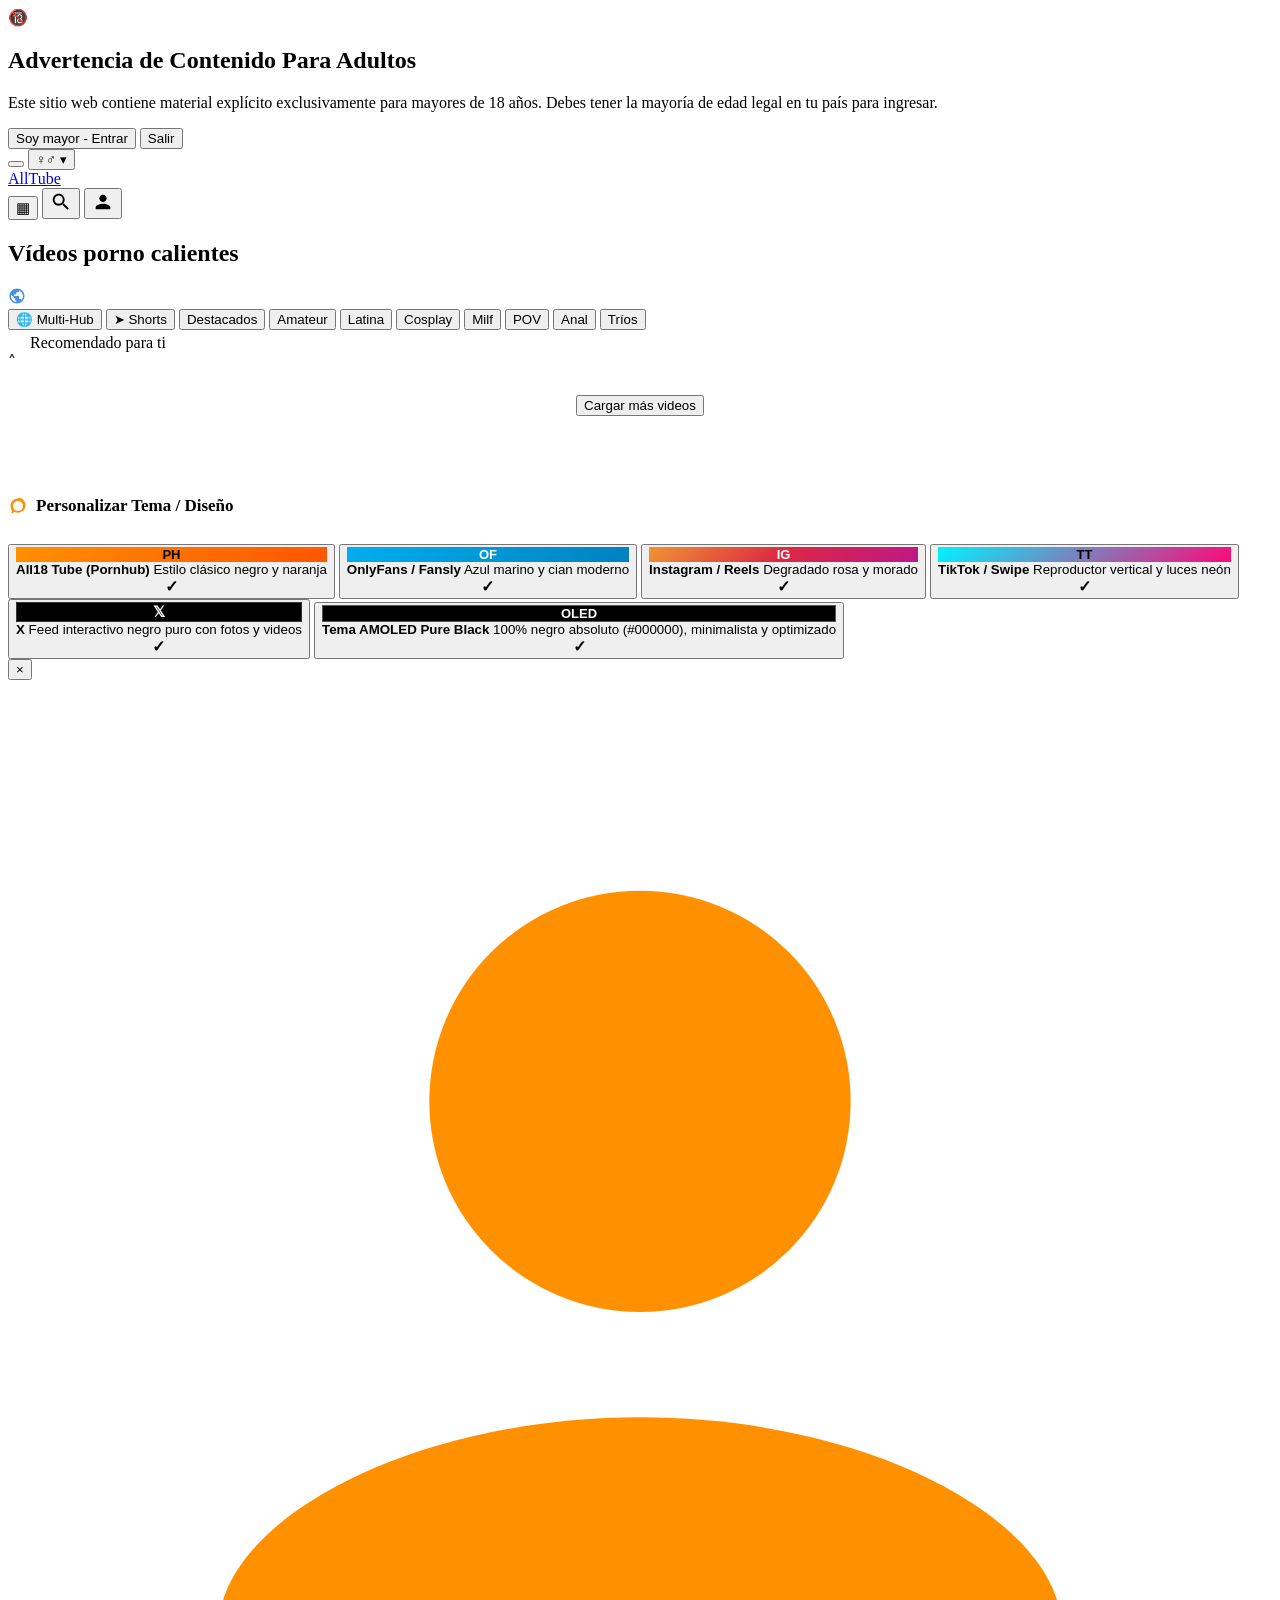
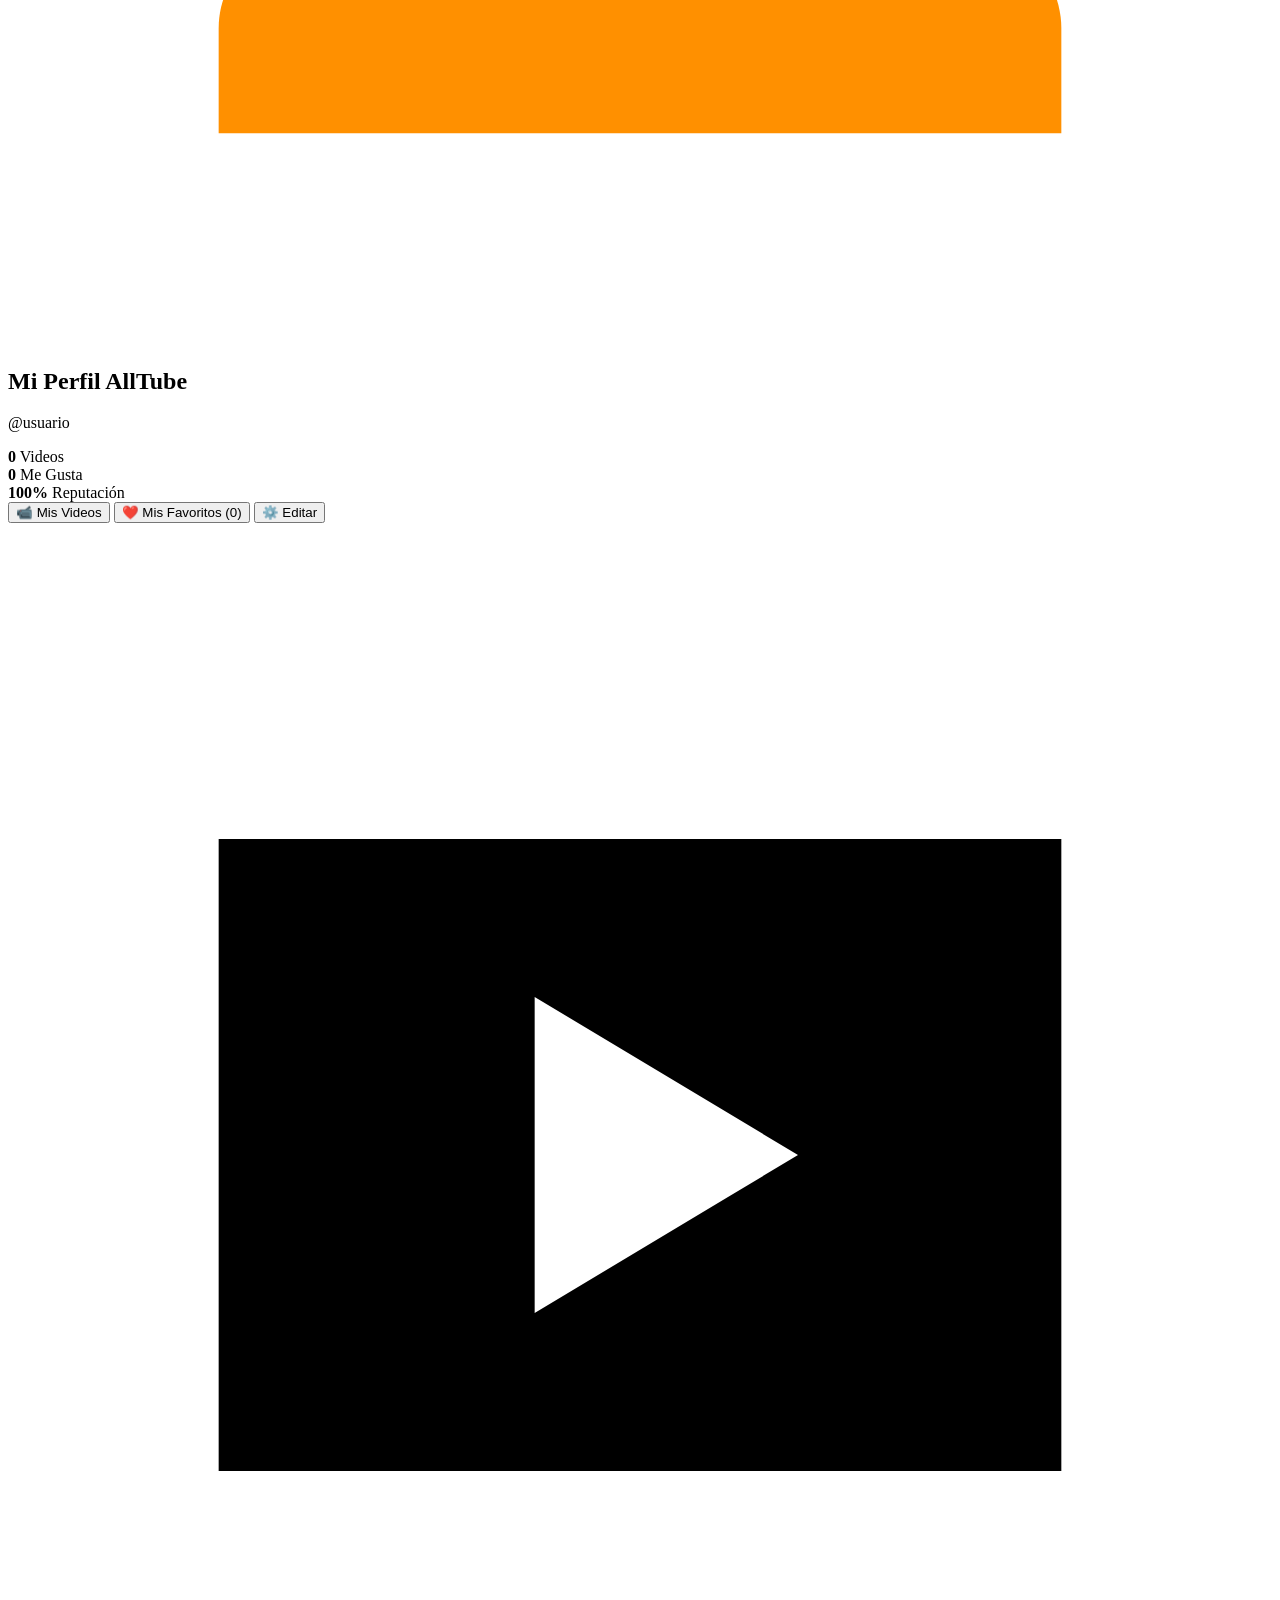
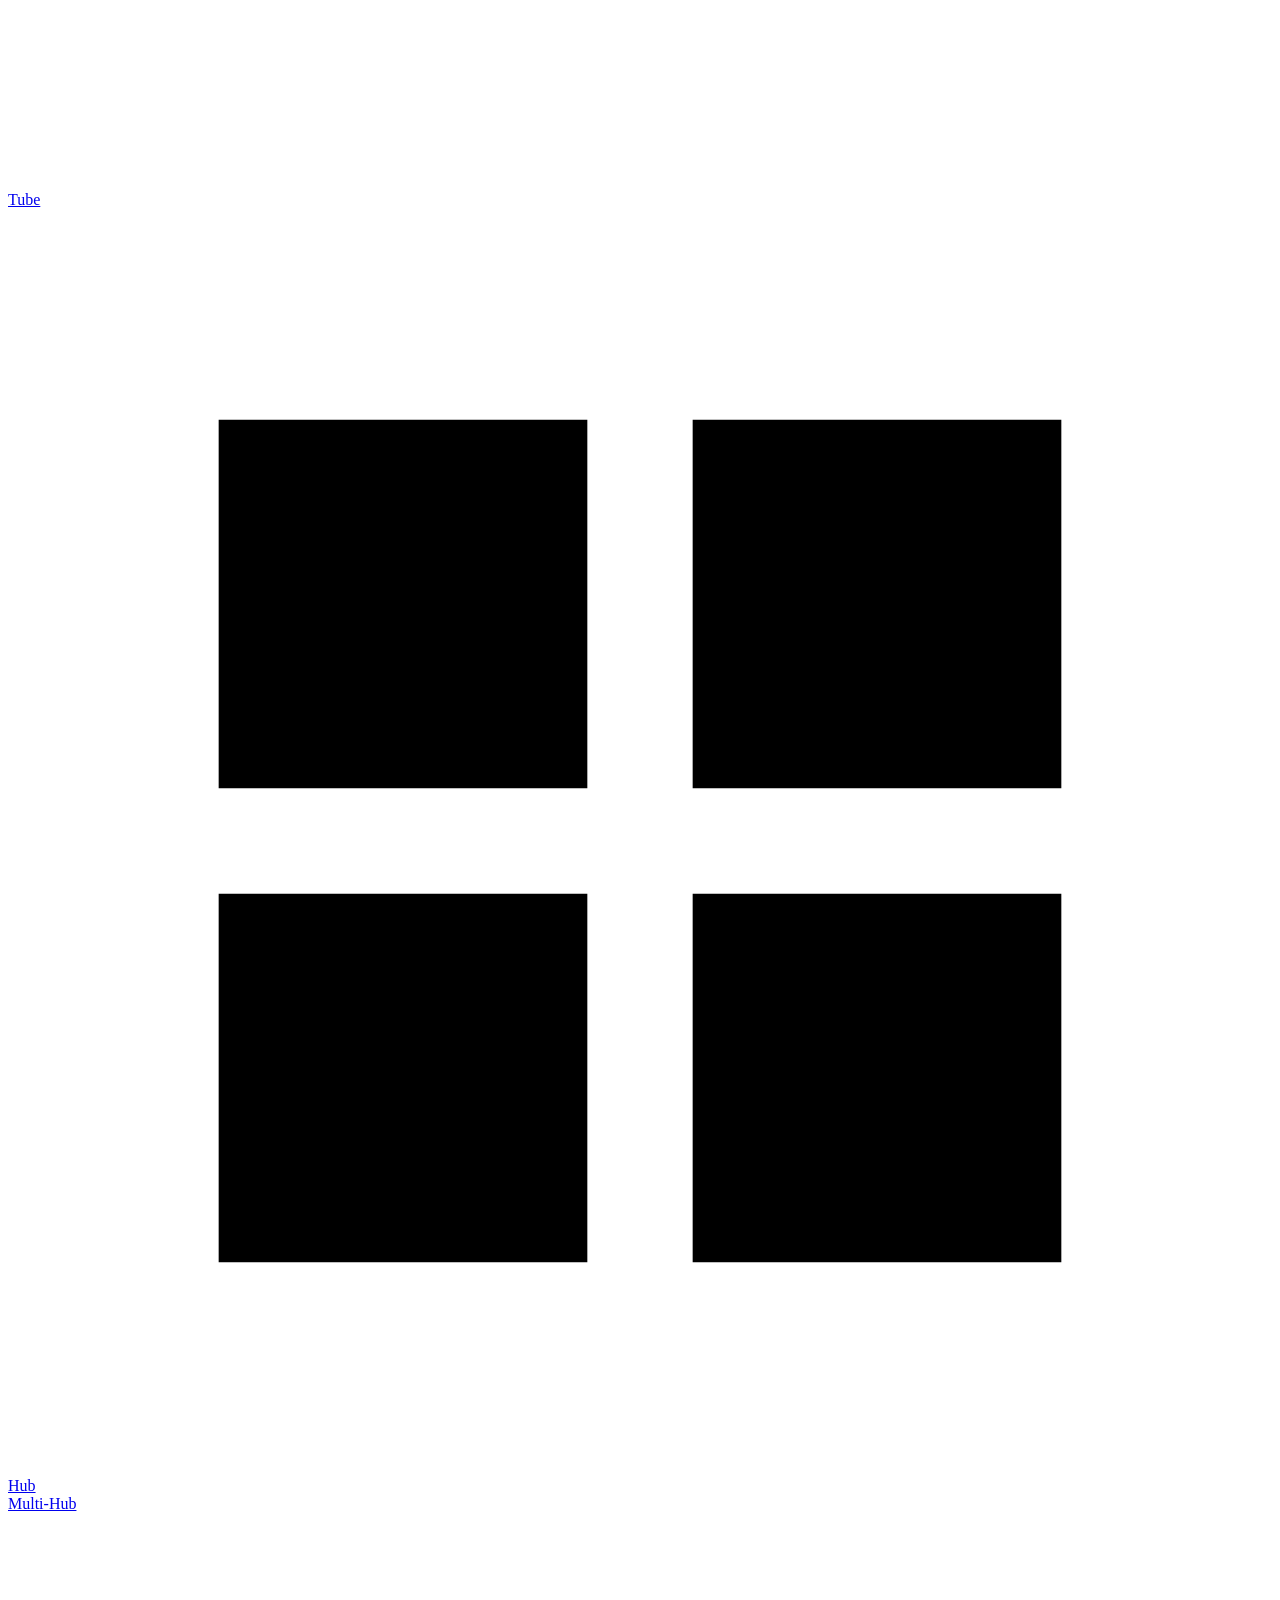
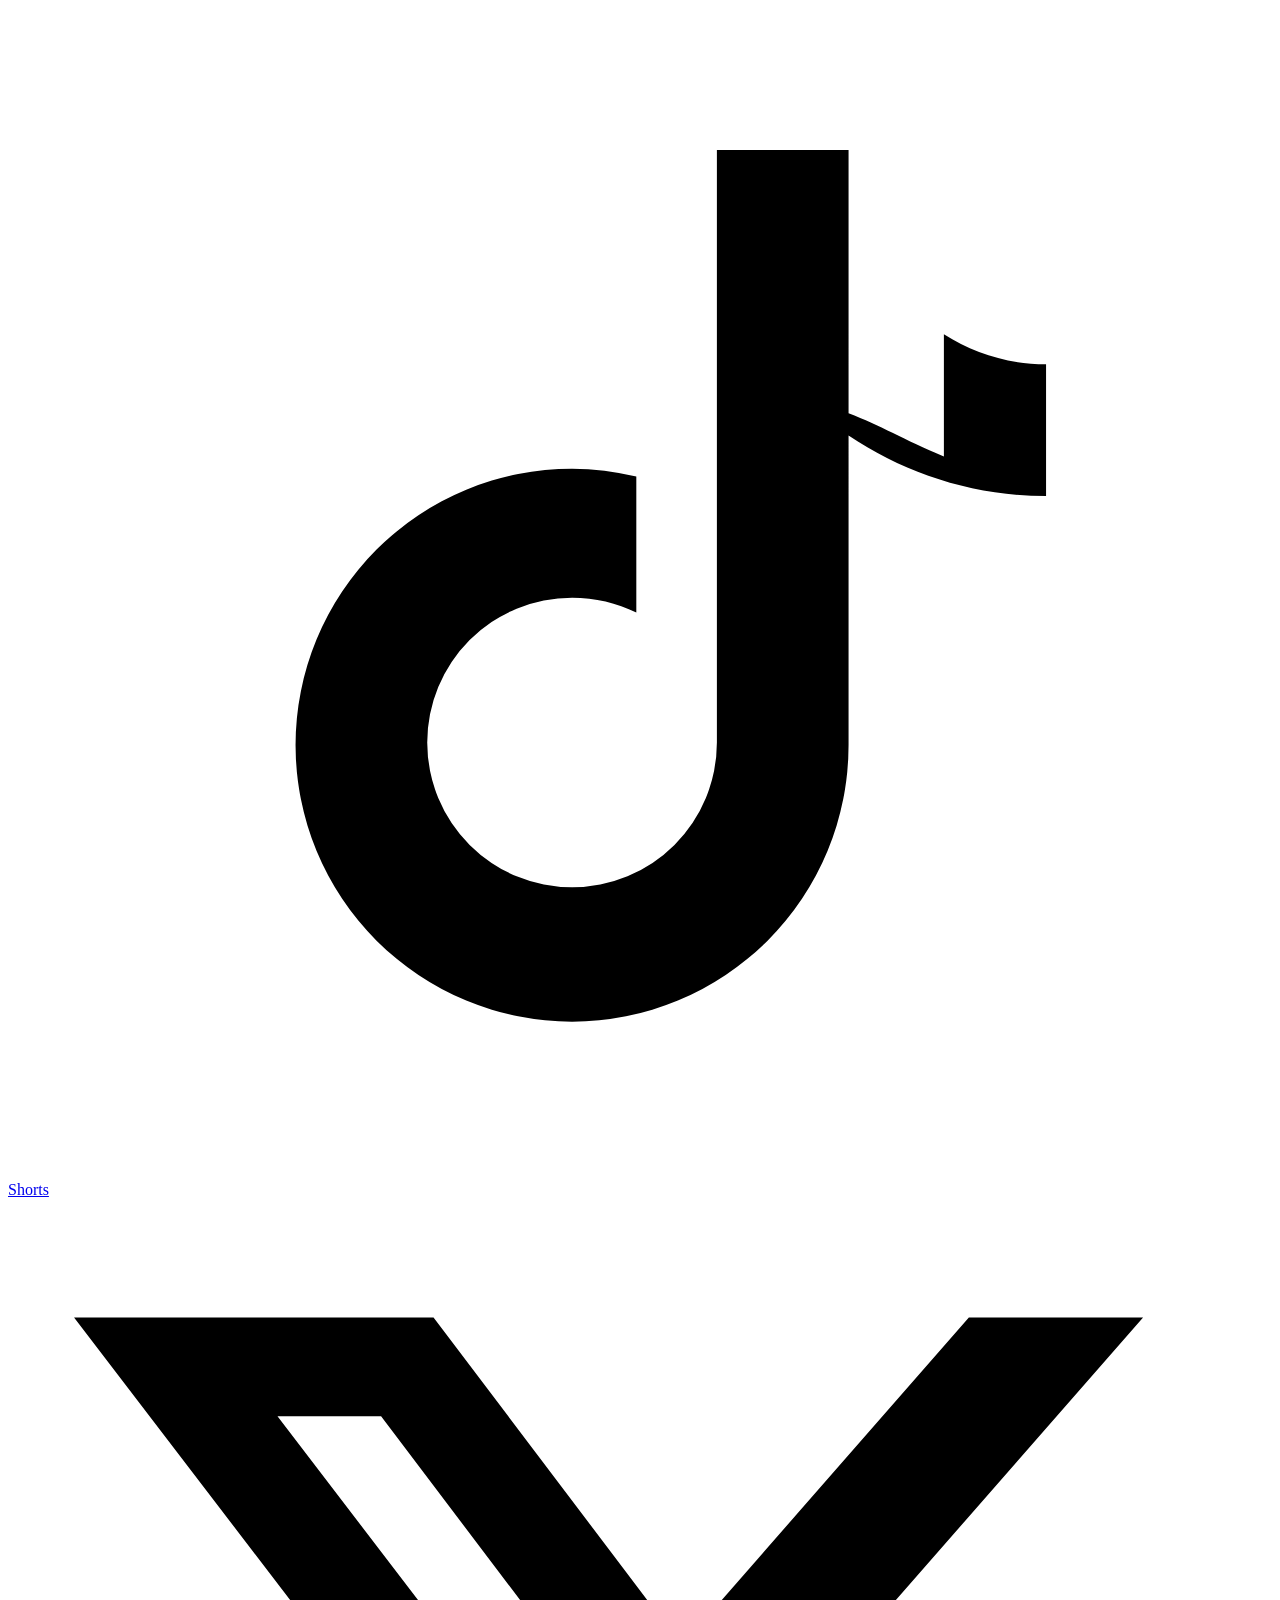
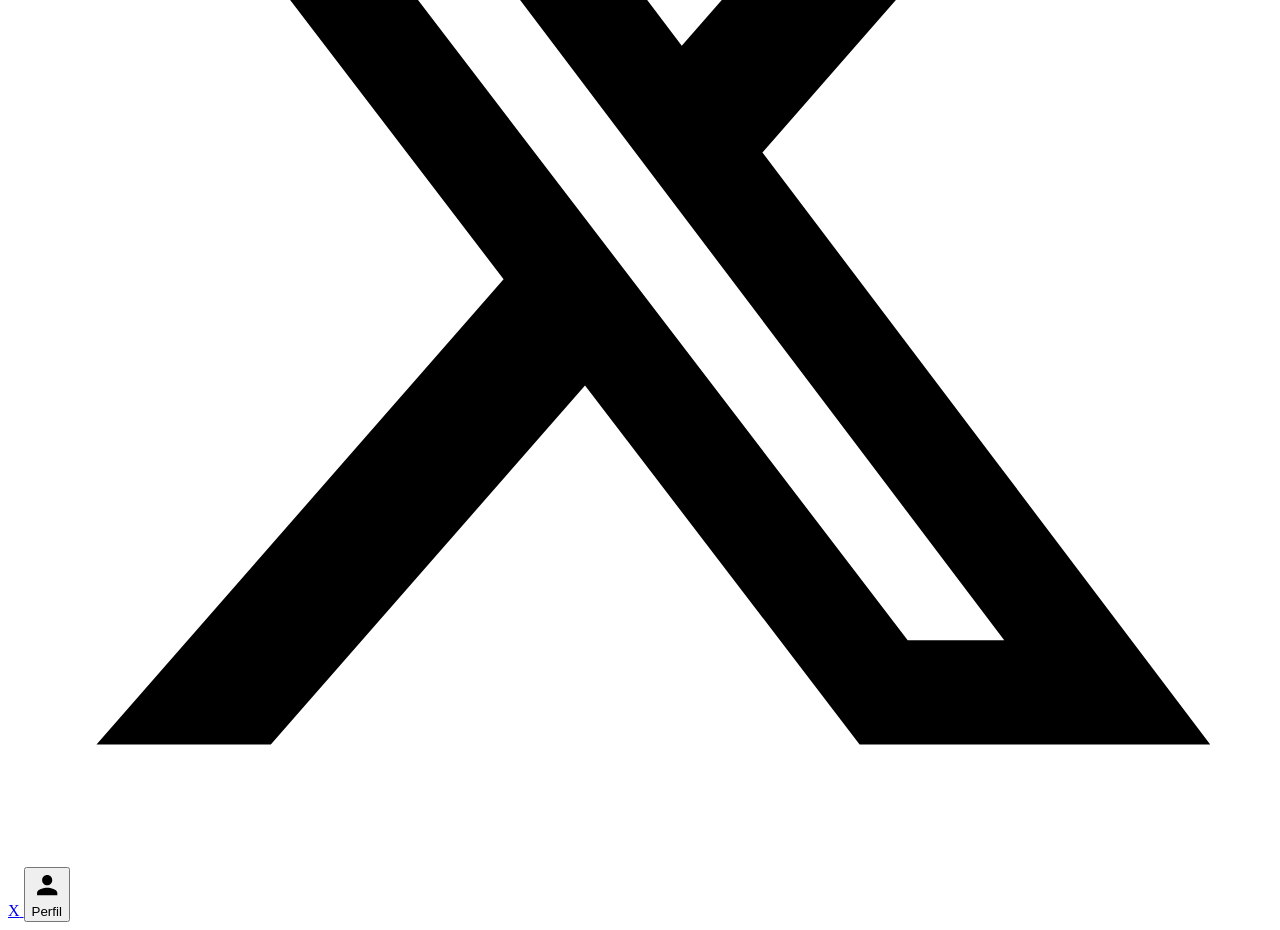
<file: app/src/main/assets/web/index.html>
<!DOCTYPE html>
<html lang="es">
<head>
    <base href="https://appassets.androidplatform.net/assets/web/">
    <meta name="referrer" content="no-referrer">
    <meta charset="UTF-8">
    <meta name="viewport" content="width=device-width, initial-scale=1.0, maximum-scale=1.0, user-scalable=no, viewport-fit=cover">
    <title>All18 Tube - Videos y Contenido HD Exclusivo</title>
    <meta name="description" content="All18 Tube: El portal definitivo de videos para adultos en HD, shorts, creadores verificados y transmisiones exclusivas.">
    <meta name="robots" content="noindex, nofollow">
    <link rel="icon" href="favicon.ico" type="image/x-icon">
    <!-- Google Fonts -->
    <link rel="preconnect" href="https://fonts.googleapis.com">
    <link rel="preconnect" href="https://fonts.gstatic.com" crossorigin>
    <link href="https://fonts.googleapis.com/css2?family=Inter:wght@400;500;600;700;800;900&display=swap" rel="stylesheet">
    <!-- Stylesheets -->
    <link rel="stylesheet" href="css/style.css?v=9.0">
    <link rel="stylesheet" href="css/themes/theme-pornhub.css?v=9.0">
    <link rel="stylesheet" href="css/themes/theme-amoled.css?v=9.2">
</head>
<body data-theme="pornhub" class="all18-has-nav">

    <!-- Age Verification Gate -->
    <div id="welcomeModal" class="welcome-modal-overlay">
        <div class="welcome-box">
            <div class="welcome-icon">🔞</div>
            <h2 class="welcome-title">Advertencia de Contenido Para Adultos</h2>
            <p class="welcome-desc">Este sitio web contiene material explícito exclusivamente para mayores de 18 años. Debes tener la mayoría de edad legal en tu país para ingresar.</p>
            <div class="welcome-buttons">
                <button id="btnWelcomeEnter" class="btn-welcome-enter" type="button">Soy mayor - Entrar</button>
                <button id="btnWelcomeLeave" class="btn-welcome-leave" type="button" onclick="window.location.href='https://www.google.com'">Salir</button>
            </div>
        </div>
    </div>

    <!-- Header Section (1:1 Pornhub Mobile Web Replication) -->
    <header class="ph-site-header">
        <div class="ph-header-row">
            <!-- Left: Menu + Orientation Dropdown -->
            <div class="ph-header-left">
                <button class="ph-hamburger-btn" type="button" title="Menú" onclick="window.openThemeModal && window.openThemeModal(event)">
                    <span></span><span></span><span></span>
                </button>
                <button class="ph-gender-btn" type="button" title="Orientación" onclick="window.showToast && window.showToast('🚻 Filtro de orientación: Hetero / Todos')">
                    <span class="ph-gender-symbols">♀♂</span>
                    <span class="ph-gender-arrow">▾</span>
                </button>
            </div>
            
            <!-- Center: Logo -->
            <a href="index.html" class="ph-logo-link" title="All18 Tube">
                <span class="ph-logo-text">All</span><span class="ph-logo-badge">Tube</span>
            </a>

            <!-- Right: Grid Switcher + Search + Multi-Instance + Profile / Login -->
            <div class="ph-header-right">
                <button class="ph-search-btn btn-grid-density" type="button" title="Cambiar cuadrícula (1, 2, 3 columnas)" onclick="window.cycleGridDensity && window.cycleGridDensity()">
                    <span class="density-icon" style="font-size: 15px;">▦</span>
                </button>
                <button class="ph-search-btn" type="button" title="Buscar" onclick="window.toggleSearchModal && window.toggleSearchModal()">
                    <svg viewBox="0 0 24 24" width="22" height="22" fill="currentColor">
                        <path d="M15.5 14h-.79l-.28-.27C15.41 12.59 16 11.11 16 9.5 16 5.91 13.09 3 9.5 3S3 5.91 3 9.5 5.91 16 9.5 16c1.61 0 3.09-.59 4.23-1.57l.27.28v.79l5 4.99L20.49 19l-4.99-5zm-6 0C7.01 14 5 11.99 5 9.5S7.01 5 9.5 5 14 7.01 14 9.5 11.99 14 9.5 14z"/>
                    </svg>
                </button>
                <button class="ph-user-btn" type="button" title="Mi Cuenta" onclick="window.openProfileModal && window.openProfileModal()">
                    <svg viewBox="0 0 24 24" width="22" height="22" fill="currentColor">
                        <path d="M12 12c2.21 0 4-1.79 4-4s-1.79-4-4-4-4 1.79-4 4 1.79 4 4 4zm0 2c-2.67 0-8 1.34-8 4v2h16v-2c0-2.66-5.33-4-8-4z"/>
                    </svg>
                </button>
            </div>
        </div>

        <!-- Inline Search Dropdown Box (collapsible) -->
        <div id="phSearchBox" class="ph-search-dropdown" style="display: none;">
            <form id="searchForm" class="ph-search-form">
                <input type="text" id="searchInput" class="ph-search-input" placeholder="Buscar videos, actrices, categorías..." autocomplete="off">
                <button type="submit" class="ph-search-submit-btn">
                    <svg viewBox="0 0 24 24" width="18" height="18" fill="currentColor"><path d="M15.5 14h-.79l-.28-.27C15.41 12.59 16 11.11 16 9.5 16 5.91 13.09 3 9.5 3S3 5.91 3 9.5 5.91 16 9.5 16c1.61 0 3.09-.59 4.23-1.57l.27.28v.79l5 4.99L20.49 19l-4.99-5zm-6 0C7.01 14 5 11.99 5 9.5S7.01 5 9.5 5 14 7.01 14 9.5 11.99 14 9.5 14z"/></svg>
                </button>
            </form>
        </div>
    </header>

    <!-- Subheader: Hot Videos Section Title & Chips Bar (Captura 2 & 3) -->
    <div class="ph-sub-header">
        <div class="ph-section-title-row">
            <h2 class="ph-section-title">Vídeos porno calientes</h2>
            <svg class="ph-globe-icon" viewBox="0 0 24 24" width="18" height="18" fill="#4a90e2"><path d="M12 2C6.48 2 2 6.48 2 12s4.48 10 10 10 10-4.48 10-10S17.52 2 12 2zm-1 17.93c-3.95-.49-7-3.85-7-7.93 0-.62.08-1.21.21-1.79L9 15v1c0 1.1.9 2 2 2v1.93zm6.9-2.54c-.26-.81-1-1.39-1.9-1.39h-1v-3c0-.55-.45-1-1-1H8v-2h2c.55 0 1-.45 1-1V7h2c1.1 0 2-.9 2-2v-.41c2.93 1.19 5 4.06 5 7.41 0 2.08-.8 3.97-2.1 5.39z"/></svg>
        </div>

        <!-- Scrollable Category Pill Chips Bar (Minimalist AMOLED) -->
        <div class="ph-chips-bar">
            <button class="ph-chip" type="button" onclick="window.location.href='hub.html'">
                🌐 Multi-Hub
            </button>
            <button class="ph-chip ph-chip-shorties" type="button" onclick="window.location.href='tiktok.html'">
                <span class="ph-chip-arrow">➤</span> Shorts
            </button>
            <button class="ph-chip active" type="button" onclick="window.filterByCategory && window.filterByCategory('')">
                Destacados
            </button>
            <button class="ph-chip" type="button" onclick="window.filterByCategory && window.filterByCategory('amateur')">
                Amateur
            </button>
            <button class="ph-chip" type="button" onclick="window.filterByCategory && window.filterByCategory('latina')">
                Latina
            </button>
            <button class="ph-chip" type="button" onclick="window.filterByCategory && window.filterByCategory('cosplay')">
                Cosplay
            </button>
            <button class="ph-chip" type="button" onclick="window.filterByCategory && window.filterByCategory('milf')">
                Milf
            </button>
            <button class="ph-chip" type="button" onclick="window.filterByCategory && window.filterByCategory('pov')">
                POV
            </button>
            <button class="ph-chip" type="button" onclick="window.filterByCategory && window.filterByCategory('anal')">
                Anal
            </button>
            <button class="ph-chip" type="button" onclick="window.filterByCategory && window.filterByCategory('trios')">
                Tríos
            </button>
        </div>
    </div>

    <!-- Main Content Area: Recommended for You Section (Capturas 1, 2, 3) -->
    <main class="ph-main-feed">
        <div class="ph-section-header">
            <div class="ph-section-header-left">
                <svg viewBox="0 0 24 24" width="18" height="18" fill="#ffffff"><path d="M1 21h4V9H1v12zm22-11c0-1.1-.9-2-2-2h-6.31l.95-4.57.03-.32c0-.41-.17-.79-.44-1.06L14.17 1 7.59 7.59C7.22 7.95 7 8.45 7 9v10c0 1.1.9 2 2 2h9c.83 0 1.54-.5 1.84-1.22l3.02-7.05c.09-.23.14-.47.14-.73v-2z"/></svg>
                <span class="ph-section-title-text">Recomendado para ti</span>
            </div>
            <span class="ph-section-toggle">˄</span>
        </div>

        <!-- Video Grid -->
        <div id="mediaGrid" class="media-grid ph-video-grid"></div>
        
        <div class="pagination-wrapper" style="text-align: center; padding: 24px 16px 80px 16px;">
            <button id="btnLoadMore" class="ph-btn-load-more" type="button" onclick="window.loadMoreVideos && window.loadMoreVideos()">
                Cargar más videos
            </button>
        </div>
    </main>

    <!-- Theme Selector Modal -->
    <div id="themeModal" class="theme-modal-backdrop" onclick="window.closeThemeModal(event)">
        <div class="theme-modal-sheet" onclick="event.stopPropagation()">
            <div class="theme-modal-header">
                <div style="display: flex; align-items: center; gap: 8px;">
                    <svg viewBox="0 0 24 24" width="20" height="20" fill="#ff9000"><path d="M12 3c-4.97 0-9 4.03-9 9 0 2.12.74 4.07 1.97 5.61L4.35 19.4c-.39.39-.39 1.02 0 1.41.39.39 1.02.39 1.41 0l1.9-1.9C9.17 19.58 10.54 20 12 20c4.97 0 9-4.03 9-9s-4.03-9-9-9zm0 15c-3.31 0-6-2.69-6-6s2.69-6 6-6 6 2.69 6 6-2.69 6-6 6z"/></svg>
                    <h3 style="margin: 0; font-size: 17px; font-weight: 800;">Personalizar Tema / Diseño</h3>
                </div>
                <button class="theme-modal-close" type="button" onclick="window.closeThemeModal(event)" style="background: rgba(255,255,255,0.1); border: none; color: #fff; width: 28px; height: 28px; border-radius: 50%; display: flex; align-items: center; justify-content: center; cursor: pointer; font-size: 16px; font-weight: 700;">✕</button>
            </div>
            <div class="theme-modal-list">
                <button class="theme-modal-item active" data-theme="pornhub" type="button" onclick="window.location.href='index.html'">
                    <div class="theme-item-icon" style="background: linear-gradient(135deg, #ff9000, #ff5500); color: #000; font-weight: 900; font-size: 13px; display: flex; align-items: center; justify-content: center;">PH</div>
                    <div class="theme-item-info">
                        <strong>All18 Tube (Pornhub)</strong>
                        <span>Estilo clásico negro y naranja</span>
                    </div>
                    <span class="theme-item-check" style="font-weight: 900; font-size: 16px;">✓</span>
                </button>

                <button class="theme-modal-item" data-theme="onlyfans" type="button" onclick="window.location.href='onlyfans.html'">
                    <div class="theme-item-icon" style="background: linear-gradient(135deg, #00aff0, #0080c0); color: #fff; font-weight: 900; font-size: 13px; display: flex; align-items: center; justify-content: center;">OF</div>
                    <div class="theme-item-info">
                        <strong>OnlyFans / Fansly</strong>
                        <span>Azul marino y cian moderno</span>
                    </div>
                    <span class="theme-item-check" style="font-weight: 900; font-size: 16px;">✓</span>
                </button>

                <button class="theme-modal-item" data-theme="instagram" type="button" onclick="window.location.href='instagram.html'">
                    <div class="theme-item-icon" style="background: linear-gradient(135deg, #f09433, #dc2743, #bc1888); color: #fff; font-weight: 900; font-size: 13px; display: flex; align-items: center; justify-content: center;">IG</div>
                    <div class="theme-item-info">
                        <strong>Instagram / Reels</strong>
                        <span>Degradado rosa y morado</span>
                    </div>
                    <span class="theme-item-check" style="font-weight: 900; font-size: 16px;">✓</span>
                </button>

                <button class="theme-modal-item" data-theme="tiktok" type="button" onclick="window.location.href='tiktok.html'">
                    <div class="theme-item-icon" style="background: linear-gradient(135deg, #00f2fe, #fe0979); color: #000; font-weight: 900; font-size: 13px; display: flex; align-items: center; justify-content: center;">TT</div>
                    <div class="theme-item-info">
                        <strong>TikTok / Swipe</strong>
                        <span>Reproductor vertical y luces neón</span>
                    </div>
                    <span class="theme-item-check" style="font-weight: 900; font-size: 16px;">✓</span>
                </button>

                <button class="theme-modal-item" data-theme="twitter" type="button" onclick="window.location.href='twitter.html'">
                    <div class="theme-item-icon" style="background: #000; border: 1px solid #333; color: #fff; font-weight: 900; font-size: 15px; display: flex; align-items: center; justify-content: center;">𝕏</div>
                    <div class="theme-item-info">
                        <strong>X</strong>
                        <span>Feed interactivo negro puro con fotos y videos</span>
                    </div>
                    <span class="theme-item-check" style="font-weight: 900; font-size: 16px;">✓</span>
                </button>

                <button class="theme-modal-item" data-theme="amoled" type="button" onclick="window.applyTheme('amoled', true)">
                    <div class="theme-item-icon" style="background: #000; border: 1px solid #555; color: #fff; font-weight: 900; font-size: 13px; display: flex; align-items: center; justify-content: center;">OLED</div>
                    <div class="theme-item-info">
                        <strong>Tema AMOLED Pure Black</strong>
                        <span>100% negro absoluto (#000000), minimalista y optimizado</span>
                    </div>
                    <span class="theme-item-check" style="font-weight: 900; font-size: 16px;">✓</span>
                </button>
            </div>
        </div>
    </div>

    <!-- User Profile / Auth Modal -->
    <div id="userProfileModal" class="modal-overlay">
        <div class="modal-content profile-modal-box">
            <button class="modal-close" type="button" onclick="window.closeProfileModal && window.closeProfileModal()">&times;</button>
            <div class="profile-header">
                <img id="modalUserAvatar" src="data:image/svg+xml,%3Csvg xmlns='http://www.w3.org/2000/svg' viewBox='0 0 24 24' fill='%23ff9000'%3E%3Ccircle cx='12' cy='8' r='4'/%3E%3Cpath d='M12 14c-4.42 0-8 2-8 4v2h16v-2c0-2-3.58-4-8-4z'/%3E%3C/svg%3E" alt="Avatar" class="profile-large-avatar">
                <h2 id="modalUserName" class="profile-name">Mi Perfil AllTube</h2>
                <p id="modalUserHandle" class="profile-handle">@usuario</p>
            </div>

            <!-- Profile Stats Bar -->
            <div class="profile-stats-bar">
                <div class="profile-stat-box">
                    <strong id="statUserPosts">0</strong>
                    <span>Videos</span>
                </div>
                <div class="profile-stat-box">
                    <strong id="statUserFavs">0</strong>
                    <span>Me Gusta</span>
                </div>
                <div class="profile-stat-box">
                    <strong>100%</strong>
                    <span>Reputación</span>
                </div>
            </div>

            <!-- Profile Nav Tabs -->
            <div class="profile-nav-tabs">
                <button id="pTabBtnVideos" class="profile-tab-button" type="button" onclick="window.switchProfileTab('videos')">
                    📹 Mis Videos
                </button>
                <button id="pTabBtnFavs" class="profile-tab-button active" type="button" onclick="window.switchProfileTab('favorites')">
                    ❤️ Mis Favoritos (<span id="profileFavCount">0</span>)
                </button>
                <button id="pTabBtnEdit" class="profile-tab-button" type="button" onclick="window.switchProfileTab('edit')">
                    ⚙️ Editar
                </button>
            </div>

            <!-- Tab Content Panes -->
            <div class="profile-tab-content">
                <!-- Videos Tab Pane -->
                <div id="pPaneVideos" class="profile-pane" style="display: none;">
                    <div id="userProfileVideosGrid" class="media-grid"></div>
                    <div id="userProfileNoVideos" class="empty-state" style="display: none; padding: 25px 15px; text-align: center;">
                        <div class="empty-icon" style="font-size: 38px; margin-bottom: 8px;">🎬</div>
                        <h3 style="font-size: 16px; margin-bottom: 6px;">Aún no has publicado videos</h3>
                        <p style="font-size: 13px; color: var(--text-muted); margin-bottom: 16px;">Comparte tus videos con la comunidad.</p>
                    </div>
                </div>

                <!-- Favorites Tab Pane (Default Active) -->
                <div id="pPaneFavs" class="profile-pane active" style="display: block;">
                    <div id="userProfileFavsGrid" class="media-grid"></div>
                    <div id="userProfileNoFavs" class="empty-state" style="display: none; padding: 25px 15px; text-align: center;">
                        <div class="empty-icon" style="font-size: 38px; margin-bottom: 8px;">❤️</div>
                        <h3 style="font-size: 16px; margin-bottom: 6px;">No tienes favoritos guardados</h3>
                        <p style="font-size: 13px; color: var(--text-muted);">Haz clic en el corazón de cualquier video para guardarlo aquí.</p>
                    </div>
                </div>

                <!-- Edit Profile Tab Pane -->
                <div id="pPaneEdit" class="profile-pane" style="display: none;">
                    <div style="padding: 15px; text-align: center;">
                        <button class="btn-primary" type="button" onclick="window.loginWithGoogle && window.loginWithGoogle()" style="background: #ff9000; color: #000; font-weight: 700; border: none; border-radius: 4px; padding: 10px 20px; cursor: pointer;">
                            Iniciar Sesión con Google
                        </button>
                    </div>
                </div>
            </div>
        </div>
    </div>

    <script src="js/app.js?v=9.0"></script>
    <script>
        document.addEventListener('DOMContentLoaded', () => {
            if (typeof window.applyTheme === 'function') {
                window.applyTheme('pornhub', false);
            }
            if (typeof window.loadVideos === 'function') {
                window.loadVideos(1, true);
            }
        if (new URLSearchParams(window.location.search).get('openProfile')) {
            setTimeout(function() {
                if (window.openProfileModal) window.openProfileModal();
            }, 300);
        }

        });

        window.toggleSearchModal = function() {
            const box = document.getElementById('phSearchBox');
            if (box) {
                const isOpen = box.style.display !== 'none';
                box.style.display = isOpen ? 'none' : 'block';
                if (!isOpen) {
                    const input = document.getElementById('searchInput');
                    if (input) input.focus();
                }
            }
        };
    </script>

    <!-- Universal Native Mobile Bottom Navigation Bar -->
    <nav class="all18-bottom-nav">
        <!-- 1. Tube (Active) -->
        <a href="index.html" class="all18-nav-item active">
            <div class="all18-nav-icon">
                <svg viewBox="0 0 24 24"><path d="M4 6h16v12H4z M10 9v6l5-3z"/></svg>
            </div>
            <span class="all18-nav-label">Tube</span>
        </a>

        <!-- 2. Multi-Hub -->
        <a href="hub.html" class="all18-nav-item">
            <div class="all18-nav-icon">
                <svg viewBox="0 0 24 24"><path d="M4 4h7v7H4zm9 0h7v7h-7zm-9 9h7v7H4zm9 0h7v7h-7z"/></svg>
                <span class="all18-nav-badge">Hub</span>
            </div>
            <span class="all18-nav-label">Multi-Hub</span>
        </a>

        <!-- 3. Shorts (TikTok Vertical) -->
        <a href="tiktok.html" class="all18-nav-item">
            <div class="all18-nav-icon">
                <svg viewBox="0 0 24 24"><path d="M17.77 10.32c-.77-.32-1.2-.59-1.81-.82V4.5h-2.5v11.25a2.75 2.75 0 1 1-2.75-2.75c.44 0 .85.1 1.22.28V10.7a5.24 5.24 0 0 0-1.22-.15 5.25 5.25 0 1 0 5.25 5.25V9.92c1.07.72 2.37 1.15 3.75 1.15v-2.5c-.71 0-1.38-.21-1.94-.57z"/></svg>
            </div>
            <span class="all18-nav-label">Shorts</span>
        </a>

        <!-- 4. X (Twitter) -->
        <a href="twitter.html" class="all18-nav-item">
            <div class="all18-nav-icon">
                <svg viewBox="0 0 24 24"><path d="M18.244 2.25h3.308l-7.227 8.26 8.502 11.24H16.17l-5.214-6.817L4.99 21.75H1.68l7.73-8.835L1.254 2.25H8.08l4.713 6.231zm-1.161 17.52h1.833L7.084 4.126H5.117z"/></svg>
            </div>
            <span class="all18-nav-label">X</span>
        </a>

        <!-- 5. Profile -->
        <button class="all18-nav-item" type="button" onclick="window.openProfileModal && window.openProfileModal()">
            <div class="all18-nav-icon">
                <svg viewBox="0 0 24 24"><path d="M12 12c2.21 0 4-1.79 4-4s-1.79-4-4-4-4 1.79-4 4 1.79 4 4 4zm0 2c-2.67 0-8 1.34-8 4v2h16v-2c0-2.66-5.33-4-8-4z"/></svg>
            </div>
            <span class="all18-nav-label">Perfil</span>
        </button>
    </nav>

</body>
</html>
</file>
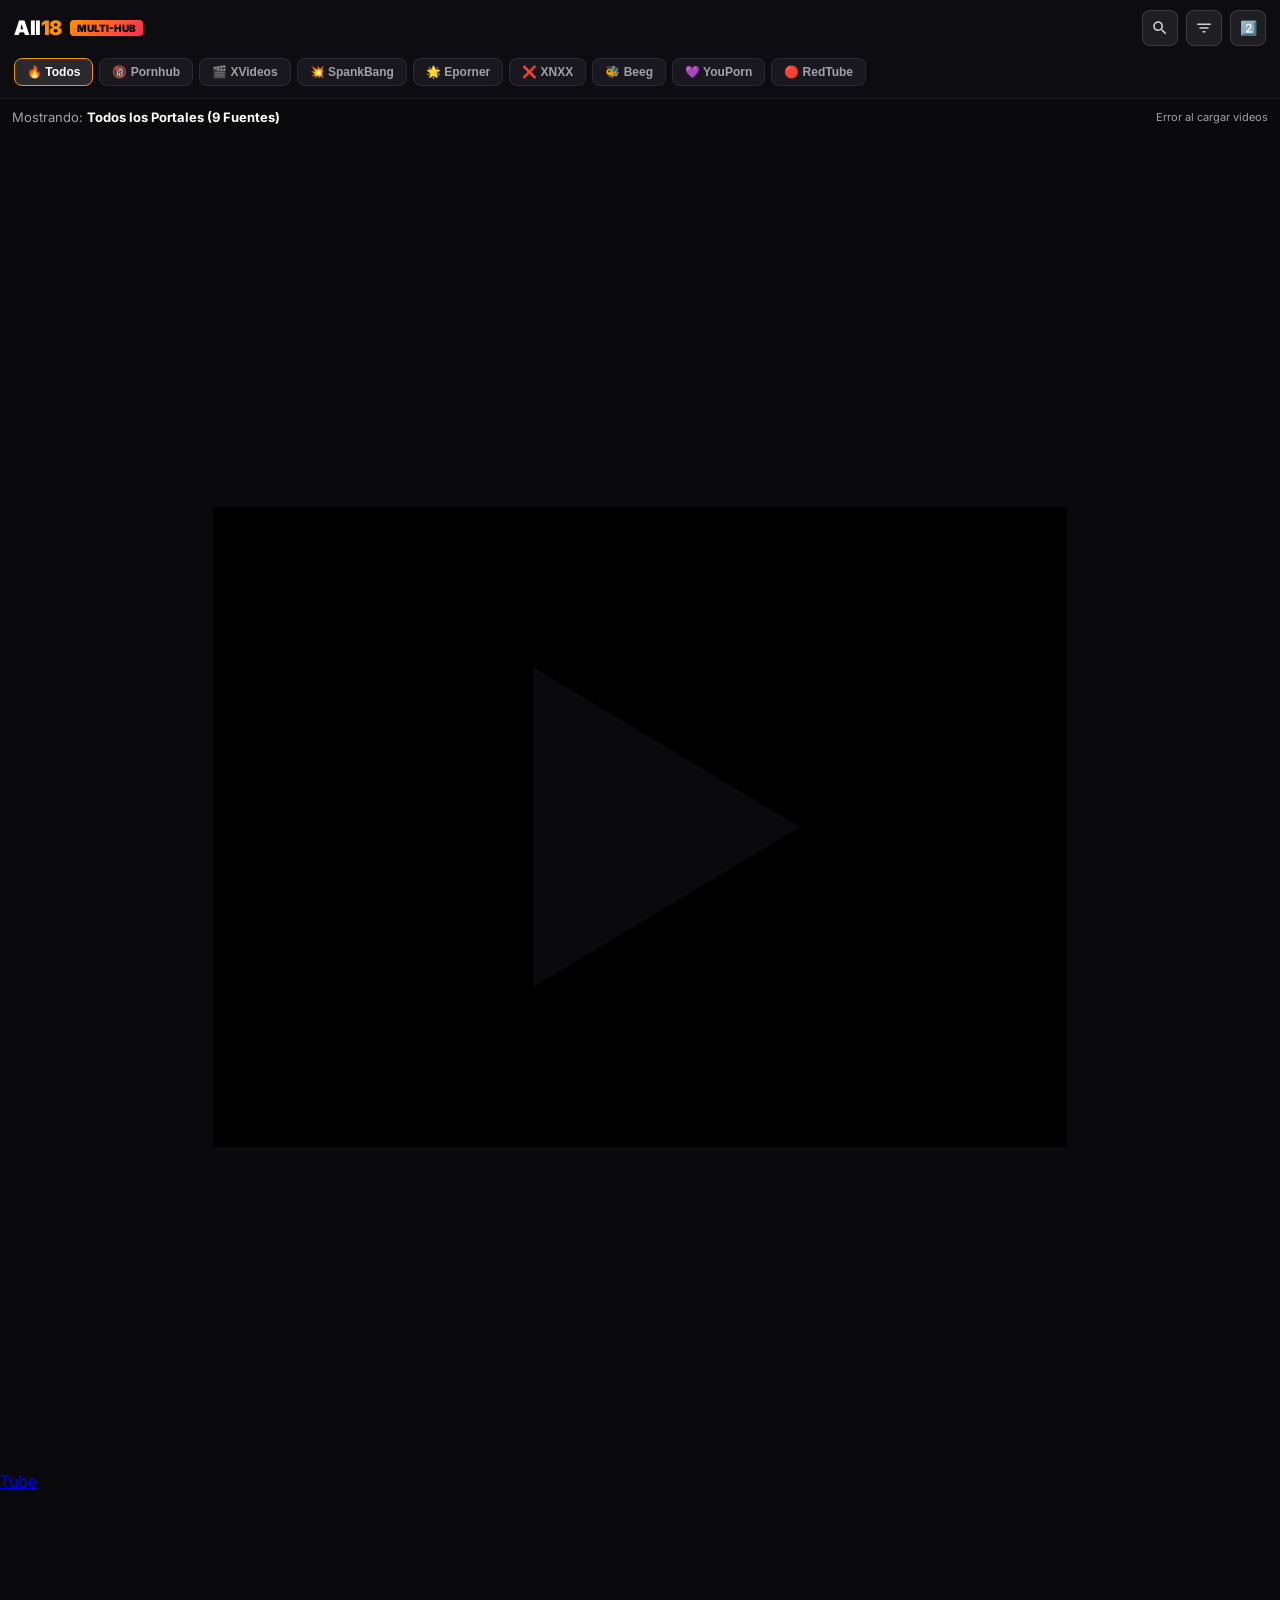
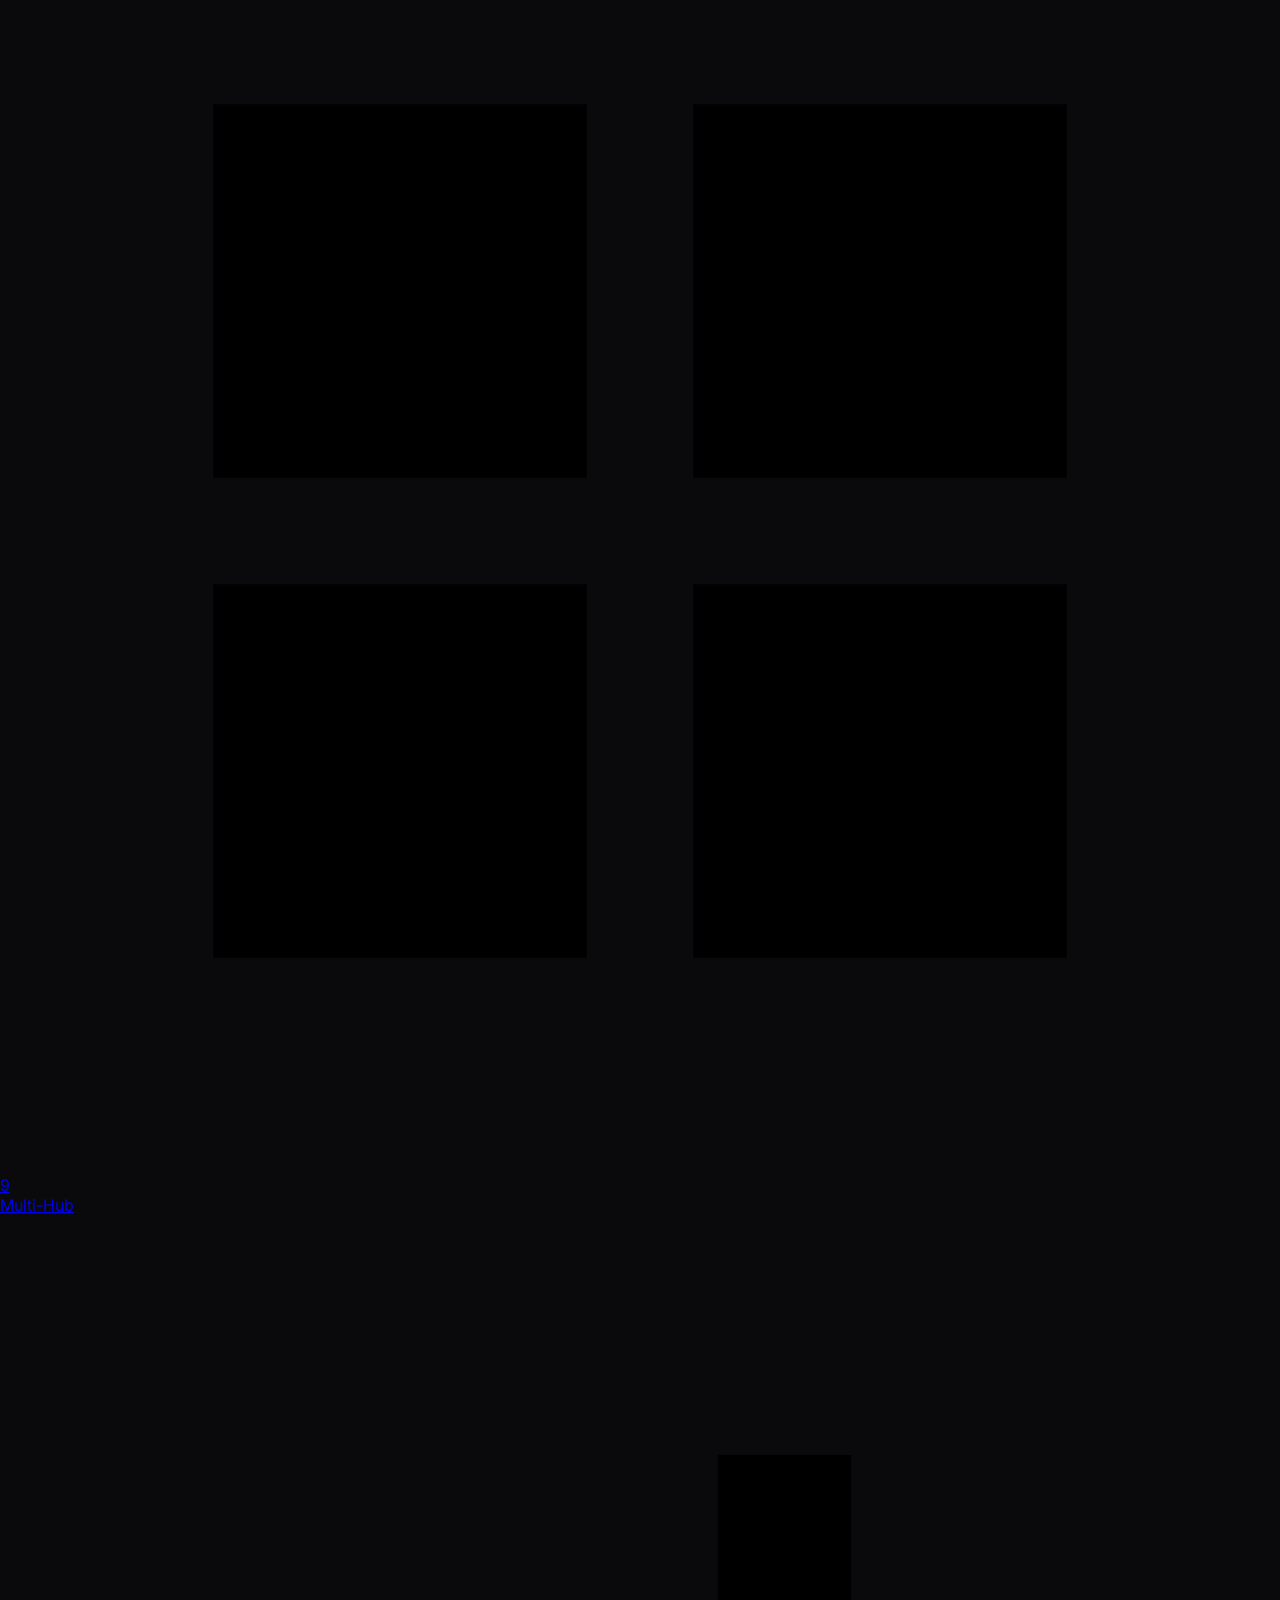
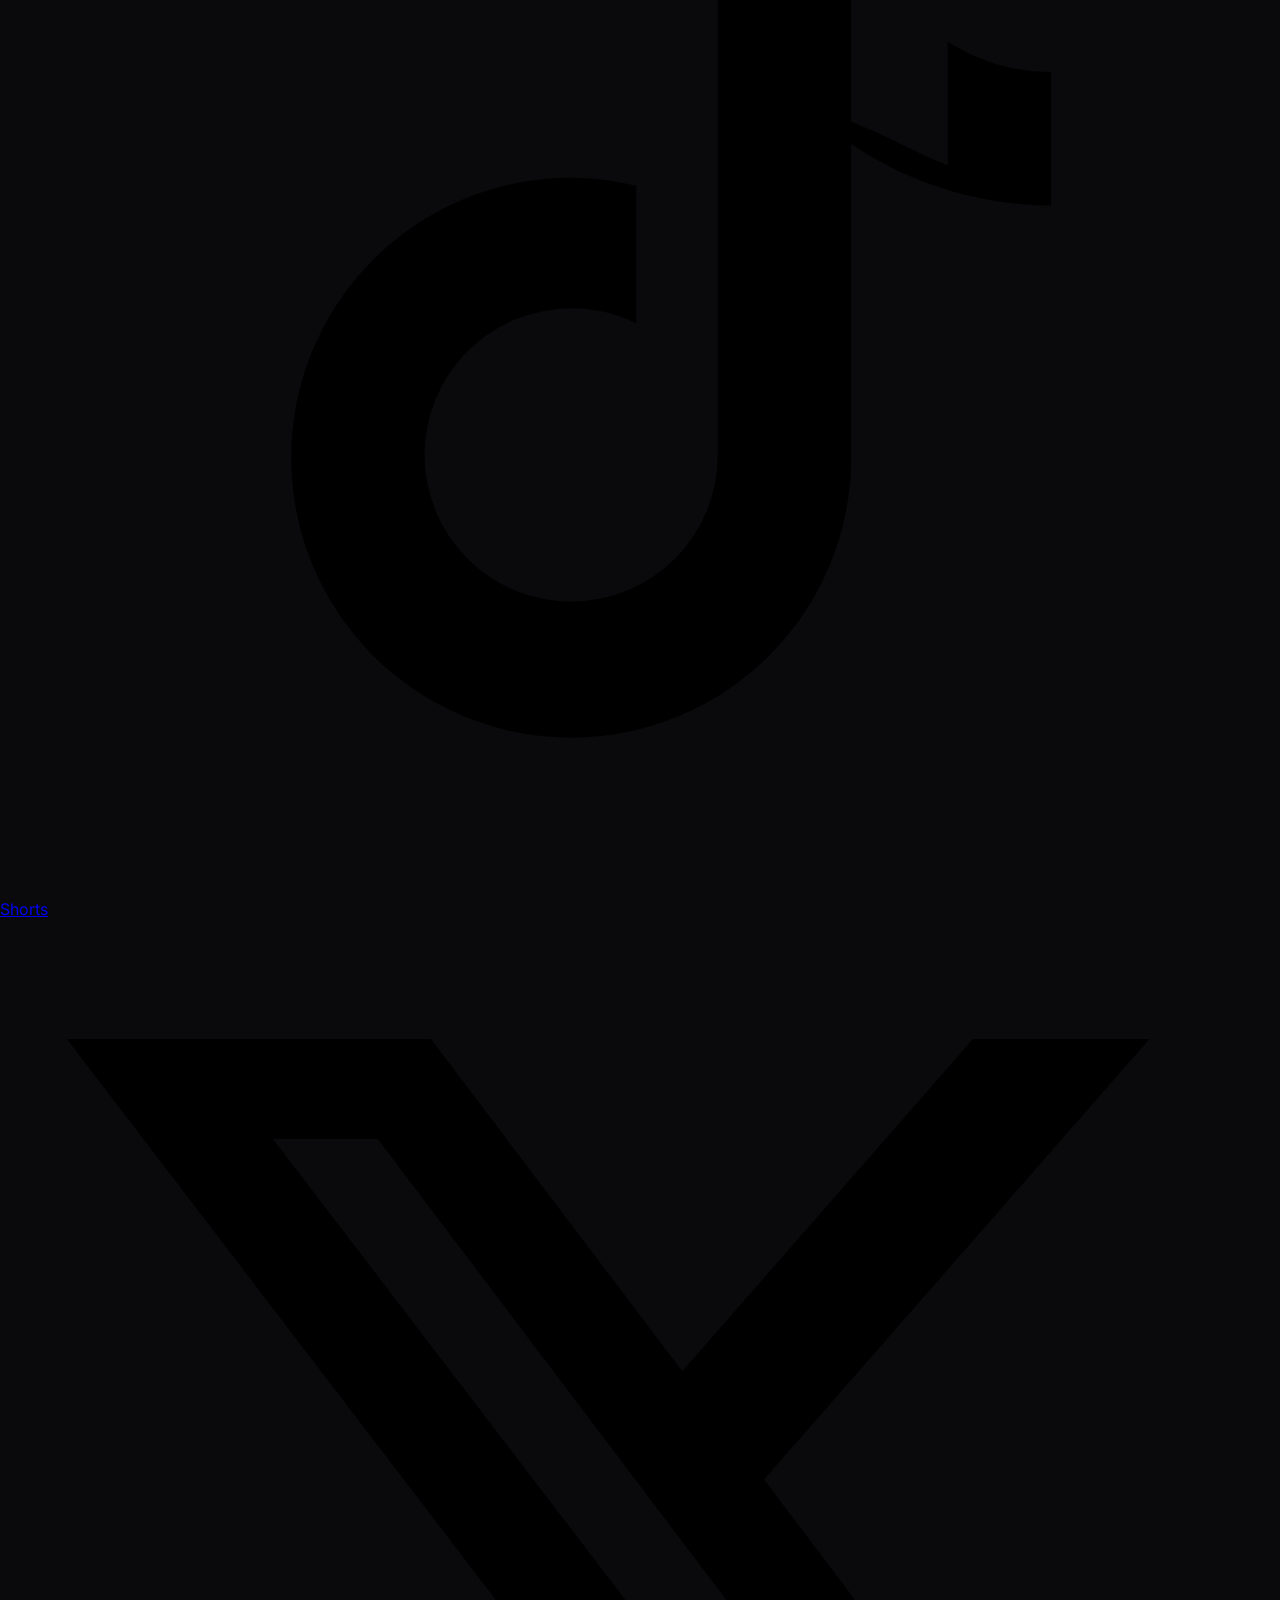
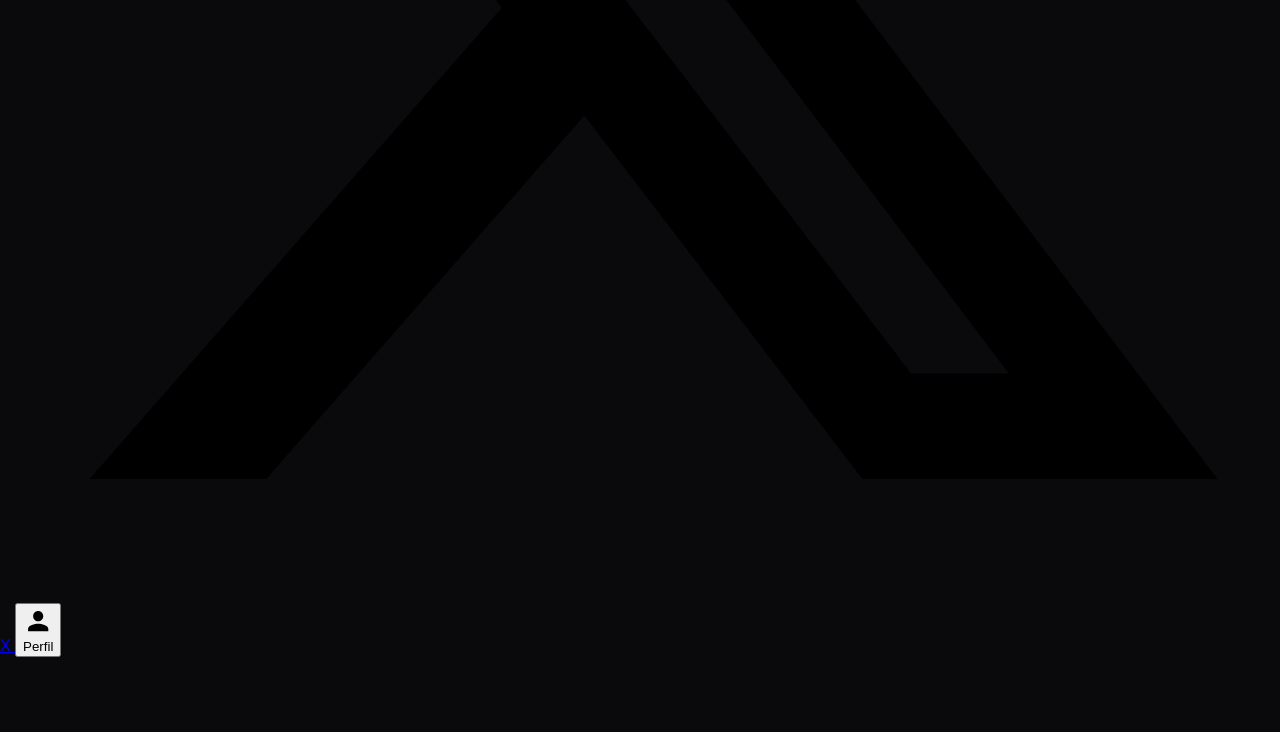
<file: app/src/main/assets/web/hub.html>
<!DOCTYPE html>
<html lang="es">
<head>
    <base href="https://appassets.androidplatform.net/assets/web/">
    <meta name="referrer" content="no-referrer">
    <meta charset="UTF-8">
    <meta name="viewport" content="width=device-width, initial-scale=1.0, maximum-scale=1.0, user-scalable=no, viewport-fit=cover">
    <title>All18 Multi-Hub - Proveedores Unificados</title>
    <!-- Google Fonts -->
    <link rel="preconnect" href="https://fonts.googleapis.com">
    <link rel="preconnect" href="https://fonts.gstatic.com" crossorigin>
    <link href="https://fonts.googleapis.com/css2?family=Inter:wght@400;500;600;700;800;900&display=swap" rel="stylesheet">
    <link rel="stylesheet" href="css/style.css?v=9.2">
    <link rel="stylesheet" href="css/themes/theme-amoled.css?v=9.2">
    <style>
        body {
            background: #0a0a0c;
            color: #efeff1;
            font-family: 'Inter', sans-serif;
            margin: 0;
            padding: 0;
            padding-bottom: 75px;
            overflow-x: hidden;
        }

        /* Hub Top App Bar */
        .hub-appbar {
            position: sticky;
            top: 0;
            z-index: 1000;
            background: rgba(14, 14, 18, 0.95);
            backdrop-filter: blur(20px);
            -webkit-backdrop-filter: blur(20px);
            border-bottom: 1px solid rgba(255, 255, 255, 0.08);
            padding: 10px 14px;
            display: flex;
            flex-direction: column;
            gap: 10px;
        }

        .hub-appbar-top {
            display: flex;
            align-items: center;
            justify-content: space-between;
        }

        .hub-logo-wrap {
            display: flex;
            align-items: center;
            gap: 8px;
            text-decoration: none;
            color: #fff;
        }

        .hub-logo-text {
            font-size: 20px;
            font-weight: 900;
            letter-spacing: -0.5px;
        }

        .hub-logo-text span {
            color: #ff9000;
        }

        .hub-badge-pill {
            background: linear-gradient(135deg, #ff9000, #fe2c55);
            color: #000;
            font-size: 10px;
            font-weight: 900;
            padding: 2px 7px;
            border-radius: 4px;
            text-transform: uppercase;
        }

        .hub-provider-count {
            display: flex;
            align-items: center;
            gap: 5px;
            font-size: 11px;
            font-weight: 700;
            color: #00e676;
            background: rgba(0, 230, 118, 0.1);
            border: 1px solid rgba(0, 230, 118, 0.25);
            padding: 3px 8px;
            border-radius: 999px;
        }

        .hub-pulse-dot {
            width: 6px;
            height: 6px;
            border-radius: 50%;
            background: #00e676;
            box-shadow: 0 0 6px #00e676;
        }

        /* Search Bar */
        .hub-search-box {
            display: flex;
            align-items: center;
            background: #18181e;
            border: 1px solid rgba(255, 255, 255, 0.1);
            border-radius: 10px;
            padding: 6px 12px;
            gap: 8px;
            transition: border-color 0.2s;
        }

        .hub-search-box:focus-within {
            border-color: #ff9000;
            box-shadow: 0 0 0 2px rgba(255, 144, 0, 0.2);
        }

        .hub-search-box input {
            flex: 1;
            background: transparent;
            border: none;
            outline: none;
            color: #fff;
            font-size: 14px;
            font-family: inherit;
        }

        .hub-search-box button {
            background: #ff9000;
            border: none;
            color: #000;
            font-weight: 800;
            font-size: 12px;
            padding: 6px 12px;
            border-radius: 6px;
            cursor: pointer;
        }

        /* Provider Filter Chips Bar */
        .hub-provider-bar {
            display: flex;
            gap: 6px;
            overflow-x: auto;
            scrollbar-width: none;
            padding: 2px 0;
        }
        .hub-provider-bar::-webkit-scrollbar { display: none; }

        .hub-prov-chip {
            background: #18181e;
            border: 1px solid rgba(255, 255, 255, 0.08);
            color: #a1a1aa;
            font-size: 12px;
            font-weight: 700;
            padding: 6px 12px;
            border-radius: 8px;
            cursor: pointer;
            white-space: nowrap;
            display: flex;
            align-items: center;
            gap: 5px;
            transition: all 0.2s;
        }

        .hub-prov-chip.active {
            color: #fff;
            background: rgba(255, 255, 255, 0.12);
            border-color: var(--accent-color, #ff9000);
            box-shadow: 0 2px 10px rgba(0, 0, 0, 0.4);
        }

        .hub-prov-chip[data-source="all"].active { --accent-color: #ff9000; }
        .hub-prov-chip[data-source="pornhub"].active { --accent-color: #ff9000; }
        .hub-prov-chip[data-source="xvideos"].active { --accent-color: #0084ff; }
        .hub-prov-chip[data-source="xnxx"].active { --accent-color: #e5a93c; }
        .hub-prov-chip[data-source="youporn"].active { --accent-color: #ff3366; }
        .hub-prov-chip[data-source="redtube"].active { --accent-color: #e22626; }
        .hub-prov-chip[data-source="redgifs"].active { --accent-color: #fe2c55; }

        /* Category Chips Bar */
        .hub-cat-bar {
            display: flex;
            gap: 6px;
            overflow-x: auto;
            scrollbar-width: none;
            padding: 8px 14px;
        }
        .hub-cat-bar::-webkit-scrollbar { display: none; }

        .hub-cat-chip {
            background: rgba(255, 255, 255, 0.05);
            border: 1px solid rgba(255, 255, 255, 0.07);
            color: #d4d4d8;
            font-size: 11px;
            font-weight: 600;
            padding: 4px 10px;
            border-radius: 999px;
            cursor: pointer;
            white-space: nowrap;
            transition: all 0.15s;
        }

        .hub-cat-chip.active {
            background: #ff9000;
            color: #000;
            font-weight: 800;
            border-color: #ff9000;
        }

        /* Multi-Instance Grid Controls & Layout */
        .hub-btn-multi-instance {
            background: linear-gradient(135deg, #ff9000, #ff5500);
            border: none;
            color: #000;
            font-size: 11px;
            font-weight: 900;
            padding: 6px 12px;
            border-radius: 6px;
            cursor: pointer;
            display: flex;
            align-items: center;
            gap: 5px;
            box-shadow: 0 2px 8px rgba(255, 144, 0, 0.4);
            transition: all 0.2s;
        }
        .hub-btn-multi-instance:hover, .hub-btn-multi-instance.active {
            filter: brightness(1.2);
            transform: scale(1.03);
        }
        .hub-btn-new-window {
            background: #18181e;
            border: 1px solid rgba(255, 255, 255, 0.15);
            color: #00e676;
            font-size: 11px;
            font-weight: 800;
            padding: 6px 10px;
            border-radius: 6px;
            cursor: pointer;
            transition: all 0.2s;
        }
        .hub-btn-new-window:hover {
            border-color: #00e676;
        }
        .multi-instance-overlay {
            background: #0e0e12;
            border-bottom: 2px solid #ff9000;
            padding: 14px;
            margin-bottom: 16px;
            border-radius: 12px;
            box-shadow: 0 8px 24px rgba(0,0,0,0.7);
        }
        .multi-instance-header {
            display: flex;
            align-items: center;
            justify-content: space-between;
            margin-bottom: 12px;
            flex-wrap: wrap;
            gap: 8px;
        }
        .multi-instance-title {
            font-size: 14px;
            font-weight: 900;
            color: #ff9000;
            display: flex;
            align-items: center;
            gap: 6px;
        }
        .multi-instance-presets {
            display: flex;
            gap: 6px;
        }
        .multi-preset-btn {
            background: #18181e;
            border: 1px solid rgba(255,255,255,0.12);
            color: #efeff1;
            font-size: 11px;
            font-weight: 700;
            padding: 4px 8px;
            border-radius: 4px;
            cursor: pointer;
        }
        .multi-preset-btn.active {
            background: #ff9000;
            color: #000;
            font-weight: 900;
            border-color: #ff9000;
        }
        .multi-stream-grid {
            display: grid;
            grid-template-columns: repeat(2, 1fr);
            gap: 12px;
        }
        @media (max-width: 650px) {
            .multi-stream-grid.grid-4 {
                grid-template-columns: 1fr;
            }
        }
        .multi-slot-card {
            background: #141418;
            border: 1px solid rgba(255,255,255,0.1);
            border-radius: 8px;
            overflow: hidden;
            display: flex;
            flex-direction: column;
        }
        .multi-slot-card.active-audio {
            border-color: #00e676;
            box-shadow: 0 0 10px rgba(0, 230, 118, 0.3);
        }
        .multi-slot-toolbar {
            display: flex;
            align-items: center;
            justify-content: space-between;
            padding: 6px 8px;
            background: #1b1b22;
            gap: 6px;
            font-size: 11px;
        }
        .multi-slot-select {
            background: #0a0a0c;
            color: #fff;
            border: 1px solid rgba(255,255,255,0.15);
            font-size: 11px;
            font-weight: 700;
            border-radius: 4px;
            padding: 2px 4px;
            outline: none;
        }
        .multi-slot-btn {
            background: transparent;
            border: none;
            color: #a1a1aa;
            font-size: 12px;
            cursor: pointer;
            padding: 2px 6px;
            border-radius: 4px;
            transition: all 0.15s;
        }
        .multi-slot-btn:hover {
            color: #fff;
            background: rgba(255,255,255,0.1);
        }
        .multi-slot-btn.audio-on {
            color: #00e676;
            font-weight: bold;
        }
        .multi-slot-video-box {
            position: relative;
            width: 100%;
            padding-top: 56.25%;
            background: #000;
        }
        .multi-slot-video-box iframe, .multi-slot-video-box video {
            position: absolute;
            top: 0;
            left: 0;
            width: 100%;
            height: 100%;
            border: none;
        }

        /* Unified Video Grid */
        .hub-grid-container {
            padding: 10px 12px;
        }

        .hub-status-header {
            display: flex;
            align-items: center;
            justify-content: space-between;
            margin-bottom: 12px;
            font-size: 13px;
            color: #a1a1aa;
        }

        .hub-status-header strong {
            color: #fff;
        }

        .hub-video-grid {
            display: grid;
            grid-template-columns: repeat(2, 1fr);
            gap: 12px;
        }

        @media (min-width: 768px) {
            .hub-video-grid {
                grid-template-columns: repeat(3, 1fr);
                gap: 16px;
            }
        }

        @media (min-width: 1024px) {
            .hub-video-grid {
                grid-template-columns: repeat(4, 1fr);
            }
        }

        /* Video Card */
        .hub-card {
            background: #141418;
            border-radius: 10px;
            overflow: hidden;
            display: flex;
            flex-direction: column;
            border: 1px solid rgba(255, 255, 255, 0.06);
            transition: transform 0.15s ease, border-color 0.15s ease;
            cursor: pointer;
            text-decoration: none;
            color: inherit;
        }

        .hub-card:active {
            transform: scale(0.97);
        }

        @keyframes hubThumbShimmer {
            0% { background-position: -200% 0; }
            100% { background-position: 200% 0; }
        }

        @keyframes hubThumbSpinner {
            0% { transform: translate(-50%, -50%) rotate(0deg); }
            100% { transform: translate(-50%, -50%) rotate(360deg); }
        }

        .hub-thumb-box {
            position: relative;
            width: 100%;
            padding-top: 56.25%; /* 16:9 */
            background: #111116;
            overflow: hidden;
        }

        .hub-thumb-box::before {
            content: '';
            position: absolute;
            top: 0;
            left: 0;
            width: 100%;
            height: 100%;
            background: linear-gradient(90deg, #111115 0%, #1c1c24 40%, #292934 50%, #1c1c24 60%, #111115 100%);
            background-size: 200% 100%;
            animation: hubThumbShimmer 1.8s infinite linear;
            z-index: 1;
            pointer-events: none;
            transition: opacity 0.3s ease;
        }

        .hub-thumb-box::after {
            content: '';
            position: absolute;
            top: 50%;
            left: 50%;
            width: 26px;
            height: 26px;
            margin-top: -13px;
            margin-left: -13px;
            border: 2.5px solid rgba(255, 255, 255, 0.12);
            border-top-color: #ff9000;
            border-radius: 50%;
            animation: hubThumbSpinner 0.8s linear infinite;
            z-index: 2;
            pointer-events: none;
            transition: opacity 0.3s ease;
        }

        .hub-thumb-box.loaded::before,
        .hub-thumb-box.loaded::after {
            display: none !important;
            opacity: 0 !important;
        }

        .hub-thumb-img {
            position: absolute;
            top: 0;
            left: 0;
            width: 100%;
            height: 100%;
            object-fit: cover;
            opacity: 0;
            transition: opacity 0.35s ease;
            z-index: 3;
        }

        .hub-thumb-img.loaded {
            opacity: 1;
        }

        .hub-badge-source {
            position: absolute;
            top: 6px;
            right: 6px;
            font-size: 9px;
            font-weight: 800;
            padding: 2px 6px;
            border-radius: 4px;
            text-transform: uppercase;
            box-shadow: 0 2px 6px rgba(0, 0, 0, 0.6);
            z-index: 2;
        }

        .hub-badge-source.Pornhub { background: #ff9000; color: #000; }
        .hub-badge-source.XVideos { background: #0084ff; color: #fff; }
        .hub-badge-source.XNXX { background: #e5a93c; color: #000; }
        .hub-badge-source.YouPorn { background: #ff3366; color: #fff; }
        .hub-badge-source.RedTube { background: #e22626; color: #fff; }
        .hub-badge-source.RedGifs { background: #fe2c55; color: #fff; }

        .hub-badge-dur {
            position: absolute;
            bottom: 6px;
            right: 6px;
            background: rgba(0, 0, 0, 0.8);
            color: #fff;
            font-size: 10px;
            font-weight: 700;
            padding: 2px 5px;
            border-radius: 4px;
            z-index: 2;
        }

        .hub-icon-action-btn {
            background: rgba(255, 255, 255, 0.08);
            border: 1px solid rgba(255, 255, 255, 0.12);
            color: #d1d1d6;
            width: 36px;
            height: 36px;
            border-radius: 8px;
            display: flex;
            align-items: center;
            justify-content: center;
            cursor: pointer;
            transition: all 0.2s;
            padding: 0;
            outline: none;
        }
        .hub-icon-action-btn:active, .hub-icon-action-btn.active {
            background: #ff9000;
            color: #000;
            border-color: #ff9000;
        }
        .hub-video-grid.grid-cols-1 {
            grid-template-columns: 1fr !important;
            gap: 14px !important;
        }
        .hub-video-grid.grid-cols-2 {
            grid-template-columns: repeat(2, 1fr) !important;
            gap: 10px !important;
        }
        .hub-video-grid.grid-cols-3 {
            grid-template-columns: repeat(3, 1fr) !important;
            gap: 6px !important;
        }
        .hub-video-grid.grid-cols-3 .hub-card-title {
            font-size: 10px !important;
            line-height: 1.2 !important;
        }
        .hub-video-grid.grid-cols-3 .hub-card-body {
            padding: 5px 6px !important;
        }
        .hub-video-grid.grid-cols-3 .hub-badge-source {
            font-size: 8px !important;
            padding: 1px 4px !important;
        }

        .hub-card-body {
            padding: 8px 10px;
            display: flex;
            flex-direction: column;
            gap: 4px;
            flex: 1;
        }

        .hub-card-title {
            font-size: 12px;
            font-weight: 600;
            line-height: 1.35;
            color: #efeff1;
            display: -webkit-box;
            -webkit-line-clamp: 2;
            -webkit-box-orient: vertical;
            overflow: hidden;
            margin: 0;
        }

        .hub-card-meta {
            display: flex;
            align-items: center;
            justify-content: space-between;
            font-size: 10px;
            color: #71717a;
            margin-top: auto;
        }

        .hub-card-meta .author {
            max-width: 60%;
            white-space: nowrap;
            overflow: hidden;
            text-overflow: ellipsis;
        }

        /* Load More Button */
        .hub-load-more-wrap {
            display: flex;
            justify-content: center;
            padding: 20px 0;
        }

        .hub-load-more-btn {
            background: #18181e;
            border: 1px solid rgba(255, 255, 255, 0.1);
            color: #ff9000;
            font-weight: 700;
            font-size: 13px;
            padding: 10px 24px;
            border-radius: 8px;
            cursor: pointer;
            transition: all 0.2s;
        }

        .hub-load-more-btn:active {
            background: rgba(255, 144, 0, 0.15);
            transform: scale(0.96);
        }

        /* Loading Skeleton Spinner */
        .hub-loading-spinner {
            display: flex;
            flex-direction: column;
            align-items: center;
            justify-content: center;
            padding: 50px 0;
            gap: 12px;
            color: #71717a;
            font-size: 13px;
        }

        .hub-spinner {
            width: 32px;
            height: 32px;
            border: 3px solid rgba(255, 255, 255, 0.1);
            border-top-color: #ff9000;
            border-radius: 50%;
            animation: spin 0.8s linear infinite;
        }

        @keyframes spin {
            to { transform: rotate(360deg); }
        }

        /* Hub Mode Selector */
        .hub-mode-selector {
            display: flex;
            background: #111116;
            border-radius: 10px;
            padding: 3px;
            gap: 4px;
            border: 1px solid rgba(255, 255, 255, 0.08);
        }

        .hub-mode-tab {
            flex: 1;
            background: transparent;
            border: none;
            color: #a1a1aa;
            font-size: 11px;
            font-weight: 700;
            padding: 8px 10px;
            border-radius: 8px;
            cursor: pointer;
            transition: all 0.2s;
            display: flex;
            align-items: center;
            justify-content: center;
            gap: 6px;
            white-space: nowrap;
        }

        .hub-mode-tab.active {
            background: #ffffff;
            color: #000000;
            box-shadow: 0 2px 8px rgba(0, 0, 0, 0.4);
        }

        /* Direct Web Browser Section */
        .hub-direct-web-section {
            display: block;
            margin: 0;
            padding: 0;
            background: #000000;
        }

        .hub-web-nav-bar {
            background: #0d0d12;
            border-bottom: 1px solid rgba(255, 255, 255, 0.08);
            padding: 8px 12px;
            display: flex;
            align-items: center;
            justify-content: space-between;
            gap: 10px;
            flex-wrap: wrap;
        }

        .hub-web-chips {
            display: flex;
            gap: 6px;
            overflow-x: auto;
            scrollbar-width: none;
            flex: 1;
        }
        .hub-web-chips::-webkit-scrollbar { display: none; }

        .hub-web-chip {
            background: #181820;
            border: 1px solid rgba(255, 255, 255, 0.08);
            color: #d1d1d6;
            font-size: 11px;
            font-weight: 700;
            padding: 5px 10px;
            border-radius: 6px;
            cursor: pointer;
            white-space: nowrap;
            transition: all 0.15s;
        }

        .hub-web-chip.active {
            background: #ff9000;
            color: #000;
            border-color: #ff9000;
        }

        .hub-web-controls {
            display: flex;
            gap: 4px;
            align-items: center;
        }

        .hub-web-btn {
            background: #1f1f28;
            border: 1px solid rgba(255, 255, 255, 0.1);
            color: #fff;
            padding: 5px 10px;
            border-radius: 6px;
            font-size: 12px;
            font-weight: 700;
            cursor: pointer;
            transition: all 0.15s;
        }

        .hub-web-btn:hover {
            background: #2a2a38;
        }

        .hub-web-btn-open {
            background: rgba(0, 230, 118, 0.15);
            color: #00e676;
            border-color: rgba(0, 230, 118, 0.3);
        }

        .hub-web-frame-wrap {
            position: relative;
            width: 100%;
            height: calc(100vh - 180px);
            min-height: 520px;
            background: #000;
        }

        .hub-web-frame-wrap iframe {
            width: 100%;
            height: 100%;
            border: none;
            background: #000;
        }

        .hub-web-loader {
            position: absolute;
            inset: 0;
            background: rgba(0, 0, 0, 0.85);
            display: flex;
            flex-direction: column;
            align-items: center;
            justify-content: center;
            gap: 12px;
            z-index: 10;
            color: #a1a1aa;
            font-size: 13px;
        }

        /* Staged Progressive Slot Styles */
        .multi-slot-status {
            font-size: 10px;
            font-weight: 700;
            color: #00e676;
            background: rgba(0, 230, 118, 0.12);
            padding: 2px 6px;
            border-radius: 4px;
            margin-right: auto;
        }

        .multi-slot-status.loading {
            color: #ff9000;
            background: rgba(255, 144, 0, 0.12);
        }

        .multi-slot-loader {
            position: absolute;
            inset: 0;
            background: #050508;
            display: flex;
            flex-direction: column;
            align-items: center;
            justify-content: center;
            gap: 8px;
            color: #71717a;
            font-size: 11px;
            z-index: 5;
            transition: opacity 0.3s;
        }
    </style>
</head>
<body class="all18-has-nav">

    <!-- Hub Header -->
    <header class="hub-appbar">
        <div class="hub-appbar-top">
            <a href="index.html" class="hub-logo-wrap">
                <div class="hub-logo-text">All<span>18</span></div>
                <span class="hub-badge-pill">Multi-Hub</span>
            </a>
            <div class="hub-header-actions" style="display: flex; align-items: center; gap: 8px;">
                <button type="button" class="hub-icon-action-btn" id="btnToggleHubSearch" onclick="toggleHubSearch()" title="Buscar en Portales">
                    <svg viewBox="0 0 24 24" width="18" height="18" fill="currentColor"><path d="M15.5 14h-.79l-.28-.27C15.41 12.59 16 11.11 16 9.5 16 5.91 13.09 3 9.5 3S3 5.91 3 9.5 5.91 16 9.5 16c1.61 0 3.09-.59 4.23-1.57l.27.28v.79l5 4.99L20.49 19l-4.99-5zm-6 0C7.01 14 5 11.99 5 9.5S7.01 5 9.5 5 14 7.01 14 9.5 11.99 14 9.5 14z"/></svg>
                </button>
                <button type="button" class="hub-icon-action-btn" id="btnToggleHubCats" onclick="toggleHubCats()" title="Categorías">
                    <svg viewBox="0 0 24 24" width="18" height="18" fill="currentColor"><path d="M10 18h4v-2h-4v2zM3 6v2h18V6H3zm3 7h12v-2H6v2z"/></svg>
                </button>
                <button type="button" class="hub-icon-action-btn btn-grid-density" id="btnHubGridDensity" onclick="cycleHubGridDensity()" title="Cambiar cuadrícula (1, 2, 3 columnas)">
                    <span class="density-icon" style="font-size: 14px;">▦</span>
                </button>
            </div>
        </div>

        <!-- Search Form (Collapsible drawer) -->
        <form id="hubSearchBox" class="hub-search-box" onsubmit="onHubSearch(event)" style="display: none;">
            <input type="text" id="hubSearchInput" placeholder="Buscar en 9 portales de videos..." autocomplete="off">
            <button type="submit">Buscar</button>
        </form>

        <!-- Provider Switcher Chips (9 Portales Adultos) -->
        <div class="hub-provider-bar">
            <button class="hub-prov-chip active" data-source="all" onclick="filterBySource('all')">
                🔥 Todos
            </button>
            <button class="hub-prov-chip" data-source="pornhub" onclick="filterBySource('pornhub')">
                🔞 Pornhub
            </button>
            <button class="hub-prov-chip" data-source="xvideos" onclick="filterBySource('xvideos')">
                🎬 XVideos
            </button>
            <button class="hub-prov-chip" data-source="spankbang" onclick="filterBySource('spankbang')">
                💥 SpankBang
            </button>
            <button class="hub-prov-chip" data-source="eporner" onclick="filterBySource('eporner')">
                🌟 Eporner
            </button>
            <button class="hub-prov-chip" data-source="xnxx" onclick="filterBySource('xnxx')">
                ❌ XNXX
            </button>
            <button class="hub-prov-chip" data-source="beeg" onclick="filterBySource('beeg')">
                🐝 Beeg
            </button>
            <button class="hub-prov-chip" data-source="youporn" onclick="filterBySource('youporn')">
                💜 YouPorn
            </button>
            <button class="hub-prov-chip" data-source="redtube" onclick="filterBySource('redtube')">
                🔴 RedTube
            </button>
        </div>
    </header>

    <!-- Unified 9-Portal Video Catalog Feed -->
    <section id="catalogSection" class="hub-catalog-section" style="display: block;">

    <!-- Category Quick Chips (Collapsible drawer) -->
    <div id="hubCatBar" class="hub-cat-bar" style="display: none;">
        <button class="hub-cat-chip active" data-cat="" onclick="filterByCategory('')">🔥 Tendencias</button>
        <button class="hub-cat-chip" data-cat="latina" onclick="filterByCategory('latina')">💃 Latinas</button>
        <button class="hub-cat-chip" data-cat="amateur" onclick="filterByCategory('amateur')">🎥 Casero / Amateur</button>
        <button class="hub-cat-chip" data-cat="big-ass" onclick="filterByCategory('big-ass')">🍑 Culos Grandes</button>
        <button class="hub-cat-chip" data-cat="big-tits" onclick="filterByCategory('big-tits')">🍒 Tetas Grandes</button>
        <button class="hub-cat-chip" data-cat="milf" onclick="filterByCategory('milf')">💄 MILF</button>
        <button class="hub-cat-chip" data-cat="teen-18" onclick="filterByCategory('teen-18')">✨ Jovencitas (18+)</button>
        <button class="hub-cat-chip" data-cat="pov" onclick="filterByCategory('pov')">📹 POV</button>
        <button class="hub-cat-chip" data-cat="anal" onclick="filterByCategory('anal')">🔥 Anal</button>
    </div>

    <!-- Main Media Feed -->
    <main class="hub-grid-container">
        <div class="hub-status-header">
            <span id="hubStatusTitle">Mostrando: <strong>Todas las Webs</strong></span>
            <span id="hubStatusCount" style="font-size: 11px;">Cargando catálogo...</span>
        </div>

        <!-- Video Grid -->
        <div id="hubVideoGrid" class="hub-video-grid">
            <!-- Dynamic cards injected here -->
        </div>

        <!-- Loading Indicator -->
        <div id="hubLoading" class="hub-loading-spinner" style="display: none;">
            <div class="hub-spinner"></div>
            <span>Conectando a proveedores simultáneos...</span>
        </div>

        <!-- Load More Button -->
        <div class="hub-load-more-wrap">
            <button id="btnHubLoadMore" class="hub-load-more-btn" onclick="loadMoreHubVideos()" style="display: none;">
                ⚡ Cargar Más Videos
            </button>
        </div>
    </main>
    </section>

    <!-- Universal Native Mobile Bottom Navigation Bar -->
    <nav class="all18-bottom-nav">
        <!-- 1. Tube (Home) -->
        <a href="index.html" class="all18-nav-item">
            <div class="all18-nav-icon">
                <svg viewBox="0 0 24 24"><path d="M4 6h16v12H4z M10 9v6l5-3z"/></svg>
            </div>
            <span class="all18-nav-label">Tube</span>
        </a>

        <!-- 2. Multi-Hub (Active) -->
        <a href="hub.html" class="all18-nav-item active">
            <div class="all18-nav-icon">
                <svg viewBox="0 0 24 24"><path d="M4 4h7v7H4zm9 0h7v7h-7zm-9 9h7v7H4zm9 0h7v7h-7z"/></svg>
                <span class="all18-nav-badge">9</span>
            </div>
            <span class="all18-nav-label">Multi-Hub</span>
        </a>

        <!-- 3. Shorts (TikTok Vertical) -->
        <a href="tiktok.html" class="all18-nav-item">
            <div class="all18-nav-icon">
                <svg viewBox="0 0 24 24"><path d="M17.77 10.32c-.77-.32-1.2-.59-1.81-.82V4.5h-2.5v11.25a2.75 2.75 0 1 1-2.75-2.75c.44 0 .85.1 1.22.28V10.7a5.24 5.24 0 0 0-1.22-.15 5.25 5.25 0 1 0 5.25 5.25V9.92c1.07.72 2.37 1.15 3.75 1.15v-2.5c-.71 0-1.38-.21-1.94-.57z"/></svg>
            </div>
            <span class="all18-nav-label">Shorts</span>
        </a>

        <!-- 4. X -->
        <a href="twitter.html" class="all18-nav-item">
            <div class="all18-nav-icon">
                <svg viewBox="0 0 24 24"><path d="M18.244 2.25h3.308l-7.227 8.26 8.502 11.24H16.17l-5.214-6.817L4.99 21.75H1.68l7.73-8.835L1.254 2.25H8.08l4.713 6.231zm-1.161 17.52h1.833L7.084 4.126H5.117z"/></svg>
            </div>
            <span class="all18-nav-label">X</span>
        </a>

        <!-- 5. Profile -->
        <button class="all18-nav-item" type="button" onclick="window.location.href='index.html?openProfile=1'">
            <div class="all18-nav-icon">
                <svg viewBox="0 0 24 24"><path d="M12 12c2.21 0 4-1.79 4-4s-1.79-4-4-4-4 1.79-4 4 1.79 4 4 4zm0 2c-2.67 0-8 1.34-8 4v2h16v-2c0-2.66-5.33-4-8-4z"/></svg>
            </div>
            <span class="all18-nav-label">Perfil</span>
        </button>
    </nav>

    <!-- Hub Controller Script -->
    <script>
        const state = {
            source: 'all',
            category: '',
            query: '',
            page: 1,
            isLoading: false,
            items: []
        };

        const SOURCE_NAMES = {
            all: 'Todos los Portales (9 Fuentes)',
            pornhub: 'Pornhub (Oficial)',
            xvideos: 'XVideos (Oficial)',
            spankbang: 'SpankBang (Oficial)',
            eporner: 'Eporner (Oficial)',
            xnxx: 'XNXX (Oficial)',
            beeg: 'Beeg (Oficial)',
            youporn: 'YouPorn (Oficial)',
            redtube: 'RedTube (Oficial)'
        };

        const HUB_CACHE_KEY = 'all18_hub_cache_v2';

        function saveHubState() {
            if (!state.items || state.items.length === 0) return;
            try {
                const data = {
                    source: state.source,
                    category: state.category,
                    query: state.query,
                    page: state.page,
                    items: state.items,
                    scrollY: window.scrollY || window.pageYOffset || 0,
                    savedAt: Date.now()
                };
                sessionStorage.setItem(HUB_CACHE_KEY, JSON.stringify(data));
            } catch (e) {}
        }

        function initHub() {
            const params = new URLSearchParams(window.location.search);
            const q = (params.get('q') || '').trim();
            const s = params.get('source') || '';
            const c = params.get('category') || '';

            // Check if we have valid cached state from previous navigation
            let hasRestored = false;
            try {
                const cachedRaw = sessionStorage.getItem(HUB_CACHE_KEY);
                if (cachedRaw) {
                    const cached = JSON.parse(cachedRaw);
                    const matchesParams = (!q || q === cached.query) &&
                                          (!s || s === cached.source) &&
                                          (!c || c === cached.category);

                    if (matchesParams && Array.isArray(cached.items) && cached.items.length > 0) {
                        state.source = cached.source || 'all';
                        state.category = cached.category || '';
                        state.query = cached.query || '';
                        state.page = cached.page || 1;
                        state.items = cached.items;

                        const input = document.getElementById('hubSearchInput');
                        if (input && state.query) input.value = state.query;

                        updateActiveChips();
                        renderCards(state.items, true);

                        const countEl = document.getElementById('hubStatusCount');
                        if (countEl) countEl.textContent = `${state.items.length} videos disponibles`;
                        const btnMore = document.getElementById('btnHubLoadMore');
                        if (btnMore) btnMore.style.display = 'block';

                        if (cached.scrollY > 0) {
                            setTimeout(() => {
                                window.scrollTo({ top: cached.scrollY, behavior: 'instant' });
                            }, 40);
                        }
                        hasRestored = true;
                    }
                }
            } catch (e) {
                console.warn('Hub cache restore error:', e);
            }

            if (!hasRestored) {
                if (q) {
                    state.query = q;
                    const input = document.getElementById('hubSearchInput');
                    if (input) input.value = q;
                }
                if (s) state.source = s;
                if (c) state.category = c;

                updateActiveChips();
                fetchHubVideos(true);
            }

            // Restore density
            try {
                setHubGridDensity(localStorage.getItem('all18_grid_density') || '2');
            } catch (e) {}

            // If query exists, show search box automatically
            if (state.query) {
                const sbox = document.getElementById('hubSearchBox');
                if (sbox) sbox.style.display = 'flex';
                const sbtn = document.getElementById('btnToggleHubSearch');
                if (sbtn) sbtn.classList.add('active');
            }

            // If category exists, show category bar automatically
            if (state.category) {
                const cbar = document.getElementById('hubCatBar');
                if (cbar) cbar.style.display = 'flex';
                const cbtn = document.getElementById('btnToggleHubCats');
                if (cbtn) cbtn.classList.add('active');
            }
        }

        function toggleHubSearch() {
            const box = document.getElementById('hubSearchBox');
            if (!box) return;
            const isHidden = box.style.display === 'none' || getComputedStyle(box).display === 'none';
            box.style.display = isHidden ? 'flex' : 'none';
            const btn = document.getElementById('btnToggleHubSearch');
            if (btn) btn.classList.toggle('active', isHidden);
            if (isHidden) {
                const inp = document.getElementById('hubSearchInput');
                if (inp) inp.focus();
            }
        }

        function toggleHubCats() {
            const bar = document.getElementById('hubCatBar');
            if (!bar) return;
            const isHidden = bar.style.display === 'none' || getComputedStyle(bar).display === 'none';
            bar.style.display = isHidden ? 'flex' : 'none';
            const btn = document.getElementById('btnToggleHubCats');
            if (btn) btn.classList.toggle('active', isHidden);
        }

        function setHubGridDensity(cols) {
            const d = (cols === '1' || cols === '2' || cols === '3') ? cols : '2';
            try { localStorage.setItem('all18_grid_density', d); } catch (e) {}
            const grid = document.getElementById('hubVideoGrid');
            if (grid) {
                grid.classList.remove('grid-cols-1', 'grid-cols-2', 'grid-cols-3');
                grid.classList.add(`grid-cols-${d}`);
            }
            const btn = document.getElementById('btnHubGridDensity');
            if (btn) {
                btn.setAttribute('data-density', d);
                const icon = btn.querySelector('.density-icon');
                if (icon) icon.textContent = d === '1' ? '1️⃣' : (d === '2' ? '2️⃣' : '3️⃣');
            }
        }

        function cycleHubGridDensity() {
            const cur = localStorage.getItem('all18_grid_density') || '2';
            const next = cur === '1' ? '2' : (cur === '2' ? '3' : '1');
            setHubGridDensity(next);
            if (window.AndroidApp && window.AndroidApp.vibrate) {
                window.AndroidApp.vibrate(25);
            }
        }

        function updateActiveChips() {
            document.querySelectorAll('.hub-prov-chip').forEach(chip => {
                chip.classList.toggle('active', chip.dataset.source === state.source);
            });
            document.querySelectorAll('.hub-cat-chip').forEach(chip => {
                chip.classList.toggle('active', chip.dataset.cat === state.category);
            });
            const titleEl = document.getElementById('hubStatusTitle');
            if (titleEl) {
                const name = SOURCE_NAMES[state.source] || state.source;
                const querySuffix = state.query ? ` para "${state.query}"` : '';
                titleEl.innerHTML = `Mostrando: <strong>${name}${querySuffix}</strong>`;
            }
        }

        function filterBySource(src) {
            state.source = src;
            state.page = 1;
            try { sessionStorage.removeItem(HUB_CACHE_KEY); } catch (e) {}
            updateActiveChips();
            fetchHubVideos(true);

            if (window.AndroidApp && window.AndroidApp.vibrate) {
                window.AndroidApp.vibrate(20);
            }
        }

        function filterByCategory(cat) {
            state.category = cat;
            state.page = 1;
            try { sessionStorage.removeItem(HUB_CACHE_KEY); } catch (e) {}
            updateActiveChips();
            fetchHubVideos(true);
            if (window.AndroidApp && window.AndroidApp.vibrate) {
                window.AndroidApp.vibrate(20);
            }
        }

        function onHubSearch(e) {
            if (e) e.preventDefault();
            const input = document.getElementById('hubSearchInput');
            state.query = input ? input.value.trim() : '';
            state.page = 1;
            try { sessionStorage.removeItem(HUB_CACHE_KEY); } catch (e) {}
            updateActiveChips();
            fetchHubVideos(true);
        }

        function fetchHubVideos(reset = false) {
            if (state.isLoading) return;
            state.isLoading = true;

            const loadingEl = document.getElementById('hubLoading');
            const btnMore = document.getElementById('btnHubLoadMore');
            const countEl = document.getElementById('hubStatusCount');

            if (reset) {
                const grid = document.getElementById('hubVideoGrid');
                if (grid) grid.innerHTML = '';
                state.items = [];
            }

            if (loadingEl) loadingEl.style.display = 'flex';
            if (btnMore) btnMore.style.display = 'none';
            if (countEl) countEl.textContent = 'Cargando contenido...';

            const url = `api.php?action=search&source=${encodeURIComponent(state.source)}&category=${encodeURIComponent(state.category)}&q=${encodeURIComponent(state.query)}&page=${state.page}&exclude_shorts=1`;

            fetch(url)
                .then(res => res.json())
                .then(data => {
                    state.isLoading = false;
                    if (loadingEl) loadingEl.style.display = 'none';

                    if (data && data.status === 'success' && data.data) {
                        // Strict video-only filtering: Multi-Hub must display only full videos (NO SHORTS, NO PHOTOS)
                        const filtered = data.data.filter(item => {
                            if (item.type === 'photo' || item.isPhoto === true) return false;
                            if (item.duration === 'Foto HD' || item.duration === 'Foto') return false;
                            if (item.category === 'Fotos' || item.category === 'Photos') return false;
                            if (item.source === 'redgifs' || item.source === 'RedGifs') return false;
                            if (item.type === 'short' || item.isShort) return false;
                            if (item.duration_raw && item.duration_raw > 0 && item.duration_raw < 60) return false;
                            return true;
                        });

                        // Deduplicate items to prevent repeated cards
                        const existingIds = new Set(reset ? [] : state.items.map(it => it.id || it.url || it.title));
                        const newItems = [];
                        for (const it of filtered) {
                            const key = it.id || it.url || it.title;
                            if (!existingIds.has(key)) {
                                existingIds.add(key);
                                newItems.push(it);
                            }
                        }

                        state.items = reset ? newItems : state.items.concat(newItems);
                        renderCards(newItems, reset);

                        if (countEl) countEl.textContent = `${state.items.length} videos disponibles`;
                        if (btnMore && newItems.length > 0) btnMore.style.display = 'block';
                        saveHubState();
                    } else {
                        if (countEl) countEl.textContent = 'No se encontraron videos';
                    }
                })
                .catch(err => {
                    console.error('Error fetching hub videos:', err);
                    state.isLoading = false;
                    if (loadingEl) loadingEl.style.display = 'none';
                    if (countEl) countEl.textContent = 'Error al cargar videos';
                });
        }

        const AMOLED_FALLBACK_SVG = "data:image/svg+xml,%3Csvg xmlns='http://www.w3.org/2000/svg' viewBox='0 0 640 360'%3E%3Crect width='640' height='360' fill='%23000000'/%3E%3Ccircle cx='320' cy='180' r='36' fill='%23111115' stroke='%2322222a' stroke-width='2'/%3E%3Cpolygon points='314,166 334,180 314,194' fill='%23ffffff'/%3E%3Ctext x='320' y='245' font-family='sans-serif' font-size='15' font-weight='800' fill='%23666677' text-anchor='middle'%3EALL18 HD%3C/text%3E%3C/svg%3E";

        function renderCards(items, reset) {
            const grid = document.getElementById('hubVideoGrid');
            if (!grid) return;

            const html = items.map(item => {
                const sourceClass = item.source || 'Pornhub';
                const sourceName = item.source || 'All18';
                const duration = item.duration || '10:00';
                const views = item.views || '150K vistas';
                const thumb = item.thumb || AMOLED_FALLBACK_SVG;
                const author = item.author || '@CreadorAll18';

                const previewVid = item.preview_url || item.preview_video || '';
                const watchUrl = `watch.html?v=${encodeURIComponent(item.id)}&embed=${encodeURIComponent(item.embed_url || '')}&title=${encodeURIComponent(item.title)}&source=${encodeURIComponent(sourceName)}&from=hub`;

                return `
                    <a href="${watchUrl}" class="hub-card">
                        <div class="hub-thumb-box">
                            <img class="hub-thumb-img" src="${thumb}" data-retry-src="${item.thumb || ''}" alt="${item.title}" loading="lazy" decoding="async" onload="this.classList.add('loaded'); this.parentElement && this.parentElement.classList.add('loaded');" onerror="this.dataset.failed='true'; this.src='${AMOLED_FALLBACK_SVG}'; this.classList.add('loaded'); this.parentElement && this.parentElement.classList.add('loaded');">
                            ${previewVid ? `<video class="hub-preview-video" src="${previewVid}" loop playsinline muted preload="none" style="display:none;position:absolute;top:0;left:0;width:100%;height:100%;object-fit:cover;z-index:1;"></video>` : ''}
                            <span class="hub-badge-source ${sourceClass}">${sourceName}</span>
                            <span class="hub-badge-dur">${duration}</span>
                        </div>
                        <div class="hub-card-body">
                            <p class="hub-card-title">${item.title}</p>
                            <div class="hub-card-meta">
                                <span class="author">${author}</span>
                                <span>👁️ ${views}</span>
                            </div>
                        </div>
                    </a>
                `;
            }).join('');

            if (reset) {
                grid.innerHTML = html;
            } else {
                grid.insertAdjacentHTML('beforeend', html);
            }

            // Setup hover preview listeners and click save
            grid.querySelectorAll('.hub-card').forEach(card => {
                card.addEventListener('click', saveHubState);
                const video = card.querySelector('.hub-preview-video');
                if (video && !card._hasHoverPreview) {
                    card._hasHoverPreview = true;
                    card.addEventListener('mouseenter', () => {
                        video.style.display = 'block';
                        video.play().catch(() => {});
                    });
                    card.addEventListener('mouseleave', () => {
                        video.pause();
                        video.currentTime = 0;
                        video.style.display = 'none';
                    });
                }
            });
        }

        function loadMoreHubVideos() {
            state.page += 1;
            fetchHubVideos(false);
        }

        // Auto-reload failed thumbnails when Wi-Fi / connection is back
        window.addEventListener('online', () => {
            document.querySelectorAll('.hub-thumb-img[data-failed="true"]').forEach(img => {
                const retry = img.getAttribute('data-retry-src');
                if (retry) {
                    img.src = retry.includes('?') ? `${retry}&_r=${Date.now()}` : `${retry}?_r=${Date.now()}`;
                    img.removeAttribute('data-failed');
                }
            });
        });

        window.addEventListener('beforeunload', saveHubState);
        window.addEventListener('pagehide', saveHubState);
        document.addEventListener('visibilitychange', () => {
            if (document.visibilityState === 'hidden') saveHubState();
        });
        document.addEventListener('DOMContentLoaded', () => {
            initHub();
            document.querySelectorAll('.all18-bottom-nav a').forEach(a => {
                a.addEventListener('click', saveHubState);
            });
        });
    </script>
</body>
</html>
</file>
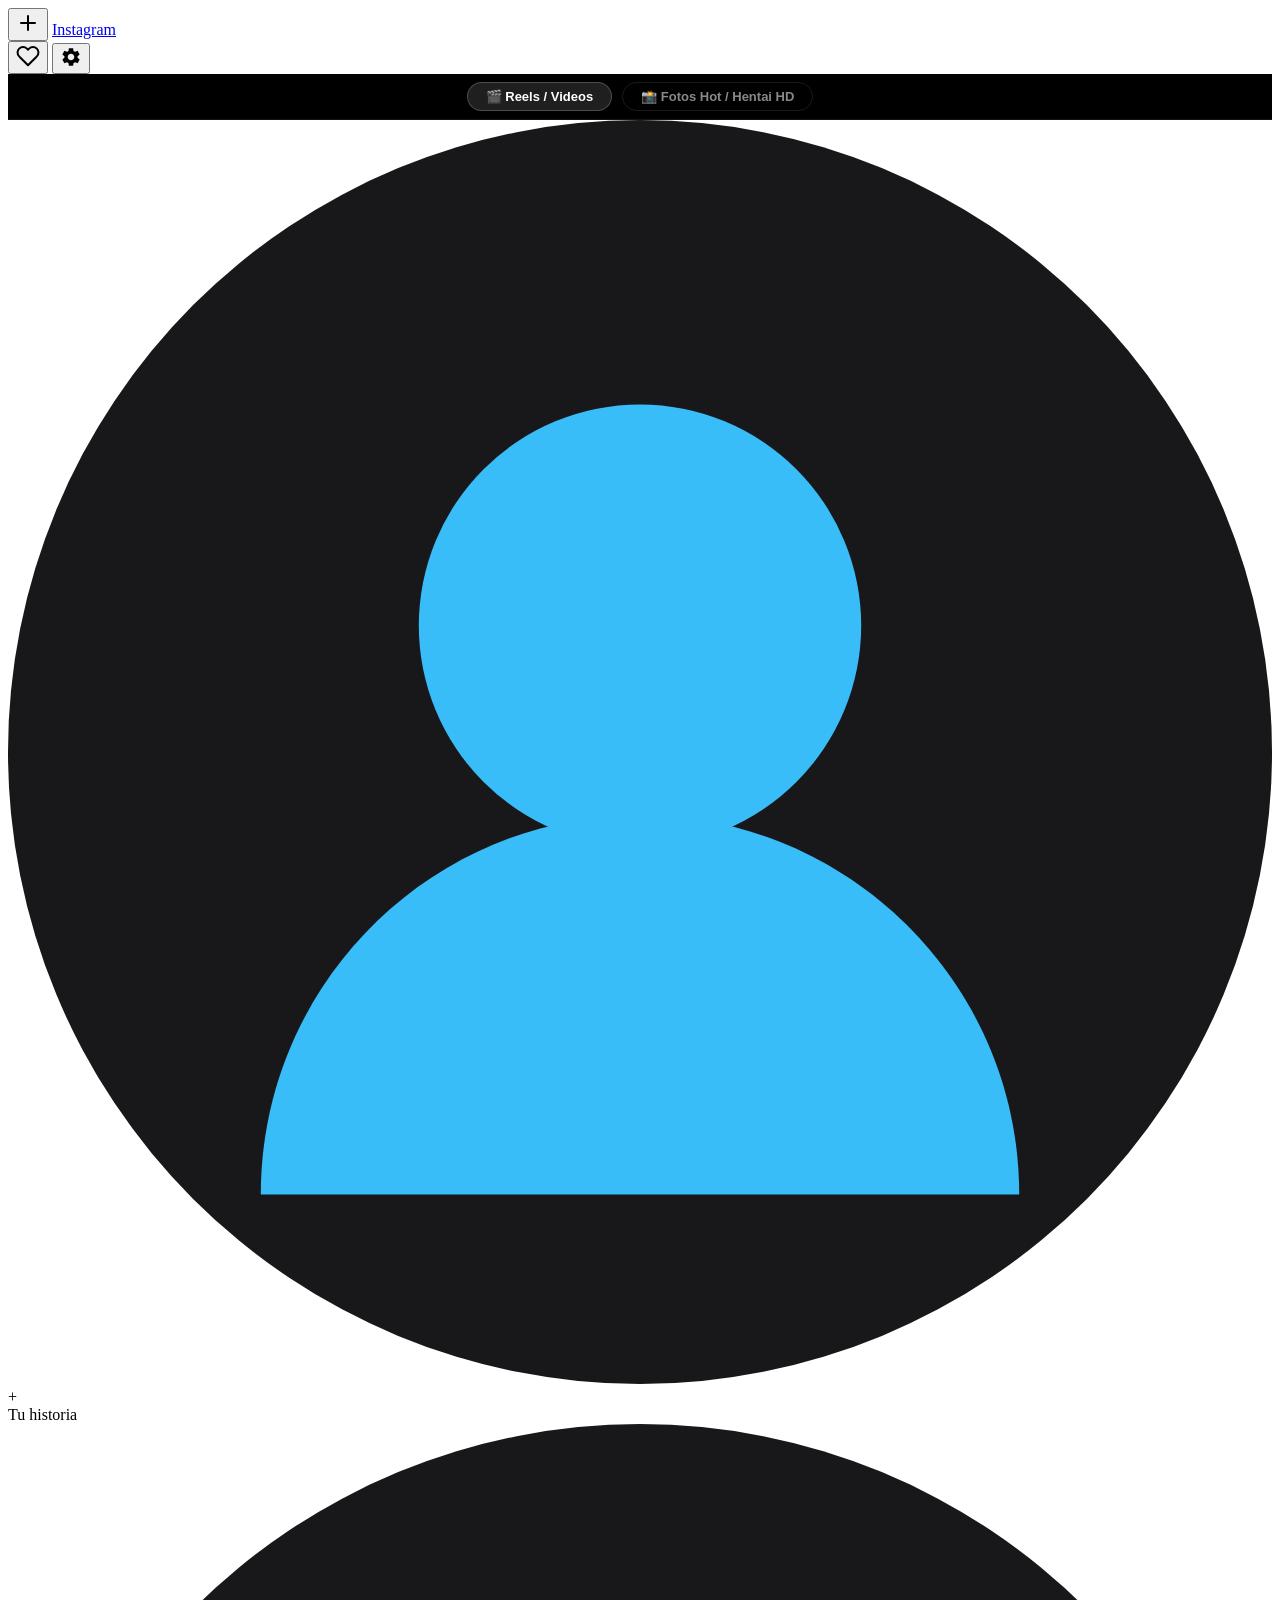
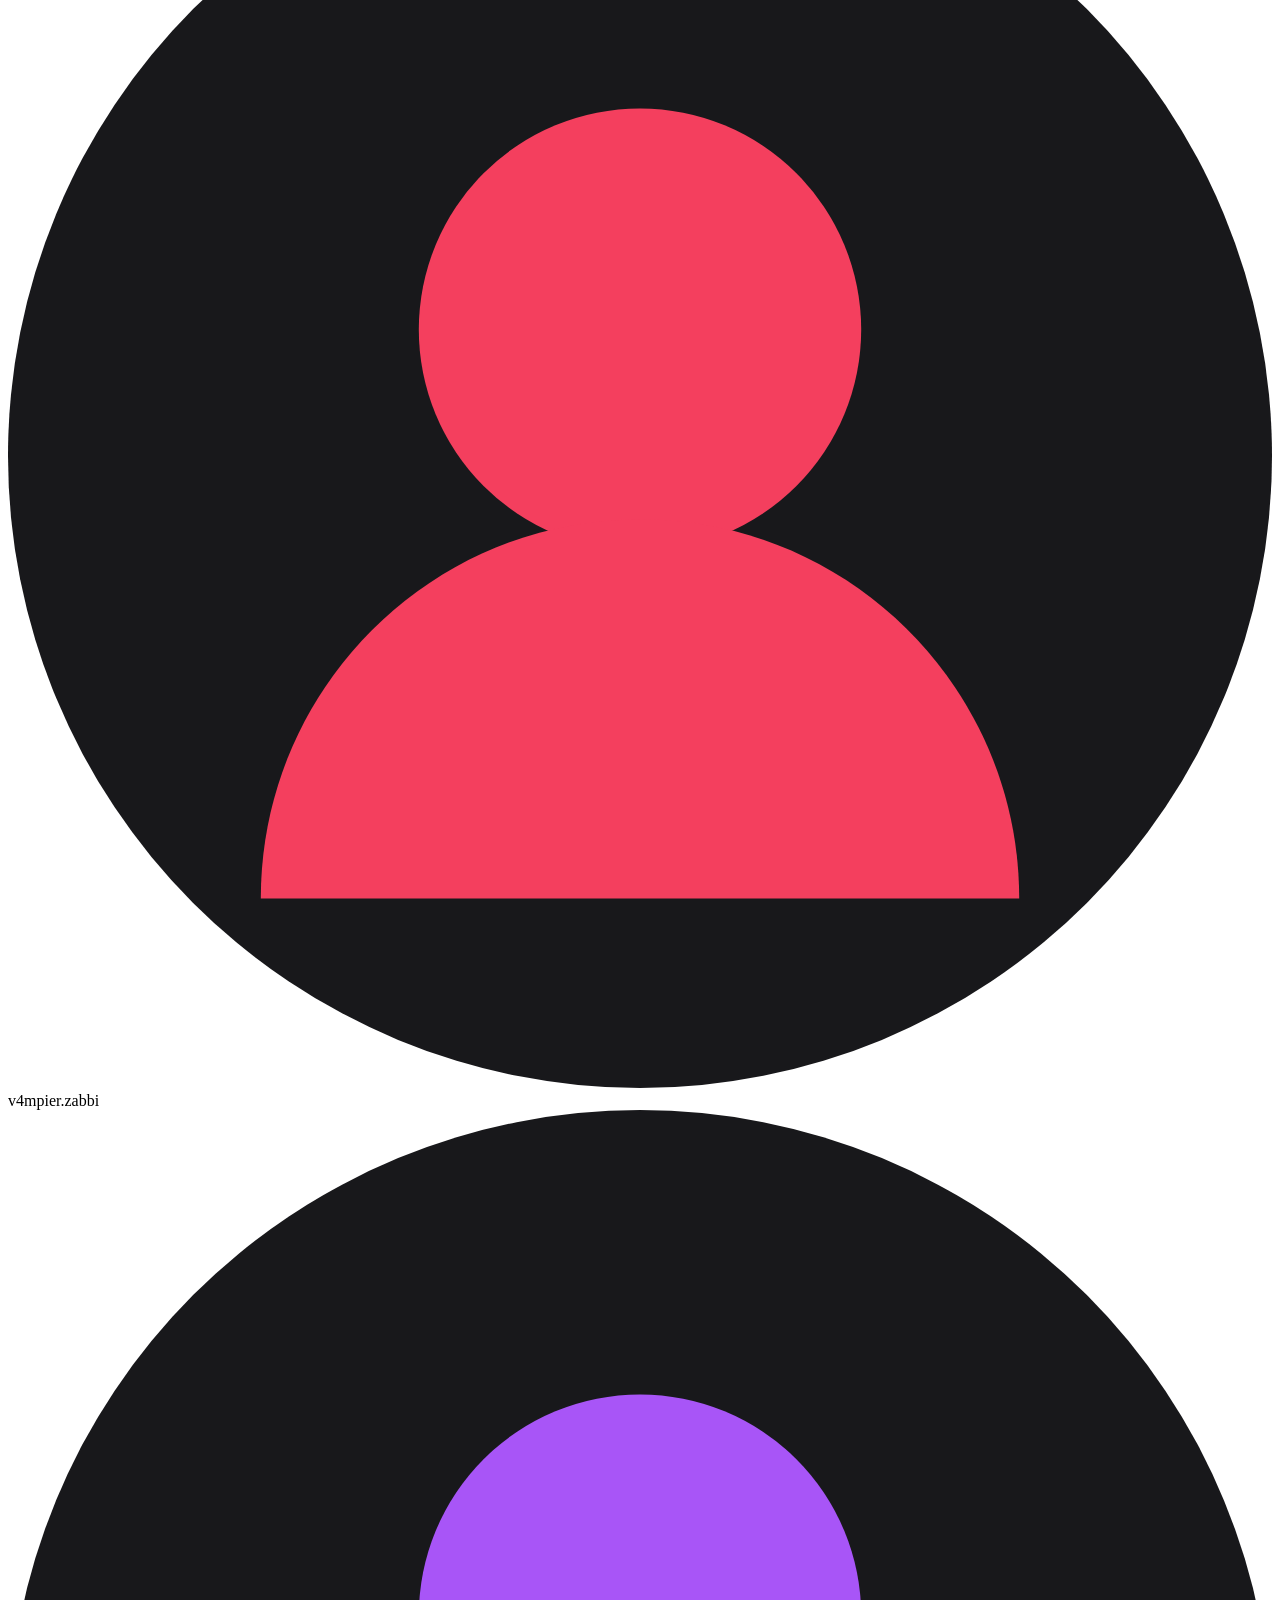
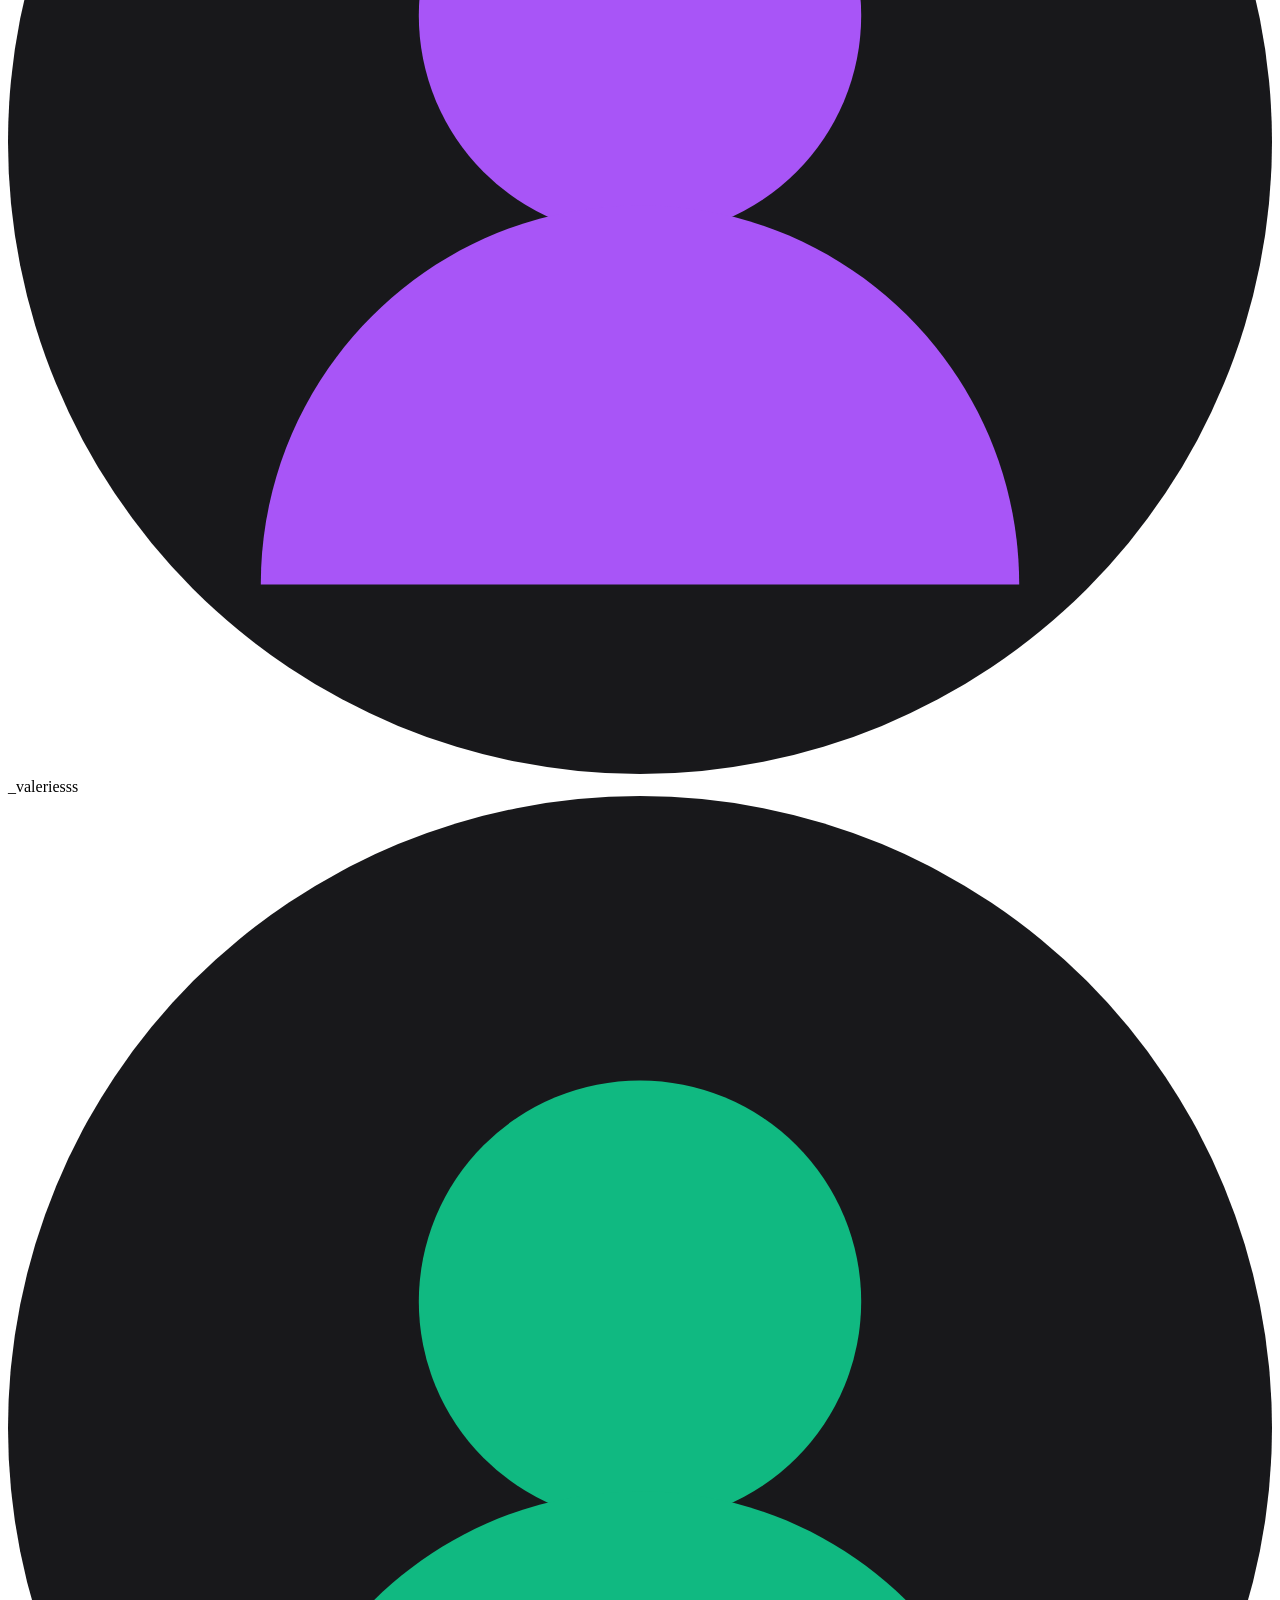
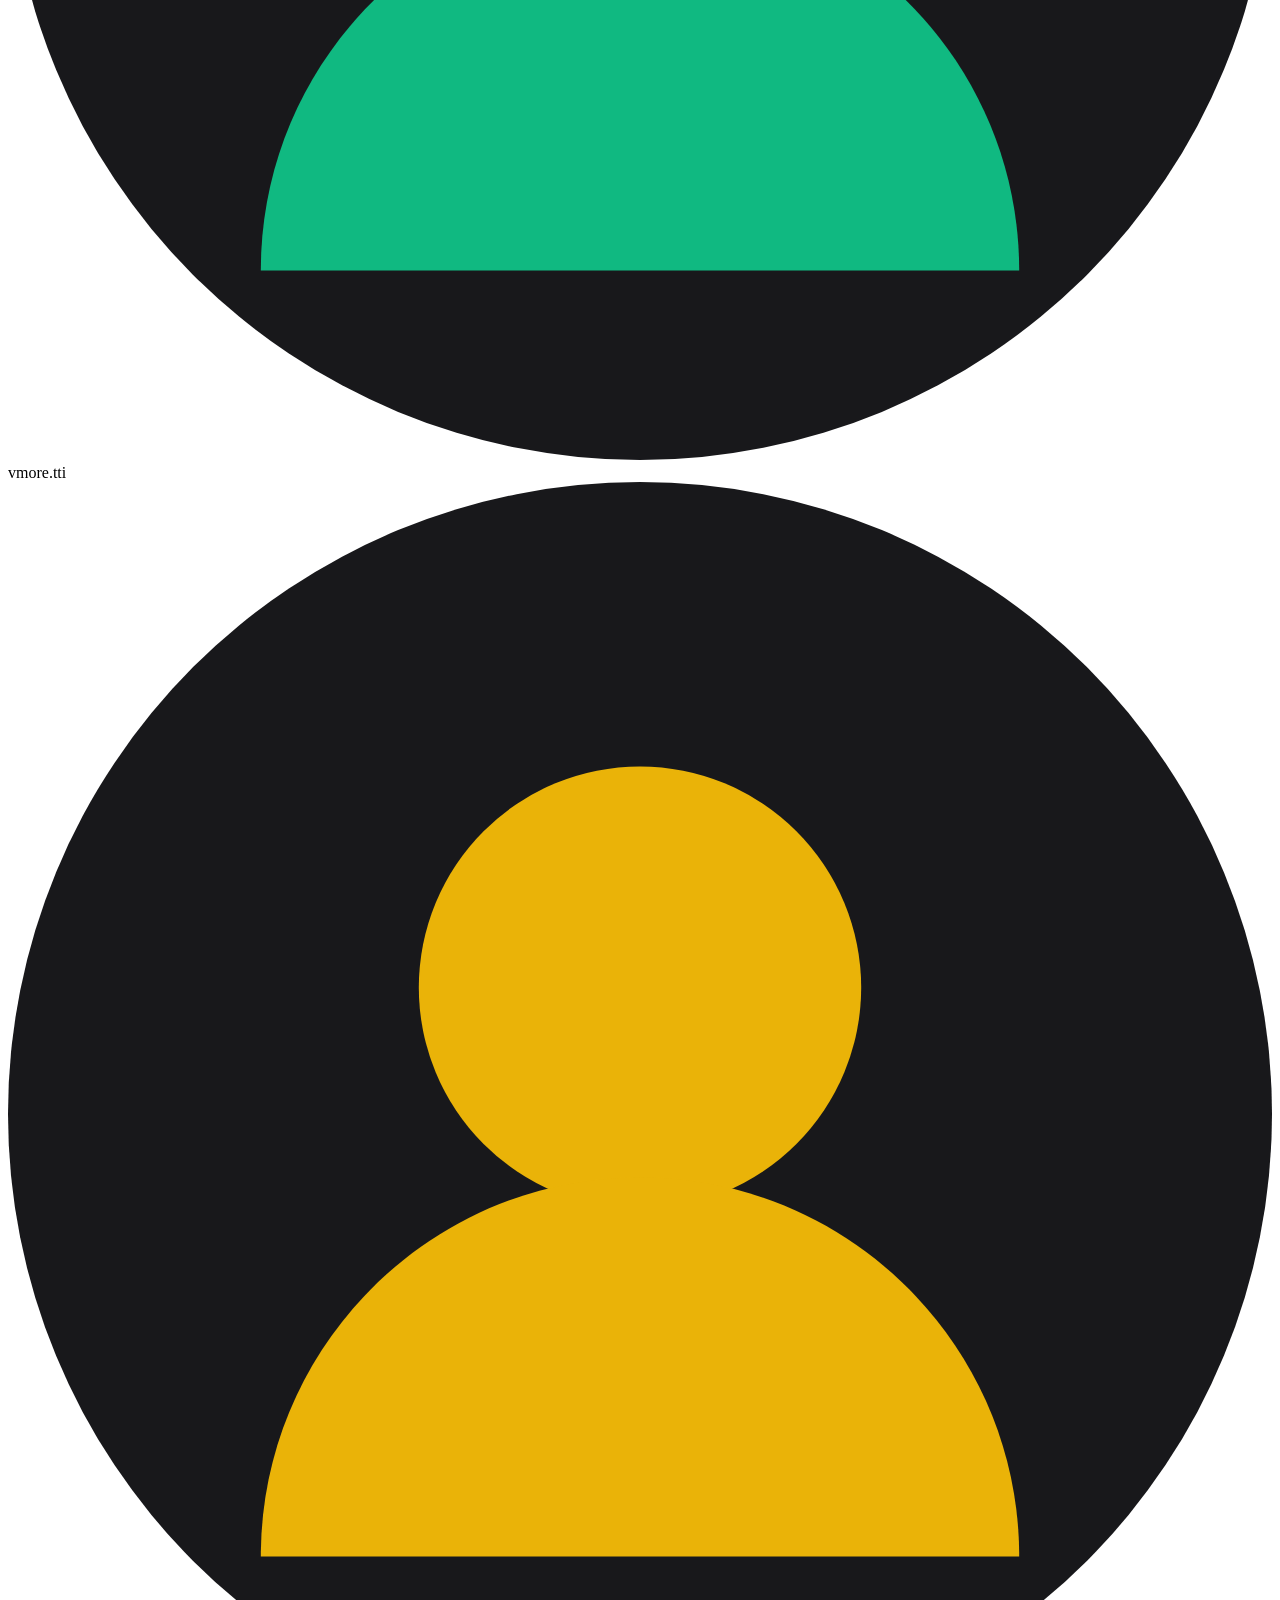
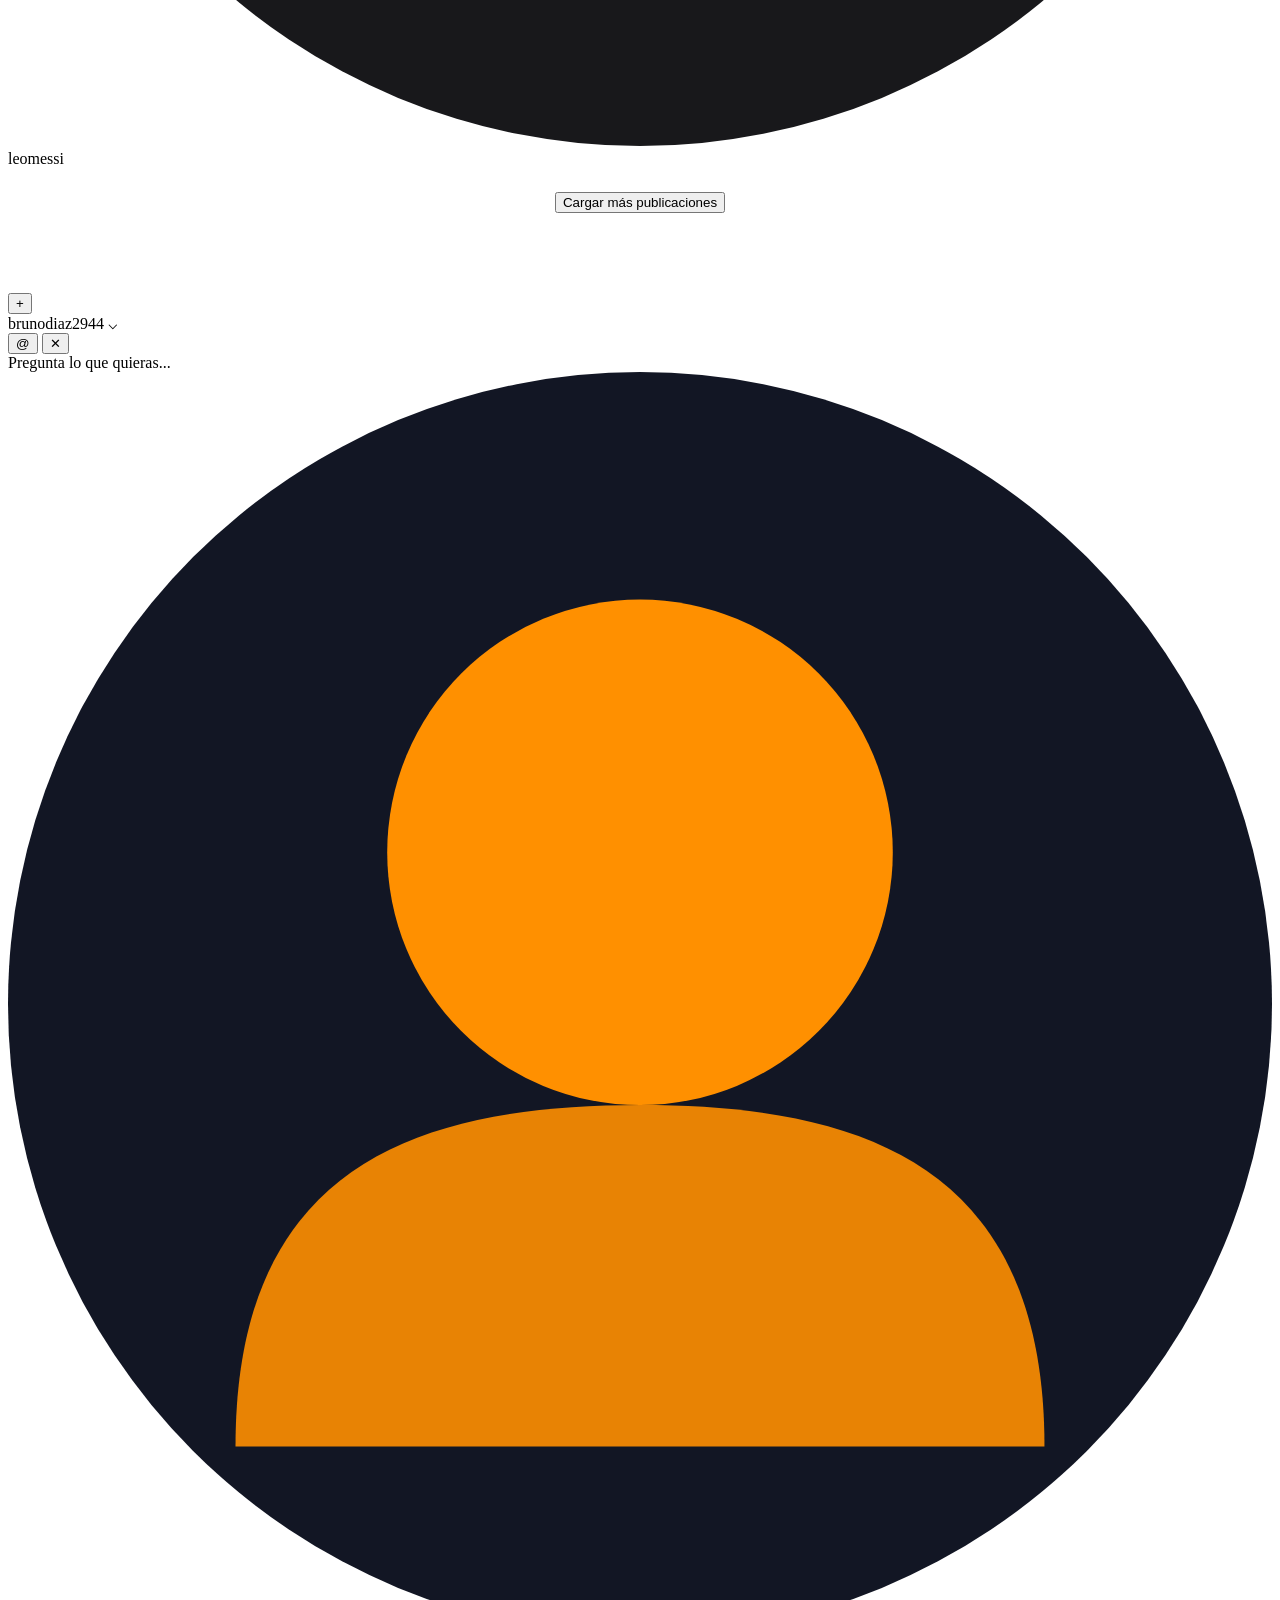
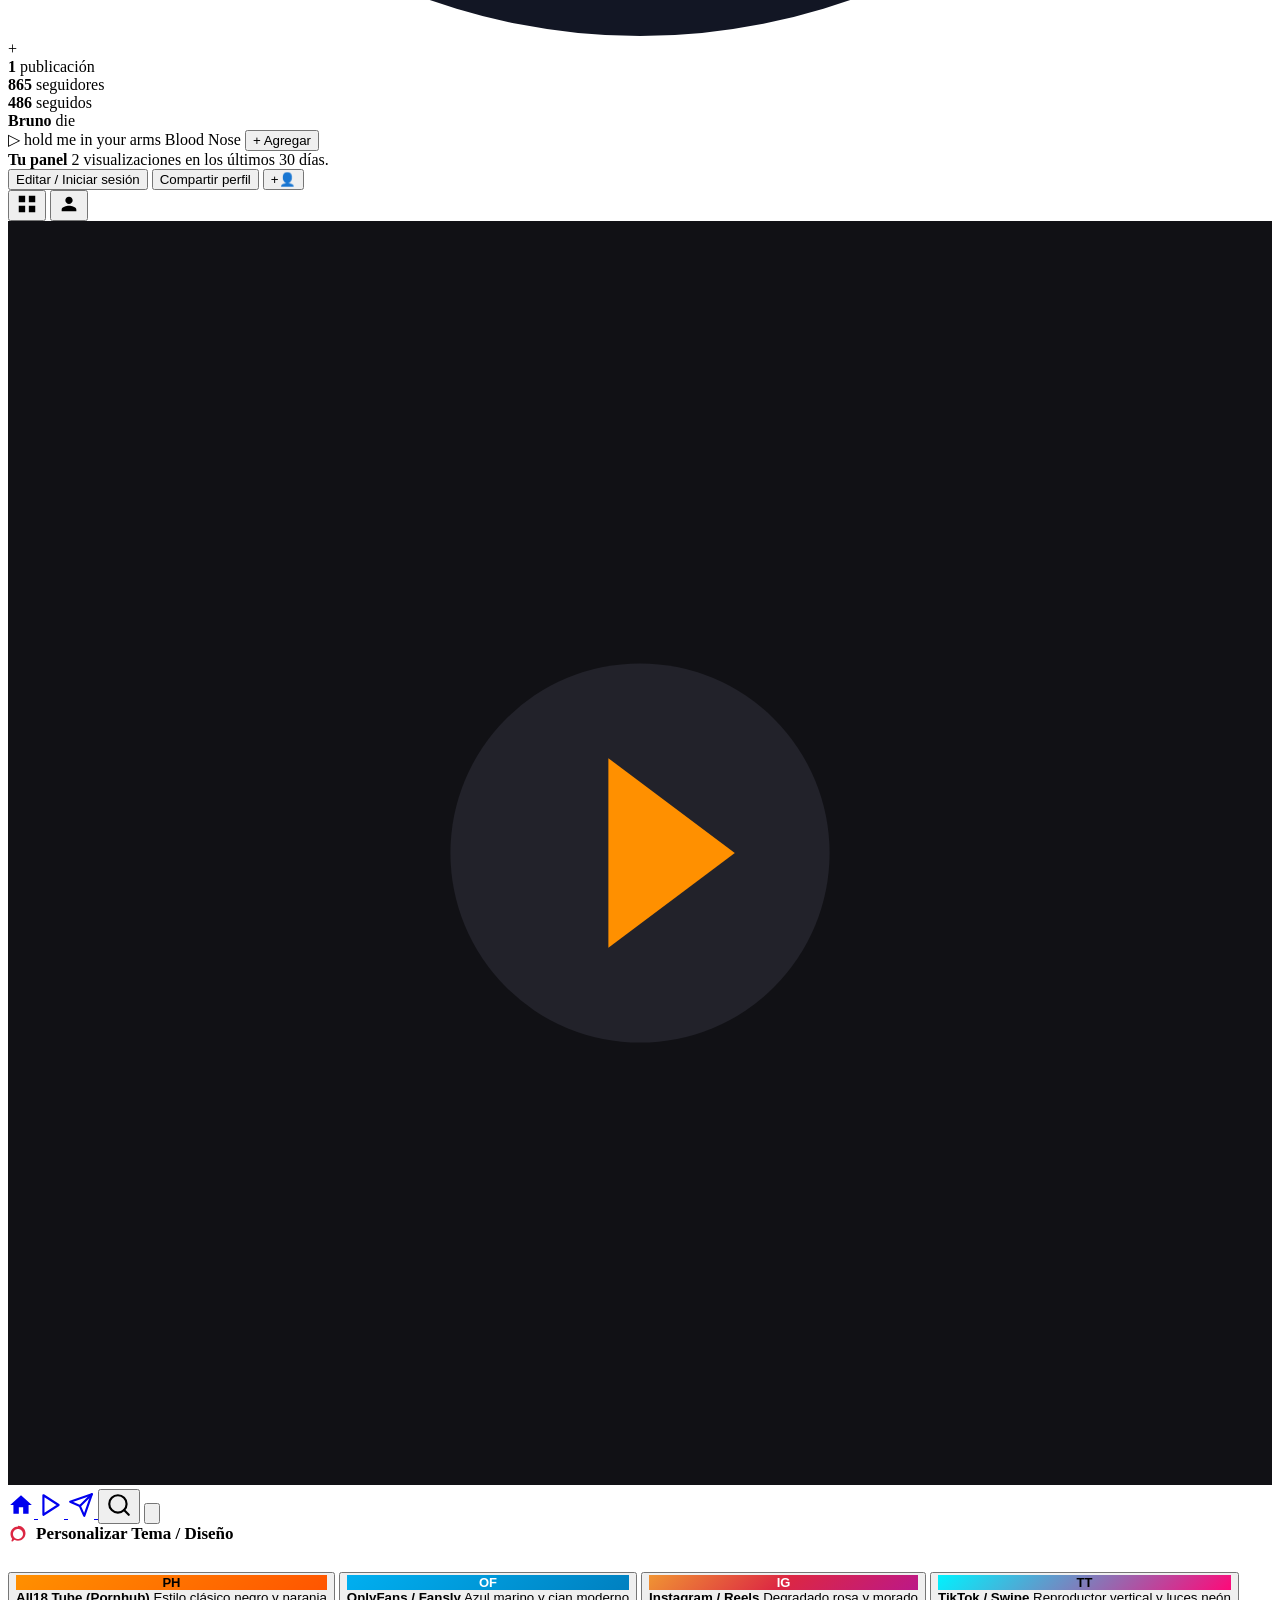
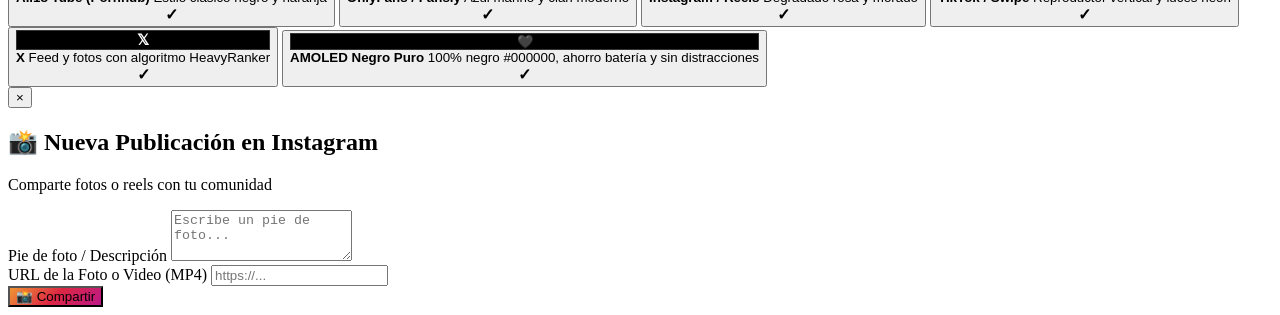
<file: app/src/main/assets/web/instagram.html>
<!DOCTYPE html>
<html lang="es">
<head>
    <base href="https://appassets.androidplatform.net/assets/web/">
    <meta name="referrer" content="no-referrer">
    <meta charset="UTF-8">
    <meta name="viewport" content="width=device-width, initial-scale=1.0, maximum-scale=1.0, user-scalable=no, viewport-fit=cover">
    <title>Instagram - All18</title>
    <meta name="description" content="Feed oficial estilo Instagram con historias, reels, fotos y creadores exclusivos All18">
    <link rel="icon" href="favicon.ico" type="image/x-icon">
    <!-- Google Fonts -->
    <link rel="preconnect" href="https://fonts.googleapis.com">
    <link rel="preconnect" href="https://fonts.gstatic.com" crossorigin>
    <link href="https://fonts.googleapis.com/css2?family=Grand+Hotel&family=Inter:wght@400;500;600;700;800;900&display=swap" rel="stylesheet">
    <!-- Main Style & Theme -->
    <link rel="stylesheet" href="css/style.css?v=9.0">
    <link rel="stylesheet" href="css/themes/theme-instagram.css?v=9.0">
    <link rel="stylesheet" href="css/themes/theme-amoled.css?v=9.0">
</head>
<body data-theme="instagram" class="instagram-standalone-body">

    <!-- Top Header Bar (1:1 Instagram Mobile App) -->
    <header class="ig-site-header">
        <div class="ig-header-row">
            <!-- Left: Create (+) -->
            <button class="ig-header-icon-btn" type="button" onclick="window.openPublishModal && window.openPublishModal()" title="Crear publicación">
                <svg viewBox="0 0 24 24" width="24" height="24" fill="none" stroke="currentColor" stroke-width="2" stroke-linecap="round" stroke-linejoin="round">
                    <line x1="12" y1="5" x2="12" y2="19"></line>
                    <line x1="5" y1="12" x2="19" y2="12"></line>
                </svg>
            </button>
            
            <!-- Center: Instagram Script Logo -->
            <a href="instagram.html" class="ig-logo-link" title="Instagram">
                <span class="ig-script-logo">Instagram</span>
            </a>

            <!-- Right: Notifications (Heart with red badge) & Theme Selector -->
            <div class="ig-header-right">
                <button class="ig-header-icon-btn" type="button" onclick="window.showToast && window.showToast('❤️ No tienes notificaciones nuevas')" title="Notificaciones">
                    <div class="ig-heart-wrap">
                        <svg viewBox="0 0 24 24" width="24" height="24" fill="none" stroke="currentColor" stroke-width="2" stroke-linecap="round" stroke-linejoin="round">
                            <path d="M20.84 4.61a5.5 5.5 0 0 0-7.78 0L12 5.67l-1.06-1.06a5.5 5.5 0 0 0-7.78 7.78l1.06 1.06L12 21.23l7.78-7.78 1.06-1.06a5.5 5.5 0 0 0 0-7.78z"></path>
                        </svg>
                        <span class="ig-notif-dot"></span>
                    </div>
                </button>
                <button class="ig-header-icon-btn" type="button" onclick="window.openThemeModal(event)" title="Temas y Estilos">
                    <svg viewBox="0 0 24 24" width="22" height="22" fill="currentColor">
                        <path d="M19.14 12.94c.04-.3.06-.61.06-.94 0-.32-.02-.64-.07-.94l2.03-1.58c.18-.14.23-.41.12-.61l-1.92-3.32c-.12-.22-.37-.29-.59-.22l-2.39.96c-.5-.38-1.03-.7-1.62-.94l-.36-2.54c-.04-.24-.24-.41-.48-.41h-3.84c-.24 0-.43.17-.47.41l-.36 2.54c-.59.24-1.13.57-1.62.94l-2.39-.96c-.22-.08-.47 0-.59.22L2.74 8.87c-.12.21-.08.47.12.61l2.03 1.58c-.05.3-.09.63-.09.94s.02.64.07.94l-2.03 1.58c-.18.14-.23.41-.12.61l1.92 3.32c.12.22.37.29.59.22l2.39-.96c.5.38 1.03.7 1.62.94l.36 2.54c.05.24.24.41.48.41h3.84c.24 0 .44-.17.47-.41l.36-2.54c.59-.24 1.13-.56 1.62-.94l2.39.96c.22.08.47 0 .59-.22l1.92-3.32c.12-.22.07-.47-.12-.61l-2.01-1.58zM12 15.6c-1.98 0-3.6-1.62-3.6-3.6s1.62-3.6 3.6-3.6 3.6 1.62 3.6 3.6-1.62 3.6-3.6 3.6z"/>
                    </svg>
                </button>
            </div>
        </div>
    </header>

    <!-- Feed Mode Selector: Reels / Videos vs Fotos Hot / Hentai HD -->
    <div class="ig-feed-mode-tabs" style="display: flex; background: #000000; border-bottom: 1px solid rgba(255,255,255,0.08); padding: 8px 12px; gap: 10px; justify-content: center;">
        <button class="ig-mode-btn active" id="igTabReels" type="button" onclick="window.switchIgFeedMode('reels', this)" style="background: rgba(255,255,255,0.12); border: 1px solid rgba(255,255,255,0.2); border-radius: 20px; padding: 6px 18px; color: #ffffff; font-size: 13px; font-weight: 700; cursor: pointer; transition: all 0.2s;">
            🎬 Reels / Videos
        </button>
        <button class="ig-mode-btn" id="igTabPhotos" type="button" onclick="window.switchIgFeedMode('photos', this)" style="background: transparent; border: 1px solid rgba(255,255,255,0.1); border-radius: 20px; padding: 6px 18px; color: #888888; font-size: 13px; font-weight: 700; cursor: pointer; transition: all 0.2s;">
            📸 Fotos Hot / Hentai HD
        </button>
    </div>

    <!-- Instagram Stories Bar -->
    <div class="ig-stories-wrapper">
        <div class="ig-stories-container" id="igStoriesContainer">
            <!-- Your Story -->
            <div class="ig-story-item" onclick="window.openPublishModal && window.openPublishModal()">
                <div class="ig-story-avatar-wrap your-story">
                    <img id="igYourStoryImg" src="data:image/svg+xml,%3Csvg xmlns='http://www.w3.org/2000/svg' viewBox='0 0 80 80'%3E%3Ccircle cx='40' cy='40' r='40' fill='%2318181b'/%3E%3Ccircle cx='40' cy='32' r='14' fill='%2338bdf8'/%3E%3Cpath d='M16 68c0-13.25 10.75-24 24-24s24 10.75 24 24' fill='%2338bdf8'/%3E%3C/svg%3E" alt="Tu historia" />
                    <span class="ig-story-plus">+</span>
                </div>
                <span class="ig-story-username">Tu historia</span>
            </div>

            <!-- Creator Stories with Gradient Rings (Clean Vector Avatars) -->
            <div class="ig-story-item" onclick="window.location.href='tiktok.html'">
                <div class="ig-story-avatar-wrap has-story">
                    <img src="data:image/svg+xml,%3Csvg xmlns='http://www.w3.org/2000/svg' viewBox='0 0 80 80'%3E%3Ccircle cx='40' cy='40' r='40' fill='%2318181b'/%3E%3Ccircle cx='40' cy='32' r='14' fill='%23f43f5e'/%3E%3Cpath d='M16 68c0-13.25 10.75-24 24-24s24 10.75 24 24' fill='%23f43f5e'/%3E%3C/svg%3E" alt="v4mpier.zabbi" />
                </div>
                <span class="ig-story-username">v4mpier.zabbi</span>
            </div>

            <div class="ig-story-item" onclick="window.location.href='tiktok.html'">
                <div class="ig-story-avatar-wrap has-story">
                    <img src="data:image/svg+xml,%3Csvg xmlns='http://www.w3.org/2000/svg' viewBox='0 0 80 80'%3E%3Ccircle cx='40' cy='40' r='40' fill='%2318181b'/%3E%3Ccircle cx='40' cy='32' r='14' fill='%23a855f7'/%3E%3Cpath d='M16 68c0-13.25 10.75-24 24-24s24 10.75 24 24' fill='%23a855f7'/%3E%3C/svg%3E" alt="_valeriesss" />
                </div>
                <span class="ig-story-username">_valeriesss</span>
            </div>

            <div class="ig-story-item" onclick="window.location.href='tiktok.html'">
                <div class="ig-story-avatar-wrap has-story">
                    <img src="data:image/svg+xml,%3Csvg xmlns='http://www.w3.org/2000/svg' viewBox='0 0 80 80'%3E%3Ccircle cx='40' cy='40' r='40' fill='%2318181b'/%3E%3Ccircle cx='40' cy='32' r='14' fill='%2310b981'/%3E%3Cpath d='M16 68c0-13.25 10.75-24 24-24s24 10.75 24 24' fill='%2310b981'/%3E%3C/svg%3E" alt="vmore.tti" />
                </div>
                <span class="ig-story-username">vmore.tti</span>
            </div>

            <div class="ig-story-item" onclick="window.location.href='tiktok.html'">
                <div class="ig-story-avatar-wrap has-story">
                    <img src="data:image/svg+xml,%3Csvg xmlns='http://www.w3.org/2000/svg' viewBox='0 0 80 80'%3E%3Ccircle cx='40' cy='40' r='40' fill='%2318181b'/%3E%3Ccircle cx='40' cy='32' r='14' fill='%23eab308'/%3E%3Cpath d='M16 68c0-13.25 10.75-24 24-24s24 10.75 24 24' fill='%23eab308'/%3E%3C/svg%3E" alt="leomessi" />
                </div>
                <span class="ig-story-username">leomessi</span>
            </div>
        </div>
    </div>

    <!-- Main Feed Wrapper -->
    <div class="main-wrapper">
        <main class="main-content ig-feed-container">
            <div id="mediaGrid" class="media-grid ig-media-grid"></div>

            <div class="pagination-wrapper" style="text-align: center; padding: 24px 16px 80px 16px;">
                <button id="btnLoadMore" class="ig-btn-load-more" type="button" onclick="window.loadMoreVideos && window.loadMoreVideos()">
                    Cargar más publicaciones
                </button>
            </div>
        </main>
    </div>

    <!-- Instagram Profile Modal (1:1 Captura 1) -->
    <div id="igProfileModal" class="ig-profile-modal" onclick="window.closeProfileModal(event)">
        <div class="ig-profile-sheet" onclick="event.stopPropagation()">
            <!-- Top Bar -->
            <div class="ig-prof-topbar">
                <button class="ig-prof-top-icon" type="button" onclick="window.openPublishModal && window.openPublishModal()">+</button>
                <div class="ig-prof-title-dropdown">
                    <span id="igModalUsername">brunodiaz2944</span>
                    <span class="ig-prof-arrow">⌵</span>
                </div>
                <div class="ig-prof-top-actions">
                    <button class="ig-prof-top-icon" type="button" onclick="window.showToast && window.showToast('Threads conectado')">@</button>
                    <button class="ig-prof-top-icon" type="button" onclick="window.closeProfileModal()">✕</button>
                </div>
            </div>

            <!-- Profile Info & Stats -->
            <div class="ig-prof-info-row">
                <div class="ig-prof-avatar-box">
                    <div class="ig-thought-bubble">Pregunta lo que quieras...</div>
                    <img id="igProfAvatarImg" class="ig-prof-avatar-circle" src="data:image/svg+xml,%3Csvg xmlns='http://www.w3.org/2000/svg' viewBox='0 0 100 100'%3E%3Ccircle cx='50' cy='50' r='50' fill='%23121624'/%3E%3Ccircle cx='50' cy='38' r='20' fill='%23ff9000'/%3E%3Cpath d='M18,85 C18,63 32,58 50,58 C68,58 82,63 82,85 Z' fill='%23ff9000' opacity='0.9'/%3E%3C/svg%3E" alt="Avatar" />
                    <span class="ig-prof-story-add">+</span>
                </div>
                <div class="ig-prof-stats-box">
                    <div class="ig-stat-col">
                        <strong id="igProfPostCount">1</strong>
                        <span>publicación</span>
                    </div>
                    <div class="ig-stat-col">
                        <strong>865</strong>
                        <span>seguidores</span>
                    </div>
                    <div class="ig-stat-col">
                        <strong>486</strong>
                        <span>seguidos</span>
                    </div>
                </div>
            </div>

            <!-- Bio -->
            <div class="ig-prof-bio-box">
                <strong id="igProfDisplayName" class="ig-prof-display-name">Bruno</strong> <span class="ig-prof-pronoun">die</span>
                <div class="ig-prof-music-tag">
                    <span>▷ hold me in your arms Blood Nose</span>
                    <button type="button" class="ig-music-add">+ Agregar</button>
                </div>
            </div>

            <!-- Professional Dashboard Box -->
            <div class="ig-prof-panel-box">
                <strong>Tu panel</strong>
                <span>2 visualizaciones en los últimos 30 días.</span>
            </div>

            <!-- Action Buttons -->
            <div class="ig-prof-btn-row">
                <button class="ig-prof-btn" type="button" onclick="window.loginWithGoogle && window.loginWithGoogle()">Editar / Iniciar sesión</button>
                <button class="ig-prof-btn" type="button" onclick="navigator.clipboard && navigator.clipboard.writeText(window.location.href); window.showToast('🔗 Perfil copiado');">Compartir perfil</button>
                <button class="ig-prof-btn-icon" type="button" title="Descubrir personas">+👤</button>
            </div>

            <!-- Profile Tabs: Grid / Tagged -->
            <div class="ig-prof-tabs">
                <button class="ig-prof-tab active" type="button">
                    <svg viewBox="0 0 24 24" width="22" height="22" fill="currentColor"><path d="M3 3h7v7H3zm11 0h7v7h-7zm-11 11h7v7H3zm11 0h7v7h-7z"/></svg>
                </button>
                <button class="ig-prof-tab" type="button">
                    <svg viewBox="0 0 24 24" width="22" height="22" fill="currentColor"><path d="M12 12c2.21 0 4-1.79 4-4s-1.79-4-4-4-4 1.79-4 4 1.79 4 4 4zm0 2c-2.67 0-8 1.34-8 4v2h16v-2c0-2.66-5.33-4-8-4z"/></svg>
                </button>
            </div>

            <!-- User Uploaded Posts Grid -->
            <div class="ig-prof-posts-grid" id="igProfPostsGrid">
                <div class="ig-prof-grid-item">
                    <img src="data:image/svg+xml,%3Csvg xmlns='http://www.w3.org/2000/svg' viewBox='0 0 200 200'%3E%3Crect width='200' height='200' fill='%23111115'/%3E%3Ccircle cx='100' cy='100' r='30' fill='%2322222a'/%3E%3Cpolygon points='95,85 115,100 95,115' fill='%23ff9000'/%3E%3C/svg%3E" alt="post" />
                </div>
            </div>
        </div>
    </div>

    <!-- Instagram Bottom Navigation Bar (1:1 Captura 1, 2, 3) -->
    <nav class="ig-bottom-nav">
        <!-- Home -->
        <a href="instagram.html" class="ig-nav-btn active" title="Inicio">
            <svg viewBox="0 0 24 24" width="26" height="26" fill="currentColor">
                <path d="M10 20v-6h4v6h5v-8h3L12 3 2 12h3v8z"/>
            </svg>
        </a>

        <!-- Reels (Links to vertical shorts TikTok) -->
        <a href="tiktok.html" class="ig-nav-btn" title="Reels">
            <svg viewBox="0 0 24 24" width="26" height="26" fill="none" stroke="currentColor" stroke-width="2" stroke-linecap="round" stroke-linejoin="round">
                <polygon points="5 3 19 12 5 21 5 3"></polygon>
            </svg>
        </a>

        <!-- Direct Messages / DMs -->
        <a href="twitter.html" class="ig-nav-btn" title="Mensajes">
            <svg viewBox="0 0 24 24" width="26" height="26" fill="none" stroke="currentColor" stroke-width="2" stroke-linecap="round" stroke-linejoin="round">
                <line x1="22" y1="2" x2="11" y2="13"></line>
                <polygon points="22 2 15 22 11 13 2 9 22 2"></polygon>
            </svg>
        </a>

        <!-- Search -->
        <button class="ig-nav-btn" type="button" onclick="window.toggleSearchModal && window.toggleSearchModal()" title="Buscar">
            <svg viewBox="0 0 24 24" width="26" height="26" fill="none" stroke="currentColor" stroke-width="2" stroke-linecap="round" stroke-linejoin="round">
                <circle cx="11" cy="11" r="8"></circle>
                <line x1="21" y1="21" x2="16.65" y2="16.65"></line>
            </svg>
        </button>

        <!-- Profile Avatar Circle -->
        <button class="ig-nav-btn ig-nav-profile-btn" type="button" onclick="window.openProfileModal()" title="Perfil">
            <img id="igNavAvatar" class="ig-nav-avatar-img" src="data:image/svg+xml,%3Csvg xmlns='http://www.w3.org/2000/svg' viewBox='0 0 80 80'%3E%3Ccircle cx='40' cy='40' r='40' fill='%2318181b'/%3E%3Ccircle cx='40' cy='32' r='14' fill='%2338bdf8'/%3E%3Cpath d='M16 68c0-13.25 10.75-24 24-24s24 10.75 24 24' fill='%2338bdf8'/%3E%3C/svg%3E" alt="perfil" />
        </button>
    </nav>

    
    <!-- Dedicated 1:1 Fullscreen Instagram Reels / Player Viewer Modal (Capturas 1 & 2) -->
    <div id="igMediaModal" class="ig-media-lightbox" style="display: none;">
        <!-- Top Bar -->
        <div class="ig-lightbox-topbar">
            <div class="ig-lb-top-left">
                <button class="ig-lightbox-close-btn" type="button" onclick="window.closeIgMediaModal()" title="Cerrar">
                    <svg viewBox="0 0 24 24" width="22" height="22" fill="none" stroke="currentColor" stroke-width="2.5" stroke-linecap="round" stroke-linejoin="round">
                        <line x1="18" y1="6" x2="6" y2="18"></line>
                        <line x1="6" y1="6" x2="18" y2="18"></line>
                    </svg>
                </button>
                <h2 class="ig-lb-title">Reels</h2>
            </div>
            <div class="ig-lb-top-right" style="display: flex; align-items: center; gap: 8px;">
                <button class="ig-lb-cinema-btn" type="button" id="igLbCinemaBtn" onclick="window.openCurrentWatchCinema && window.openCurrentWatchCinema()" title="Ver en Pantalla Completa / Modo Cine" style="background: rgba(255,255,255,0.15); border: 1px solid rgba(255,255,255,0.25); color: #fff; border-radius: 9999px; padding: 5px 12px; font-size: 12px; font-weight: 700; display: flex; align-items: center; gap: 5px; cursor: pointer;">
                    <span>🎬 Modo Cine</span>
                </button>
                <button class="ig-lightbox-camera-btn" type="button" onclick="window.openPublishModal && window.openPublishModal()" title="Crear">
                    <svg viewBox="0 0 24 24" width="22" height="22" fill="none" stroke="currentColor" stroke-width="2" stroke-linecap="round" stroke-linejoin="round">
                        <path d="M23 19a2 2 0 0 1-2 2H3a2 2 0 0 1-2-2V8a2 2 0 0 1 2-2h4l2-3h6l2 3h4a2 2 0 0 1 2 2z"></path>
                        <circle cx="12" cy="13" r="4"></circle>
                    </svg>
                </button>
            </div>
        </div>

        <!-- Reel Content Stage (Compact Centered Frame: Videos más pequeños y nítidos) -->
        <div class="ig-reel-stage">
            <div class="ig-reel-viewport">
                <!-- Video Player / Media Viewport -->
                <div class="ig-lightbox-media-container" id="igLightboxMedia">
                    <!-- Dynamic <video> or <iframe> injected here -->
                </div>

                <!-- Right Vertical Action Column (Captura 2) -->
                <div class="ig-lightbox-right-actions">
                    <!-- Like -->
                    <button class="ig-lb-action-btn" type="button" id="igLbLikeBtn" title="Me gusta">
                        <svg viewBox="0 0 24 24" width="26" height="26" fill="none" stroke="currentColor" stroke-width="2" stroke-linecap="round" stroke-linejoin="round">
                            <path d="M20.84 4.61a5.5 5.5 0 0 0-7.78 0L12 5.67l-1.06-1.06a5.5 5.5 0 0 0-7.78 7.78l1.06 1.06L12 21.23l7.78-7.78 1.06-1.06a5.5 5.5 0 0 0 0-7.78z"></path>
                        </svg>
                        <span id="igLbLikeCount">49.2 mil</span>
                    </button>

                    <!-- Comments -->
                    <button class="ig-lb-action-btn" type="button" id="igLbCommentBtn" title="Comentarios">
                        <svg viewBox="0 0 24 24" width="26" height="26" fill="none" stroke="currentColor" stroke-width="2" stroke-linecap="round" stroke-linejoin="round">
                            <path d="M21 11.5a8.38 8.38 0 0 1-.9 3.8 8.5 8.5 0 0 1-7.6 4.7 8.38 8.38 0 0 1-3.8-.9L3 21l1.9-5.7a8.38 8.38 0 0 1-.9-3.8 8.5 8.5 0 0 1 4.7-7.6 8.38 8.38 0 0 1 3.8-.9h.5a8.48 8.48 0 0 1 8 8v.5z"></path>
                        </svg>
                        <span id="igLbCommentCount">652</span>
                    </button>

                    <!-- Repost -->
                    <button class="ig-lb-action-btn" type="button" id="igLbRepostBtn" title="Repostear">
                        <svg viewBox="0 0 24 24" width="26" height="26" fill="none" stroke="currentColor" stroke-width="2" stroke-linecap="round" stroke-linejoin="round">
                            <polyline points="17 1 21 5 17 9"></polyline>
                            <path d="M3 11V9a4 4 0 0 1 4-4h14"></path>
                            <polyline points="7 23 3 19 7 15"></polyline>
                            <path d="M21 13v2a4 4 0 0 1-4 4H3"></path>
                        </svg>
                        <span id="igLbRepostCount">3,718</span>
                    </button>

                    <!-- Share / DM -->
                    <button class="ig-lb-action-btn" type="button" id="igLbShareBtn" title="Compartir">
                        <svg viewBox="0 0 24 24" width="26" height="26" fill="none" stroke="currentColor" stroke-width="2" stroke-linecap="round" stroke-linejoin="round">
                            <line x1="22" y1="2" x2="11" y2="13"></line>
                            <polygon points="22 2 15 22 11 13 2 9 22 2"></polygon>
                        </svg>
                        <span id="igLbShareCount">65.5 mil</span>
                    </button>

                    <!-- Mini Audio Disc -->
                    <div class="ig-lb-disc-wrap">
                        <img id="igLbDiscImg" src="data:image/svg+xml,%3Csvg xmlns='http://www.w3.org/2000/svg' viewBox='0 0 60 60'%3E%3Ccircle cx='30' cy='30' r='30' fill='%23111'/%3E%3Ccircle cx='30' cy='30' r='10' fill='%23333'/%3E%3Ccircle cx='30' cy='30' r='4' fill='%23000'/%3E%3C/svg%3E" alt="sound disc" />
                    </div>
                </div>

                <!-- Bottom-Left Creator & Feedback Info (Captura 2) -->
                <div class="ig-lightbox-bottom-info">
                    <!-- Author Row -->
                    <div class="ig-lb-author-row">
                        <div class="ig-lb-author-avatar-ring">
                            <img id="igLbAuthorImg" src="data:image/svg+xml,%3Csvg xmlns='http://www.w3.org/2000/svg' viewBox='0 0 80 80'%3E%3Ccircle cx='40' cy='40' r='40' fill='%2318181b'/%3E%3Ccircle cx='40' cy='32' r='14' fill='%23ec4899'/%3E%3Cpath d='M16 68c0-13.25 10.75-24 24-24s24 10.75 24 24' fill='%23ec4899'/%3E%3C/svg%3E" alt="avatar" />
                        </div>
                        <strong id="igLbAuthorName" class="ig-lb-author-handle">asmr_hair.haven</strong>
                        <button class="ig-lb-follow-btn" type="button" id="igLbFollowBtn" onclick="this.innerText='Siguiendo'; this.classList.add('followed');">Seguir</button>
                    </div>

                    <!-- Description & Hashtags -->
                    <p id="igLbCaption" class="ig-lb-caption-text">
                        #asmr #asmrsound #relaxing #barber
                    </p>

                    <!-- Algorithmic Interest Feedback Pills (1:1 Captura 2) -->
                    <div class="ig-lb-feedback-pills">
                        <button class="ig-feedback-pill no-interest" type="button" id="igLbNoInterestBtn">
                            ✕ No me interesa
                        </button>
                        <button class="ig-feedback-pill interest" type="button" id="igLbInterestBtn">
                            ✓ Me interesa
                        </button>
                    </div>
                </div>
            </div>
        </div>
    </div>

    <!-- Theme Selector Modal -->
    <div id="themeModal" class="theme-modal-backdrop" onclick="window.closeThemeModal(event)">
        <div class="theme-modal-sheet" onclick="event.stopPropagation()">
            <div class="theme-modal-header">
                <div style="display: flex; align-items: center; gap: 8px;">
                    <svg viewBox="0 0 24 24" width="20" height="20" fill="#dc2743"><path d="M12 3c-4.97 0-9 4.03-9 9 0 2.12.74 4.07 1.97 5.61L4.35 19.4c-.39.39-.39 1.02 0 1.41.39.39 1.02.39 1.41 0l1.9-1.9C9.17 19.58 10.54 20 12 20c4.97 0 9-4.03 9-9s-4.03-9-9-9zm0 15c-3.31 0-6-2.69-6-6s2.69-6 6-6 6 2.69 6 6-2.69 6-6 6z"/></svg>
                    <h3 style="margin: 0; font-size: 17px; font-weight: 800;">Personalizar Tema / Diseño</h3>
                </div>
                <button class="theme-modal-close" type="button" onclick="window.closeThemeModal(event)" style="background: rgba(255,255,255,0.1); border: none; color: #fff; width: 28px; height: 28px; border-radius: 50%; display: flex; align-items: center; justify-content: center; cursor: pointer; font-size: 16px; font-weight: 700;">✕</button>
            </div>
            <div class="theme-modal-list">
                <button class="theme-modal-item" data-theme="pornhub" type="button" onclick="window.location.href='index.html'">
                    <div class="theme-item-icon" style="background: linear-gradient(135deg, #ff9000, #ff5500); color: #000; font-weight: 900; font-size: 13px; display: flex; align-items: center; justify-content: center;">PH</div>
                    <div class="theme-item-info">
                        <strong>All18 Tube (Pornhub)</strong>
                        <span>Estilo clásico negro y naranja</span>
                    </div>
                    <span class="theme-item-check" style="font-weight: 900; font-size: 16px;">✓</span>
                </button>
                <button class="theme-modal-item" data-theme="onlyfans" type="button" onclick="window.location.href='onlyfans.html'">
                    <div class="theme-item-icon" style="background: linear-gradient(135deg, #00aff0, #0080c0); color: #fff; font-weight: 900; font-size: 13px; display: flex; align-items: center; justify-content: center;">OF</div>
                    <div class="theme-item-info">
                        <strong>OnlyFans / Fansly</strong>
                        <span>Azul marino y cian moderno</span>
                    </div>
                    <span class="theme-item-check" style="font-weight: 900; font-size: 16px;">✓</span>
                </button>
                <button class="theme-modal-item active" data-theme="instagram" type="button" onclick="window.location.href='instagram.html'">
                    <div class="theme-item-icon" style="background: linear-gradient(135deg, #f09433, #dc2743, #bc1888); color: #fff; font-weight: 900; font-size: 13px; display: flex; align-items: center; justify-content: center;">IG</div>
                    <div class="theme-item-info">
                        <strong>Instagram / Reels</strong>
                        <span>Degradado rosa y morado</span>
                    </div>
                    <span class="theme-item-check" style="font-weight: 900; font-size: 16px;">✓</span>
                </button>
                <button class="theme-modal-item" data-theme="tiktok" type="button" onclick="window.location.href='tiktok.html'">
                    <div class="theme-item-icon" style="background: linear-gradient(135deg, #00f2fe, #fe0979); color: #000; font-weight: 900; font-size: 13px; display: flex; align-items: center; justify-content: center;">TT</div>
                    <div class="theme-item-info">
                        <strong>TikTok / Swipe</strong>
                        <span>Reproductor vertical y luces neón</span>
                    </div>
                    <span class="theme-item-check" style="font-weight: 900; font-size: 16px;">✓</span>
                </button>
                <button class="theme-modal-item" data-theme="twitter" type="button" onclick="window.location.href='twitter.html'">
                    <div class="theme-item-icon" style="background: #000; border: 1px solid #333; color: #fff; font-weight: 900; font-size: 15px; display: flex; align-items: center; justify-content: center;">𝕏</div>
                    <div class="theme-item-info">
                        <strong>X</strong>
                        <span>Feed y fotos con algoritmo HeavyRanker</span>
                    </div>
                    <span class="theme-item-check" style="font-weight: 900; font-size: 16px;">✓</span>
                </button>
                <button class="theme-modal-item" data-theme="amoled" type="button" onclick="window.applyTheme('amoled'); window.closeThemeModal();">
                    <div class="theme-item-icon" style="background: #000000; border: 1px solid #333333; color: #ffffff; font-weight: 900; font-size: 13px; display: flex; align-items: center; justify-content: center;">🖤</div>
                    <div class="theme-item-info">
                        <strong>AMOLED Negro Puro</strong>
                        <span>100% negro #000000, ahorro batería y sin distracciones</span>
                    </div>
                    <span class="theme-item-check" style="font-weight: 900; font-size: 16px;">✓</span>
                </button>
            </div>
        </div>
    </div>

    <!-- Publish Modal -->
    <div id="publishModal" class="modal-overlay">
        <div class="modal-content publish-modal-box">
            <button class="modal-close" type="button" onclick="window.closePublishModal && window.closePublishModal()">&times;</button>
            <div class="publish-header">
                <h2>📸 Nueva Publicación en Instagram</h2>
                <p>Comparte fotos o reels con tu comunidad</p>
            </div>
            <form id="publishForm" class="publish-form">
                <div class="form-group">
                    <label class="form-label">Pie de foto / Descripción</label>
                    <textarea id="publishTitle" class="form-input" rows="3" placeholder="Escribe un pie de foto..." required></textarea>
                </div>
                <div class="form-group">
                    <label class="form-label">URL de la Foto o Video (MP4)</label>
                    <input type="url" id="publishUrl" class="form-input" placeholder="https://..." required>
                </div>
                <button type="submit" id="btnSubmitPublish" class="btn-submit-publish" style="background: linear-gradient(135deg, #f09433, #dc2743, #bc1888);">
                    <span>📸</span> Compartir
                </button>
            </form>
        </div>
    </div>

    <script src="js/app.js?v=9.0"></script>
    <script>
        document.addEventListener('DOMContentLoaded', () => {
            if (typeof window.applyTheme === 'function') window.applyTheme('instagram', false);
            if (typeof window.loadVideos === 'function') window.loadVideos(1, true);

            // Sync user avatar
            try {
                const saved = localStorage.getItem('all18_user_profile');
                if (saved) {
                    const p = JSON.parse(saved);
                    if (p.photoURL) {
                        const yourStory = document.getElementById('igYourStoryImg');
                        const navAv = document.getElementById('igNavAvatar');
                        const profAv = document.getElementById('igProfAvatarImg');
                        if (yourStory) yourStory.src = p.photoURL;
                        if (navAv) navAv.src = p.photoURL;
                        if (profAv) profAv.src = p.photoURL;
                    }
                    if (p.displayName) {
                        const el = document.getElementById('igProfDisplayName');
                        if (el) el.innerText = p.displayName;
                    }
                    if (p.handle) {
                        const el = document.getElementById('igModalUsername');
                        if (el) el.innerText = p.handle.replace('@', '');
                    }
                }
            } catch(e) {}
        });

        window.switchIgFeedMode = function(mode, btnEl) {
            document.querySelectorAll('.ig-mode-btn').forEach(b => {
                b.classList.remove('active');
                b.style.background = 'transparent';
                b.style.borderColor = 'rgba(255,255,255,0.1)';
                b.style.color = '#888888';
            });
            if (btnEl) {
                btnEl.classList.add('active');
                btnEl.style.background = 'rgba(255,255,255,0.12)';
                btnEl.style.borderColor = 'rgba(255,255,255,0.2)';
                btnEl.style.color = '#ffffff';
            }
            if (mode === 'photos') {
                window.state.source = 'photos';
                window.state.query = '';
                window.loadVideos(1, true);
            } else {
                window.state.source = 'all';
                window.state.query = '';
                window.loadVideos(1, true);
            }
        };

        window.openProfileModal = function() {
            const m = document.getElementById('igProfileModal');
            if (m) {
                m.classList.add('active');
                document.body.style.overflow = 'hidden';
            }
        };

        window.closeProfileModal = function() {
            const m = document.getElementById('igProfileModal');
            if (m) {
                m.classList.remove('active');
                document.body.style.overflow = '';
            }
        };
    </script>
</body>
</html>
</file>
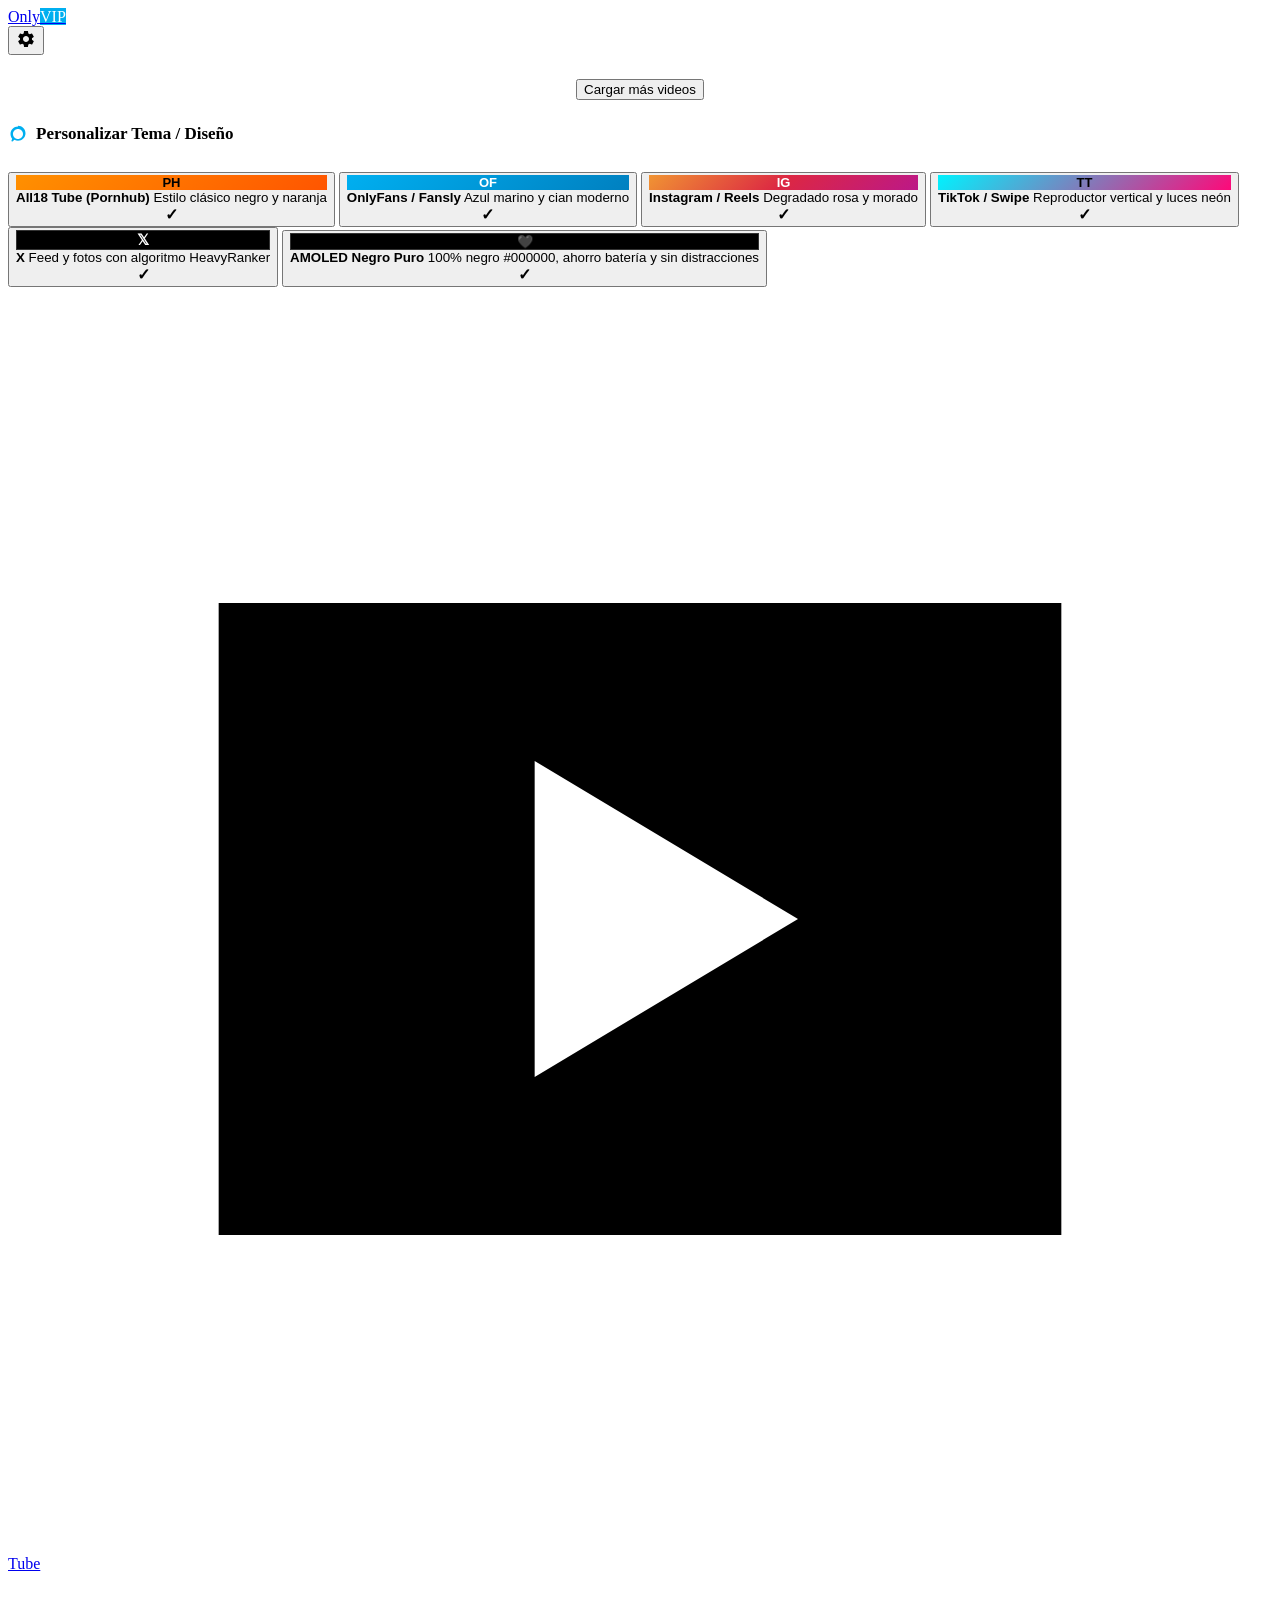
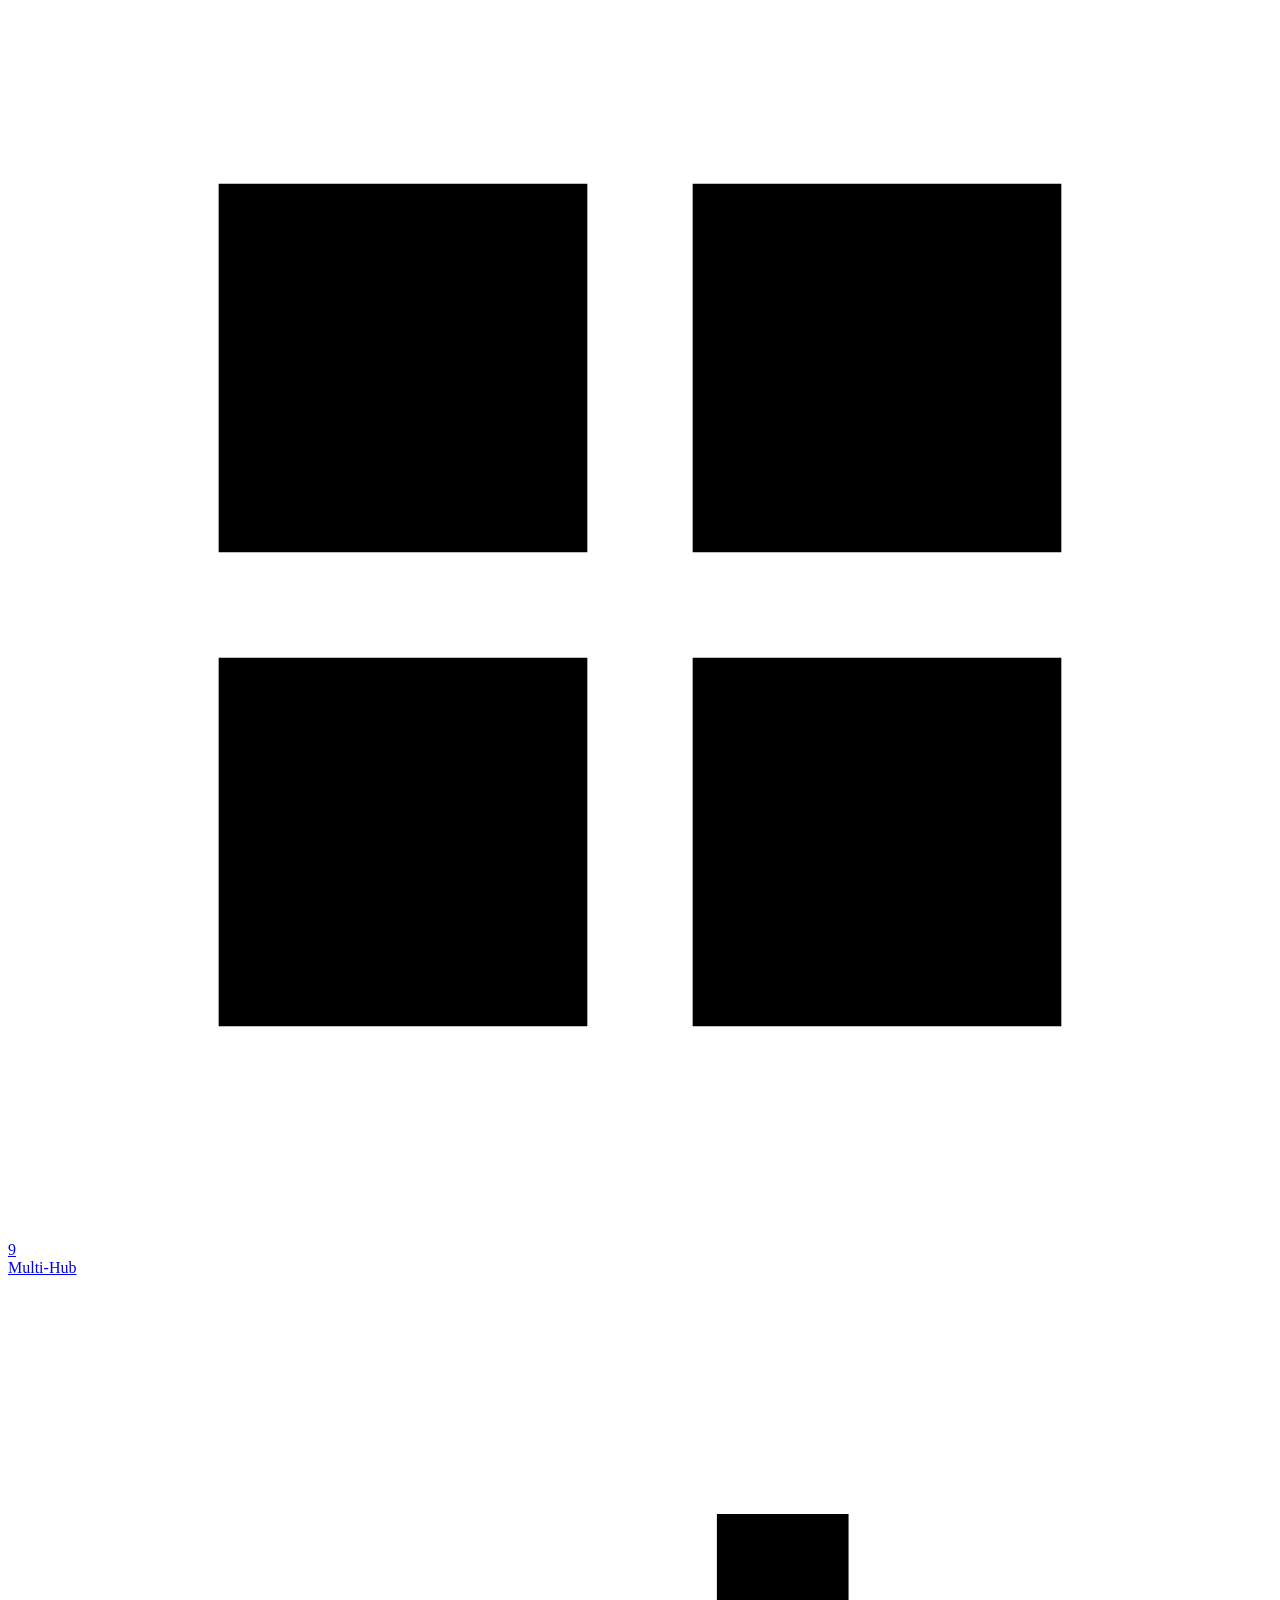
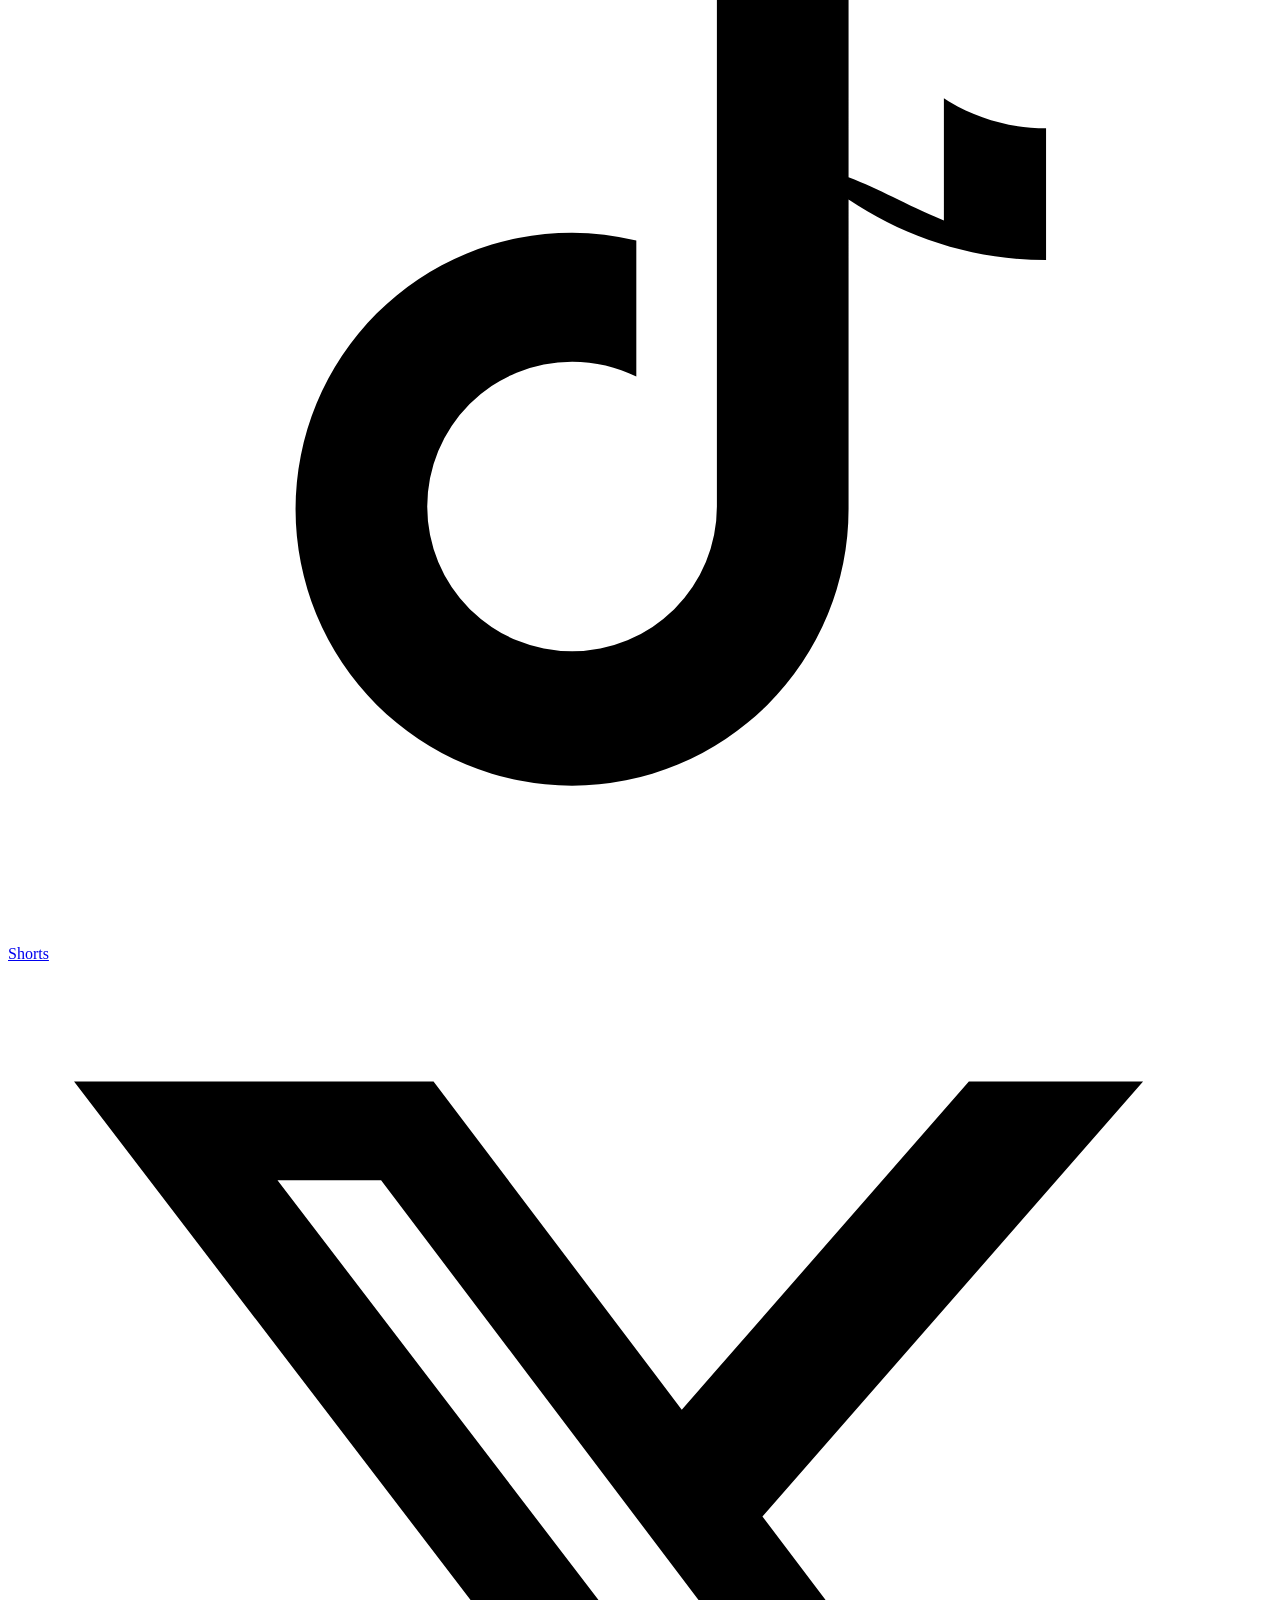
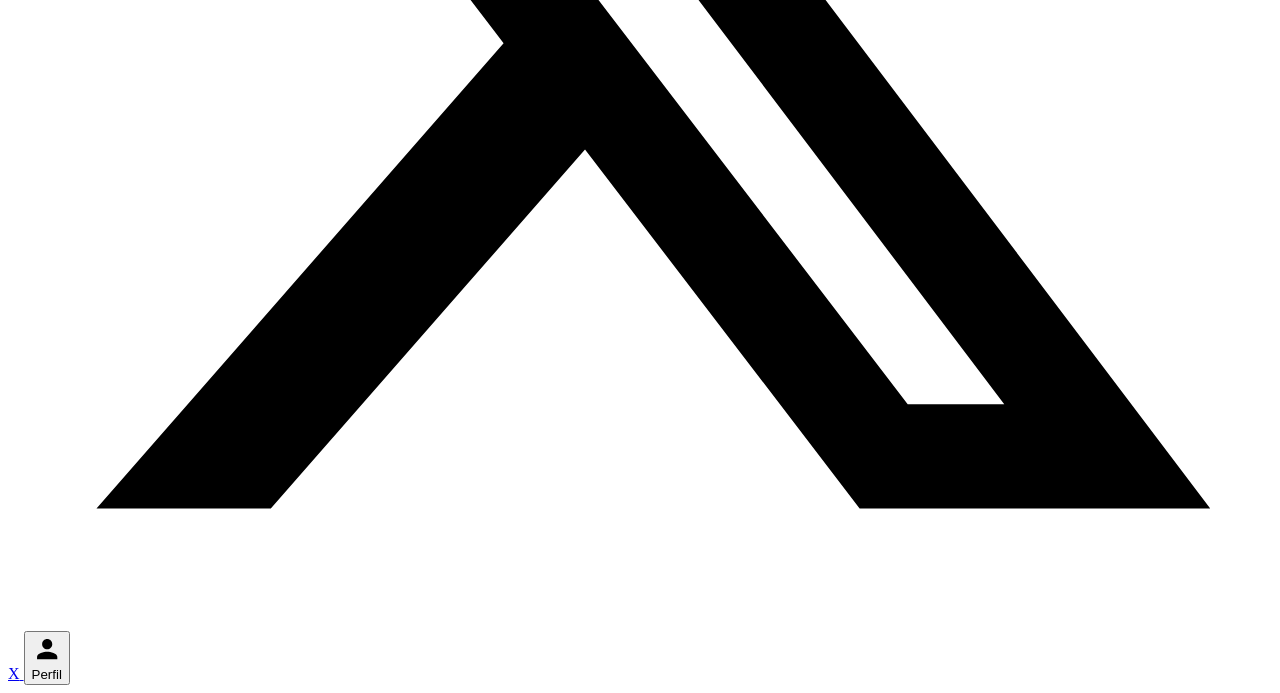
<file: app/src/main/assets/web/onlyfans.html>
<!DOCTYPE html>
<html lang="es">
<head>
    <base href="https://appassets.androidplatform.net/assets/web/">
    <meta name="referrer" content="no-referrer">
    <meta charset="UTF-8">
    <meta name="viewport" content="width=device-width, initial-scale=1.0, maximum-scale=1.0, user-scalable=no, viewport-fit=cover">
    <title>OnlyFans VIP - All18</title>
    <meta name="description" content="Portal VIP para creadores y modelos exclusivas All18">
    <link rel="icon" href="favicon.ico" type="image/x-icon">
    <link rel="preconnect" href="https://fonts.googleapis.com">
    <link rel="preconnect" href="https://fonts.gstatic.com" crossorigin>
    <link href="https://fonts.googleapis.com/css2?family=Inter:wght@400;500;600;700;800;900&display=swap" rel="stylesheet">
    <link rel="stylesheet" href="css/style.css?v=9.0">
    <link rel="stylesheet" href="css/themes/theme-onlyfans.css?v=9.0">
    <link rel="stylesheet" href="css/themes/theme-amoled.css?v=9.0">
</head>
<body data-theme="onlyfans">
    <header class="site-header">
        <div class="header-top">
            <a href="onlyfans.html" class="logo">
                <span class="logo-text">Only</span><span class="logo-badge" style="background: #00aff0; color: #fff;">VIP</span>
            </a>
            <div class="header-actions">
                <button id="themeDropdownBtn" class="theme-selector-btn" type="button" title="Configuración y Temas" onclick="window.openThemeModal(event)">
                    <svg viewBox="0 0 24 24" width="20" height="20" fill="currentColor"><path d="M19.14 12.94c.04-.3.06-.61.06-.94 0-.32-.02-.64-.07-.94l2.03-1.58c.18-.14.23-.41.12-.61l-1.92-3.32c-.12-.22-.37-.29-.59-.22l-2.39.96c-.5-.38-1.03-.7-1.62-.94l-.36-2.54c-.04-.24-.24-.41-.48-.41h-3.84c-.24 0-.43.17-.47.41l-.36 2.54c-.59.24-1.13.57-1.62.94l-2.39-.96c-.22-.08-.47 0-.59.22L2.74 8.87c-.12.21-.08.47.12.61l2.03 1.58c-.05.3-.09.63-.09.94s.02.64.07.94l-2.03 1.58c-.18.14-.23.41-.12.61l1.92 3.32c.12.22.37.29.59.22l2.39-.96c.5.38 1.03.7 1.62.94l.36 2.54c.05.24.24.41.48.41h3.84c.24 0 .44-.17.47-.41l.36-2.54c.59-.24 1.13-.56 1.62-.94l2.39.96c.22.08.47 0 .59-.22l1.92-3.32c.12-.22.07-.47-.12-.61l-2.01-1.58zM12 15.6c-1.98 0-3.6-1.62-3.6-3.6s1.62-3.6 3.6-3.6 3.6 1.62 3.6 3.6-1.62 3.6-3.6 3.6z"/></svg>
                </button>
            </div>
        </div>
        
    </header>

    <div class="main-wrapper">
        <main class="main-content">
            <div id="mediaGrid" class="media-grid"></div>
            <div class="pagination-wrapper" style="text-align: center; padding: 24px;">
                <button id="btnLoadMore" class="btn-load-more" type="button" onclick="window.loadMoreVideos && window.loadMoreVideos()">
                    Cargar más videos
                </button>
            </div>
        </main>
    </div>

    <!-- Theme Selector Modal -->
    <div id="themeModal" class="theme-modal-backdrop" onclick="window.closeThemeModal(event)">
        <div class="theme-modal-sheet" onclick="event.stopPropagation()">
            <div class="theme-modal-header">
                <div style="display: flex; align-items: center; gap: 8px;">
                    <svg viewBox="0 0 24 24" width="20" height="20" fill="#00aff0"><path d="M12 3c-4.97 0-9 4.03-9 9 0 2.12.74 4.07 1.97 5.61L4.35 19.4c-.39.39-.39 1.02 0 1.41.39.39 1.02.39 1.41 0l1.9-1.9C9.17 19.58 10.54 20 12 20c4.97 0 9-4.03 9-9s-4.03-9-9-9zm0 15c-3.31 0-6-2.69-6-6s2.69-6 6-6 6 2.69 6 6-2.69 6-6 6z"/></svg>
                    <h3 style="margin: 0; font-size: 17px; font-weight: 800;">Personalizar Tema / Diseño</h3>
                </div>
                <button class="theme-modal-close" type="button" onclick="window.closeThemeModal(event)" style="background: rgba(255,255,255,0.1); border: none; color: #fff; width: 28px; height: 28px; border-radius: 50%; display: flex; align-items: center; justify-content: center; cursor: pointer; font-size: 16px; font-weight: 700;">✕</button>
            </div>
            <div class="theme-modal-list">
                <button class="theme-modal-item" data-theme="pornhub" type="button" onclick="window.location.href='index.html'">
                    <div class="theme-item-icon" style="background: linear-gradient(135deg, #ff9000, #ff5500); color: #000; font-weight: 900; font-size: 13px; display: flex; align-items: center; justify-content: center;">PH</div>
                    <div class="theme-item-info">
                        <strong>All18 Tube (Pornhub)</strong>
                        <span>Estilo clásico negro y naranja</span>
                    </div>
                    <span class="theme-item-check" style="font-weight: 900; font-size: 16px;">✓</span>
                </button>
                <button class="theme-modal-item active" data-theme="onlyfans" type="button" onclick="window.location.href='onlyfans.html'">
                    <div class="theme-item-icon" style="background: linear-gradient(135deg, #00aff0, #0080c0); color: #fff; font-weight: 900; font-size: 13px; display: flex; align-items: center; justify-content: center;">OF</div>
                    <div class="theme-item-info">
                        <strong>OnlyFans / Fansly</strong>
                        <span>Azul marino y cian moderno</span>
                    </div>
                    <span class="theme-item-check" style="font-weight: 900; font-size: 16px;">✓</span>
                </button>
                <button class="theme-modal-item" data-theme="instagram" type="button" onclick="window.location.href='instagram.html'">
                    <div class="theme-item-icon" style="background: linear-gradient(135deg, #f09433, #dc2743, #bc1888); color: #fff; font-weight: 900; font-size: 13px; display: flex; align-items: center; justify-content: center;">IG</div>
                    <div class="theme-item-info">
                        <strong>Instagram / Reels</strong>
                        <span>Degradado rosa y morado</span>
                    </div>
                    <span class="theme-item-check" style="font-weight: 900; font-size: 16px;">✓</span>
                </button>
                <button class="theme-modal-item" data-theme="tiktok" type="button" onclick="window.location.href='tiktok.html'">
                    <div class="theme-item-icon" style="background: linear-gradient(135deg, #00f2fe, #fe0979); color: #000; font-weight: 900; font-size: 13px; display: flex; align-items: center; justify-content: center;">TT</div>
                    <div class="theme-item-info">
                        <strong>TikTok / Swipe</strong>
                        <span>Reproductor vertical y luces neón</span>
                    </div>
                    <span class="theme-item-check" style="font-weight: 900; font-size: 16px;">✓</span>
                </button>
                <button class="theme-modal-item" data-theme="twitter" type="button" onclick="window.location.href='twitter.html'">
                    <div class="theme-item-icon" style="background: #000; border: 1px solid #333; color: #fff; font-weight: 900; font-size: 15px; display: flex; align-items: center; justify-content: center;">𝕏</div>
                    <div class="theme-item-info">
                        <strong>X</strong>
                        <span>Feed y fotos con algoritmo HeavyRanker</span>
                    </div>
                    <span class="theme-item-check" style="font-weight: 900; font-size: 16px;">✓</span>
                </button>
                <button class="theme-modal-item" data-theme="amoled" type="button" onclick="window.applyTheme('amoled'); window.closeThemeModal();">
                    <div class="theme-item-icon" style="background: #000000; border: 1px solid #333333; color: #ffffff; font-weight: 900; font-size: 13px; display: flex; align-items: center; justify-content: center;">🖤</div>
                    <div class="theme-item-info">
                        <strong>AMOLED Negro Puro</strong>
                        <span>100% negro #000000, ahorro batería y sin distracciones</span>
                    </div>
                    <span class="theme-item-check" style="font-weight: 900; font-size: 16px;">✓</span>
                </button>
            </div>
        </div>
    </div>

    <!-- Universal Native Mobile Bottom Navigation Bar -->
    <nav class="all18-bottom-nav">
        <!-- 1. Tube -->
        <a href="index.html" class="all18-nav-item">
            <div class="all18-nav-icon">
                <svg viewBox="0 0 24 24"><path d="M4 6h16v12H4z M10 9v6l5-3z"/></svg>
            </div>
            <span class="all18-nav-label">Tube</span>
        </a>

        <!-- 2. Multi-Hub -->
        <a href="hub.html" class="all18-nav-item">
            <div class="all18-nav-icon">
                <svg viewBox="0 0 24 24"><path d="M4 4h7v7H4zm9 0h7v7h-7zm-9 9h7v7H4zm9 0h7v7h-7z"/></svg>
                <span class="all18-nav-badge">9</span>
            </div>
            <span class="all18-nav-label">Multi-Hub</span>
        </a>

        <!-- 3. Shorts -->
        <a href="tiktok.html" class="all18-nav-item">
            <div class="all18-nav-icon">
                <svg viewBox="0 0 24 24"><path d="M17.77 10.32c-.77-.32-1.2-.59-1.81-.82V4.5h-2.5v11.25a2.75 2.75 0 1 1-2.75-2.75c.44 0 .85.1 1.22.28V10.7a5.24 5.24 0 0 0-1.22-.15 5.25 5.25 0 1 0 5.25 5.25V9.92c1.07.72 2.37 1.15 3.75 1.15v-2.5c-.71 0-1.38-.21-1.94-.57z"/></svg>
            </div>
            <span class="all18-nav-label">Shorts</span>
        </a>

        <!-- 4. X -->
        <a href="twitter.html" class="all18-nav-item">
            <div class="all18-nav-icon">
                <svg viewBox="0 0 24 24"><path d="M18.244 2.25h3.308l-7.227 8.26 8.502 11.24H16.17l-5.214-6.817L4.99 21.75H1.68l7.73-8.835L1.254 2.25H8.08l4.713 6.231zm-1.161 17.52h1.833L7.084 4.126H5.117z"/></svg>
            </div>
            <span class="all18-nav-label">X</span>
        </a>

        <!-- 5. Profile -->
        <button class="all18-nav-item" type="button" onclick="window.location.href='index.html?openProfile=1'">
            <div class="all18-nav-icon">
                <svg viewBox="0 0 24 24"><path d="M12 12c2.21 0 4-1.79 4-4s-1.79-4-4-4-4 1.79-4 4 1.79 4 4 4zm0 2c-2.67 0-8 1.34-8 4v2h16v-2c0-2.66-5.33-4-8-4z"/></svg>
            </div>
            <span class="all18-nav-label">Perfil</span>
        </button>
    </nav>

    <script src="js/app.js?v=9.0"></script>
    <script>
        document.addEventListener('DOMContentLoaded', () => {
            if (typeof window.applyTheme === 'function') window.applyTheme('onlyfans', false);
            if (typeof window.loadVideos === 'function') window.loadVideos(1, true);
        });
    </script>

    

</body>
</html>
</file>
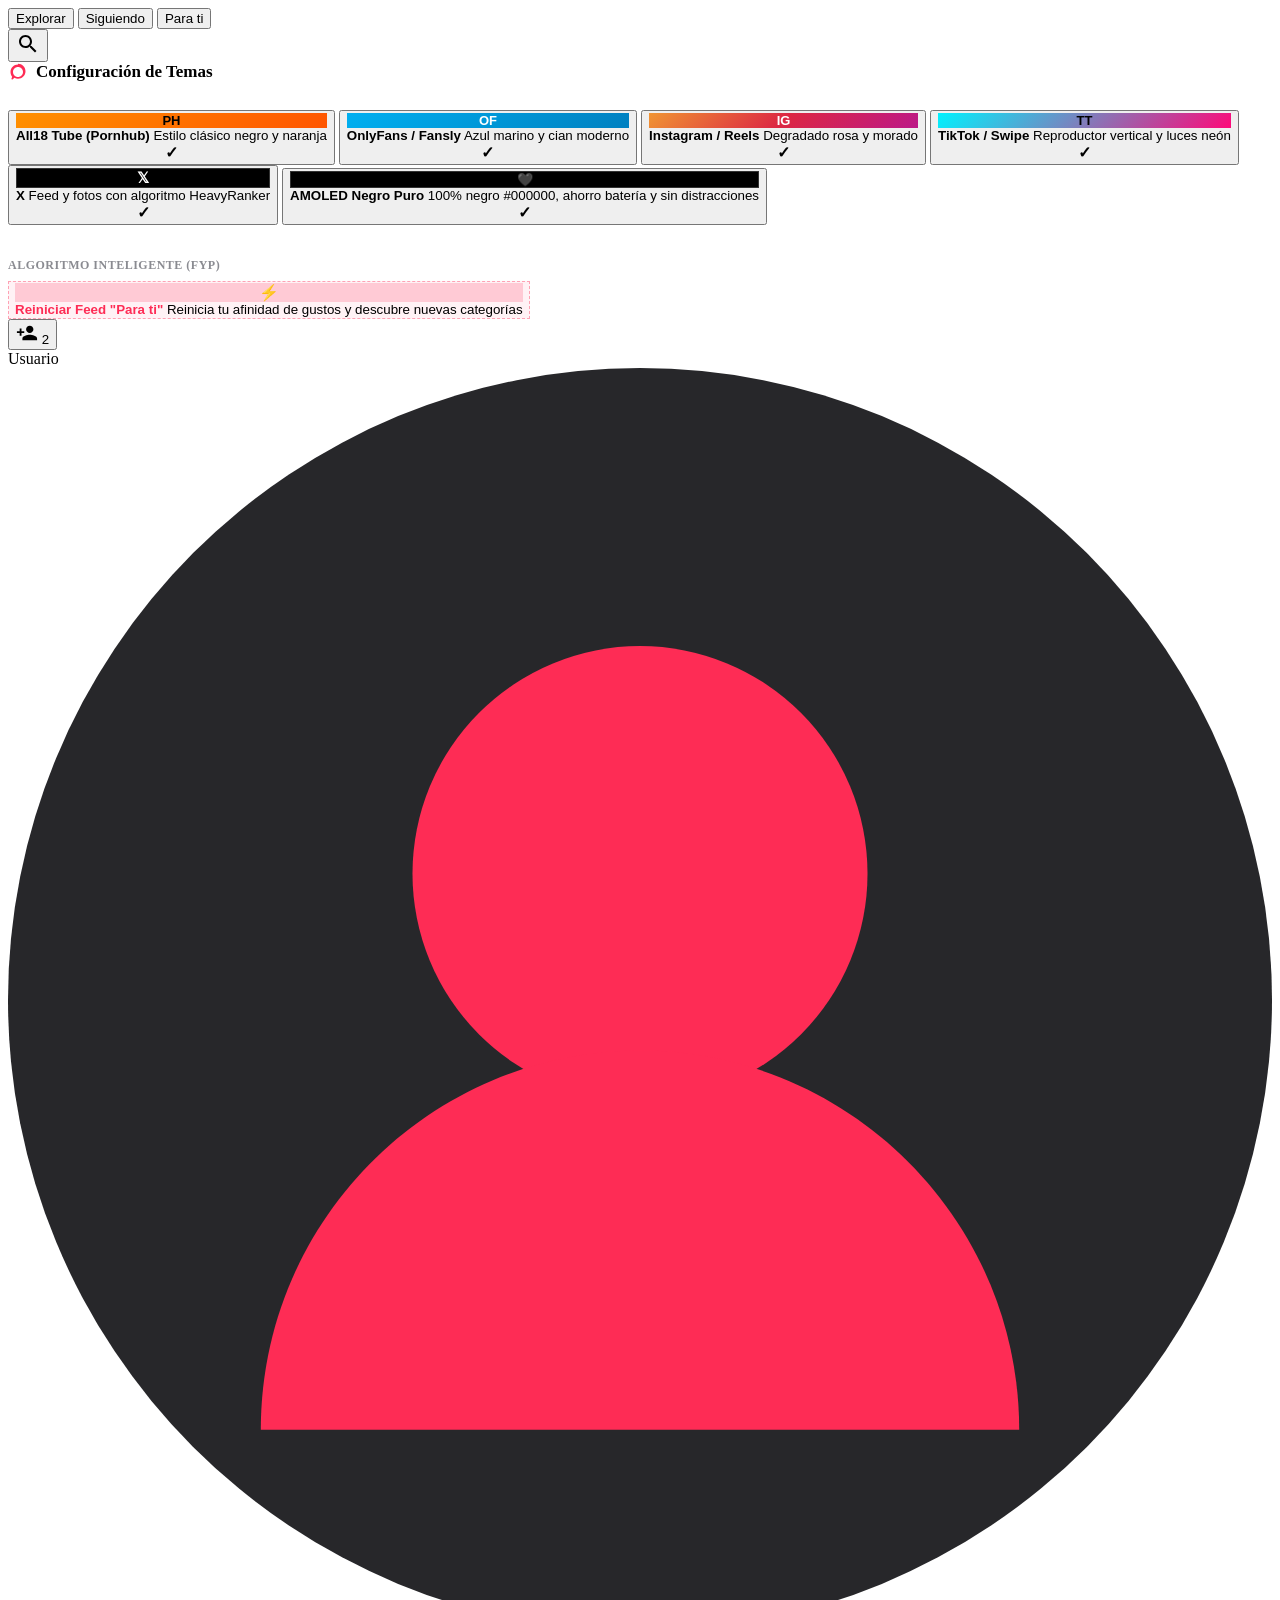
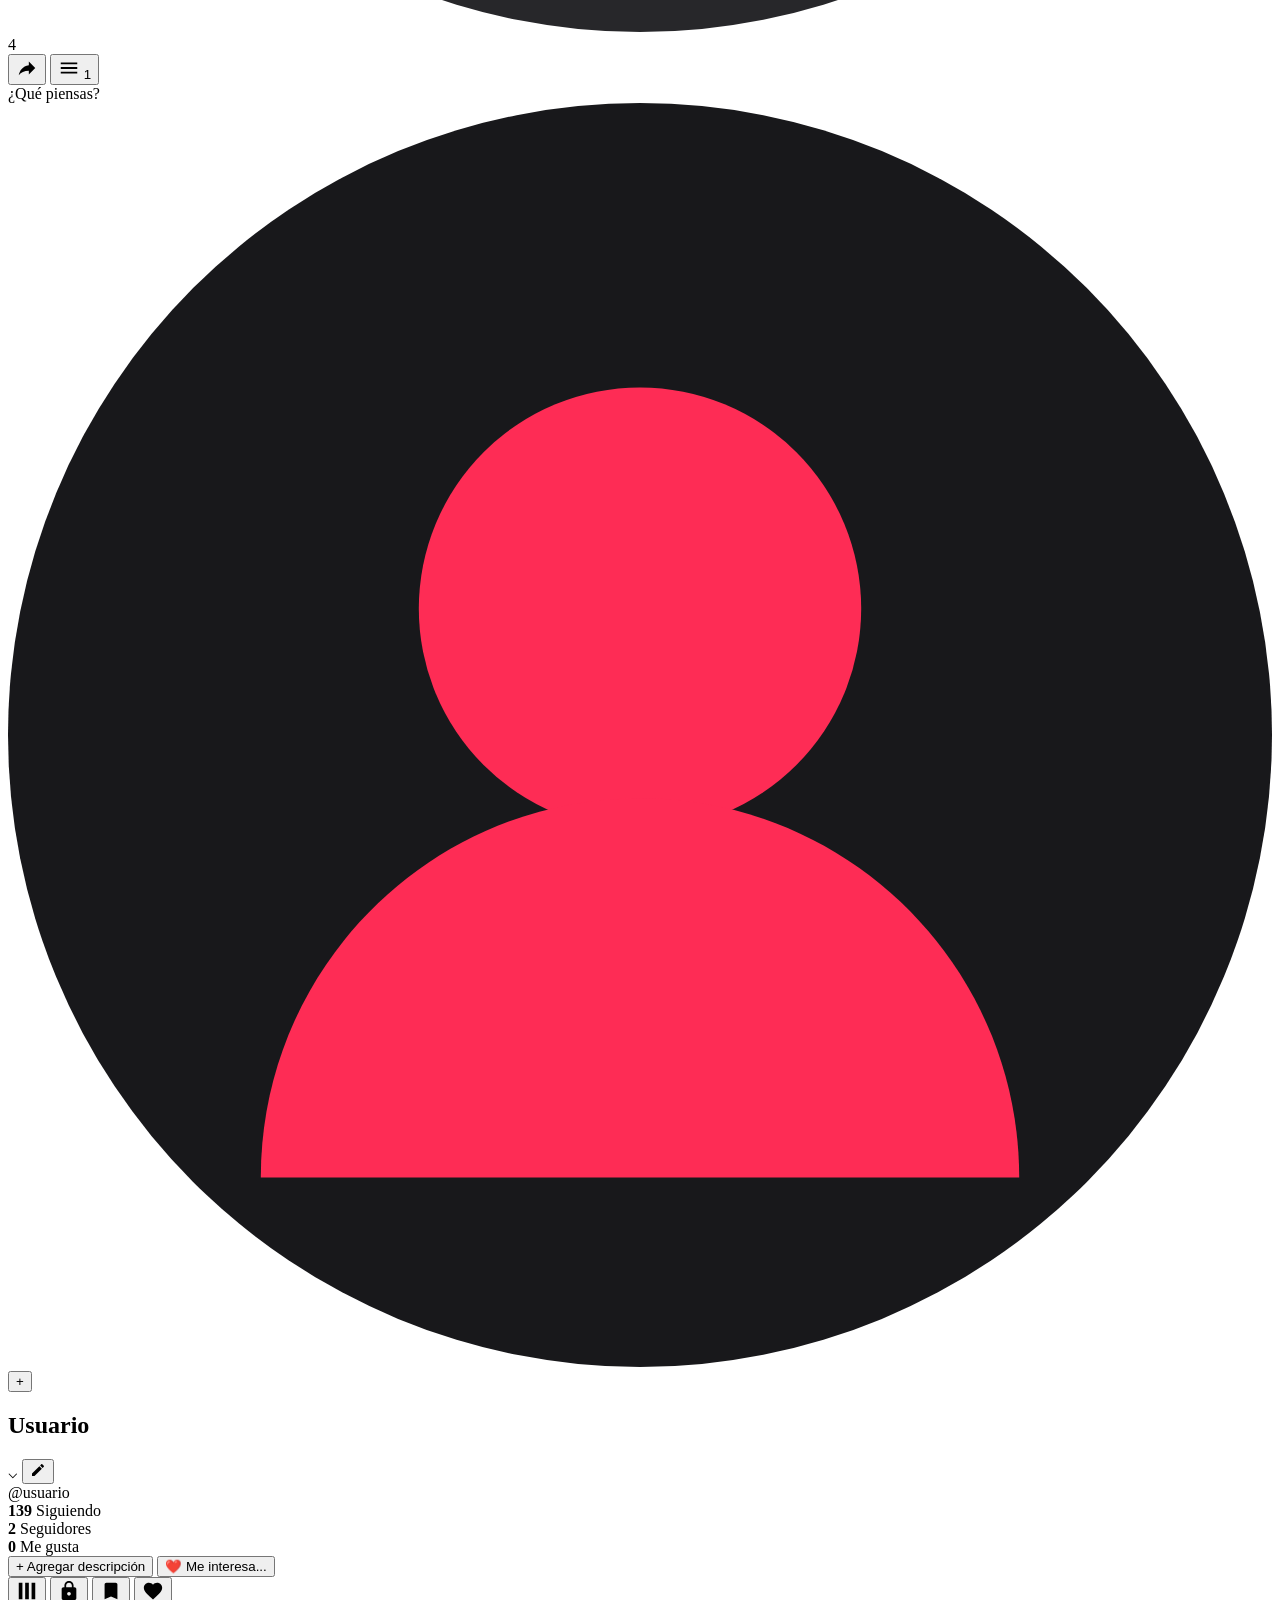
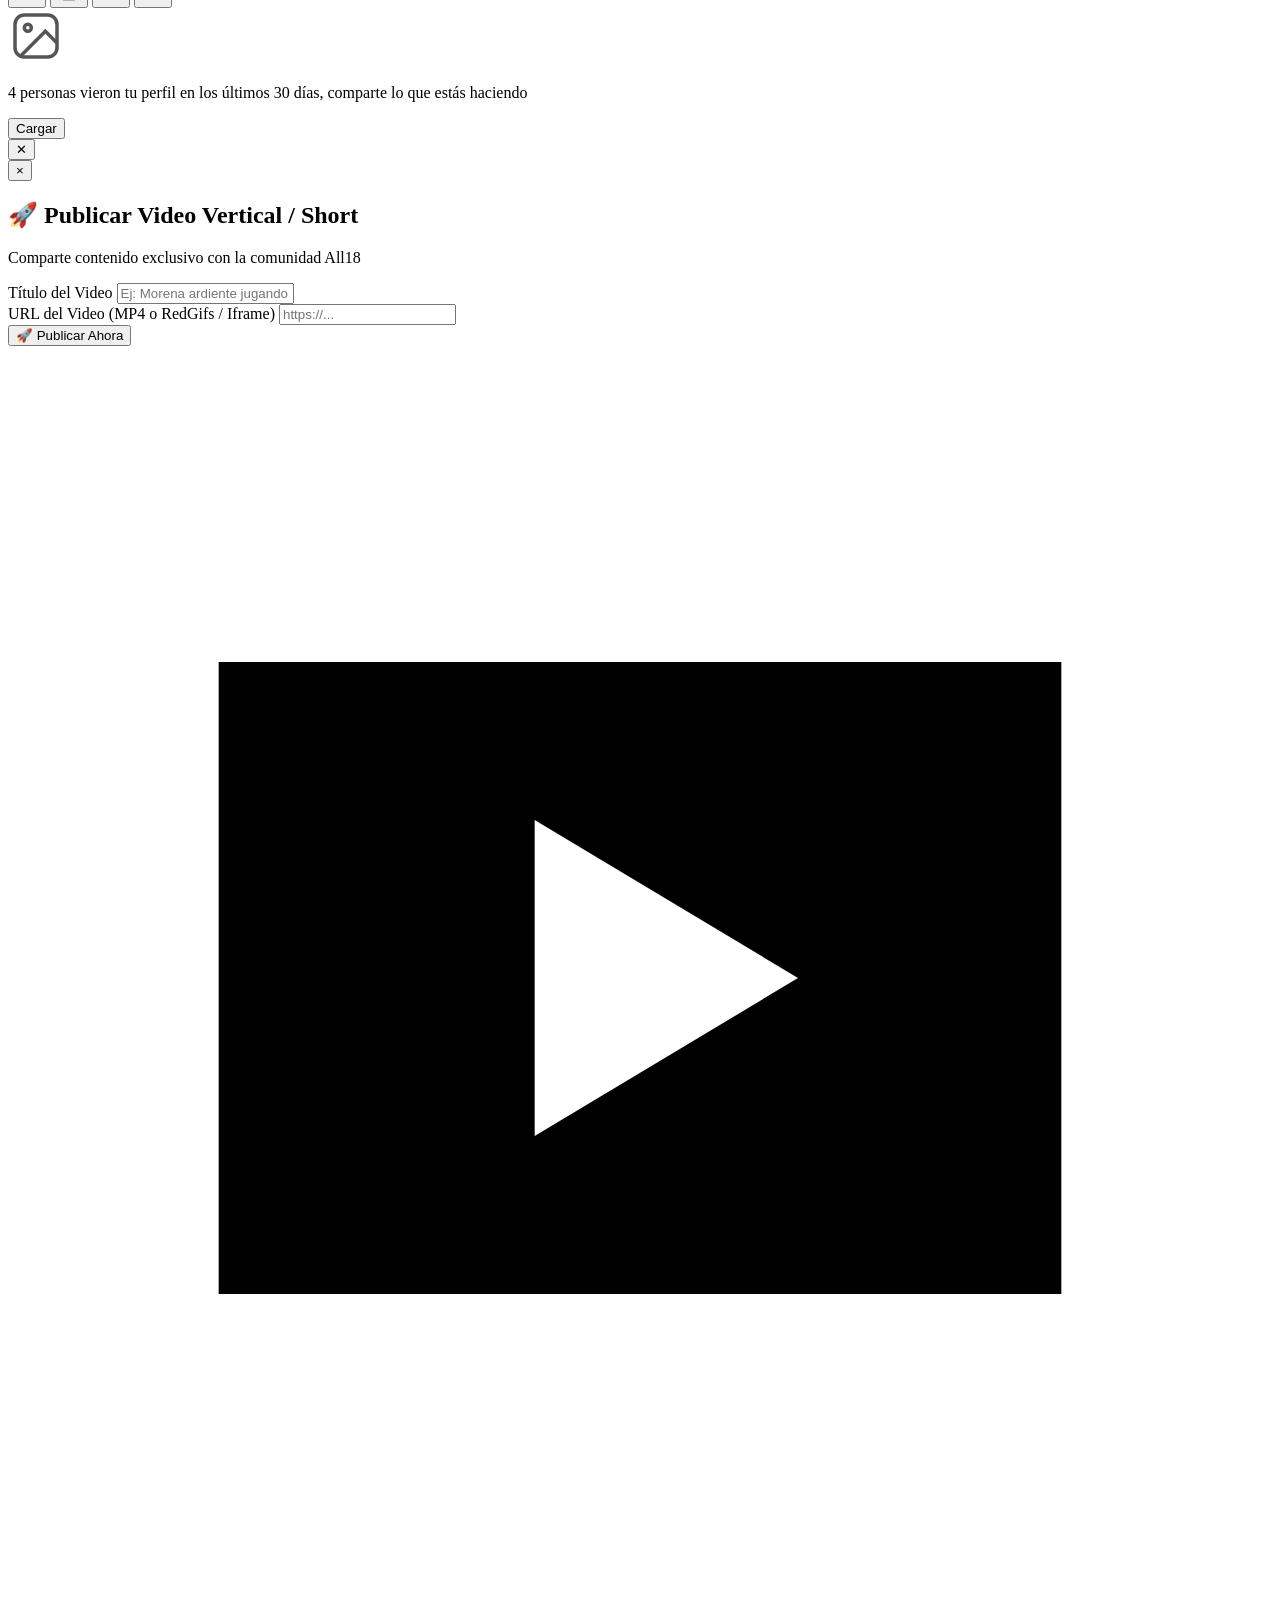
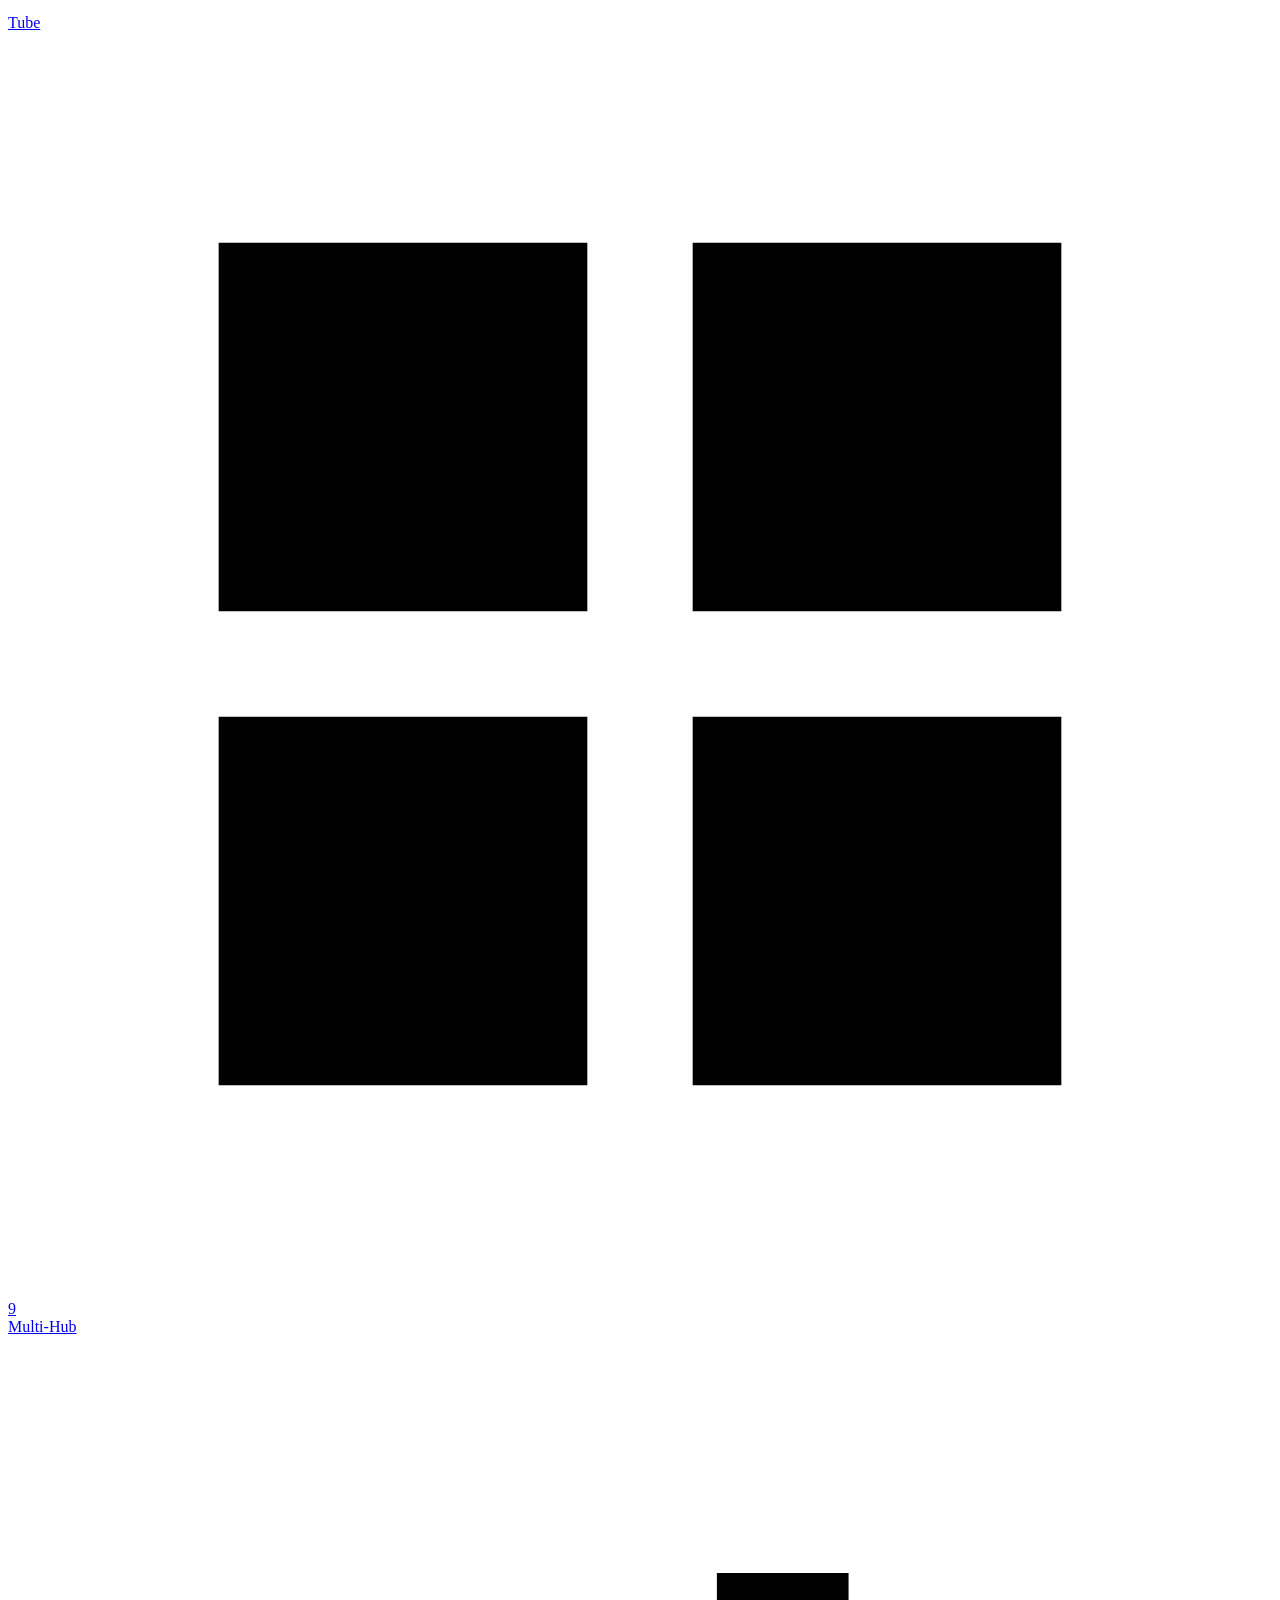
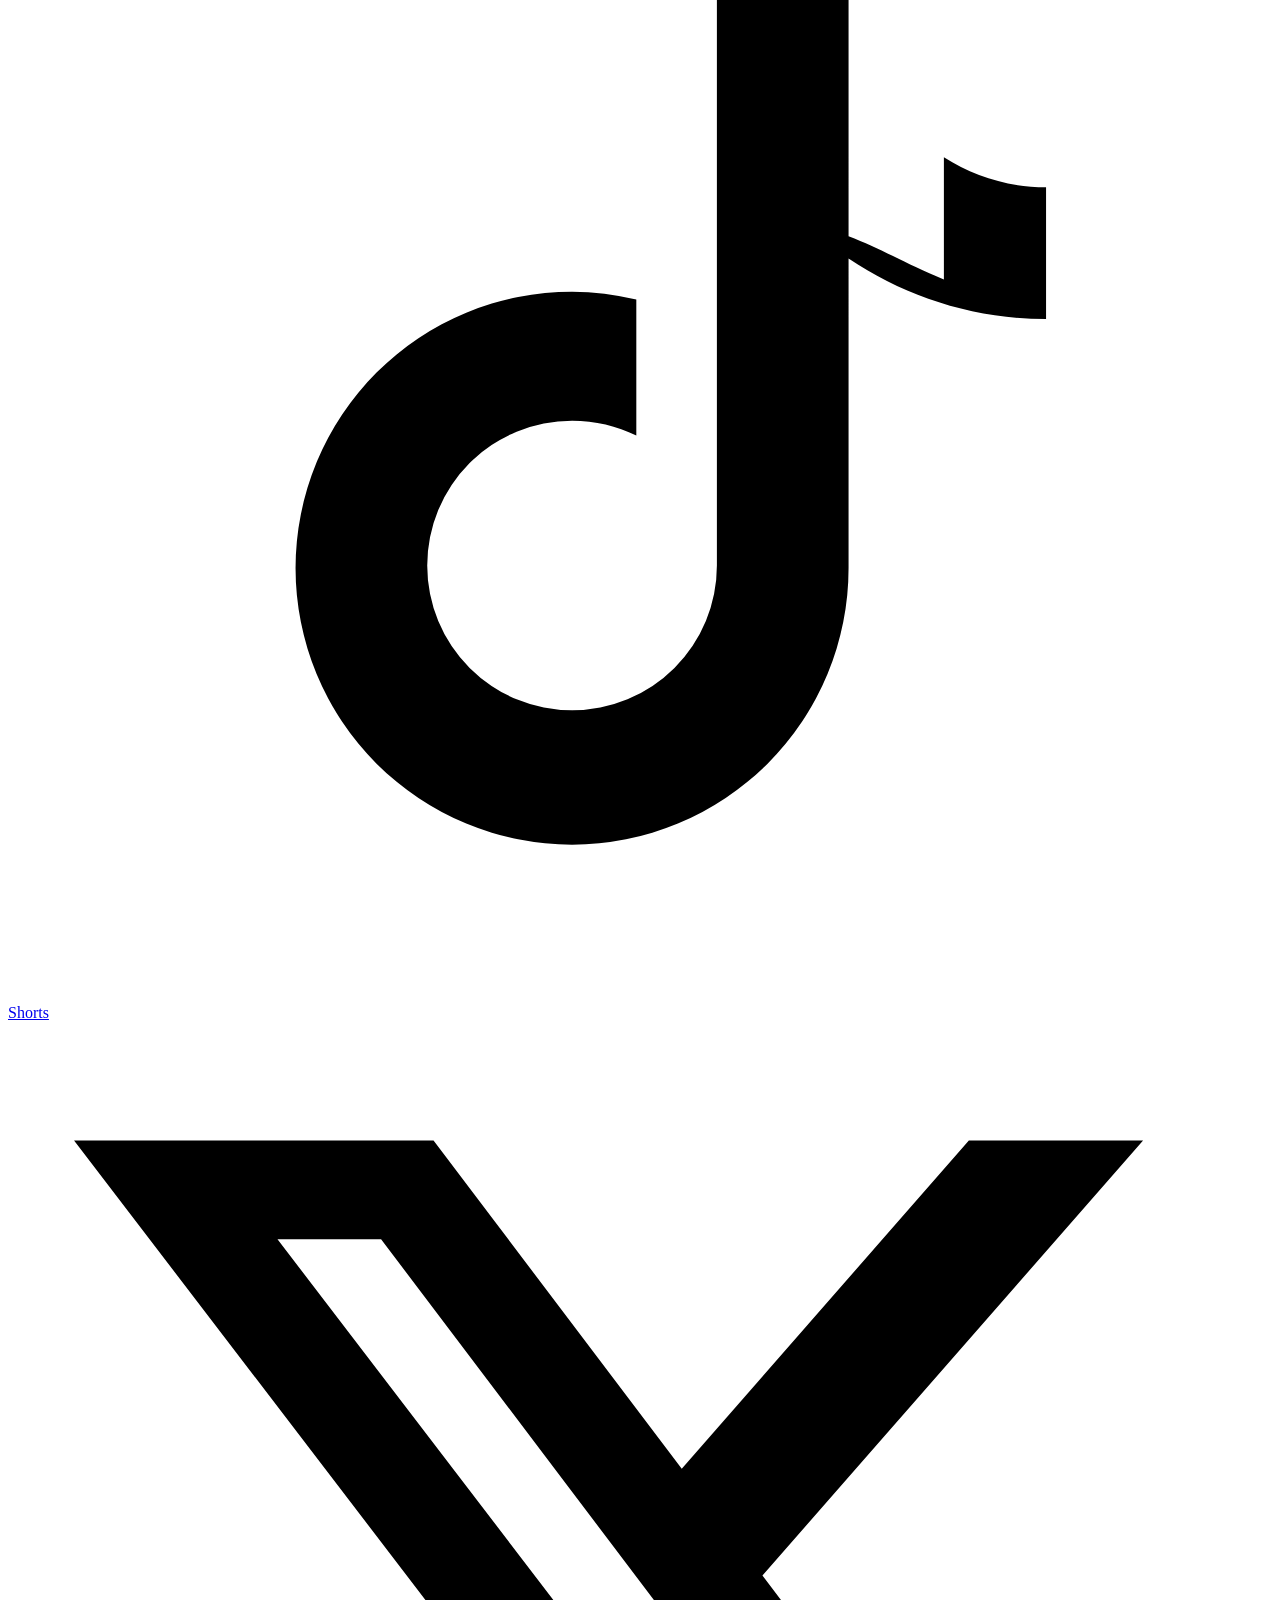
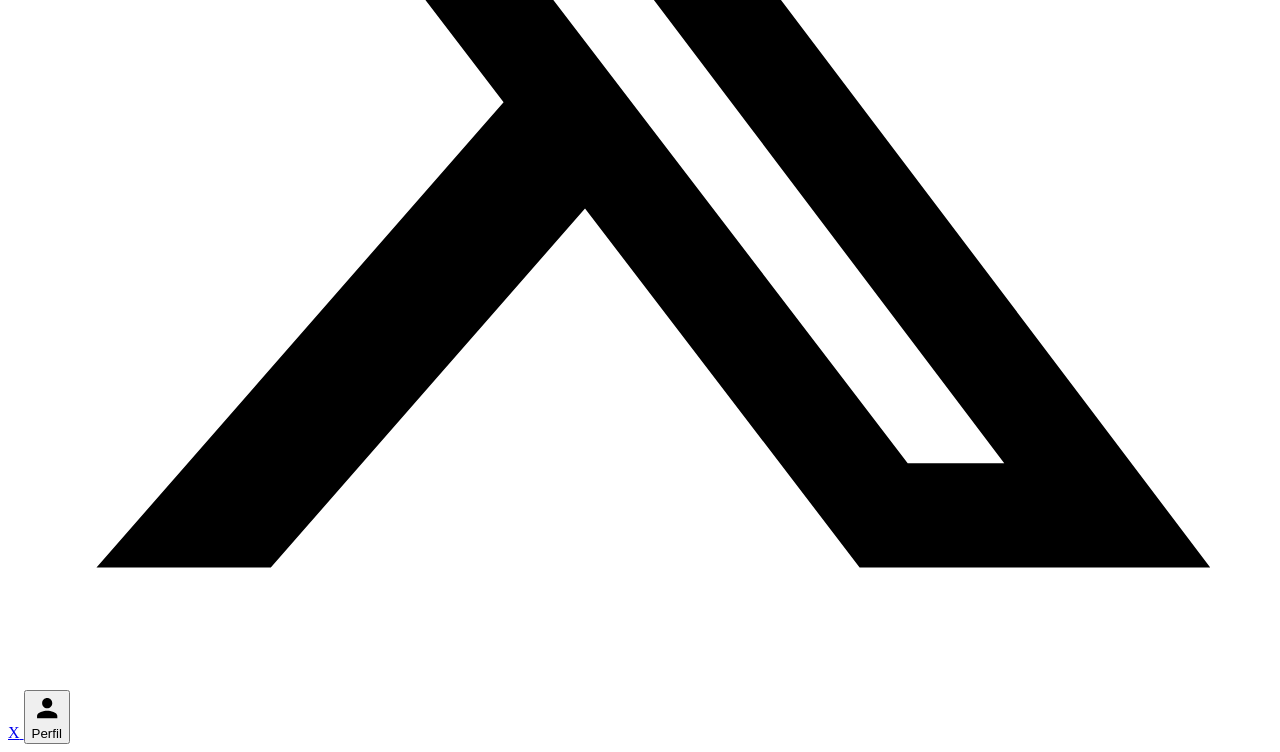
<file: app/src/main/assets/web/tiktok.html>
<!DOCTYPE html>
<html lang="es">
<head>
    <base href="https://appassets.androidplatform.net/assets/web/">
    <meta name="referrer" content="no-referrer">
    <meta charset="UTF-8">
    <meta name="viewport" content="width=device-width, initial-scale=1.0, maximum-scale=1.0, user-scalable=no, viewport-fit=cover">
    <title>TikTok / Shorts - All18</title>
    <meta name="description" content="Reproductor vertical de videos cortos y shorts exclusivos All18">
    <link rel="icon" href="favicon.ico" type="image/x-icon">
    <!-- Google Fonts -->
    <link rel="preconnect" href="https://fonts.googleapis.com">
    <link rel="preconnect" href="https://fonts.gstatic.com" crossorigin>
    <link href="https://fonts.googleapis.com/css2?family=Inter:wght@400;500;600;700;800;900&display=swap" rel="stylesheet">
    <!-- Main Style & Theme -->
    <link rel="stylesheet" href="css/style.css?v=9.0">
    <link rel="stylesheet" href="css/themes/theme-tiktok.css?v=9.0">
    <link rel="stylesheet" href="css/themes/theme-amoled.css?v=9.0">
</head>
<body data-theme="tiktok" class="tiktok-standalone-body">

    <!-- Translucent Top Header (Explorar | Siguiendo | Para ti + 🔍) -->
    <header class="tiktok-header-bar">
        <div class="tiktok-header-container">
            <div class="tiktok-header-placeholder"></div>
            <div class="tiktok-tabs-center">
                <button class="tt-tab-link" data-view="favorites" type="button" onclick="window.switchTikTokTab('favorites', this)">Explorar</button>
                <button class="tt-tab-link" data-view="following" type="button" onclick="window.switchTikTokTab('following', this)">Siguiendo</button>
                <button class="tt-tab-link active" data-view="foryou" type="button" onclick="window.switchTikTokTab('foryou', this)">Para ti</button>
            </div>
            <button class="tiktok-header-search-btn" type="button" onclick="window.toggleSearchModal && window.toggleSearchModal()" title="Buscar">
                <svg viewBox="0 0 24 24" width="24" height="24" fill="currentColor"><path d="M15.5 14h-.79l-.28-.27C15.41 12.59 16 11.11 16 9.5 16 5.91 13.09 3 9.5 3S3 5.91 3 9.5 5.91 16 9.5 16c1.61 0 3.09-.59 4.23-1.57l.27.28v.79l5 4.99L20.49 19l-4.99-5zm-6 0C7.01 14 5 11.99 5 9.5S7.01 5 9.5 5 14 7.01 14 9.5 11.99 14 9.5 14z"/></svg>
            </button>
        </div>
    </header>

    <!-- Fullscreen Vertical Scroll-Snap Feed -->
    <main class="tiktok-feed-container" id="tiktokFeed">
        <!-- Vertical video cards will be dynamically injected here -->
        <div id="mediaGrid" class="media-grid"></div>
    </main>

    <!-- TikTok Bottom Navigation Bar (Inicio | Config | + | Mensajes | Perfil) -->
    

    <!-- Theme Selector Modal -->
    <div id="themeModal" class="theme-modal-backdrop" onclick="window.closeThemeModal(event)">
        <div class="theme-modal-sheet" onclick="event.stopPropagation()">
            <div class="theme-modal-header">
                <div style="display: flex; align-items: center; gap: 8px;">
                    <svg viewBox="0 0 24 24" width="20" height="20" fill="#fe2c55"><path d="M12 3c-4.97 0-9 4.03-9 9 0 2.12.74 4.07 1.97 5.61L4.35 19.4c-.39.39-.39 1.02 0 1.41.39.39 1.02.39 1.41 0l1.9-1.9C9.17 19.58 10.54 20 12 20c4.97 0 9-4.03 9-9s-4.03-9-9-9zm0 15c-3.31 0-6-2.69-6-6s2.69-6 6-6 6 2.69 6 6-2.69 6-6 6z"/></svg>
                    <h3 style="margin: 0; font-size: 17px; font-weight: 800;">Configuración de Temas</h3>
                </div>
                <button class="theme-modal-close" type="button" onclick="window.closeThemeModal(event)" style="background: rgba(255,255,255,0.1); border: none; color: #fff; width: 28px; height: 28px; border-radius: 50%; display: flex; align-items: center; justify-content: center; cursor: pointer; font-size: 16px; font-weight: 700;">✕</button>
            </div>
            <div class="theme-modal-list">
                <button class="theme-modal-item" data-theme="pornhub" type="button" onclick="window.location.href='index.html'">
                    <div class="theme-item-icon" style="background: linear-gradient(135deg, #ff9000, #ff5500); color: #000; font-weight: 900; font-size: 13px; display: flex; align-items: center; justify-content: center;">PH</div>
                    <div class="theme-item-info">
                        <strong>All18 Tube (Pornhub)</strong>
                        <span>Estilo clásico negro y naranja</span>
                    </div>
                    <span class="theme-item-check" style="font-weight: 900; font-size: 16px;">✓</span>
                </button>

                <button class="theme-modal-item" data-theme="onlyfans" type="button" onclick="window.location.href='onlyfans.html'">
                    <div class="theme-item-icon" style="background: linear-gradient(135deg, #00aff0, #0080c0); color: #fff; font-weight: 900; font-size: 13px; display: flex; align-items: center; justify-content: center;">OF</div>
                    <div class="theme-item-info">
                        <strong>OnlyFans / Fansly</strong>
                        <span>Azul marino y cian moderno</span>
                    </div>
                    <span class="theme-item-check" style="font-weight: 900; font-size: 16px;">✓</span>
                </button>

                <button class="theme-modal-item" data-theme="instagram" type="button" onclick="window.location.href='instagram.html'">
                    <div class="theme-item-icon" style="background: linear-gradient(135deg, #f09433, #dc2743, #bc1888); color: #fff; font-weight: 900; font-size: 13px; display: flex; align-items: center; justify-content: center;">IG</div>
                    <div class="theme-item-info">
                        <strong>Instagram / Reels</strong>
                        <span>Degradado rosa y morado</span>
                    </div>
                    <span class="theme-item-check" style="font-weight: 900; font-size: 16px;">✓</span>
                </button>

                <button class="theme-modal-item active" data-theme="tiktok" type="button" onclick="window.location.href='tiktok.html'">
                    <div class="theme-item-icon" style="background: linear-gradient(135deg, #00f2fe, #fe0979); color: #000; font-weight: 900; font-size: 13px; display: flex; align-items: center; justify-content: center;">TT</div>
                    <div class="theme-item-info">
                        <strong>TikTok / Swipe</strong>
                        <span>Reproductor vertical y luces neón</span>
                    </div>
                    <span class="theme-item-check" style="font-weight: 900; font-size: 16px;">✓</span>
                </button>

                <button class="theme-modal-item" data-theme="twitter" type="button" onclick="window.location.href='twitter.html'">
                    <div class="theme-item-icon" style="background: #000; border: 1px solid #333; color: #fff; font-weight: 900; font-size: 15px; display: flex; align-items: center; justify-content: center;">𝕏</div>
                    <div class="theme-item-info">
                        <strong>X</strong>
                        <span>Feed y fotos con algoritmo HeavyRanker</span>
                    </div>
                    <span class="theme-item-check" style="font-weight: 900; font-size: 16px;">✓</span>
                </button>

                <button class="theme-modal-item" data-theme="amoled" type="button" onclick="window.applyTheme('amoled'); window.closeThemeModal();">
                    <div class="theme-item-icon" style="background: #000000; border: 1px solid #333333; color: #ffffff; font-weight: 900; font-size: 13px; display: flex; align-items: center; justify-content: center;">🖤</div>
                    <div class="theme-item-info">
                        <strong>AMOLED Negro Puro</strong>
                        <span>100% negro #000000, ahorro batería y sin distracciones</span>
                    </div>
                    <span class="theme-item-check" style="font-weight: 900; font-size: 16px;">✓</span>
                </button>

                <!-- Algorithm Settings Section -->
                <div style="margin-top: 18px; padding-top: 14px; border-top: 1px solid rgba(255,255,255,0.1);">
                    <div style="font-size: 12px; font-weight: 800; color: #8a8b91; margin-bottom: 8px; text-transform: uppercase; letter-spacing: 0.5px;">Algoritmo Inteligente (FYP)</div>
                    <button type="button" class="theme-modal-item" onclick="window.AlgorithmEngine && window.AlgorithmEngine.resetAlgorithm(); window.closeThemeModal(); window.location.reload();" style="border: 1px dashed rgba(254,44,85,0.4); background: rgba(254,44,85,0.06);">
                        <div class="theme-item-icon" style="background: rgba(254,44,85,0.2); color: #fe2c55; font-size: 16px; display: flex; align-items: center; justify-content: center;">⚡</div>
                        <div class="theme-item-info">
                            <strong style="color: #fe2c55;">Reiniciar Feed "Para ti"</strong>
                            <span>Reinicia tu afinidad de gustos y descubre nuevas categorías</span>
                        </div>
                    </button>
                </div>
            </div>
        </div>
    </div>

    <!-- TikTok Profile Modal / Fullscreen View -->
    <div id="tiktokProfileModal" class="tiktok-profile-modal">
        <!-- Logged Out View -->
        <div id="ttLoggedOutView" class="tt-logged-out-box" style="display: none;">
            <div class="tt-top-header">
                <div class="tt-header-left"></div>
                <h2 class="tt-header-title">Perfil</h2>
                <div class="tt-header-right">
                    <button class="tt-icon-btn" type="button" onclick="window.openThemeModal(event)">
                        <svg viewBox="0 0 24 24" width="24" height="24" fill="currentColor"><path d="M3 18h18v-2H3v2zm0-5h18v-2H3v2zm0-7v2h18V6H3z"/></svg>
                    </button>
                </div>
            </div>

            <div class="tt-logout-content">
                <div class="tt-guest-avatar">
                    <svg viewBox="0 0 24 24" width="80" height="80" fill="none" stroke="#666" stroke-width="1.5"><path d="M20 21v-2a4 4 0 0 0-4-4H8a4 4 0 0 0-4 4v2"/><circle cx="12" cy="7" r="4"/></svg>
                </div>
                <p class="tt-guest-text">Iniciar sesión en cuenta existente</p>
                <button class="tt-btn-login-main" type="button" onclick="window.loginWithGoogle && window.loginWithGoogle()">
                    Inicio de sesión
                </button>
            </div>
            <button class="tt-profile-close-btn" type="button" onclick="window.closeProfileModal && window.closeProfileModal()" title="Cerrar">✕</button>
        </div>

        <!-- Logged In View -->
        <div id="ttLoggedInView" class="tt-logged-in-box">
            <div class="tt-top-header">
                <div class="tt-header-left">
                    <button class="tt-icon-btn tt-add-friends-btn" type="button" title="Añadir amigos">
                        <svg viewBox="0 0 24 24" width="22" height="22" fill="currentColor"><path d="M15 12c2.21 0 4-1.79 4-4s-1.79-4-4-4-4 1.79-4 4 1.79 4 4 4zm-9-2V7H4v3H1v2h3v3h2v-3h3v-2H6zm9 4c-2.67 0-8 1.34-8 4v2h16v-2c0-2.66-5.33-4-8-4z"/></svg>
                        <span class="tt-badge-count">2</span>
                    </button>
                </div>
                <div class="tt-header-center">
                    <span id="ttHeaderTitle" class="tt-header-title-small">Usuario</span>
                </div>
                <div class="tt-header-right">
                    <div class="tt-story-bubble">
                        <img id="ttStoryAvatar" src="data:image/svg+xml,%3Csvg xmlns='http://www.w3.org/2000/svg' viewBox='0 0 50 50'%3E%3Ccircle cx='25' cy='25' r='25' fill='%2327272a'/%3E%3Ccircle cx='25' cy='20' r='9' fill='%23fe2c55'/%3E%3Cpath d='M10 42c0-8.28 6.72-15 15-15s15 6.72 15 15' fill='%23fe2c55'/%3E%3C/svg%3E" alt="story" />
                        <span class="tt-story-badge">4</span>
                    </div>
                    <button class="tt-icon-btn" type="button" title="Compartir">
                        <svg viewBox="0 0 24 24" width="22" height="22" fill="currentColor"><path d="M14 9V5l7 7-7 7v-4.1c-5 0-8.5 1.6-11 5.1 1-5 4-10 11-11z"/></svg>
                    </button>
                    <button class="tt-icon-btn" type="button" onclick="window.openThemeModal(event)" title="Ajustes">
                        <svg viewBox="0 0 24 24" width="22" height="22" fill="currentColor"><path d="M3 18h18v-2H3v2zm0-5h18v-2H3v2zm0-7v2h18V6H3z"/></svg>
                        <span class="tt-badge-count">1</span>
                    </button>
                </div>
            </div>

            <!-- Profile Info Section -->
            <div class="tt-profile-hero">
                <div class="tt-avatar-wrapper">
                    <div class="tt-thought-bubble">¿Qué piensas?</div>
                    <div class="tt-avatar-main">
                        <img id="ttProfileAvatar" src="data:image/svg+xml,%3Csvg xmlns='http://www.w3.org/2000/svg' viewBox='0 0 80 80'%3E%3Ccircle cx='40' cy='40' r='40' fill='%2318181b'/%3E%3Ccircle cx='40' cy='32' r='14' fill='%23fe2c55'/%3E%3Cpath d='M16 68c0-13.25 10.75-24 24-24s24 10.75 24 24' fill='%23fe2c55'/%3E%3C/svg%3E" alt="Avatar" />
                        <button class="tt-avatar-plus" type="button" onclick="window.openPublishModal && window.openPublishModal()">+</button>
                    </div>
                </div>

                <div class="tt-identity-row">
                    <h2 id="ttProfileName" class="tt-profile-display-name">Usuario</h2>
                    <span class="tt-arrow-down">⌵</span>
                    <button class="tt-edit-pencil-btn" type="button" onclick="window.openEditProfileModal && window.openEditProfileModal()">
                        <svg viewBox="0 0 24 24" width="16" height="16" fill="currentColor"><path d="M3 17.25V21h3.75L17.81 9.94l-3.75-3.75L3 17.25zM20.71 7.04c.39-.39.39-1.02 0-1.41l-2.34-2.34c-.39-.39-1.02-.39-1.41 0l-1.83 1.83 3.75 3.75 1.83-1.83z"/></svg>
                    </button>
                </div>

                <div id="ttProfileHandle" class="tt-profile-handle">@usuario</div>

                <!-- Stats Row -->
                <div class="tt-stats-row">
                    <div class="tt-stat-col">
                        <strong id="ttStatFollowing">139</strong>
                        <span>Siguiendo</span>
                    </div>
                    <div class="tt-stat-col">
                        <strong id="ttStatFollowers">2</strong>
                        <span>Seguidores</span>
                    </div>
                    <div class="tt-stat-col">
                        <strong id="ttStatLikes">0</strong>
                        <span>Me gusta</span>
                    </div>
                </div>

                <!-- Action Buttons -->
                <div class="tt-action-buttons-row">
                    <button class="tt-btn-action" type="button" onclick="window.openEditProfileModal && window.openEditProfileModal()">
                        + Agregar descripción
                    </button>
                    <button class="tt-btn-action" type="button" onclick="window.switchTikTokProfileTab && window.switchTikTokProfileTab('favorites')">
                        ❤️ Me interesa...
                    </button>
                </div>
            </div>

            <!-- Profile Nav Tabs (4 Icons) -->
            <div class="tt-profile-nav-tabs">
                <button class="tt-tab-btn active" type="button" data-tab="videos" onclick="window.switchTikTokProfileTab('videos')">
                    <svg viewBox="0 0 24 24" width="22" height="22" fill="currentColor"><path d="M3 3h4v18H3zm7 0h4v18h-4zm7 0h4v18h-4z"/></svg>
                </button>
                <button class="tt-tab-btn" type="button" data-tab="private" onclick="window.switchTikTokProfileTab('private')">
                    <svg viewBox="0 0 24 24" width="22" height="22" fill="currentColor"><path d="M18 8h-1V6c0-2.76-2.24-5-5-5S7 3.24 7 6v2H6c-1.1 0-2 .9-2 2v10c0 1.1.9 2 2 2h12c1.1 0 2-.9 2-2V10c0-1.1-.9-2-2-2zm-6 9c-1.1 0-2-.9-2-2s.9-2 2-2 2 .9 2 2-.9 2-2 2zm3.1-9H8.9V6c0-1.71 1.39-3.1 3.1-3.1 1.71 0 3.1 1.39 3.1 3.1v2z"/></svg>
                </button>
                <button class="tt-tab-btn" type="button" data-tab="favorites" onclick="window.switchTikTokProfileTab('favorites')">
                    <svg viewBox="0 0 24 24" width="22" height="22" fill="currentColor"><path d="M17 3H7c-1.1 0-1.99.9-1.99 2L5 21l7-3 7 3V5c0-1.1-.9-2-2-2z"/></svg>
                </button>
                <button class="tt-tab-btn" type="button" data-tab="liked" onclick="window.switchTikTokProfileTab('liked')">
                    <svg viewBox="0 0 24 24" width="22" height="22" fill="currentColor"><path d="M12 21.35l-1.45-1.32C5.4 15.36 2 12.28 2 8.5 2 5.42 4.42 3 7.5 3c1.74 0 3.41.81 4.5 2.09C13.09 3.81 14.76 3 16.5 3 19.58 3 22 5.42 22 8.5c0 3.78-3.4 6.86-8.55 11.54L12 21.35z"/></svg>
                </button>
            </div>

            <!-- Profile Tab Panes -->
            <div class="tt-profile-tab-content">
                <div id="ttPaneVideos" class="tt-tab-pane active">
                    <div id="ttUserVideosGrid" class="tt-videos-grid"></div>
                    <div id="ttNoVideosBox" class="tt-empty-profile-box">
                        <div class="tt-empty-gallery-icon">
                            <svg viewBox="0 0 24 24" width="56" height="56" fill="none" stroke="#555" stroke-width="1.5"><rect x="3" y="3" width="18" height="18" rx="4"/><circle cx="8.5" cy="8.5" r="1.5"/><path d="M21 15l-5-5L5 21"/></svg>
                        </div>
                        <p class="tt-empty-text">4 personas vieron tu perfil en los últimos 30 días, comparte lo que estás haciendo</p>
                        <button class="tt-btn-cargar" type="button" onclick="window.openPublishModal && window.openPublishModal()">
                            Cargar
                        </button>
                    </div>
                </div>

                <div id="ttPaneFavs" class="tt-tab-pane" style="display: none;">
                    <div id="ttUserFavsGrid" class="tt-videos-grid"></div>
                    <div id="ttNoFavsBox" class="tt-empty-profile-box" style="display: none;">
                        <p class="tt-empty-text">Aún no has guardado videos en tus favoritos</p>
                    </div>
                </div>
            </div>

            <button class="tt-profile-close-btn" type="button" onclick="window.closeProfileModal && window.closeProfileModal()" title="Cerrar">✕</button>
        </div>
    </div>

    <!-- Publish Modal -->
    <div id="publishModal" class="modal-overlay">
        <div class="modal-content publish-modal-box">
            <button class="modal-close" type="button" onclick="window.closePublishModal && window.closePublishModal()">&times;</button>
            <div class="publish-header">
                <h2>🚀 Publicar Video Vertical / Short</h2>
                <p>Comparte contenido exclusivo con la comunidad All18</p>
            </div>
            <form id="publishForm" class="publish-form">
                <div class="form-group">
                    <label class="form-label">Título del Video</label>
                    <input type="text" id="publishTitle" class="form-input" placeholder="Ej: Morena ardiente jugando en la cama..." required>
                </div>
                <div class="form-group">
                    <label class="form-label">URL del Video (MP4 o RedGifs / Iframe)</label>
                    <input type="url" id="publishUrl" class="form-input" placeholder="https://..." required>
                </div>
                <button type="submit" id="btnSubmitPublish" class="btn-submit-publish">
                    <span>🚀</span> Publicar Ahora
                </button>
            </form>
        </div>
    </div>

    <script src="js/app.js?v=9.0"></script>
    <script>
        document.addEventListener('DOMContentLoaded', () => {
            if (typeof window.applyTheme === 'function') {
                window.applyTheme('tiktok', false);
            }
            setTimeout(restoreTikTokScrollState, 200);
        });

        window.switchTikTokTab = function(tabName, btnEl) {
            document.querySelectorAll('.tt-tab-link').forEach(b => b.classList.remove('active'));
            if (btnEl) btnEl.classList.add('active');

            if (tabName === 'foryou') {
                window.state.source = 'redgifs';
                window.state.view = 'shorts';
                window.loadVideos(1, true);
            } else if (tabName === 'following') {
                window.state.source = 'user_posts';
                window.loadVideos(1, true);
            } else if (tabName === 'favorites') {
                window.state.view = 'favorites';
                window.renderFavorites();
            }
        };

        // Infinite vertical swipe scroll and state persistence
        let isLoadingMore = false;
        const gridEl = document.getElementById('mediaGrid');
        let scrollTimeout = null;

        function saveTikTokState() {
            if (!gridEl) return;
            const scrollTop = gridEl.scrollTop;
            const cards = gridEl.querySelectorAll('.video-card');
            let activeIndex = 0;
            if (cards.length > 0) {
                const cardHeight = cards[0].clientHeight || window.innerHeight;
                if (cardHeight > 0) activeIndex = Math.round(scrollTop / cardHeight);
            }
            const activeId = cards[activeIndex]?.dataset?.id || '';
            sessionStorage.setItem('all18_tiktok_state', JSON.stringify({
                scrollTop,
                activeIndex,
                activeId,
                savedAt: Date.now()
            }));
        }

        function restoreTikTokScrollState() {
            try {
                const raw = sessionStorage.getItem('all18_tiktok_state');
                if (!raw) return;
                const data = JSON.parse(raw);
                if (gridEl && (data.activeIndex > 0 || data.scrollTop > 0)) {
                    setTimeout(() => {
                        const cards = gridEl.querySelectorAll('.video-card');
                        if (cards && cards[data.activeIndex]) {
                            cards[data.activeIndex].scrollIntoView({ behavior: 'instant', block: 'start' });
                        } else if (data.scrollTop > 0) {
                            gridEl.scrollTop = data.scrollTop;
                        }
                    }, 100);
                }
            } catch (e) {}
        }
        
        function checkTikTokScroll() {
            if (isLoadingMore || !gridEl) return;
            const scrollPos = gridEl.scrollTop + gridEl.clientHeight;
            const scrollHeight = gridEl.scrollHeight;
            
            // Trigger when 3 videos remain before reaching the bottom
            if (scrollPos >= scrollHeight - (gridEl.clientHeight * 3.5)) {
                isLoadingMore = true;
                const nextPage = (window.state && window.state.page ? window.state.page : 1) + 1;
                if (typeof window.loadVideos === 'function') {
                    window.loadVideos(nextPage, false).then(() => {
                        setTimeout(() => { isLoadingMore = false; }, 400);
                    }).catch(() => {
                        isLoadingMore = false;
                    });
                } else if (typeof window.loadMoreVideos === 'function') {
                    window.loadMoreVideos().then(() => {
                        setTimeout(() => { isLoadingMore = false; }, 400);
                    }).catch(() => {
                        isLoadingMore = false;
                    });
                } else {
                    isLoadingMore = false;
                }
            }
        }

        if (gridEl) {
            gridEl.addEventListener('scroll', () => {
                checkTikTokScroll();
                clearTimeout(scrollTimeout);
                scrollTimeout = setTimeout(saveTikTokState, 120);
            }, { passive: true });
        }

        window.addEventListener('pagehide', saveTikTokState);
        document.addEventListener('visibilitychange', () => {
            if (document.visibilityState === 'hidden') saveTikTokState();
        });
    </script>


    


    <!-- Universal Native Mobile Bottom Navigation Bar -->
    <nav class="all18-bottom-nav">
        <!-- 1. Tube -->
        <a href="index.html" class="all18-nav-item">
            <div class="all18-nav-icon">
                <svg viewBox="0 0 24 24"><path d="M4 6h16v12H4z M10 9v6l5-3z"/></svg>
            </div>
            <span class="all18-nav-label">Tube</span>
        </a>

        <!-- 2. Multi-Hub -->
        <a href="hub.html" class="all18-nav-item">
            <div class="all18-nav-icon">
                <svg viewBox="0 0 24 24"><path d="M4 4h7v7H4zm9 0h7v7h-7zm-9 9h7v7H4zm9 0h7v7h-7z"/></svg>
                <span class="all18-nav-badge">9</span>
            </div>
            <span class="all18-nav-label">Multi-Hub</span>
        </a>

        <!-- 3. Shorts (Active) -->
        <a href="tiktok.html" class="all18-nav-item active">
            <div class="all18-nav-icon">
                <svg viewBox="0 0 24 24"><path d="M17.77 10.32c-.77-.32-1.2-.59-1.81-.82V4.5h-2.5v11.25a2.75 2.75 0 1 1-2.75-2.75c.44 0 .85.1 1.22.28V10.7a5.24 5.24 0 0 0-1.22-.15 5.25 5.25 0 1 0 5.25 5.25V9.92c1.07.72 2.37 1.15 3.75 1.15v-2.5c-.71 0-1.38-.21-1.94-.57z"/></svg>
            </div>
            <span class="all18-nav-label">Shorts</span>
        </a>

        <!-- 4. X -->
        <a href="twitter.html" class="all18-nav-item">
            <div class="all18-nav-icon">
                <svg viewBox="0 0 24 24"><path d="M18.244 2.25h3.308l-7.227 8.26 8.502 11.24H16.17l-5.214-6.817L4.99 21.75H1.68l7.73-8.835L1.254 2.25H8.08l4.713 6.231zm-1.161 17.52h1.833L7.084 4.126H5.117z"/></svg>
            </div>
            <span class="all18-nav-label">X</span>
        </a>

        <!-- 5. Profile -->
        <button class="all18-nav-item" type="button" onclick="window.location.href='index.html?openProfile=1'">
            <div class="all18-nav-icon">
                <svg viewBox="0 0 24 24"><path d="M12 12c2.21 0 4-1.79 4-4s-1.79-4-4-4-4 1.79-4 4 1.79 4 4 4zm0 2c-2.67 0-8 1.34-8 4v2h16v-2c0-2.66-5.33-4-8-4z"/></svg>
            </div>
            <span class="all18-nav-label">Perfil</span>
        </button>
    </nav>

</body>
</html>
</file>
<file: app/src/main/assets/web/css/style.css>
/* =========================================================
   All18 - Master Stylesheet
   Theme: Pornhub Inspired (Dark Graphite & Amber/Orange)
   ========================================================= */

:root, body[data-theme="pornhub"] {
    --bg-main: #0e0e10;
    --bg-surface: #18181c;
    --bg-card: #1f1f23;
    --bg-card-hover: #26262c;
    --bg-header: #121215;
    
    --primary: #ff9000;
    --primary-hover: #ffa31a;
    --primary-glow: rgba(255, 144, 0, 0.25);
    
    --text-main: #efeff1;
    --text-muted: #adadb8;
    --text-dim: #70707a;
    
    --accent-red: #eb0400;
    --accent-green: #00e676;
    --accent-purple: #9146ff;
    --border-color: #2e2e35;
    --border-highlight: #464650;
    
    --radius-sm: 4px;
    --radius-md: 8px;
    --radius-lg: 12px;
    --radius-full: 9999px;
    
    --font-sans: 'Inter', -apple-system, BlinkMacSystemFont, 'Segoe UI', Roboto, Helvetica, Arial, sans-serif;
    --shadow-sm: 0 2px 4px rgba(0,0,0,0.5);
    --shadow-md: 0 4px 12px rgba(0,0,0,0.6);
    --shadow-lg: 0 8px 24px rgba(0,0,0,0.8);
    --transition: all 0.2s cubic-bezier(0.4, 0, 0.2, 1);
}

/* TEMA ONLYFANS / FANSLY (Azul VIP Moderno) */
body[data-theme="onlyfans"] {
    --bg-main: #0d141f;
    --bg-surface: #131d2b;
    --bg-card: #1a273a;
    --bg-card-hover: #22334b;
    --bg-header: #0f1724;
    
    --primary: #00aff0;
    --primary-hover: #33bffa;
    --primary-glow: rgba(0, 175, 240, 0.35);
    
    --text-main: #f0f6fc;
    --text-muted: #9bb0c9;
    --text-dim: #62768e;
    
    --border-color: #24354d;
    --border-highlight: #354e70;
}

/* TEMA TIKTOK / SHORTS (Deep Black Neón) */
body[data-theme="tiktok"] {
    --bg-main: #010101;
    --bg-surface: #121212;
    --bg-card: #1b1b1b;
    --bg-card-hover: #242424;
    --bg-header: #0a0a0a;
    
    --primary: #fe2c55;
    --primary-hover: #ff4d73;
    --primary-glow: rgba(254, 44, 85, 0.4);
    
    --text-main: #ffffff;
    --text-muted: #a6a6a6;
    --text-dim: #666666;
    
    --border-color: #2a2a2a;
    --border-highlight: #3d3d3d;
}

/* TEMA X / TWITTER (Minimalista Black Timeline) */
body[data-theme="twitter"] {
    --bg-main: #000000;
    --bg-surface: #16181c;
    --bg-card: #181b20;
    --bg-card-hover: #20242b;
    --bg-header: rgba(0, 0, 0, 0.9);
    
    --primary: #1d9bf0;
    --primary-hover: #1a8cd8;
    --primary-glow: rgba(29, 155, 240, 0.35);
    
    --text-main: #e7e9ea;
    --text-muted: #71767b;
    --text-dim: #536471;
    
    --border-color: #2f3336;
    --border-highlight: #3e4144;
}

*, *::before, *::after {
    margin: 0;
    padding: 0;
    box-sizing: border-box;
}

body {
    font-family: var(--font-sans);
    background-color: var(--bg-main);
    color: var(--text-main);
    min-height: 100vh;
    display: flex;
    flex-direction: column;
    overflow-x: hidden;
    line-height: 1.5;
    -webkit-font-smoothing: antialiased;
}

a {
    color: inherit;
    text-decoration: none;
}

button, input, select, textarea {
    font-family: inherit;
    border: none;
    outline: none;
}

::-webkit-scrollbar {
    width: 8px;
    height: 8px;
}
::-webkit-scrollbar-track {
    background: var(--bg-main);
}
::-webkit-scrollbar-thumb {
    background: #333;
    border-radius: 4px;
}
::-webkit-scrollbar-thumb:hover {
    background: var(--primary);
}

/* HEADER */
.site-header {
    background-color: var(--bg-header);
    border-bottom: 2px solid var(--border-color);
    position: sticky;
    top: 0;
    z-index: 100;
    box-shadow: var(--shadow-sm);
}

.header-top {
    max-width: 1440px;
    margin: 0 auto;
    padding: 12px 20px;
    display: flex;
    align-items: center;
    justify-content: space-between;
    gap: 16px;
}

.logo {
    display: flex;
    align-items: center;
    text-decoration: none;
    font-weight: 900;
    font-size: 26px;
    letter-spacing: -0.5px;
    user-select: none;
    flex-shrink: 0;
}

.logo-text {
    color: #ffffff;
    margin-right: 4px;
}

.logo-badge {
    background: var(--primary);
    color: #000000;
    padding: 2px 8px;
    border-radius: var(--radius-sm);
    font-weight: 900;
    font-size: 22px;
    box-shadow: 0 0 10px var(--primary-glow);
}

.search-container {
    flex: 1;
    max-width: 540px;
    position: relative;
}

.search-form {
    display: flex;
    align-items: center;
    background: #000000;
    border: 1px solid var(--border-color);
    border-radius: var(--radius-md);
    overflow: hidden;
    transition: var(--transition);
}

.search-form:focus-within {
    border-color: var(--primary);
    box-shadow: 0 0 0 2px var(--primary-glow);
}

.search-input {
    flex: 1;
    background: transparent;
    color: #fff;
    padding: 10px 16px;
    font-size: 15px;
}

.search-input::placeholder {
    color: var(--text-dim);
}

.search-btn {
    background: var(--primary);
    color: #000;
    padding: 10px 20px;
    font-weight: 700;
    font-size: 15px;
    cursor: pointer;
    display: flex;
    align-items: center;
    justify-content: center;
    gap: 6px;
    transition: var(--transition);
}

.search-btn:hover {
    background: var(--primary-hover);
}

.btn-toggle-search-mobile {
    display: none;
}

.header-actions {
    display: flex;
    align-items: center;
    gap: 10px;
    flex-shrink: 0;
}

.btn-publish {
    background: linear-gradient(135deg, #ff9000, #ff5500);
    color: #000;
    font-weight: 800;
    font-size: 13px;
    padding: 8px 16px;
    border-radius: var(--radius-md);
    cursor: pointer;
    display: flex;
    align-items: center;
    gap: 6px;
    transition: var(--transition);
    box-shadow: 0 2px 8px rgba(255, 144, 0, 0.4);
}

.btn-publish:hover {
    transform: translateY(-1px);
    box-shadow: 0 4px 14px rgba(255, 144, 0, 0.6);
    filter: brightness(1.1);
}

/* GOOGLE AUTH & USER PROFILE */
.auth-container {
    position: relative;
    display: flex;
    align-items: center;
}

.btn-google-login {
    background: var(--bg-card);
    color: #ffffff;
    border: 1px solid var(--border-color);
    font-weight: 700;
    font-size: 13px;
    padding: 7px 14px;
    border-radius: var(--radius-md);
    cursor: pointer;
    display: flex;
    align-items: center;
    gap: 8px;
    transition: var(--transition);
}

.btn-google-login:hover {
    background: var(--bg-card-hover);
    border-color: #4285F4;
    box-shadow: 0 0 10px rgba(66, 133, 244, 0.3);
}

.user-profile-menu {
    position: relative;
}

.user-avatar-btn {
    cursor: pointer;
    background: var(--bg-card);
    border: 1px solid var(--border-color);
    border-radius: var(--radius-full);
    padding: 4px 10px 4px 4px;
    display: flex;
    align-items: center;
    gap: 8px;
    cursor: pointer;
    transition: var(--transition);
}

.user-avatar-btn:hover {
    border-color: var(--primary);
    background: var(--bg-card-hover);
}

.user-avatar-img {
    width: 28px;
    height: 28px;
    border-radius: var(--radius-full);
    object-fit: cover;
    border: 1px solid var(--primary);
}

.user-name-text {
    font-size: 13px;
    font-weight: 700;
    color: var(--text-main);
    max-width: 110px;
    white-space: nowrap;
    overflow: hidden;
    text-overflow: ellipsis;
}

.user-dropdown-panel {
    position: absolute;
    top: calc(100% + 8px);
    right: 0;
    background: var(--bg-surface);
    border: 1px solid var(--border-color);
    border-radius: var(--radius-md);
    padding: 12px;
    width: 220px;
    box-shadow: var(--shadow-lg);
    display: none;
    flex-direction: column;
    gap: 8px;
    z-index: 120;
}

.user-dropdown-panel.active {
    display: flex;
    flex-direction: column;
}

.user-dropdown-header {
    display: flex;
    flex-direction: column;
    gap: 2px;
}

.user-dropdown-header strong {
    font-size: 14px;
    color: #fff;
    white-space: nowrap;
    overflow: hidden;
    text-overflow: ellipsis;
}

.user-dropdown-header span {
    font-size: 11px;
    color: var(--text-dim);
    white-space: nowrap;
    overflow: hidden;
    text-overflow: ellipsis;
}

.user-dropdown-links {
    display: flex;
    flex-direction: column;
    gap: 4px;
    border-top: 1px solid var(--border-color);
    border-bottom: 1px solid var(--border-color);
    padding: 8px 0;
    margin: 4px 0;
}

.user-dropdown-item {
    cursor: pointer;
    display: flex;
    align-items: center;
    gap: 8px;
    padding: 8px 10px;
    background: transparent;
    border: none;
    border-radius: var(--radius-sm);
    color: var(--text-main);
    font-size: 13px;
    font-weight: 600;
    cursor: pointer;
    text-align: left;
    transition: var(--transition);
}

.user-dropdown-item:hover {
    background: var(--bg-card-hover);
    color: var(--primary);
}

.btn-logout {
    background: rgba(235, 4, 0, 0.1);
    color: #ff5555;
    border: 1px solid rgba(235, 4, 0, 0.2);
    padding: 8px;
    border-radius: var(--radius-sm);
    font-size: 13px;
    font-weight: 700;
    cursor: pointer;
    display: flex;
    align-items: center;
    justify-content: center;
    gap: 6px;
    transition: var(--transition);
}

.btn-logout:hover {
    background: var(--accent-red);
    color: #fff;
}

/* USER PROFILE SYSTEM MODAL */
.profile-modal-box {
    max-width: 760px;
    padding: 24px;
    background: var(--bg-surface);
    border: 1px solid var(--border-color);
    border-radius: var(--radius-lg);
    box-shadow: 0 10px 40px rgba(0, 0, 0, 0.85);
}

.profile-card-header {
    display: flex;
    align-items: center;
    gap: 20px;
    padding-bottom: 20px;
    border-bottom: 1px solid var(--border-color);
}

.profile-avatar-container {
    position: relative;
    flex-shrink: 0;
}

.profile-avatar-large {
    width: 84px;
    height: 84px;
    border-radius: var(--radius-full);
    object-fit: cover;
    border: 3px solid var(--primary);
    box-shadow: 0 0 16px var(--primary-glow);
}

.profile-status-online {
    position: absolute;
    bottom: 4px;
    right: 4px;
    width: 16px;
    height: 16px;
    background: var(--accent-green);
    border: 2px solid var(--bg-surface);
    border-radius: var(--radius-full);
}

.profile-meta-info {
    flex: 1;
    display: flex;
    flex-direction: column;
    gap: 4px;
}

.profile-badge-row {
    display: flex;
    align-items: center;
    gap: 10px;
    flex-wrap: wrap;
}

.profile-display-name {
    font-size: 20px;
    font-weight: 800;
    color: #fff;
    margin: 0;
}

.badge-creator {
    background: linear-gradient(135deg, #ff9000, #ff5500);
    color: #000;
    font-size: 11px;
    font-weight: 800;
    padding: 3px 8px;
    border-radius: var(--radius-full);
    text-transform: uppercase;
    letter-spacing: 0.5px;
}

.profile-handle {
    font-size: 13px;
    color: var(--primary);
    font-weight: 700;
    margin: 0;
}

.profile-bio-text {
    font-size: 13px;
    color: var(--text-muted);
    margin: 4px 0 0 0;
    line-height: 1.4;
}

.profile-stats-bar {
    display: grid;
    grid-template-columns: repeat(4, 1fr);
    gap: 12px;
    margin: 20px 0;
}

.profile-stat-box {
    background: var(--bg-card);
    border: 1px solid var(--border-color);
    border-radius: var(--radius-md);
    padding: 12px 8px;
    text-align: center;
    display: flex;
    flex-direction: column;
    gap: 2px;
}

.profile-stat-box strong {
    font-size: 18px;
    font-weight: 800;
    color: #fff;
}

.profile-stat-box span {
    font-size: 11px;
    color: var(--text-dim);
    text-transform: uppercase;
    font-weight: 600;
}

.profile-nav-tabs {
    display: flex;
    gap: 10px;
    border-bottom: 2px solid var(--border-color);
    margin-bottom: 18px;
}

.profile-tab-button {
    background: transparent;
    border: none;
    border-bottom: 2px solid transparent;
    padding: 10px 16px;
    color: var(--text-muted);
    font-weight: 700;
    font-size: 14px;
    cursor: pointer;
    transition: var(--transition);
    margin-bottom: -2px;
}

.profile-tab-button:hover {
    color: #fff;
}

.profile-tab-button.active {
    color: var(--primary);
    border-bottom-color: var(--primary);
}

.profile-tab-content {
    min-height: 200px;
}

.edit-profile-form {
    display: flex;
    flex-direction: column;
    gap: 14px;
    max-width: 500px;
    margin: 0 auto;
}

/* IDENTITY ONBOARDING MODAL (ANONYMOUS VS GOOGLE) */
.identity-modal-box {
    max-width: 600px;
    padding: 28px 24px;
    background: var(--bg-surface);
    border: 1px solid var(--border-color);
    border-radius: var(--radius-lg);
    box-shadow: 0 10px 40px rgba(0, 0, 0, 0.9);
}

.identity-modal-header {
    text-align: center;
    margin-bottom: 22px;
}

.identity-badge {
    display: inline-block;
    background: linear-gradient(135deg, #ff9000, #ff5500);
    color: #000;
    font-size: 11px;
    font-weight: 800;
    padding: 3px 10px;
    border-radius: var(--radius-full);
    text-transform: uppercase;
    letter-spacing: 0.5px;
    margin-bottom: 8px;
}

.identity-title {
    font-size: 20px;
    font-weight: 800;
    color: #fff;
    margin-bottom: 6px;
}

.identity-subtitle {
    font-size: 13px;
    color: var(--text-muted);
    line-height: 1.4;
}

.identity-cards-grid {
    display: grid;
    grid-template-columns: 1fr 1fr;
    gap: 12px;
    margin-bottom: 20px;
}

@media (max-width: 600px) {
    .identity-cards-grid {
        grid-template-columns: 1fr;
    }
}

.identity-card {
    background: var(--bg-card);
    border: 2px solid var(--border-color);
    border-radius: var(--radius-md);
    padding: 14px 12px;
    cursor: pointer;
    display: flex;
    flex-direction: column;
    gap: 8px;
    transition: var(--transition);
    position: relative;
}

.identity-card:hover {
    border-color: rgba(255, 144, 0, 0.5);
    background: var(--bg-card-hover);
}

.identity-card.selected {
    border-color: var(--primary);
    background: rgba(255, 144, 0, 0.08);
    box-shadow: 0 0 16px rgba(255, 144, 0, 0.2);
}

.identity-card-icon {
    font-size: 28px;
}

.identity-card-text strong {
    display: block;
    font-size: 14px;
    color: #fff;
    margin-bottom: 4px;
}

.identity-card-text span {
    font-size: 11px;
    color: var(--text-muted);
    line-height: 1.4;
    display: block;
}

.anon-config-area {
    background: var(--bg-card);
    border: 1px solid var(--border-color);
    border-radius: var(--radius-md);
    padding: 16px;
    margin-bottom: 20px;
    display: flex;
    flex-direction: column;
    gap: 14px;
    animation: fadeIn 0.3s ease;
}

.form-label-row {
    display: flex;
    justify-content: space-between;
    align-items: center;
    margin-bottom: 6px;
}

.btn-dice {
    background: linear-gradient(135deg, rgba(255, 144, 0, 0.2), rgba(255, 85, 0, 0.2));
    border: 1px solid var(--primary);
    color: var(--primary);
    font-size: 11px;
    font-weight: 700;
    padding: 4px 10px;
    border-radius: var(--radius-full);
    cursor: pointer;
    transition: var(--transition);
    display: flex;
    align-items: center;
    gap: 4px;
}

.btn-dice:hover {
    background: var(--primary);
    color: #000;
    box-shadow: 0 0 10px var(--primary-glow);
}

.input-with-prefix {
    display: flex;
    align-items: center;
    background: #000;
    border: 1px solid var(--border-color);
    border-radius: var(--radius-sm);
    overflow: hidden;
}

.input-prefix {
    padding: 0 10px;
    color: var(--primary);
    font-weight: 800;
    font-size: 14px;
}

.input-with-prefix .form-input {
    border: none;
    background: transparent;
    padding-left: 0;
}

.input-with-prefix .form-input:focus {
    box-shadow: none;
}

.avatar-gallery-grid {
    display: grid;
    grid-template-columns: repeat(5, 1fr);
    gap: 10px;
    margin-top: 6px;
}

@media (max-width: 500px) {
    .avatar-gallery-grid {
        grid-template-columns: repeat(4, 1fr);
    }
}

.avatar-gallery-item {
    aspect-ratio: 1;
    border-radius: var(--radius-full);
    border: 2px solid transparent;
    cursor: pointer;
    overflow: hidden;
    transition: var(--transition);
    position: relative;
}

.avatar-gallery-item img {
    width: 100%;
    height: 100%;
    object-fit: cover;
    display: block;
}

.avatar-gallery-item:hover {
    transform: scale(1.08);
    border-color: rgba(255, 144, 0, 0.6);
}

.avatar-gallery-item.selected {
    border-color: var(--primary);
    box-shadow: 0 0 14px var(--primary-glow);
    transform: scale(1.08);
}

.identity-footer-actions {
    display: flex;
    flex-direction: column;
    gap: 8px;
}

.theme-selector-btn {
    cursor: pointer;
    display: flex;
    align-items: center;
    gap: 8px;
    background: var(--bg-card);
    color: var(--text-main);
    padding: 8px 14px;
    border-radius: var(--radius-md);
    border: 1px solid var(--border-color);
    cursor: pointer;
    font-size: 13px;
    font-weight: 600;
    transition: var(--transition);
}

.theme-selector-btn:hover {
    background: var(--bg-card-hover);
    border-color: var(--primary);
}

.theme-dropdown {
    position: relative;
}

.theme-menu {
    position: absolute;
    top: calc(100% + 8px);
    right: 0;
    background: var(--bg-surface);
    border: 1px solid var(--border-color);
    border-radius: var(--radius-md);
    padding: 8px;
    width: 220px;
    box-shadow: var(--shadow-lg);
    display: none;
    flex-direction: column;
    gap: 4px;
    z-index: 110;
}

.theme-menu.active {
    display: flex;
    flex-direction: column;
}

.theme-option {
    cursor: pointer;
    display: flex;
    align-items: center;
    gap: 10px;
    padding: 8px 12px;
    border-radius: var(--radius-sm);
    color: var(--text-muted);
    font-size: 13px;
    cursor: pointer;
    background: transparent;
    text-align: left;
    transition: var(--transition);
}

.theme-option:hover, .theme-option.active {
    background: var(--bg-card-hover);
    color: #fff;
}

.theme-option.active {
    color: var(--primary);
    font-weight: 700;
}

.btn-icon {
    background: var(--bg-card);
    border: 1px solid var(--border-color);
    color: var(--text-main);
    width: 40px;
    height: 40px;
    border-radius: var(--radius-md);
    display: flex;
    align-items: center;
    justify-content: center;
    cursor: pointer;
    transition: var(--transition);
    position: relative;
}

.btn-icon:hover {
    border-color: var(--primary);
    color: var(--primary);
}

.badge-count {
    position: absolute;
    top: -4px;
    right: -4px;
    background: var(--primary);
    color: #000;
    font-size: 11px;
    font-weight: 800;
    border-radius: var(--radius-full);
    width: 18px;
    height: 18px;
    display: flex;
    align-items: center;
    justify-content: center;
}

.header-nav {
    background: var(--bg-surface);
    border-top: 1px solid var(--border-color);
}

.nav-container {
    max-width: 1440px;
    margin: 0 auto;
    padding: 0 20px;
    display: flex;
    align-items: center;
    gap: 8px;
    overflow-x: auto;
}

.nav-link {
    padding: 12px 16px;
    color: var(--text-muted);
    font-size: 14px;
    font-weight: 700;
    text-transform: uppercase;
    letter-spacing: 0.5px;
    display: flex;
    align-items: center;
    gap: 8px;
    border-bottom: 3px solid transparent;
    white-space: nowrap;
    cursor: pointer;
    transition: var(--transition);
}

.nav-link:hover {
    color: #fff;
}

.nav-link.active {
    color: var(--primary);
    border-bottom-color: var(--primary);
}

/* MAIN CONTENT */
.main-wrapper {
    max-width: 1440px;
    margin: 0 auto;
    padding: 20px;
    flex: 1;
    width: 100%;
}

.categories-bar {
    display: flex;
    align-items: center;
    gap: 10px;
    overflow-x: auto;
    padding-bottom: 14px;
    margin-bottom: 16px;
    scrollbar-width: thin;
}

.cat-pill {
    background: var(--bg-surface);
    border: 1px solid var(--border-color);
    color: var(--text-muted);
    padding: 8px 16px;
    border-radius: var(--radius-full);
    font-size: 13px;
    font-weight: 600;
    cursor: pointer;
    white-space: nowrap;
    transition: var(--transition);
    display: inline-flex;
    align-items: center;
    gap: 6px;
}

.cat-pill:hover {
    background: var(--bg-card-hover);
    color: #fff;
    border-color: var(--border-highlight);
}

.cat-pill.active {
    background: var(--primary);
    color: #000000;
    border-color: var(--primary);
    font-weight: 700;
}

.toolbar {
    display: flex;
    align-items: center;
    justify-content: space-between;
    flex-wrap: wrap;
    gap: 14px;
    background: var(--bg-surface);
    padding: 12px 18px;
    border-radius: var(--radius-md);
    border: 1px solid var(--border-color);
    margin-bottom: 24px;
}

.toolbar-title {
    font-size: 18px;
    font-weight: 800;
    display: flex;
    align-items: center;
    gap: 8px;
}

.toolbar-title span.count {
    color: var(--text-dim);
    font-size: 14px;
    font-weight: 500;
}

.toolbar-filters {
    display: flex;
    align-items: center;
    gap: 10px;
    flex-wrap: wrap;
}

.filter-group {
    display: flex;
    align-items: center;
    background: var(--bg-card);
    border-radius: var(--radius-sm);
    border: 1px solid var(--border-color);
    overflow: hidden;
}

.filter-btn {
    background: transparent;
    color: var(--text-muted);
    padding: 6px 12px;
    font-size: 12px;
    font-weight: 600;
    cursor: pointer;
    transition: var(--transition);
}

.filter-btn:hover {
    color: #fff;
}

.filter-btn.active {
    background: var(--primary);
    color: #000;
    font-weight: 700;
}

.source-select {
    background: var(--bg-card);
    color: #fff;
    border: 1px solid var(--border-color);
    padding: 6px 12px;
    border-radius: var(--radius-sm);
    font-size: 12px;
    font-weight: 600;
    cursor: pointer;
}

.source-select:focus {
    border-color: var(--primary);
}

/* SKELETON SHIMMER LOADERS */
.skeleton-card {
    background: var(--bg-surface);
    border-radius: var(--radius-md);
    overflow: hidden;
    border: 1px solid var(--border-color);
    display: flex;
    flex-direction: column;
    pointer-events: none;
    position: relative;
}

.skeleton-shimmer {
    background: linear-gradient(90deg, #18181c 0%, #26262d 50%, #18181c 100%);
    background-size: 200% 100%;
    animation: shimmerWave 1.4s infinite linear;
}

@keyframes shimmerWave {
    0% { background-position: 200% 0; }
    100% { background-position: -200% 0; }
}

.skeleton-thumb {
    width: 100%;
    padding-top: 56.25%;
    position: relative;
}

.skeleton-info {
    padding: 12px;
    display: flex;
    flex-direction: column;
    gap: 8px;
}

.skeleton-line {
    border-radius: var(--radius-sm);
}

.skeleton-line.title {
    height: 14px;
    width: 85%;
}

.skeleton-line.author {
    height: 11px;
    width: 50%;
}

.skeleton-line.stats {
    height: 10px;
    width: 65%;
    margin-top: 4px;
}

/* MEDIA GRID */
.media-grid {
    display: grid;
    grid-template-columns: repeat(auto-fill, minmax(280px, 1fr));
    gap: 20px;
    margin-bottom: 36px;
    min-height: 400px;
}

.video-card {
    background: var(--bg-surface);
    border-radius: var(--radius-md);
    overflow: hidden;
    border: 1px solid var(--border-color);
    transition: var(--transition);
    display: flex;
    flex-direction: column;
    position: relative;
    cursor: pointer;
    animation: cardFadeIn 0.35s cubic-bezier(0.16, 1, 0.3, 1) forwards;
}

@keyframes cardFadeIn {
    0% {
        opacity: 0;
        transform: translateY(12px) scale(0.98);
    }
    100% {
        opacity: 1;
        transform: translateY(0) scale(1);
    }
}

.video-card:hover {
    transform: translateY(-4px);
    border-color: var(--primary);
    box-shadow: var(--shadow-md);
}

@keyframes thumbShimmer {
    0% { background-position: -200% 0; }
    100% { background-position: 200% 0; }
}

@keyframes thumbSpinner {
    0% { transform: translate(-50%, -50%) rotate(0deg); }
    100% { transform: translate(-50%, -50%) rotate(360deg); }
}

.thumb-container {
    position: relative;
    width: 100%;
    padding-top: 56.25%;
    background: #111114;
    overflow: hidden;
}

.thumb-container::before {
    content: '';
    position: absolute;
    top: 0;
    left: 0;
    width: 100%;
    height: 100%;
    background: linear-gradient(90deg, #111114 0%, #1c1c22 40%, #25252d 50%, #1c1c22 60%, #111114 100%);
    background-size: 200% 100%;
    animation: thumbShimmer 1.8s infinite linear;
    z-index: 1;
    pointer-events: none;
    transition: opacity 0.3s ease;
}

.thumb-container::after {
    content: '';
    position: absolute;
    top: 50%;
    left: 50%;
    width: 24px;
    height: 24px;
    margin-top: -12px;
    margin-left: -12px;
    border: 2.5px solid rgba(255, 255, 255, 0.12);
    border-top-color: #ff9000;
    border-radius: 50%;
    animation: thumbSpinner 0.8s linear infinite;
    z-index: 2;
    pointer-events: none;
    transition: opacity 0.3s ease;
}

.thumb-container.loaded::before,
.thumb-container.loaded::after,
.thumb-container:has(.thumb-img.loaded)::before,
.thumb-container:has(.thumb-img.loaded)::after {
    display: none !important;
    opacity: 0 !important;
}

.thumb-img {
    position: absolute;
    top: 0;
    left: 0;
    width: 100%;
    height: 100%;
    object-fit: cover;
    opacity: 0;
    transition: opacity 0.35s ease, transform 0.3s ease;
    z-index: 3;
}

.thumb-img.loaded {
    opacity: 1;
}

.video-card:hover .thumb-img {
    transform: scale(1.05);
}

.duration-badge {
    position: absolute;
    bottom: 8px;
    right: 8px;
    background: rgba(0, 0, 0, 0.85);
    color: #ffffff;
    font-size: 12px;
    font-weight: 700;
    padding: 2px 6px;
    border-radius: var(--radius-sm);
    pointer-events: none;
}

.quality-badge {
    position: absolute;
    top: 8px;
    left: 8px;
    background: var(--primary);
    color: #000000;
    font-size: 10px;
    font-weight: 800;
    padding: 2px 6px;
    border-radius: var(--radius-sm);
    text-transform: uppercase;
}

.source-badge {
    position: absolute;
    top: 8px;
    right: 8px;
    background: rgba(0, 0, 0, 0.75);
    color: var(--text-muted);
    font-size: 10px;
    font-weight: 600;
    padding: 2px 6px;
    border-radius: var(--radius-sm);
    border: 1px solid rgba(255,255,255,0.1);
}

.source-badge.user-post {
    background: linear-gradient(135deg, #ff9000, #ff2a6d);
    color: #fff;
    font-weight: 800;
    border: none;
}

.card-fav-btn {
    position: absolute;
    bottom: 8px;
    left: 8px;
    background: rgba(0, 0, 0, 0.75);
    color: #fff;
    width: 30px;
    height: 30px;
    border-radius: var(--radius-full);
    display: flex;
    align-items: center;
    justify-content: center;
    opacity: 0;
    transition: var(--transition);
    cursor: pointer;
    font-size: 14px;
}

.video-card:hover .card-fav-btn {
    opacity: 1;
}

.card-fav-btn:hover, .card-fav-btn.active {
    background: var(--primary);
    color: #000;
}

.video-info {
    padding: 12px;
    display: flex;
    flex-direction: column;
    flex: 1;
}

.video-title {
    font-size: 14px;
    font-weight: 700;
    color: #ffffff;
    line-height: 1.35;
    margin-bottom: 6px;
    display: -webkit-box;
    -webkit-line-clamp: 2;
    -webkit-box-orient: vertical;
    overflow: hidden;
}

.video-card:hover .video-title {
    color: var(--primary);
}

.video-author {
    font-size: 12px;
    color: var(--text-muted);
    display: flex;
    align-items: center;
    gap: 4px;
    margin-bottom: 6px;
}

.verified-icon {
    color: var(--primary);
    font-size: 12px;
}

.video-stats {
    display: flex;
    align-items: center;
    justify-content: space-between;
    font-size: 12px;
    color: var(--text-dim);
    margin-top: auto;
}

.stat-views {
    display: flex;
    align-items: center;
    gap: 4px;
}

.stat-rating {
    color: var(--accent-green);
    font-weight: 700;
    display: flex;
    align-items: center;
    gap: 3px;
}

/* PAGINATION */
.pagination-wrap {
    display: flex;
    justify-content: center;
    margin: 30px 0;
}

.btn-load-more {
    background: var(--bg-surface);
    color: var(--primary);
    border: 2px solid var(--primary);
    padding: 12px 32px;
    border-radius: var(--radius-full);
    font-size: 15px;
    font-weight: 800;
    cursor: pointer;
    transition: var(--transition);
    display: flex;
    align-items: center;
    gap: 10px;
}

.btn-load-more:hover {
    background: var(--primary);
    color: #000;
    box-shadow: 0 0 16px var(--primary-glow);
}

.spinner {
    width: 20px;
    height: 20px;
    border: 3px solid rgba(255, 144, 0, 0.3);
    border-radius: 50%;
    border-top-color: var(--primary);
    animation: spin 0.8s linear infinite;
}

@keyframes spin {
    to { transform: rotate(360deg); }
}

/* DEDICATED IN-PAGE WATCH VIEW (EXPERIENCIA NATIVA 100% PANTALLA COMPLETA) */
.watch-view-section {
    width: 100%;
    max-width: 1240px;
    margin: 0 auto;
    padding: 16px 16px 40px 16px;
    animation: fadeIn 0.25s ease;
}

.watch-page-body {
    background: var(--bg-main);
    min-height: 100vh;
    display: flex;
    flex-direction: column;
}

.watch-container {
    display: flex;
    flex-direction: column;
    gap: 16px;
    width: 100%;
}

@media (max-width: 768px) {
    .watch-view-section {
        padding: 0 0 40px 0 !important;
        max-width: 100% !important;
    }

    .watch-top-nav {
        padding: 10px 12px;
    }

    .watch-player-card {
        border-radius: 0 !important;
        border-left: none !important;
        border-right: none !important;
        border-top: none !important;
        box-shadow: none !important;
    }

    .watch-details-card {
        margin: 0 10px;
        border-radius: var(--radius-md) !important;
        padding: 14px !important;
    }

    .watch-comments-section {
        margin: 0 10px;
        border-radius: var(--radius-md) !important;
        padding: 14px !important;
    }

    .watch-related-section {
        margin: 0 10px;
        padding: 14px 0 !important;
    }
}

.watch-top-nav {
    display: flex;
    align-items: center;
    justify-content: space-between;
    gap: 12px;
}

.btn-back-feed {
    background: var(--bg-card);
    border: 1px solid var(--border-color);
    color: var(--text-main);
    padding: 8px 18px;
    border-radius: var(--radius-full);
    font-size: 13px;
    font-weight: 700;
    cursor: pointer;
    display: flex;
    align-items: center;
    gap: 8px;
    transition: var(--transition);
    text-decoration: none;
}

.btn-back-feed:hover {
    background: var(--bg-card-hover);
    border-color: var(--primary);
    color: var(--primary);
    transform: translateX(-2px);
}

.watch-category-badge {
    background: rgba(255, 144, 0, 0.1);
    color: var(--primary);
    border: 1px solid rgba(255, 144, 0, 0.3);
    padding: 6px 14px;
    border-radius: var(--radius-full);
    font-size: 12px;
    font-weight: 700;
}

.watch-player-card {
    background: #000000;
    border-radius: var(--radius-lg);
    overflow: hidden;
    border: 1px solid #222226;
    box-shadow: 0 12px 40px rgba(0, 0, 0, 0.95);
    width: 100%;
}

.watch-player-wrapper {
    position: relative;
    width: 100%;
    padding-top: 56.25%; /* 16:9 cinema ratio */
    background: #000;
}

.watch-player-wrapper.vertical-short {
    padding-top: 100%; /* square/vertical clip */
    max-width: 520px;
    margin: 0 auto;
}

.watch-player-wrapper iframe, 
.watch-player-wrapper video {
    position: absolute;
    top: 0;
    left: 0;
    width: 100%;
    height: 100%;
    border: none;
    background: #000;
}

.watch-details-card {
    background: var(--bg-surface);
    border: 1px solid var(--border-color);
    border-radius: var(--radius-lg);
    padding: 12px 14px;
    box-shadow: var(--shadow-md);
}

.watch-video-title {
    font-size: 14px;
    font-weight: 700;
    color: #ffffff;
    margin-bottom: 8px;
    line-height: 1.3;
    display: -webkit-box;
    -webkit-line-clamp: 2;
    -webkit-box-orient: vertical;
    overflow: hidden;
    text-overflow: ellipsis;
}

.watch-meta-row {
    display: flex;
    align-items: center;
    justify-content: space-between;
    flex-wrap: wrap;
    gap: 8px;
    padding-bottom: 10px;
    border-bottom: 1px solid var(--border-color);
    margin-bottom: 10px;
}

.watch-creator-box {
    display: flex;
    align-items: center;
    gap: 8px;
}

.watch-creator-avatar {
    width: 32px;
    height: 32px;
    border-radius: var(--radius-full);
    object-fit: cover;
    border: 1.5px solid var(--primary);
    box-shadow: 0 0 6px var(--primary-glow);
}

.watch-creator-info {
    display: flex;
    flex-direction: column;
    gap: 1px;
}

.watch-creator-name {
    font-size: 14px;
    font-weight: 700;
    color: #fff;
}

.watch-creator-source {
    font-size: 11px;
    color: var(--text-dim);
}

.btn-follow {
    background: linear-gradient(135deg, #ff9000, #ff5500);
    color: #000;
    border: none;
    font-size: 11px;
    font-weight: 800;
    padding: 5px 12px;
    border-radius: var(--radius-full);
    cursor: pointer;
    transition: var(--transition);
    margin-left: 6px;
}

.btn-follow:hover {
    filter: brightness(1.15);
    transform: translateY(-1px);
    box-shadow: 0 0 10px var(--primary-glow);
}

.watch-actions-box {
    display: flex;
    align-items: center;
    gap: 12px;
    flex-wrap: wrap;
}

.watch-metrics {
    display: flex;
    align-items: center;
    gap: 10px;
    font-size: 12px;
    font-weight: 700;
    color: var(--text-muted);
}

.watch-buttons-group {
    display: flex;
    gap: 5px;
    align-items: center;
    flex-wrap: wrap;
}

.btn-watch-action {
    background: var(--bg-card);
    border: 1px solid var(--border-color);
    color: var(--text-main);
    padding: 4px 8px;
    border-radius: 6px;
    font-size: 11px;
    font-weight: 600;
    cursor: pointer;
    display: inline-flex;
    align-items: center;
    gap: 4px;
    transition: var(--transition);
}

.btn-watch-comments {
    border-color: rgba(255, 144, 0, 0.4);
    background: rgba(255, 144, 0, 0.08);
}

.btn-watch-comments:hover, .btn-watch-comments:active {
    background: rgba(255, 144, 0, 0.2);
    border-color: #ff9000;
    color: #ff9000;
}

.watch-comment-pill {
    background: #ff9000;
    color: #000;
    font-size: 9.5px;
    font-weight: 800;
    padding: 1px 5px;
    border-radius: 999px;
    margin-left: 2px;
}

.btn-watch-action:hover, .btn-watch-action.active {
    background: var(--bg-card-hover);
    border-color: var(--primary);
    color: var(--primary);
}

.watch-related-section {
    margin-top: 28px;
}

.related-header-bar {
    display: flex;
    align-items: center;
    justify-content: space-between;
    gap: 12px;
    flex-wrap: wrap;
    margin-bottom: 14px;
}

.watch-section-title {
    font-size: 18px;
    font-weight: 800;
    color: #fff;
    margin: 0;
    display: inline-block;
}

.related-count-label {
    font-size: 12px;
    color: var(--text-dim);
    margin-left: 8px;
    font-weight: 600;
}

.btn-next-video {
    background: linear-gradient(135deg, #ff9000, #ff5500);
    color: #000;
    border: none;
    font-size: 12px;
    font-weight: 800;
    padding: 7px 16px;
    border-radius: var(--radius-full);
    cursor: pointer;
    display: flex;
    align-items: center;
    gap: 6px;
    transition: var(--transition);
}

.btn-next-video:hover {
    filter: brightness(1.15);
    transform: translateX(2px);
    box-shadow: 0 0 12px var(--primary-glow);
}

.related-pills-bar {
    display: flex;
    align-items: center;
    gap: 8px;
    overflow-x: auto;
    padding-bottom: 8px;
    margin-bottom: 16px;
    scrollbar-width: none;
}

.related-pills-bar::-webkit-scrollbar {
    display: none;
}

.related-pill {
    background: var(--bg-card);
    border: 1px solid var(--border-color);
    color: var(--text-muted);
    padding: 6px 14px;
    border-radius: var(--radius-full);
    font-size: 12px;
    font-weight: 700;
    cursor: pointer;
    white-space: nowrap;
    transition: var(--transition);
    flex-shrink: 0;
}

.related-pill:hover {
    color: #fff;
    border-color: rgba(255, 144, 0, 0.5);
    background: var(--bg-card-hover);
}

.related-pill.active {
    background: var(--primary);
    color: #000;
    border-color: var(--primary);
    box-shadow: 0 0 10px var(--primary-glow);
}

/* =========================================================
   STICKY MINI-PLAYER (PICTURE-IN-PICTURE ON SCROLL)
   ========================================================= */
.watch-player-card.sticky-pip {
    position: fixed;
    bottom: 24px;
    right: 24px;
    width: 360px;
    z-index: 950;
    box-shadow: 0 16px 48px rgba(0, 0, 0, 0.95);
    border: 2px solid var(--primary);
    border-radius: var(--radius-lg);
    animation: slideInUp 0.3s cubic-bezier(0.16, 1, 0.3, 1);
}

.watch-player-card.sticky-pip .watch-player-wrapper {
    padding-top: 56.25% !important;
    max-width: 100% !important;
}

.pip-controls-bar {
    display: none;
    position: absolute;
    top: 8px;
    right: 8px;
    z-index: 20;
    gap: 6px;
}

.watch-player-card.sticky-pip .pip-controls-bar {
    display: flex;
}

.btn-pip-control {
    background: rgba(0, 0, 0, 0.85);
    color: #fff;
    border: 1px solid rgba(255,255,255,0.3);
    width: 28px;
    height: 28px;
    border-radius: var(--radius-full);
    display: flex;
    align-items: center;
    justify-content: center;
    font-size: 13px;
    cursor: pointer;
    transition: var(--transition);
}

.btn-pip-control:hover {
    background: var(--primary);
    color: #000;
}

@keyframes slideInUp {
    from {
        transform: translateY(100px);
        opacity: 0;
    }
    to {
        transform: translateY(0);
        opacity: 1;
    }
}

@media (max-width: 600px) {
    .watch-player-card.sticky-pip {
        width: 220px;
        bottom: 12px;
        right: 12px;
    }
}

/* =========================================================
   LIVE COMMENTS & HOT REACTIONS
   ========================================================= */
.watch-comments-section {
    background: var(--bg-surface);
    border: 1px solid var(--border-color);
    border-radius: var(--radius-lg);
    padding: 20px;
    margin-top: 20px;
}

.comments-header-row {
    display: flex;
    align-items: center;
    justify-content: space-between;
    margin-bottom: 16px;
    flex-wrap: wrap;
    gap: 10px;
}

.comments-count-title {
    font-size: 17px;
    font-weight: 800;
    color: #fff;
    display: flex;
    align-items: center;
    gap: 8px;
}

.reactions-quick-bar {
    display: flex;
    align-items: center;
    gap: 8px;
    flex-wrap: wrap;
}

.btn-reaction-chip {
    background: var(--bg-card);
    border: 1px solid var(--border-color);
    color: var(--text-main);
    padding: 5px 12px;
    border-radius: var(--radius-full);
    font-size: 13px;
    font-weight: 700;
    cursor: pointer;
    display: flex;
    align-items: center;
    gap: 5px;
    transition: var(--transition);
}

.btn-reaction-chip:hover {
    background: var(--bg-card-hover);
    border-color: var(--primary);
    transform: scale(1.05);
}

.btn-reaction-chip.active {
    background: rgba(255, 144, 0, 0.15);
    border-color: var(--primary);
    color: var(--primary);
}

.comment-input-box {
    display: flex;
    gap: 12px;
    margin-bottom: 20px;
    align-items: flex-start;
}

.comment-user-avatar {
    width: 40px;
    height: 40px;
    border-radius: var(--radius-full);
    object-fit: cover;
    border: 2px solid var(--primary);
    flex-shrink: 0;
}

.comment-form-wrap {
    flex: 1;
    display: flex;
    flex-direction: column;
    gap: 8px;
}

.comment-textarea {
    width: 100%;
    background: var(--bg-card);
    border: 1px solid var(--border-color);
    border-radius: var(--radius-md);
    padding: 10px 14px;
    color: #fff;
    font-size: 14px;
    resize: vertical;
    min-height: 52px;
    max-height: 120px;
    transition: var(--transition);
}

.comment-textarea:focus {
    border-color: var(--primary);
    box-shadow: 0 0 8px var(--primary-glow);
}

.comment-actions-row {
    display: flex;
    justify-content: space-between;
    align-items: center;
    flex-wrap: wrap;
    gap: 10px;
}

.quick-emojis-row {
    display: flex;
    gap: 6px;
    align-items: center;
}

.btn-quick-emoji {
    background: transparent;
    border: none;
    font-size: 18px;
    cursor: pointer;
    transition: transform 0.15s ease;
    padding: 2px 4px;
}

.btn-quick-emoji:hover {
    transform: scale(1.25);
}

.btn-send-comment {
    background: linear-gradient(135deg, #ff9000, #ff5500);
    color: #000;
    font-size: 13px;
    font-weight: 800;
    padding: 7px 18px;
    border-radius: var(--radius-full);
    cursor: pointer;
    transition: var(--transition);
}

.btn-send-comment:hover {
    filter: brightness(1.15);
    box-shadow: 0 0 10px var(--primary-glow);
}

.comments-list {
    display: flex;
    flex-direction: column;
    gap: 14px;
}

.comment-card-item {
    display: flex;
    gap: 12px;
    padding-bottom: 12px;
    border-bottom: 1px solid rgba(255,255,255,0.05);
    animation: fadeIn 0.3s ease;
}

.comment-card-item:last-child {
    border-bottom: none;
    padding-bottom: 0;
}

.comment-item-avatar {
    width: 36px;
    height: 36px;
    border-radius: var(--radius-full);
    object-fit: cover;
    flex-shrink: 0;
}

.comment-item-content {
    flex: 1;
    display: flex;
    flex-direction: column;
    gap: 3px;
}

.comment-item-author-row {
    display: flex;
    align-items: center;
    gap: 8px;
}

.comment-item-name {
    font-size: 13px;
    font-weight: 700;
    color: #fff;
}

.comment-item-time {
    font-size: 11px;
    color: var(--text-dim);
}

.comment-item-text {
    font-size: 13px;
    color: var(--text-main);
    line-height: 1.4;
    word-break: break-word;
}

/* =========================================================
   SEARCH AUTOCOMPLETE & SUGGESTIONS
   ========================================================= */
.search-wrapper {
    position: relative;
    flex: 1;
    max-width: 440px;
}

.search-suggestions-dropdown {
    position: absolute;
    top: calc(100% + 6px);
    left: 0;
    width: 100%;
    background: var(--bg-surface);
    border: 1px solid var(--border-color);
    border-radius: var(--radius-md);
    box-shadow: var(--shadow-lg);
    z-index: 250;
    display: none;
    flex-direction: column;
    overflow: hidden;
    animation: fadeIn 0.15s ease;
}

.search-suggestions-dropdown.active {
    display: flex;
}

.suggestion-header {
    padding: 8px 12px;
    font-size: 11px;
    text-transform: uppercase;
    font-weight: 800;
    color: var(--text-dim);
    background: rgba(0,0,0,0.25);
    border-bottom: 1px solid var(--border-color);
}

.suggestion-item {
    display: flex;
    align-items: center;
    gap: 10px;
    padding: 10px 14px;
    font-size: 13px;
    color: var(--text-main);
    cursor: pointer;
    transition: var(--transition);
    border-bottom: 1px solid rgba(255,255,255,0.03);
}

.suggestion-item:last-child {
    border-bottom: none;
}

.suggestion-item:hover {
    background: var(--bg-card-hover);
    color: var(--primary);
}

/* =========================================================
   PUBLIC CREATOR PROFILE MODAL
   ========================================================= */
.creator-profile-modal-box {
    background: var(--bg-surface);
    border: 1px solid var(--border-color);
    border-radius: var(--radius-lg);
    width: 100%;
    max-width: 860px;
    max-height: 90vh;
    overflow-y: auto;
    box-shadow: var(--shadow-lg);
    position: relative;
}

.creator-profile-banner {
    width: 100%;
    height: 140px;
    background: linear-gradient(135deg, #18181c, #2a2a35, #ff9000);
    position: relative;
}

.creator-profile-head {
    display: flex;
    align-items: flex-end;
    justify-content: space-between;
    padding: 0 24px;
    margin-top: -40px;
    margin-bottom: 16px;
    flex-wrap: wrap;
    gap: 12px;
}

.creator-head-avatar {
    width: 80px;
    height: 80px;
    border-radius: var(--radius-full);
    border: 3px solid var(--primary);
    box-shadow: 0 0 16px var(--primary-glow);
    object-fit: cover;
    background: #000;
}

/* MODAL BASE */
.modal-overlay {
    position: fixed;
    top: 0;
    left: 0;
    width: 100vw;
    height: 100vh;
    background: rgba(0, 0, 0, 0.88);
    backdrop-filter: blur(8px);
    z-index: 999;
    display: none;
    align-items: center;
    justify-content: center;
    padding: 20px;
    opacity: 0;
    transition: opacity 0.25s ease;
}

.modal-overlay.active {
    display: flex !important;
    opacity: 1 !important;
}

.creator-avatar-wrap {
    border-radius: var(--radius-full);
    background: var(--bg-card);
    border: 2px solid var(--primary);
    display: flex;
    align-items: center;
    justify-content: center;
    font-weight: 800;
    font-size: 18px;
    color: var(--primary);
}

.creator-details .name {
    font-weight: 700;
    font-size: 14px;
    color: #fff;
}

.creator-details .source {
    font-size: 12px;
    color: var(--text-dim);
}

.modal-actions {
    display: flex;
    align-items: center;
    gap: 8px;
}

.btn-action {
    background: var(--bg-card);
    color: #fff;
    border: 1px solid var(--border-color);
    padding: 8px 14px;
    border-radius: var(--radius-md);
    font-size: 13px;
    font-weight: 600;
    cursor: pointer;
    display: flex;
    align-items: center;
    gap: 6px;
    transition: var(--transition);
}

.btn-action:hover {
    background: var(--bg-card-hover);
    border-color: var(--primary);
    color: var(--primary);
}

.tags-cloud {
    display: flex;
    flex-wrap: wrap;
    gap: 6px;
    margin-top: 10px;
}

.tag-badge {
    background: var(--bg-card);
    color: var(--text-muted);
    font-size: 12px;
    padding: 4px 10px;
    border-radius: var(--radius-sm);
    cursor: pointer;
    transition: var(--transition);
}

.tag-badge:hover {
    color: var(--primary);
    background: var(--bg-card-hover);
}

/* PUBLISH MODAL */
.publish-modal-container {
    background: var(--bg-surface);
    border: 1px solid var(--border-color);
    border-radius: var(--radius-lg);
    width: 100%;
    max-width: 650px;
    max-height: 90vh;
    display: flex;
    flex-direction: column;
    overflow: hidden;
    box-shadow: var(--shadow-lg);
    position: relative;
    transform: scale(0.95);
    transition: transform 0.25s ease;
}

.publish-modal-header {
    padding: 18px 24px;
    background: var(--bg-card);
    border-bottom: 1px solid var(--border-color);
    display: flex;
    align-items: center;
    justify-content: space-between;
}

.publish-modal-title {
    font-size: 18px;
    font-weight: 800;
    color: #fff;
    display: flex;
    align-items: center;
    gap: 8px;
}

.publish-tabs {
    display: flex;
    border-bottom: 1px solid var(--border-color);
    background: var(--bg-main);
}

.publish-tab-btn {
    flex: 1;
    padding: 12px;
    background: transparent;
    color: var(--text-muted);
    font-size: 13px;
    font-weight: 700;
    cursor: pointer;
    border-bottom: 2px solid transparent;
    transition: var(--transition);
    display: flex;
    align-items: center;
    justify-content: center;
    gap: 6px;
}

.publish-tab-btn:hover {
    color: #fff;
}

.publish-tab-btn.active {
    color: var(--primary);
    border-bottom-color: var(--primary);
    background: var(--bg-surface);
}

.publish-form {
    padding: 20px 24px;
    overflow-y: auto;
    display: flex;
    flex-direction: column;
    gap: 16px;
}

.form-group {
    display: flex;
    flex-direction: column;
    gap: 6px;
}

.form-label {
    font-size: 13px;
    font-weight: 700;
    color: var(--text-main);
}

.form-input, .form-select, .form-textarea {
    background: var(--bg-main);
    border: 1px solid var(--border-color);
    color: #fff;
    padding: 10px 14px;
    border-radius: var(--radius-md);
    font-size: 14px;
    transition: var(--transition);
}

.form-input:focus, .form-select:focus, .form-textarea:focus {
    border-color: var(--primary);
    box-shadow: 0 0 0 2px var(--primary-glow);
}

.dropzone {
    border: 2px dashed var(--border-highlight);
    background: var(--bg-main);
    border-radius: var(--radius-md);
    padding: 30px 20px;
    text-align: center;
    cursor: pointer;
    transition: var(--transition);
    position: relative;
}

.dropzone:hover, .dropzone.dragover {
    border-color: var(--primary);
    background: rgba(255, 144, 0, 0.05);
}

.dropzone-icon {
    font-size: 36px;
    margin-bottom: 8px;
    color: var(--primary);
}

.dropzone-text {
    font-size: 14px;
    font-weight: 600;
    color: var(--text-main);
}

.dropzone-subtext {
    font-size: 12px;
    color: var(--text-dim);
    margin-top: 4px;
}

.video-file-preview {
    margin-top: 12px;
    border-radius: var(--radius-md);
    overflow: hidden;
    background: #000;
    max-height: 220px;
    display: none;
    position: relative;
}

.video-file-preview video {
    width: 100%;
    max-height: 220px;
    object-fit: contain;
}

.btn-submit-publish {
    background: var(--primary);
    color: #000;
    font-size: 15px;
    font-weight: 800;
    padding: 12px;
    border-radius: var(--radius-md);
    cursor: pointer;
    transition: var(--transition);
    display: flex;
    align-items: center;
    justify-content: center;
    gap: 8px;
    margin-top: 8px;
}

.btn-submit-publish:hover {
    background: var(--primary-hover);
    box-shadow: 0 0 14px var(--primary-glow);
}

/* AGE GATE */
.welcome-modal-overlay {
    position: fixed;
    top: 0;
    left: 0;
    width: 100vw;
    height: 100vh;
    background: rgba(0, 0, 0, 0.95);
    backdrop-filter: blur(12px);
    z-index: 10000;
    display: none;
    align-items: center;
    justify-content: center;
    padding: 20px;
}

.welcome-modal-overlay.active {
    display: flex !important;
}

.welcome-box {
    background: var(--bg-surface);
    border: 2px solid var(--primary);
    border-radius: var(--radius-lg);
    padding: 32px 24px;
    max-width: 480px;
    width: 100%;
    text-align: center;
    box-shadow: 0 0 30px var(--primary-glow);
}

.welcome-icon {
    font-size: 48px;
    margin-bottom: 12px;
}

.welcome-title {
    font-size: 22px;
    font-weight: 900;
    margin-bottom: 12px;
    color: #fff;
}

.welcome-desc {
    color: var(--text-muted);
    font-size: 14px;
    margin-bottom: 24px;
    line-height: 1.6;
}

.welcome-buttons {
    display: flex;
    gap: 12px;
}

.btn-welcome-enter {
    flex: 1;
    background: var(--primary);
    color: #000;
    padding: 12px;
    border-radius: var(--radius-md);
    font-weight: 800;
    font-size: 15px;
    cursor: pointer;
    transition: var(--transition);
}

.btn-welcome-enter:hover {
    background: var(--primary-hover);
    box-shadow: 0 0 12px var(--primary-glow);
}

.btn-welcome-leave {
    flex: 1;
    background: var(--bg-card);
    color: var(--text-muted);
    padding: 12px;
    border-radius: var(--radius-md);
    font-weight: 700;
    font-size: 15px;
    border: 1px solid var(--border-color);
    cursor: pointer;
}

.btn-welcome-leave:hover {
    background: var(--accent-red);
    color: #fff;
}

/* TOAST */
.toast-container {
    position: fixed;
    bottom: 24px;
    right: 24px;
    z-index: 100000;
    display: flex;
    flex-direction: column;
    gap: 8px;
}

.toast {
    background: var(--bg-card);
    color: #fff;
    border-left: 4px solid var(--primary);
    padding: 12px 20px;
    border-radius: var(--radius-sm);
    box-shadow: var(--shadow-lg);
    font-size: 14px;
    font-weight: 600;
    display: flex;
    align-items: center;
    gap: 10px;
    animation: slideIn 0.3s ease;
}

@keyframes slideIn {
    from { transform: translateX(100%); opacity: 0; }
    to { transform: translateX(0); opacity: 1; }
}

/* FOOTER */
.site-footer {
    background: #09090b;
    border-top: 1px solid var(--border-color);
    padding: 30px 20px;
    text-align: center;
    color: var(--text-dim);
    font-size: 13px;
    margin-top: auto;
}

.footer-links {
    display: flex;
    justify-content: center;
    gap: 18px;
    margin-bottom: 12px;
    flex-wrap: wrap;
}

.dropzone-icon {
    font-size: 36px;
    margin-bottom: 8px;
    color: var(--primary);
}

.dropzone-text {
    font-size: 14px;
    font-weight: 600;
    color: var(--text-main);
}

.dropzone-subtext {
    font-size: 12px;
    color: var(--text-dim);
    margin-top: 4px;
}

.video-file-preview {
    margin-top: 12px;
    border-radius: var(--radius-md);
    overflow: hidden;
    background: #000;
    max-height: 220px;
    display: none;
    position: relative;
}

.video-file-preview video {
    width: 100%;
    max-height: 220px;
    object-fit: contain;
}

.btn-submit-publish {
    background: var(--primary);
    color: #000;
    font-size: 15px;
    font-weight: 800;
    padding: 12px;
    border-radius: var(--radius-md);
    cursor: pointer;
    transition: var(--transition);
    display: flex;
    align-items: center;
    justify-content: center;
    gap: 8px;
    margin-top: 8px;
}

.btn-submit-publish:hover {
    background: var(--primary-hover);
    box-shadow: 0 0 14px var(--primary-glow);
}

/* AGE GATE */
.welcome-modal-overlay {
    position: fixed;
    top: 0;
    left: 0;
    width: 100vw;
    height: 100vh;
    background: rgba(0, 0, 0, 0.95);
    backdrop-filter: blur(12px);
    z-index: 10000;
    display: none;
    align-items: center;
    justify-content: center;
    padding: 20px;
}

.welcome-modal-overlay.active {
    display: flex !important;
}

.welcome-box {
    background: var(--bg-surface);
    border: 2px solid var(--primary);
    border-radius: var(--radius-lg);
    padding: 32px 24px;
    max-width: 480px;
    width: 100%;
    text-align: center;
    box-shadow: 0 0 30px var(--primary-glow);
}

.welcome-icon {
    font-size: 48px;
    margin-bottom: 12px;
}

.welcome-title {
    font-size: 22px;
    font-weight: 900;
    margin-bottom: 12px;
    color: #fff;
}

.welcome-desc {
    color: var(--text-muted);
    font-size: 14px;
    margin-bottom: 24px;
    line-height: 1.6;
}

.welcome-buttons {
    display: flex;
    gap: 12px;
}

.btn-welcome-enter {
    flex: 1;
    background: var(--primary);
    color: #000;
    padding: 12px;
    border-radius: var(--radius-md);
    font-weight: 800;
    font-size: 15px;
    cursor: pointer;
    transition: var(--transition);
}

.btn-welcome-enter:hover {
    background: var(--primary-hover);
    box-shadow: 0 0 12px var(--primary-glow);
}

.btn-welcome-leave {
    flex: 1;
    background: var(--bg-card);
    color: var(--text-muted);
    padding: 12px;
    border-radius: var(--radius-md);
    font-weight: 700;
    font-size: 15px;
    border: 1px solid var(--border-color);
    cursor: pointer;
}

.btn-welcome-leave:hover {
    background: var(--accent-red);
    color: #fff;
}

/* TOAST */
.toast-container {
    position: fixed;
    bottom: 24px;
    right: 24px;
    z-index: 100000;
    display: flex;
    flex-direction: column;
    gap: 8px;
}

.toast {
    background: var(--bg-card);
    color: #fff;
    border-left: 4px solid var(--primary);
    padding: 12px 20px;
    border-radius: var(--radius-sm);
    box-shadow: var(--shadow-lg);
    font-size: 14px;
    font-weight: 600;
    display: flex;
    align-items: center;
    gap: 10px;
    animation: slideIn 0.3s ease;
}

@keyframes slideIn {
    from { transform: translateX(100%); opacity: 0; }
    to { transform: translateX(0); opacity: 1; }
}

/* FOOTER */
.site-footer {
    background: #09090b;
    border-top: 1px solid var(--border-color);
    padding: 30px 20px;
    text-align: center;
    color: var(--text-dim);
    font-size: 13px;
    margin-top: auto;
}

.footer-links {
    display: flex;
    justify-content: center;
    gap: 18px;
    margin-bottom: 12px;
    flex-wrap: wrap;
}

.footer-links a:hover {
    color: var(--primary);
}

/* RESPONSIVE */
@media (max-width: 768px) {
    .header-top {
        flex-wrap: wrap;
        padding: 8px 12px;
        gap: 10px;
    }
    
    .logo {
        font-size: 22px;
    }

    .logo-badge {
        font-size: 18px;
        padding: 1px 6px;
    }

    .header-actions {
        display: flex;
        align-items: center;
        gap: 8px;
        flex-wrap: nowrap;
        overflow: visible !important;
        position: relative;
    }

    .theme-dropdown, .user-profile-menu, .auth-container {
        position: relative !important;
        overflow: visible !important;
    }

    .theme-menu, .user-dropdown-panel {
        position: absolute !important;
        top: calc(100% + 8px) !important;
        right: 0 !important;
        z-index: 99999 !important;
        box-shadow: 0 8px 30px rgba(0,0,0,0.9) !important;
    }

    .btn-google-login {
        padding: 6px 12px;
        font-size: 13px;
        gap: 6px;
        white-space: nowrap;
        flex-shrink: 0;
    }

    .theme-selector-btn {
        cursor: pointer;
        padding: 4px;
        font-size: 24px;
        background: transparent;
        border: none;
        flex-shrink: 0;
    }

    .btn-toggle-search-mobile {
        display: inline-flex !important;
        align-items: center;
        justify-content: center;
        width: 32px;
        height: 32px;
        border-radius: 8px;
        background: rgba(255, 255, 255, 0.08);
        border: 1px solid rgba(255, 255, 255, 0.15);
        color: #fff;
        cursor: pointer;
        padding: 0;
        transition: all 0.2s;
    }

    .btn-toggle-search-mobile:active, .btn-toggle-search-mobile.active {
        background: var(--primary);
        color: #000;
    }

    .search-container {
        display: none;
        order: 3;
        width: 100%;
        max-width: 100%;
        margin-top: 6px;
    }

    .search-container.active {
        display: block !important;
    }

    .search-input {
        padding: 8px 12px;
        font-size: 13px;
    }

    .search-btn {
        padding: 8px 14px;
        font-size: 13px;
    }

    /* FEED PRINCIPAL EN MÓVIL: DENSIDAD CONFIGURABLE */
    #mediaGrid.media-grid,
    .media-grid {
        grid-template-columns: repeat(2, 1fr) !important;
        gap: 10px !important;
        padding: 0 4px !important;
    }

    #mediaGrid.media-grid.grid-cols-1,
    .media-grid.grid-cols-1 {
        grid-template-columns: 1fr !important;
        gap: 16px !important;
    }

    #mediaGrid.media-grid.grid-cols-2,
    .media-grid.grid-cols-2 {
        grid-template-columns: repeat(2, 1fr) !important;
        gap: 10px !important;
    }

    #mediaGrid.media-grid.grid-cols-3,
    .media-grid.grid-cols-3 {
        grid-template-columns: repeat(3, 1fr) !important;
        gap: 6px !important;
    }

    .media-grid.grid-cols-3 .video-card .video-title {
        font-size: 11px !important;
        line-height: 1.25 !important;
    }

    .media-grid.grid-cols-3 .video-card .video-info {
        padding: 6px 8px !important;
    }

    .media-grid.grid-cols-3 .duration-badge {
        font-size: 10px !important;
        padding: 1px 4px !important;
    }

    .media-grid.grid-cols-3 .source-badge-pill {
        font-size: 8px !important;
        padding: 1px 4px !important;
    }

    #mediaGrid .video-card {
        border-radius: var(--radius-lg);
        overflow: hidden;
    }

    #mediaGrid .video-card .video-title {
        font-size: 15px !important;
        font-weight: 700;
        line-height: 1.35;
    }

    #mediaGrid .video-card .video-info {
        padding: 12px 14px !important;
    }

    /* RECOMENDACIONES DEBAJO DEL VIDEO: 2 VIDEOS POR FILA */
    #watchRelatedGrid.media-grid {
        grid-template-columns: repeat(2, 1fr) !important;
        gap: 10px !important;
    }

    #watchRelatedGrid .video-card {
        border-radius: var(--radius-md);
    }

    #watchRelatedGrid .video-card .video-info {
        padding: 8px !important;
    }

    #watchRelatedGrid .video-card .video-title {
        font-size: 12px !important;
        line-height: 1.3;
        display: -webkit-box;
        -webkit-line-clamp: 2;
        -webkit-box-orient: vertical;
        overflow: hidden;
    }

    #watchRelatedGrid .video-card .video-author {
        font-size: 11px !important;
    }

    #watchRelatedGrid .video-card .video-stats {
        font-size: 10px !important;
    }
    
    .toolbar {
        padding: 8px 12px;
    }
}

@media (max-width: 768px) { .identity-modal-box { width: 95%; padding: 20px 16px; margin: auto; max-height: 90vh; overflow-y: auto; } .identity-cards-grid { grid-template-columns: 1fr; } }


/* ==========================================================================
   TWITTER / X COMPLETE UI THEME
   ========================================================================== */
.x-avatar-col,
.x-post-header,
.x-post-text,
.x-action-bar {
    display: none;
}

body[data-theme="twitter"] {
    --bg-main: #000000;
    --bg-surface: #000000;
    --bg-card: #000000;
    --bg-card-hover: rgba(255, 255, 255, 0.03);
    --bg-header: rgba(0, 0, 0, 0.85);
    
    --primary: #1d9bf0;
    --primary-hover: #1a8cd8;
    --primary-glow: rgba(29, 155, 240, 0.35);
    
    --text-main: #e7e9ea;
    --text-muted: #71767b;
    --text-dim: #536471;
    
    --border-color: #2f3336;
    --border-highlight: #3e4144;
    background-color: #000000 !important;
}

/* Header in X Theme */
body[data-theme="twitter"] .site-header {
    background-color: rgba(0, 0, 0, 0.85) !important;
    backdrop-filter: blur(12px) !important;
    -webkit-backdrop-filter: blur(12px) !important;
    border-bottom: 1px solid #2f3336 !important;
    position: sticky;
    top: 0;
    z-index: 100;
}

body[data-theme="twitter"] .header-top {
    max-width: 620px;
    margin: 0 auto;
    padding: 10px 16px;
}

body[data-theme="twitter"] .logo-text {
    display: none !important;
}

body[data-theme="twitter"] .logo-badge {
    background: transparent !important;
    color: #ffffff !important;
    box-shadow: none !important;
    padding: 0 !important;
    font-size: 26px !important;
    font-family: -apple-system, BlinkMacSystemFont, "Segoe UI", Roboto, Helvetica, Arial, sans-serif;
    font-weight: 900;
    display: flex;
    align-items: center;
    justify-content: center;
}

body[data-theme="twitter"] .logo-badge::after {
    content: "";
    font-size: 28px;
    font-weight: 900;
    color: #ffffff;
}

/* Search Bar in X Theme */
body[data-theme="twitter"] .search-container {
    max-width: 320px;
}

body[data-theme="twitter"] .search-form {
    background: #202327 !important;
    border: 1px solid transparent !important;
    border-radius: 9999px !important;
    padding: 2px 8px;
}

body[data-theme="twitter"] .search-form:focus-within {
    background: #000000 !important;
    border-color: #1d9bf0 !important;
    box-shadow: 0 0 0 1px #1d9bf0 !important;
}

body[data-theme="twitter"] .search-input {
    font-size: 14px !important;
    padding: 6px 10px !important;
}

body[data-theme="twitter"] .search-btn {
    background: transparent !important;
    color: #71767b !important;
    padding: 6px 10px !important;
    font-size: 13px !important;
}

/* Navigation & Categories as Tab Bar */
body[data-theme="twitter"] .categories-bar {
    background: #000000 !important;
    border-bottom: 1px solid #2f3336 !important;
    padding: 0 !important;
    max-width: 620px;
    margin: 0 auto;
}

body[data-theme="twitter"] .categories-container {
    padding: 0 8px;
}

body[data-theme="twitter"] .category-pill {
    background: transparent !important;
    border: none !important;
    border-radius: 0 !important;
    padding: 14px 16px !important;
    font-size: 14px !important;
    font-weight: 600 !important;
    color: #71767b !important;
    border-bottom: 3px solid transparent !important;
}

body[data-theme="twitter"] .category-pill:hover {
    color: #e7e9ea !important;
    background: rgba(255, 255, 255, 0.03) !important;
}

body[data-theme="twitter"] .category-pill.active {
    color: #ffffff !important;
    font-weight: 700 !important;
    border-bottom: 3px solid #1d9bf0 !important;
}

/* Toolbar in X Theme */
body[data-theme="twitter"] .toolbar {
    max-width: 620px;
    margin: 0 auto;
    background: #000000 !important;
    border-bottom: 1px solid #2f3336 !important;
    padding: 8px 16px !important;
}

body[data-theme="twitter"] .source-select {
    background: #16181c !important;
    border: 1px solid #2f3336 !important;
    color: #e7e9ea !important;
    border-radius: 9999px !important;
    padding: 4px 10px !important;
    font-size: 12px !important;
}

body[data-theme="twitter"] .filter-btn {
    border-radius: 9999px !important;
    font-size: 12px !important;
}

body[data-theme="twitter"] .filter-btn.active {
    background: #1d9bf0 !important;
    color: #ffffff !important;
}

/* Main Content Container (Timeline) */
body[data-theme="twitter"] .main-content {
    max-width: 620px !important;
    margin: 0 auto !important;
    padding: 0 !important;
    border-left: 1px solid #2f3336 !important;
    border-right: 1px solid #2f3336 !important;
    background: #000000 !important;
    min-height: 100vh;
}

body[data-theme="twitter"] #mediaGrid.media-grid,
body[data-theme="twitter"] .media-grid {
    display: flex !important;
    flex-direction: column !important;
    gap: 0 !important;
    padding: 0 !important;
}

/* Single Tweet/Video Post Card */
body[data-theme="twitter"] .video-card {
    display: flex !important;
    flex-direction: row !important;
    align-items: flex-start !important;
    gap: 12px !important;
    padding: 14px 16px !important;
    border-radius: 0 !important;
    border: none !important;
    border-bottom: 1px solid #2f3336 !important;
    background: #000000 !important;
    box-shadow: none !important;
    transition: background-color 0.15s ease !important;
    cursor: pointer !important;
    animation: none !important;
}

body[data-theme="twitter"] .video-card:hover {
    background-color: rgba(255, 255, 255, 0.03) !important;
    transform: none !important;
    box-shadow: none !important;
}

/* Left Avatar Column */
body[data-theme="twitter"] .x-avatar-col {
    display: block !important;
    flex-shrink: 0;
}

body[data-theme="twitter"] .x-avatar-img {
    width: 40px !important;
    height: 40px !important;
    border-radius: 50% !important;
    object-fit: cover !important;
    background: #202327;
    border: 1px solid rgba(255, 255, 255, 0.05);
}

/* Right Content Column */
body[data-theme="twitter"] .x-content-col {
    display: flex !important;
    flex-direction: column !important;
    flex: 1 !important;
    min-width: 0 !important;
}

body[data-theme="twitter"] .x-post-header {
    display: flex !important;
    align-items: center !important;
    justify-content: space-between !important;
    margin-bottom: 2px !important;
}

body[data-theme="twitter"] .x-author-meta {
    display: flex !important;
    align-items: center !important;
    gap: 4px !important;
    overflow: hidden !important;
    white-space: nowrap !important;
}

body[data-theme="twitter"] .x-author-name {
    font-weight: 700 !important;
    font-size: 15px !important;
    color: #e7e9ea !important;
    overflow: hidden !important;
    text-overflow: ellipsis !important;
}

body[data-theme="twitter"] .x-badge-icon {
    flex-shrink: 0 !important;
}

body[data-theme="twitter"] .x-author-handle {
    font-size: 14px !important;
    color: #71767b !important;
    overflow: hidden !important;
    text-overflow: ellipsis !important;
}

body[data-theme="twitter"] .x-post-dot,
body[data-theme="twitter"] .x-post-time {
    font-size: 14px !important;
    color: #71767b !important;
    flex-shrink: 0 !important;
}

body[data-theme="twitter"] .x-more-btn {
    color: #71767b !important;
    font-size: 16px !important;
    letter-spacing: 2px !important;
    cursor: pointer !important;
}

body[data-theme="twitter"] .x-post-text {
    display: block !important;
    font-size: 15px !important;
    line-height: 1.4 !important;
    color: #e7e9ea !important;
    margin: 4px 0 10px 0 !important;
    word-break: break-word !important;
}

/* Media Thumbnail Container */
body[data-theme="twitter"] .thumb-container {
    border-radius: 16px !important;
    overflow: hidden !important;
    border: 1px solid #2f3336 !important;
    aspect-ratio: 16/9 !important;
    background: #000000 !important;
    position: relative !important;
    margin-bottom: 10px !important;
    width: 100% !important;
}

body[data-theme="twitter"] .thumb-img {
    width: 100% !important;
    height: 100% !important;
    object-fit: cover !important;
    transition: transform 0.3s ease !important;
}

/* Responsive Photo Card (Portrait, Square, Landscape - Zero Crop) */
body[data-theme="twitter"] .thumb-container.is-photo-card,
.thumb-container.is-photo-card {
    padding-top: 0 !important;
    aspect-ratio: unset !important;
    height: auto !important;
    min-height: 180px !important;
    max-height: 600px !important;
    display: flex !important;
    align-items: center !important;
    justify-content: center !important;
    background: #000000 !important;
    overflow: hidden !important;
}

body[data-theme="twitter"] .thumb-container.is-photo-card .thumb-img,
.thumb-container.is-photo-card .thumb-img {
    position: relative !important;
    width: 100% !important;
    height: auto !important;
    max-height: 600px !important;
    object-fit: contain !important;
    background: #000000 !important;
}

.btn-grid-density {
    background: rgba(255, 255, 255, 0.08) !important;
    border: 1px solid rgba(255, 255, 255, 0.15) !important;
    color: #ffffff !important;
    border-radius: 8px !important;
    padding: 4px 8px !important;
    display: inline-flex !important;
    align-items: center !important;
    justify-content: center !important;
    cursor: pointer !important;
    transition: all 0.2s !important;
}

.btn-grid-density:active {
    transform: scale(0.92) !important;
}

body[data-theme="twitter"] .card-fav-btn {
    display: none !important;
}

body[data-theme="twitter"] .video-info {
    display: none !important;
}

/* Twitter Bottom Action Bar */
body[data-theme="twitter"] .x-action-bar {
    display: flex !important;
    align-items: center !important;
    justify-content: space-between !important;
    max-width: 440px !important;
    padding-top: 4px !important;
    color: #71767b !important;
}

body[data-theme="twitter"] .x-action-item {
    display: flex !important;
    align-items: center !important;
    gap: 6px !important;
    font-size: 13px !important;
    color: #71767b !important;
    cursor: pointer !important;
    transition: color 0.15s ease, background-color 0.15s ease !important;
    background: transparent !important;
    border: none !important;
    padding: 6px 8px !important;
    border-radius: 9999px !important;
}

body[data-theme="twitter"] .x-action-reply:hover {
    color: #1d9bf0 !important;
    background-color: rgba(29, 155, 240, 0.1) !important;
}

body[data-theme="twitter"] .x-action-repost:hover {
    color: #00ba7c !important;
    background-color: rgba(0, 186, 124, 0.1) !important;
}

body[data-theme="twitter"] .x-action-like:hover {
    color: #f91880 !important;
    background-color: rgba(249, 24, 128, 0.1) !important;
}

body[data-theme="twitter"] .x-action-like.active {
    color: #f91880 !important;
}

body[data-theme="twitter"] .x-action-like.active svg path {
    fill: #f91880 !important;
}

body[data-theme="twitter"] .x-action-views:hover,
body[data-theme="twitter"] .x-action-share:hover {
    color: #1d9bf0 !important;
    background-color: rgba(29, 155, 240, 0.1) !important;
}

/* Watch View in X Theme */
body[data-theme="twitter"] .watch-view-section {
    max-width: 680px !important;
    margin: 0 auto !important;
}

body[data-theme="twitter"] .watch-player-card {
    background: #000000 !important;
    border: 1px solid #2f3336 !important;
    border-radius: 16px !important;
}

body[data-theme="twitter"] .watch-comments-section {
    background: #000000 !important;
    border: 1px solid #2f3336 !important;
    border-radius: 16px !important;
}


.x-theme-logo {
    display: none;
}

body[data-theme="twitter"] .logo-text,
body[data-theme="twitter"] .logo-badge {
    display: none !important;
}

body[data-theme="twitter"] .logo-badge::after {
    display: none !important;
    content: "" !important;
}

body[data-theme="twitter"] .x-theme-logo {
    display: block !important;
}


/* Hide quality and provider badges in X Theme */
body[data-theme="twitter"] .quality-badge,
body[data-theme="twitter"] .source-badge {
    display: none !important;
}

body[data-theme="twitter"] .duration-badge {
    position: absolute !important;
    bottom: 10px !important;
    left: 10px !important;
    right: auto !important;
    background: rgba(0, 0, 0, 0.75) !important;
    backdrop-filter: blur(6px) !important;
    -webkit-backdrop-filter: blur(6px) !important;
    color: #ffffff !important;
    font-size: 11px !important;
    font-weight: 700 !important;
    padding: 3px 7px !important;
    border-radius: 4px !important;
    border: none !important;
    letter-spacing: 0.3px;
    z-index: 10;
}

/* Make toolbar in X theme ultra-clean and compact */
body[data-theme="twitter"] .toolbar {
    background: #000000 !important;
    border-bottom: 1px solid #2f3336 !important;
    padding: 6px 16px !important;
}
body[data-theme="twitter"] .toolbar-title,
body[data-theme="twitter"] .toolbar-header {
    display: none !important;
}
body[data-theme="twitter"] .toolbar-controls {
    justify-content: flex-start !important;
    gap: 8px !important;
}


/* ==========================================================================
   TWITTER / X EXACT 1:1 MOBILE APP UI REPLICATION
   ========================================================================== */
.nav-text-x {
    display: none;
}
.x-compose-fab {
    display: none;
}

/* Header in X Theme */
body[data-theme="twitter"] .site-header {
    background-color: rgba(0, 0, 0, 0.9) !important;
    backdrop-filter: blur(16px) !important;
    -webkit-backdrop-filter: blur(16px) !important;
    border-bottom: 1px solid #2f3336 !important;
    position: sticky;
    top: 0;
    z-index: 100;
}

body[data-theme="twitter"] .header-top {
    max-width: 620px !important;
    margin: 0 auto !important;
    display: flex !important;
    align-items: center !important;
    justify-content: space-between !important;
    padding: 8px 16px !important;
    position: relative !important;
}

body[data-theme="twitter"] .header-top .search-container {
    display: none !important;
}

body[data-theme="twitter"] .header-top .logo {
    position: absolute !important;
    left: 50% !important;
    transform: translateX(-50%) !important;
    display: flex !important;
    align-items: center !important;
    justify-content: center !important;
}

body[data-theme="twitter"] .header-top .auth-container {
    order: 1 !important;
}

body[data-theme="twitter"] .header-top .header-actions {
    order: 3 !important;
    display: flex !important;
    align-items: center !important;
    gap: 8px !important;
}

/* X Tabs Bar ("Para ti" | "Siguiendo") */
body[data-theme="twitter"] .nav-text-standard {
    display: none !important;
}
body[data-theme="twitter"] .nav-text-x {
    display: inline-block !important;
    font-size: 15px !important;
    font-weight: 700 !important;
}
body[data-theme="twitter"] .nav-link-fav {
    display: none !important;
}

body[data-theme="twitter"] .header-nav {
    background: #000000 !important;
    border-bottom: 1px solid #2f3336 !important;
    padding: 0 !important;
    max-width: 620px !important;
    margin: 0 auto !important;
}

body[data-theme="twitter"] .nav-container {
    display: flex !important;
    width: 100% !important;
    padding: 0 !important;
    justify-content: space-around !important;
}

body[data-theme="twitter"] .nav-link {
    flex: 1 !important;
    display: flex !important;
    justify-content: center !important;
    align-items: center !important;
    padding: 14px 0 !important;
    color: #71767b !important;
    background: transparent !important;
    border: none !important;
    border-radius: 0 !important;
    position: relative !important;
    transition: background-color 0.15s ease !important;
    cursor: pointer !important;
}

body[data-theme="twitter"] .nav-link:hover {
    background: rgba(255, 255, 255, 0.03) !important;
}

body[data-theme="twitter"] .nav-link.active {
    color: #ffffff !important;
}

body[data-theme="twitter"] .nav-link.active::after {
    content: "" !important;
    position: absolute !important;
    bottom: 0 !important;
    left: 50% !important;
    transform: translateX(-50%) !important;
    width: 56px !important;
    height: 4px !important;
    background: #1d9bf0 !important;
    border-radius: 9999px !important;
}

/* Hide Bulky Toolbars in X Theme */
body[data-theme="twitter"] .categories-bar,
body[data-theme="twitter"] .toolbar {
    display: none !important;
}

/* Feed Timeline in X Theme */
body[data-theme="twitter"] .main-content {
    max-width: 620px !important;
    margin: 0 auto !important;
    padding: 0 !important;
    border-left: 1px solid #2f3336 !important;
    border-right: 1px solid #2f3336 !important;
    background: #000000 !important;
    min-height: 100vh;
}

body[data-theme="twitter"] #mediaGrid.media-grid,
body[data-theme="twitter"] .media-grid {
    display: flex !important;
    flex-direction: column !important;
    gap: 0 !important;
    padding: 0 !important;
}

/* Tweet Post Item */
body[data-theme="twitter"] .video-card {
    display: flex !important;
    flex-direction: row !important;
    align-items: flex-start !important;
    gap: 12px !important;
    padding: 12px 16px !important;
    border-radius: 0 !important;
    border: none !important;
    border-bottom: 1px solid #2f3336 !important;
    background: #000000 !important;
    box-shadow: none !important;
    transition: background-color 0.15s ease !important;
    cursor: pointer !important;
}

body[data-theme="twitter"] .video-card:hover {
    background-color: rgba(255, 255, 255, 0.03) !important;
    transform: none !important;
}

body[data-theme="twitter"] .x-avatar-col {
    display: block !important;
    flex-shrink: 0;
    padding-top: 2px;
}

body[data-theme="twitter"] .x-avatar-img {
    width: 40px !important;
    height: 40px !important;
    border-radius: 50% !important;
    object-fit: cover !important;
    background: #202327;
}

body[data-theme="twitter"] .x-content-col {
    display: flex !important;
    flex-direction: column !important;
    flex: 1 !important;
    min-width: 0 !important;
}

body[data-theme="twitter"] .x-post-header {
    display: flex !important;
    align-items: center !important;
    justify-content: space-between !important;
    margin-bottom: 2px !important;
}

body[data-theme="twitter"] .x-author-meta {
    display: flex !important;
    align-items: center !important;
    gap: 4px !important;
    overflow: hidden !important;
    white-space: nowrap !important;
}

body[data-theme="twitter"] .x-author-name {
    font-weight: 700 !important;
    font-size: 15px !important;
    color: #e7e9ea !important;
    overflow: hidden !important;
    text-overflow: ellipsis !important;
}

body[data-theme="twitter"] .x-author-handle,
body[data-theme="twitter"] .x-post-dot,
body[data-theme="twitter"] .x-post-time {
    font-size: 14px !important;
    color: #71767b !important;
    flex-shrink: 0 !important;
}

body[data-theme="twitter"] .x-more-btn {
    color: #71767b !important;
    display: flex !important;
    align-items: center !important;
    justify-content: center !important;
    cursor: pointer !important;
    padding: 2px;
}

body[data-theme="twitter"] .x-post-text {
    display: block !important;
    font-size: 15px !important;
    line-height: 1.45 !important;
    color: #e7e9ea !important;
    margin: 4px 0 10px 0 !important;
    word-break: break-word !important;
}

/* X Media Container (16px rounded borders) */
body[data-theme="twitter"] .thumb-container {
    border-radius: 16px !important;
    overflow: hidden !important;
    border: 1px solid #2f3336 !important;
    aspect-ratio: 16/9 !important;
    background: #000000 !important;
    position: relative !important;
    margin-bottom: 12px !important;
    width: 100% !important;
}

body[data-theme="twitter"] .thumb-img {
    width: 100% !important;
    height: 100% !important;
    object-fit: cover !important;
}

/* X Action Bar (reply, repost, like, views, share) */
body[data-theme="twitter"] .x-action-bar {
    display: flex !important;
    align-items: center !important;
    justify-content: space-between !important;
    max-width: 440px !important;
    padding-top: 2px !important;
    color: #71767b !important;
}

body[data-theme="twitter"] .x-action-item {
    display: flex !important;
    align-items: center !important;
    gap: 6px !important;
    font-size: 13px !important;
    color: #71767b !important;
    cursor: pointer !important;
    background: transparent !important;
    border: none !important;
    padding: 6px 8px !important;
    border-radius: 9999px !important;
    transition: color 0.15s ease, background-color 0.15s ease !important;
}

body[data-theme="twitter"] .x-action-reply:hover {
    color: #1d9bf0 !important;
    background-color: rgba(29, 155, 240, 0.1) !important;
}
body[data-theme="twitter"] .x-action-repost:hover {
    color: #00ba7c !important;
    background-color: rgba(0, 186, 124, 0.1) !important;
}
body[data-theme="twitter"] .x-action-like:hover,
body[data-theme="twitter"] .x-action-like.active {
    color: #f91880 !important;
}
body[data-theme="twitter"] .x-action-like.active svg path {
    fill: #f91880 !important;
}
body[data-theme="twitter"] .x-action-views:hover,
body[data-theme="twitter"] .x-action-share:hover {
    color: #1d9bf0 !important;
    background-color: rgba(29, 155, 240, 0.1) !important;
}

/* Blue Floating Action Button (FAB) */
body[data-theme="twitter"] .x-compose-fab {
    display: flex !important;
    position: fixed !important;
    bottom: 24px !important;
    right: 20px !important;
    width: 56px !important;
    height: 56px !important;
    border-radius: 50% !important;
    background: #1d9bf0 !important;
    color: #ffffff !important;
    box-shadow: 0 4px 16px rgba(29, 155, 240, 0.5) !important;
    align-items: center !important;
    justify-content: center !important;
    z-index: 999 !important;
    border: none !important;
    cursor: pointer !important;
    transition: transform 0.2s ease, filter 0.2s ease !important;
}

body[data-theme="twitter"] .x-compose-fab:hover {
    transform: scale(1.08) !important;
    filter: brightness(1.1) !important;
}


/* ==========================================================================
   THEME SELECTOR MODAL / BOTTOM SHEET
   ========================================================================== */
.theme-modal-backdrop {
    position: fixed;
    top: 0;
    left: 0;
    width: 100vw;
    height: 100vh;
    background: rgba(0, 0, 0, 0.75);
    backdrop-filter: blur(8px);
    -webkit-backdrop-filter: blur(8px);
    display: none;
    align-items: center;
    justify-content: center;
    z-index: 9999999 !important;
    padding: 16px;
    opacity: 0;
    transition: opacity 0.25s ease;
}

.theme-modal-backdrop.active {
    display: flex !important;
    opacity: 1 !important;
}

.theme-modal-sheet {
    background: #14171c !important;
    border: 1px solid #2a2e36 !important;
    border-radius: 20px !important;
    width: 100% !important;
    max-width: 420px !important;
    box-shadow: 0 16px 40px rgba(0, 0, 0, 0.9) !important;
    overflow: hidden;
    animation: modalSlideUp 0.25s cubic-bezier(0.16, 1, 0.3, 1);
}

@keyframes modalSlideUp {
    from {
        opacity: 0;
        transform: translateY(20px) scale(0.96);
    }
    to {
        opacity: 1;
        transform: translateY(0) scale(1);
    }
}

.theme-modal-header {
    display: flex;
    align-items: center;
    justify-content: space-between;
    padding: 16px 20px;
    border-bottom: 1px solid #232730;
}

.theme-modal-header h3 {
    font-size: 16px;
    font-weight: 700;
    color: #ffffff;
    margin: 0;
}

.theme-modal-close {
    background: #20242c;
    border: none;
    color: #9ba1a6;
    width: 32px;
    height: 32px;
    border-radius: 50%;
    display: flex;
    align-items: center;
    justify-content: center;
    font-size: 14px;
    cursor: pointer;
    transition: background 0.15s, color 0.15s;
}

.theme-modal-close:hover {
    background: #323846;
    color: #ffffff;
}

.theme-modal-list {
    display: flex;
    flex-direction: column;
    gap: 8px;
    padding: 14px;
}

.theme-modal-item {
    display: flex;
    align-items: center;
    gap: 14px;
    padding: 12px 14px;
    border-radius: 12px;
    background: #1a1d24;
    border: 1px solid transparent;
    cursor: pointer;
    transition: all 0.2s ease;
    text-align: left;
    width: 100%;
}

.theme-modal-item:hover {
    background: #222731;
    border-color: #343b49;
    transform: translateY(-1px);
}

.theme-modal-item.active {
    background: #1f2533 !important;
    border-color: #1d9bf0 !important;
    box-shadow: 0 0 12px rgba(29, 155, 240, 0.25) !important;
}

.theme-item-icon {
    width: 40px;
    height: 40px;
    border-radius: 10px;
    display: flex;
    align-items: center;
    justify-content: center;
    font-size: 20px;
    flex-shrink: 0;
}

.theme-item-info {
    display: flex;
    flex-direction: column;
    flex: 1;
    min-width: 0;
}

.theme-item-info strong {
    font-size: 14px;
    font-weight: 700;
    color: #ffffff;
    margin-bottom: 2px;
}

.theme-item-info span {
    font-size: 12px;
    color: #8b929a;
}

.theme-item-check {
    font-size: 18px;
    font-weight: 900;
    color: #1d9bf0;
    opacity: 0;
    transition: opacity 0.15s ease;
}

.theme-modal-item.active .theme-item-check {
    opacity: 1;
}

@media (max-width: 600px) {
    .theme-modal-backdrop {
        align-items: flex-end;
        padding: 0;
    }
    .theme-modal-sheet {
        max-width: 100% !important;
        border-bottom-left-radius: 0 !important;
        border-bottom-right-radius: 0 !important;
        border-top-left-radius: 24px !important;
        border-top-right-radius: 24px !important;
        padding-bottom: 24px !important;
    }
}

.card-main-body { display: flex; flex-direction: column; width: 100%; position: relative; }

/* =========================================================
   UNIVERSAL THEME HIDING RULES
   Hide all specialized theme overlays by default in All18 Tube
   ========================================================= */
.tiktok-overlay,
.tiktok-left-info,
.tiktok-right-actions,
.tiktok-video-progress,
.tiktok-bottom-nav,
.tiktok-center-play,
.feed-video-player,
.x-avatar-col,
.x-post-header,
.x-post-text,
.x-action-bar,
.x-compose-fab,
.nav-text-tt,
.nav-text-x {
    display: none !important;
}

/* =========================================================
   ALL18 NATIVE MOBILE APP SHELL & BOTTOM NAVIGATION BAR
   ========================================================= */
.all18-bottom-nav {
    position: fixed;
    bottom: 0;
    left: 0;
    right: 0;
    height: 62px;
    background: rgba(14, 14, 18, 0.94);
    backdrop-filter: blur(24px);
    -webkit-backdrop-filter: blur(24px);
    border-top: 1px solid rgba(255, 255, 255, 0.09);
    display: flex;
    align-items: center;
    justify-content: space-around;
    z-index: 99999;
    padding: 0 4px;
    padding-bottom: env(safe-area-inset-bottom, 0px);
    box-shadow: 0 -4px 24px rgba(0, 0, 0, 0.7);
}

.all18-nav-item {
    display: flex;
    flex-direction: column;
    align-items: center;
    justify-content: center;
    flex: 1;
    height: 100%;
    color: #8e8e93;
    text-decoration: none;
    background: transparent;
    border: none;
    padding: 4px 0;
    cursor: pointer;
    position: relative;
    transition: all 0.2s cubic-bezier(0.4, 0, 0.2, 1);
    -webkit-tap-highlight-color: transparent;
}

.all18-nav-item:active {
    transform: scale(0.92);
}

.all18-nav-icon {
    width: 24px;
    height: 24px;
    margin-bottom: 2px;
    display: flex;
    align-items: center;
    justify-content: center;
    position: relative;
    transition: transform 0.2s ease, color 0.2s ease;
}

.all18-nav-icon svg {
    width: 22px;
    height: 22px;
    fill: currentColor;
}

.all18-nav-label {
    font-size: 11px;
    font-weight: 600;
    letter-spacing: -0.2px;
    transition: color 0.2s ease;
}

.all18-nav-badge {
    position: absolute;
    top: -3px;
    right: -10px;
    background: #fe2c55;
    color: #fff;
    font-size: 9px;
    font-weight: 800;
    padding: 1px 5px;
    border-radius: 999px;
    box-shadow: 0 2px 6px rgba(254, 44, 85, 0.6);
    line-height: 1.2;
}

.all18-nav-item.active {
    color: #ff9000;
}

.all18-nav-item.active .all18-nav-icon {
    transform: translateY(-2px);
    color: #ff9000;
}

.all18-nav-item.active::after {
    content: '';
    position: absolute;
    bottom: 3px;
    width: 18px;
    height: 3px;
    background: #ff9000;
    border-radius: 999px;
    box-shadow: 0 0 10px #ff9000;
}

/* Page padding to prevent bottom nav collision */
body.all18-has-nav,
.all18-has-nav {
    padding-bottom: calc(72px + env(safe-area-inset-bottom, 0px)) !important;
}

/* Theme specific overrides for bottom nav */
body[data-theme="tiktok"] .all18-nav-item.active {
    color: #fe2c55;
}
body[data-theme="tiktok"] .all18-nav-item.active::after {
    background: #fe2c55;
    box-shadow: 0 0 10px #fe2c55;
}

body[data-theme="twitter"] .all18-nav-item.active {
    color: #1d9bf0;
}
body[data-theme="twitter"] .all18-nav-item.active::after {
    background: #1d9bf0;
    box-shadow: 0 0 10px #1d9bf0;
}

/* =========================================================
   MULTI-WEB HUB (5 PROVEEDORES SIMULTÁNEOS) STYLES
   ========================================================= */
.hub-root {
    display: flex;
    flex-direction: column;
    height: 100vh;
    height: 100dvh;
    width: 100vw;
    background: #09090b;
    color: #fff;
    overflow: hidden;
    position: relative;
}

/* Hub Header */
.hub-header {
    background: rgba(14, 14, 18, 0.96);
    border-bottom: 1px solid rgba(255, 255, 255, 0.08);
    padding: 8px 12px;
    display: flex;
    flex-direction: column;
    gap: 8px;
    z-index: 100;
    flex-shrink: 0;
}

.hub-header-top {
    display: flex;
    align-items: center;
    justify-content: space-between;
}

.hub-brand {
    display: flex;
    align-items: center;
    gap: 8px;
    text-decoration: none;
    color: #fff;
}

.hub-brand-badge {
    background: linear-gradient(135deg, #ff9000, #fe2c55);
    color: #000;
    font-size: 11px;
    font-weight: 900;
    padding: 2px 7px;
    border-radius: 4px;
    text-transform: uppercase;
}

.hub-live-indicator {
    display: flex;
    align-items: center;
    gap: 5px;
    font-size: 11px;
    font-weight: 700;
    color: #00e676;
    background: rgba(0, 230, 118, 0.12);
    padding: 3px 8px;
    border-radius: 999px;
    border: 1px solid rgba(0, 230, 118, 0.25);
}

.hub-live-dot {
    width: 7px;
    height: 7px;
    border-radius: 50%;
    background: #00e676;
    box-shadow: 0 0 8px #00e676;
    animation: hubPulse 2s infinite;
}

@keyframes hubPulse {
    0% { opacity: 1; transform: scale(1); }
    50% { opacity: 0.4; transform: scale(0.8); }
    100% { opacity: 1; transform: scale(1); }
}

.hub-view-toggles {
    display: flex;
    background: rgba(255, 255, 255, 0.06);
    padding: 3px;
    border-radius: 8px;
    gap: 3px;
}

.hub-view-btn {
    background: transparent;
    border: none;
    color: #a1a1aa;
    font-size: 12px;
    font-weight: 600;
    padding: 5px 10px;
    border-radius: 6px;
    cursor: pointer;
    display: flex;
    align-items: center;
    gap: 5px;
    transition: all 0.2s ease;
}

.hub-view-btn.active {
    background: #ff9000;
    color: #000;
    font-weight: 800;
    box-shadow: 0 2px 8px rgba(255, 144, 0, 0.4);
}

/* Hub Unified Search Strip */
.hub-search-bar {
    display: flex;
    align-items: center;
    gap: 8px;
    background: rgba(255, 255, 255, 0.05);
    border: 1px solid rgba(255, 255, 255, 0.1);
    border-radius: 8px;
    padding: 4px 8px;
    transition: border-color 0.2s ease;
}

.hub-search-bar:focus-within {
    border-color: #ff9000;
    box-shadow: 0 0 0 2px rgba(255, 144, 0, 0.2);
}

.hub-search-input {
    flex: 1;
    background: transparent;
    border: none;
    outline: none;
    color: #fff;
    font-size: 13px;
    font-family: inherit;
}

.hub-search-submit {
    background: linear-gradient(135deg, #ff9000, #ff6b00);
    border: none;
    color: #000;
    font-weight: 800;
    font-size: 12px;
    padding: 6px 14px;
    border-radius: 6px;
    cursor: pointer;
    white-space: nowrap;
    display: flex;
    align-items: center;
    gap: 4px;
}

/* Hub Quick Filter Chips */
.hub-chips-row {
    display: flex;
    gap: 6px;
    overflow-x: auto;
    padding: 2px 0;
    scrollbar-width: none;
}
.hub-chips-row::-webkit-scrollbar { display: none; }

.hub-chip {
    background: rgba(255, 255, 255, 0.07);
    border: 1px solid rgba(255, 255, 255, 0.08);
    color: #d4d4d8;
    font-size: 11px;
    font-weight: 600;
    padding: 4px 10px;
    border-radius: 999px;
    cursor: pointer;
    white-space: nowrap;
    transition: all 0.15s ease;
}

.hub-chip:active {
    background: rgba(255, 144, 0, 0.2);
    border-color: #ff9000;
    color: #ff9000;
}

/* Hub Provider Tabs Strip */
.hub-tabs-strip {
    display: flex;
    gap: 6px;
    padding: 6px 12px;
    background: #111115;
    border-bottom: 1px solid rgba(255, 255, 255, 0.06);
    overflow-x: auto;
    scrollbar-width: none;
    flex-shrink: 0;
}
.hub-tabs-strip::-webkit-scrollbar { display: none; }

.hub-provider-tab {
    display: flex;
    align-items: center;
    gap: 7px;
    padding: 7px 12px;
    border-radius: 8px;
    background: rgba(255, 255, 255, 0.04);
    border: 1px solid rgba(255, 255, 255, 0.07);
    color: #a1a1aa;
    font-size: 12px;
    font-weight: 700;
    cursor: pointer;
    white-space: nowrap;
    transition: all 0.2s ease;
}

.hub-provider-tab.active {
    background: rgba(255, 255, 255, 0.1);
    color: #fff;
    border-color: var(--tab-color, #ff9000);
    box-shadow: 0 0 12px rgba(255, 144, 0, 0.25);
}

.hub-tab-icon {
    width: 16px;
    height: 16px;
    border-radius: 4px;
    display: flex;
    align-items: center;
    justify-content: center;
    font-size: 10px;
    font-weight: 900;
}

/* Hub Active Bar (Back, Forward, Reload, Direct URL, Extract) */
.hub-control-bar {
    display: flex;
    align-items: center;
    gap: 8px;
    padding: 6px 12px;
    background: #16161b;
    border-bottom: 1px solid rgba(255, 255, 255, 0.06);
    flex-shrink: 0;
}

.hub-ctrl-btn {
    background: rgba(255, 255, 255, 0.06);
    border: 1px solid rgba(255, 255, 255, 0.08);
    color: #e4e4e7;
    width: 30px;
    height: 30px;
    border-radius: 6px;
    display: flex;
    align-items: center;
    justify-content: center;
    cursor: pointer;
    font-size: 14px;
    transition: background 0.15s;
}

.hub-ctrl-btn:active {
    background: rgba(255, 255, 255, 0.15);
}

.hub-url-pill {
    flex: 1;
    background: rgba(0, 0, 0, 0.4);
    border: 1px solid rgba(255, 255, 255, 0.08);
    border-radius: 6px;
    padding: 5px 10px;
    color: #71717a;
    font-size: 11px;
    font-family: monospace;
    white-space: nowrap;
    overflow: hidden;
    text-overflow: ellipsis;
}

.hub-btn-extract {
    background: linear-gradient(135deg, #fe2c55, #ff0055);
    border: none;
    color: #fff;
    font-size: 11px;
    font-weight: 800;
    padding: 6px 10px;
    border-radius: 6px;
    cursor: pointer;
    display: flex;
    align-items: center;
    gap: 4px;
    white-space: nowrap;
    box-shadow: 0 2px 10px rgba(254, 44, 85, 0.4);
}

/* Hub Viewports / Containers */
.hub-content-area {
    flex: 1;
    position: relative;
    width: 100%;
    overflow: hidden;
    background: #000;
}

/* Tab Mode Viewport */
.hub-tab-mode {
    width: 100%;
    height: 100%;
    position: relative;
}

.hub-tab-frame-wrapper {
    position: absolute;
    inset: 0;
    width: 100%;
    height: 100%;
    display: none;
}

.hub-tab-frame-wrapper.active {
    display: block;
}

.hub-tab-frame-wrapper iframe {
    width: 100%;
    height: 100%;
    border: none;
    background: #000;
}

/* Multi-Grid Mode Viewport (2x2 / Quad View) */
.hub-grid-mode {
    width: 100%;
    height: 100%;
    display: grid;
    grid-template-columns: 1fr 1fr;
    grid-template-rows: 1fr 1fr;
    gap: 4px;
    background: #18181c;
    padding: 4px;
}

.hub-dual-mode {
    width: 100%;
    height: 100%;
    display: grid;
    grid-template-columns: 1fr 1fr;
    gap: 4px;
    background: #18181c;
    padding: 4px;
}

@media (max-width: 768px) {
    .hub-dual-mode {
        grid-template-columns: 1fr;
        grid-template-rows: 1fr 1fr;
    }
}

.hub-pane {
    position: relative;
    background: #000;
    border-radius: 6px;
    overflow: hidden;
    display: flex;
    flex-direction: column;
    border: 1px solid rgba(255, 255, 255, 0.1);
}

.hub-pane-header {
    height: 32px;
    background: rgba(20, 20, 26, 0.95);
    border-bottom: 1px solid rgba(255, 255, 255, 0.08);
    display: flex;
    align-items: center;
    justify-content: space-between;
    padding: 0 8px;
    font-size: 11px;
    font-weight: 700;
    flex-shrink: 0;
}

.hub-pane-title {
    display: flex;
    align-items: center;
    gap: 5px;
}

.hub-pane-actions {
    display: flex;
    align-items: center;
    gap: 6px;
}

.hub-pane-action-btn {
    background: transparent;
    border: none;
    color: #a1a1aa;
    cursor: pointer;
    font-size: 12px;
    padding: 2px 4px;
    border-radius: 4px;
}

.hub-pane-action-btn:hover {
    color: #fff;
    background: rgba(255, 255, 255, 0.1);
}

.hub-pane iframe {
    flex: 1;
    width: 100%;
    height: 100%;
    border: none;
    background: #000;
}

/* Maximized Pane in Grid */
.hub-pane.maximized {
    position: absolute !important;
    inset: 4px !important;
    z-index: 50 !important;
    width: calc(100% - 8px) !important;
    height: calc(100% - 8px) !important;
}




/* Video Card Provider Badges */
.source-badge-pill {
    position: absolute;
    top: 6px;
    right: 6px;
    font-size: 9px;
    font-weight: 800;
    padding: 2px 6px;
    border-radius: 4px;
    text-transform: uppercase;
    box-shadow: 0 2px 6px rgba(0, 0, 0, 0.6);
    z-index: 5;
    pointer-events: none;
}
.source-badge-pill.Pornhub { background: #ff9000; color: #000; }
.source-badge-pill.XVideos { background: #0084ff; color: #fff; }
.source-badge-pill.XNXX { background: #e5a93c; color: #000; }
.source-badge-pill.RedTube { background: #e22626; color: #fff; }
.source-badge-pill.RedGifs { background: #fe2c55; color: #fff; }

/* =========================================================
   Cinema Player Pro, Resume Progress & Gestures (v1.3.1)
   ========================================================= */
.watch-player-card {
    position: relative;
    background: #000000;
    border-radius: 12px;
    overflow: hidden;
    border: 1px solid rgba(255, 255, 255, 0.08);
}

.watch-player-wrapper {
    position: relative;
    width: 100%;
    padding-top: 56.25%; /* 16:9 */
    background: #000;
    overflow: hidden;
}

.watch-player-wrapper.vertical-short {
    padding-top: 177.77%; /* 9:16 */
    max-height: 80vh;
}

.watch-player-wrapper video,
.watch-player-wrapper iframe {
    position: absolute;
    top: 0;
    left: 0;
    width: 100%;
    height: 100%;
    border: none;
    background: #000;
}

/* Gestures Ripple Overlays */
.seek-ripple-overlay {
    position: absolute;
    top: 0;
    bottom: 0;
    width: 35%;
    display: flex;
    align-items: center;
    justify-content: center;
    pointer-events: none;
    opacity: 0;
    transition: opacity 0.25s ease;
    z-index: 25;
}

.seek-ripple-overlay.left {
    left: 0;
    background: radial-gradient(circle at center, rgba(255, 255, 255, 0.25) 0%, transparent 70%);
}

.seek-ripple-overlay.right {
    right: 0;
    background: radial-gradient(circle at center, rgba(255, 255, 255, 0.25) 0%, transparent 70%);
}

.seek-ripple-overlay.active {
    opacity: 1;
    animation: seekRipplePulse 0.6s ease-out forwards;
}

@keyframes seekRipplePulse {
    0% { transform: scale(0.85); opacity: 0.9; }
    50% { transform: scale(1.05); opacity: 1; }
    100% { transform: scale(1); opacity: 0; }
}

.seek-ripple-overlay span {
    background: rgba(0, 0, 0, 0.75);
    color: #ffffff;
    font-size: 14px;
    font-weight: 800;
    padding: 8px 16px;
    border-radius: 999px;
    border: 1px solid rgba(255, 255, 255, 0.2);
    box-shadow: 0 4px 12px rgba(0, 0, 0, 0.6);
}

/* Floating Resume Play Prompt */
.resume-play-prompt {
    position: absolute;
    bottom: 16px;
    left: 16px;
    right: 16px;
    background: rgba(14, 14, 18, 0.94);
    backdrop-filter: blur(12px);
    -webkit-backdrop-filter: blur(12px);
    border: 1px solid rgba(255, 144, 0, 0.4);
    border-radius: 10px;
    padding: 10px 14px;
    display: flex;
    align-items: center;
    justify-content: space-between;
    gap: 10px;
    z-index: 30;
    box-shadow: 0 6px 20px rgba(0, 0, 0, 0.8);
    animation: slideUpPrompt 0.3s ease-out;
}

@keyframes slideUpPrompt {
    from { transform: translateY(20px); opacity: 0; }
    to { transform: translateY(0); opacity: 1; }
}

.resume-play-prompt span {
    font-size: 12px;
    font-weight: 700;
    color: #efeff1;
    display: flex;
    align-items: center;
    gap: 6px;
}

.resume-prompt-btns {
    display: flex;
    gap: 6px;
    align-items: center;
}

.btn-resume-action {
    background: linear-gradient(135deg, #ff9000, #ff5500);
    border: none;
    color: #000;
    font-size: 11px;
    font-weight: 800;
    padding: 6px 12px;
    border-radius: 6px;
    cursor: pointer;
    transition: transform 0.15s;
}

.btn-resume-action:active {
    transform: scale(0.95);
}

.btn-resume-dismiss {
    background: rgba(255, 255, 255, 0.1);
    border: none;
    color: #a1a1aa;
    font-size: 13px;
    font-weight: 700;
    padding: 6px 9px;
    border-radius: 6px;
    cursor: pointer;
}

/* Cinema Player Pro Toolbar */
.player-pro-toolbar {
    display: flex;
    align-items: center;
    justify-content: space-between;
    padding: 4px 8px;
    background: #0d0d10;
    border-top: 1px solid rgba(255, 255, 255, 0.06);
    flex-wrap: wrap;
    gap: 4px;
}

.pro-tools-left, .pro-tools-right {
    display: flex;
    align-items: center;
    gap: 4px;
}

.btn-pro-tool {
    background: #18181e;
    border: 1px solid rgba(255, 255, 255, 0.1);
    color: #efeff1;
    font-size: 10px;
    font-weight: 700;
    padding: 3px 7px;
    border-radius: 5px;
    cursor: pointer;
    display: flex;
    align-items: center;
    gap: 4px;
    transition: all 0.15s;
    user-select: none;
}

.btn-pro-tool:hover, .btn-pro-tool:active {
    background: #24242d;
    border-color: rgba(255, 255, 255, 0.25);
}

.btn-pro-tool.active {
    background: rgba(255, 144, 0, 0.15);
    color: #ff9000;
    border-color: #ff9000;
}

.btn-tool-download {
    background: rgba(0, 230, 118, 0.1);
    border-color: rgba(0, 230, 118, 0.3);
    color: #00e676;
}

.btn-tool-download:hover, .btn-tool-download:active {
    background: rgba(0, 230, 118, 0.2);
    border-color: #00e676;
}

/* Video Card Watch Progress Bar */
.card-watch-progress {
    position: absolute;
    bottom: 0;
    left: 0;
    right: 0;
    height: 4px;
    background: rgba(255, 255, 255, 0.2);
    z-index: 6;
    overflow: hidden;
}

.card-watch-progress-fill {
    height: 100%;
    background: linear-gradient(90deg, #ff9000, #fe2c55);
    border-radius: 0 2px 2px 0;
    transition: width 0.3s;
}

/* Sleep Timer Modal */
.sleep-timer-modal {
    position: fixed;
    inset: 0;
    background: rgba(0, 0, 0, 0.85);
    backdrop-filter: blur(8px);
    -webkit-backdrop-filter: blur(8px);
    z-index: 9999;
    display: flex;
    align-items: center;
    justify-content: center;
    padding: 20px;
}

.sleep-timer-box {
    background: #14141a;
    border: 1px solid rgba(255, 255, 255, 0.12);
    border-radius: 14px;
    padding: 20px;
    width: 100%;
    max-width: 320px;
    box-shadow: 0 10px 30px rgba(0, 0, 0, 0.8);
    display: flex;
    flex-direction: column;
    gap: 14px;
}

.sleep-timer-title {
    font-size: 16px;
    font-weight: 800;
    color: #fff;
    margin: 0;
    display: flex;
    align-items: center;
    gap: 8px;
}

.sleep-timer-desc {
    font-size: 12px;
    color: #a1a1aa;
    margin: 0;
    line-height: 1.4;
}

.sleep-timer-options {
    display: flex;
    flex-direction: column;
    gap: 8px;
}

.sleep-timer-btn {
    background: #1c1c24;
    border: 1px solid rgba(255, 255, 255, 0.08);
    color: #efeff1;
    font-size: 13px;
    font-weight: 700;
    padding: 10px 14px;
    border-radius: 8px;
    cursor: pointer;
    text-align: left;
    display: flex;
    align-items: center;
    justify-content: space-between;
    transition: all 0.15s;
}

.sleep-timer-btn:active, .sleep-timer-btn.active {
    background: #ff9000;
    color: #000;
    border-color: #ff9000;
}

/* Slide-up Comments Drawer */
.comments-drawer-backdrop {
    position: fixed;
    inset: 0;
    background: rgba(0, 0, 0, 0.72);
    backdrop-filter: blur(6px);
    -webkit-backdrop-filter: blur(6px);
    z-index: 99999;
    display: flex;
    flex-direction: column;
    justify-content: flex-end;
    opacity: 0;
    visibility: hidden;
    pointer-events: none;
    transition: opacity 0.25s ease, visibility 0.25s;
}

.comments-drawer-backdrop.open {
    opacity: 1;
    visibility: visible;
    pointer-events: auto;
}

.comments-drawer-sheet {
    background: #111116;
    border-top: 1px solid rgba(255, 255, 255, 0.16);
    border-radius: 20px 20px 0 0;
    box-shadow: 0 -10px 40px rgba(0, 0, 0, 0.9);
    max-height: 82vh;
    overflow-y: auto;
    display: flex;
    flex-direction: column;
    padding: 12px 16px 28px;
    transform: translateY(100%);
    transition: transform 0.3s cubic-bezier(0.16, 1, 0.3, 1);
    -webkit-overflow-scrolling: touch;
}

.comments-drawer-backdrop.open .comments-drawer-sheet {
    transform: translateY(0);
}

.comments-drawer-drag-bar {
    display: flex;
    justify-content: center;
    padding: 6px 0 12px;
    cursor: pointer;
    touch-action: pan-y;
}

.drawer-drag-pill {
    width: 44px;
    height: 4px;
    border-radius: 2px;
    background: rgba(255, 255, 255, 0.35);
}

.comments-drawer-sheet .comments-header-row {
    display: flex;
    align-items: center;
    justify-content: space-between;
    padding-bottom: 12px;
    border-bottom: 1px solid rgba(255, 255, 255, 0.08);
    margin-bottom: 14px;
}

.comments-drawer-sheet .comments-count-title {
    display: flex;
    align-items: center;
    gap: 8px;
    font-size: 15px;
    font-weight: 800;
    color: #fff;
    margin: 0;
}

.btn-close-comments-drawer {
    background: #20202a;
    border: 1px solid rgba(255, 255, 255, 0.1);
    color: #fff;
    width: 32px;
    height: 32px;
    border-radius: 50%;
    cursor: pointer;
    font-size: 14px;
    font-weight: 700;
    display: flex;
    align-items: center;
    justify-content: center;
    transition: background 0.15s;
}

.btn-close-comments-drawer:hover, .btn-close-comments-drawer:active {
    background: #ff2c55;
    border-color: #ff2c55;
}
</file>
<file: app/src/main/assets/web/css/themes/theme-pornhub.css>
/* ==========================================================================
   TEMA 1: ALL18 TUBE (PORNHUB 1:1 MOBILE WEB REPLICATION)
   Fondo negro #0e0e10, logo naranja/negro, selector de orientación ♀♂,
   chips horizontales con Shorties, carrusel de Suscripciones estilo historias,
   sección 'Recomendado para ti', tarjetas con duración en esquina inferior derecha,
   fila de Creador + Badge azul + Vistas con icono de ojo (👁) y menú de 3 puntos (⋮).
   ========================================================================== */

:root, body[data-theme="pornhub"] {
    --bg-main: #000000;
    --bg-surface: #0e0e10;
    --bg-card: #151518;
    --bg-card-hover: #1c1c20;
    --bg-header: #000000;
    
    --primary: #ff9000;
    --primary-hover: #ffa526;
    --primary-glow: rgba(255, 144, 0, 0.4);
    
    --text-main: #ffffff;
    --text-muted: #8c8c9a;
    --text-dim: #60606e;
    
    --border-color: #1f1f24;
    --border-highlight: #2e2e36;
    background-color: #000000 !important;
    color: #ffffff !important;
    font-family: -apple-system, BlinkMacSystemFont, "Segoe UI", Roboto, Helvetica, Arial, sans-serif !important;
}

/* ==========================================
   1. PORNHUB HEADER
   ========================================== */
.ph-site-header {
    background: #000000 !important;
    border-bottom: 1px solid #1a1a1e !important;
    position: sticky !important;
    top: 0 !important;
    z-index: 1000 !important;
    width: 100% !important;
}

.ph-header-row {
    max-width: 100% !important;
    display: flex !important;
    align-items: center !important;
    justify-content: space-between !important;
    padding: 0 12px !important;
    height: 48px !important;
    box-sizing: border-box !important;
}

.ph-header-left {
    display: flex !important;
    align-items: center !important;
    gap: 12px !important;
}

/* Hamburger 3 orange bars */
.ph-hamburger-btn {
    background: transparent !important;
    border: none !important;
    display: flex !important;
    flex-direction: column !important;
    justify-content: space-between !important;
    width: 20px !important;
    height: 14px !important;
    padding: 0 !important;
    cursor: pointer !important;
}

.ph-hamburger-btn span {
    display: block !important;
    width: 100% !important;
    height: 2.5px !important;
    background: #ff9000 !important;
    border-radius: 1px !important;
}

/* Gender / Orientation Selector */
.ph-gender-btn {
    background: #18181c !important;
    border: 1px solid #282830 !important;
    border-radius: 4px !important;
    color: #ffffff !important;
    font-size: 13px !important;
    font-weight: 700 !important;
    padding: 3px 6px !important;
    display: flex !important;
    align-items: center !important;
    gap: 4px !important;
    cursor: pointer !important;
}

.ph-gender-symbols {
    font-size: 15px !important;
    letter-spacing: -1px !important;
}

.ph-gender-arrow {
    font-size: 10px !important;
    color: #8c8c9a !important;
}

/* Logo */
.ph-logo-link {
    display: flex !important;
    align-items: center !important;
    text-decoration: none !important;
    font-size: 20px !important;
    font-weight: 900 !important;
    letter-spacing: -0.5px !important;
}

.ph-logo-text {
    color: #ffffff !important;
}

.ph-logo-badge {
    background: #ff9000 !important;
    color: #000000 !important;
    padding: 1px 5px !important;
    border-radius: 3px !important;
    margin-left: 2px !important;
}

/* Header Right */
.ph-header-right {
    display: flex !important;
    align-items: center !important;
    gap: 14px !important;
}

.ph-search-btn,
.ph-user-btn {
    background: transparent !important;
    border: none !important;
    color: #ffffff !important;
    cursor: pointer !important;
    display: flex !important;
    align-items: center !important;
    justify-content: center !important;
    padding: 4px !important;
}

/* Inline Search Dropdown */
.ph-search-dropdown {
    padding: 8px 12px 12px 12px !important;
    background: #0e0e10 !important;
    border-bottom: 1px solid #282830 !important;
}

.ph-search-form {
    display: flex !important;
    align-items: center !important;
    background: #18181c !important;
    border: 1px solid #33333d !important;
    border-radius: 4px !important;
    overflow: hidden !important;
}

.ph-search-input {
    flex: 1 !important;
    background: transparent !important;
    border: none !important;
    padding: 10px 12px !important;
    color: #ffffff !important;
    font-size: 14px !important;
    outline: none !important;
}

.ph-search-submit-btn {
    background: #ff9000 !important;
    border: none !important;
    color: #000000 !important;
    padding: 0 16px !important;
    height: 40px !important;
    cursor: pointer !important;
    display: flex !important;
    align-items: center !important;
    justify-content: center !important;
}

/* ==========================================
   2. SUBHEADER: HOT VIDEOS & CHIPS BAR
   ========================================== */
.ph-sub-header {
    padding: 12px 12px 8px 12px !important;
    background: #000000 !important;
}

.ph-section-title-row {
    display: flex !important;
    align-items: center !important;
    gap: 8px !important;
    margin-bottom: 10px !important;
}

.ph-section-title {
    font-size: 16px !important;
    font-weight: 800 !important;
    color: #ffffff !important;
    margin: 0 !important;
}

.ph-chips-bar {
    display: flex !important;
    align-items: center !important;
    gap: 8px !important;
    overflow-x: auto !important;
    padding-bottom: 4px !important;
    scrollbar-width: none !important;
    -ms-overflow-style: none !important;
}

.ph-chips-bar::-webkit-scrollbar {
    display: none !important;
}

.ph-chip {
    background: #18181c !important;
    border: 1px solid #282830 !important;
    color: #e0e0e6 !important;
    font-size: 13px !important;
    font-weight: 600 !important;
    padding: 6px 14px !important;
    border-radius: 9999px !important;
    white-space: nowrap !important;
    cursor: pointer !important;
    transition: background-color 0.15s ease, color 0.15s ease !important;
}

.ph-chip.active {
    background: #ffffff !important;
    color: #000000 !important;
    border-color: #ffffff !important;
    font-weight: 700 !important;
}

.ph-chip-shorties {
    background: #1c1810 !important;
    border-color: #ff9000 !important;
    color: #ff9000 !important;
    font-weight: 700 !important;
    display: flex !important;
    align-items: center !important;
    gap: 4px !important;
}

.ph-chip-arrow {
    font-size: 11px !important;
}

/* ==========================================
   3. SUBSCRIPTIONS & STORIES STRIP
   ========================================== */
.ph-subs-section {
    padding: 10px 12px 14px 12px !important;
    border-bottom: 1px solid #16161a !important;
    background: #000000 !important;
}

.ph-section-header {
    display: flex !important;
    align-items: center !important;
    justify-content: space-between !important;
    margin-bottom: 10px !important;
    cursor: pointer !important;
}

.ph-section-header-left {
    display: flex !important;
    align-items: center !important;
    gap: 8px !important;
}

.ph-section-title-text {
    font-size: 15px !important;
    font-weight: 800 !important;
    color: #ffffff !important;
}

.ph-section-toggle {
    font-size: 14px !important;
    color: #8c8c9a !important;
    font-weight: 700 !important;
}

.ph-subs-carousel {
    display: flex !important;
    gap: 10px !important;
    overflow-x: auto !important;
    scrollbar-width: none !important;
}

.ph-subs-carousel::-webkit-scrollbar {
    display: none !important;
}

.ph-sub-card {
    flex: 0 0 120px !important;
    cursor: pointer !important;
}

.ph-sub-thumb-box {
    position: relative !important;
    width: 120px !important;
    height: 170px !important;
    border-radius: 6px !important;
    overflow: hidden !important;
    background: #18181c !important;
    border: 1px solid #222228 !important;
}

.ph-sub-thumb-box img {
    width: 100% !important;
    height: 100% !important;
    object-fit: cover !important;
}

.ph-sub-stats-overlay {
    position: absolute !important;
    bottom: 0 !important;
    left: 0 !important;
    width: 100% !important;
    padding: 20px 6px 6px 6px !important;
    background: linear-gradient(to top, rgba(0,0,0,0.9) 0%, transparent 100%) !important;
    display: flex !important;
    flex-direction: column !important;
    gap: 2px !important;
    box-sizing: border-box !important;
}

.ph-sub-author {
    font-size: 11px !important;
    font-weight: 800 !important;
    color: #ffffff !important;
    display: flex !important;
    align-items: center !important;
    gap: 3px !important;
    white-space: nowrap !important;
    overflow: hidden !important;
    text-overflow: ellipsis !important;
}

.ph-sub-meta-row {
    display: flex !important;
    align-items: center !important;
    justify-content: space-between !important;
    font-size: 10px !important;
    font-weight: 700 !important;
    color: #d0d0d8 !important;
}

.ph-sub-title {
    font-size: 11px !important;
    color: #8c8c9a !important;
    margin: 4px 0 0 0 !important;
    line-height: 1.25 !important;
    display: -webkit-box !important;
    -webkit-line-clamp: 2 !important;
    -webkit-box-orient: vertical !important;
    overflow: hidden !important;
}

/* ==========================================
   4. MAIN FEED & 1:1 VIDEO CARDS
   ========================================== */
.ph-main-feed {
    padding: 12px 12px 80px 12px !important;
    background: #000000 !important;
}

.ph-video-grid.media-grid {
    display: grid !important;
    grid-template-columns: 1fr !important;
    gap: 16px !important;
    padding: 0 !important;
}

@media (min-width: 640px) {
    .ph-video-grid.media-grid {
        grid-template-columns: repeat(2, 1fr) !important;
        gap: 16px !important;
    }
}

@media (min-width: 1024px) {
    .ph-video-grid.media-grid {
        grid-template-columns: repeat(3, 1fr) !important;
        gap: 20px !important;
    }
}

/* 1:1 Pornhub Video Card Item */
body[data-theme="pornhub"] .video-card {
    background: transparent !important;
    border-radius: 6px !important;
    border: none !important;
    overflow: hidden !important;
    display: flex !important;
    flex-direction: column !important;
    cursor: pointer !important;
    position: relative !important;
}

body[data-theme="pornhub"] .thumb-container {
    border-radius: 6px !important;
    overflow: hidden !important;
    aspect-ratio: 16/9 !important;
    background: #141418 !important;
    position: relative !important;
    width: 100% !important;
}

body[data-theme="pornhub"] .thumb-img {
    width: 100% !important;
    height: 100% !important;
    object-fit: cover !important;
}

body[data-theme="pornhub"] .duration-badge {
    position: absolute !important;
    bottom: 6px !important;
    right: 6px !important;
    left: auto !important;
    top: auto !important;
    background: rgba(0, 0, 0, 0.85) !important;
    backdrop-filter: blur(4px) !important;
    color: #ffffff !important;
    font-size: 12px !important;
    font-weight: 700 !important;
    padding: 2px 6px !important;
    border-radius: 3px !important;
    border: none !important;
    z-index: 10 !important;
    display: inline-block !important;
}

/* Pornhub Metadata Block */
body[data-theme="pornhub"] .video-info {
    padding: 8px 0 0 0 !important;
    display: flex !important;
    flex-direction: column !important;
    gap: 4px !important;
    background: transparent !important;
}

body[data-theme="pornhub"] .ph-meta-row {
    display: flex !important;
    align-items: center !important;
    justify-content: space-between !important;
    font-size: 13px !important;
}

body[data-theme="pornhub"] .ph-author-wrap {
    display: flex !important;
    align-items: center !important;
    gap: 4px !important;
    font-weight: 800 !important;
    color: #ffffff !important;
    overflow: hidden !important;
    white-space: nowrap !important;
    text-overflow: ellipsis !important;
}

body[data-theme="pornhub"] .ph-views-wrap {
    display: flex !important;
    align-items: center !important;
    gap: 4px !important;
    font-size: 12px !important;
    font-weight: 700 !important;
    color: #8c8c9a !important;
    flex-shrink: 0 !important;
}

body[data-theme="pornhub"] .ph-title-row {
    display: flex !important;
    align-items: flex-start !important;
    justify-content: space-between !important;
    gap: 8px !important;
}

body[data-theme="pornhub"] .video-title {
    font-size: 14px !important;
    font-weight: 600 !important;
    line-height: 1.35 !important;
    color: #ffffff !important;
    margin: 0 !important;
    display: -webkit-box !important;
    -webkit-line-clamp: 2 !important;
    -webkit-box-orient: vertical !important;
    overflow: hidden !important;
    flex: 1 !important;
}

body[data-theme="pornhub"] .ph-more-btn {
    background: transparent !important;
    border: none !important;
    color: #8c8c9a !important;
    font-size: 16px !important;
    padding: 0 4px !important;
    cursor: pointer !important;
    line-height: 1 !important;
}

.ph-btn-load-more {
    background: #18181c !important;
    color: #ff9000 !important;
    border: 1px solid #282830 !important;
    border-radius: 4px !important;
    padding: 10px 24px !important;
    font-size: 14px !important;
    font-weight: 800 !important;
    cursor: pointer !important;
    transition: background-color 0.15s ease !important;
}

.ph-btn-load-more:hover {
    background: #222228 !important;
}

/* Hide incompatible elements in Pornhub Theme */
body[data-theme="pornhub"] .x-avatar-col,
body[data-theme="pornhub"] .x-post-header,
body[data-theme="pornhub"] .x-post-text,
body[data-theme="pornhub"] .x-action-bar,
body[data-theme="pornhub"] .x-compose-fab,
body[data-theme="pornhub"] .x-bottom-nav,
body[data-theme="pornhub"] .tiktok-overlay,
body[data-theme="pornhub"] .tiktok-bottom-nav {
    display: none !important;
}
</file>
<file: app/src/main/assets/web/css/themes/theme-amoled.css>
/* ==========================================================================
   TEMA AMOLED PURE BLACK: Optimizado para pantallas OLED
   Fondo 100% negro absoluto (#000000), contraste limpio, sin botones chillones
   ni elementos visuales agresivos. Cero distracciones y máximo confort visual.
   ========================================================================== */

body[data-theme="amoled"],
body.amoled-mode {
    --bg-main: #000000 !important;
    --bg-surface: #030303 !important;
    --bg-card: #080808 !important;
    --bg-card-hover: #101010 !important;
    --bg-header: rgba(0, 0, 0, 0.96) !important;
    --border-color: rgba(255, 255, 255, 0.08) !important;
    --border-highlight: rgba(255, 255, 255, 0.15) !important;
    --text-main: #f5f5f7 !important;
    --text-muted: #8e8e93 !important;
    --text-dim: #636366 !important;
    --primary: #ffffff !important;
    --primary-hover: #e5e5ea !important;
    --primary-glow: rgba(255, 255, 255, 0.12) !important;
    --accent: #d1d1d6 !important;
    background-color: #000000 !important;
    color: #f5f5f7 !important;
}

body[data-theme="amoled"] .ph-header,
body[data-theme="amoled"] .hub-appbar,
body[data-theme="amoled"] .x-site-header,
body[data-theme="amoled"] .all18-bottom-nav {
    background: #000000 !important;
    border-color: rgba(255, 255, 255, 0.08) !important;
}

body[data-theme="amoled"] .ph-chip,
body[data-theme="amoled"] .hub-prov-chip,
body[data-theme="amoled"] .hub-cat-chip {
    background: #0d0d0f !important;
    color: #a1a1aa !important;
    border: 1px solid rgba(255, 255, 255, 0.08) !important;
    box-shadow: none !important;
}

body[data-theme="amoled"] .ph-chip.active,
body[data-theme="amoled"] .hub-prov-chip.active,
body[data-theme="amoled"] .hub-cat-chip.active {
    background: #ffffff !important;
    color: #000000 !important;
    border-color: #ffffff !important;
    font-weight: 800 !important;
}

body[data-theme="amoled"] .video-card,
body[data-theme="amoled"] .media-card,
body[data-theme="amoled"] .photo-card {
    background: #050505 !important;
    border: 1px solid rgba(255, 255, 255, 0.06) !important;
    box-shadow: none !important;
}

body[data-theme="amoled"] .video-card:hover,
body[data-theme="amoled"] .media-card:hover {
    border-color: rgba(255, 255, 255, 0.16) !important;
}

/* Ocultar elementos invasivos y botones chillones en modo AMOLED */
body[data-theme="amoled"] .ph-subs-section,
body[data-theme="amoled"] .fake-ads,
body[data-theme="amoled"] .rainbow-btn {
    display: none !important;
}

body[data-theme="amoled"] .x-compose-fab {
    background: #ffffff !important;
    color: #000000 !important;
    box-shadow: 0 4px 16px rgba(255, 255, 255, 0.15) !important;
}

body[data-theme="amoled"] .x-compose-fab svg {
    fill: #000000 !important;
}

body[data-theme="amoled"] ::-webkit-scrollbar {
    width: 6px;
    height: 6px;
    background: #000000;
}

body[data-theme="amoled"] ::-webkit-scrollbar-thumb {
    background: #222226;
    border-radius: 3px;
}

body[data-theme="amoled"] .all18-nav-item.active {
    color: #ffffff !important;
}

body[data-theme="amoled"] .all18-nav-item.active .all18-nav-icon svg {
    fill: #ffffff !important;
}
</file>
<file: app/src/main/assets/web/css/themes/theme-instagram.css>
/* ==========================================================================
   TEMA 3: INSTAGRAM 1:1 MOBILE APP & FEED REPLICATION
   Fondo 100% negro OLED, tipografía cursive 'Instagram', historias con anillo gradiente,
   post con cabecera de autor + badge azul + canción, media cuadrada 1:1 / 4:5 con botón mute,
   barra de 5 acciones (like, comment, repost, share, bookmark), 'Sugerencias para ti',
   pantalla de perfil con estadísticas y barra inferior fija de 5 iconos.
   ========================================================================== */

@import url('https://fonts.googleapis.com/css2?family=Grand+Hotel&display=swap');

body[data-theme="instagram"],
body.instagram-standalone-body {
    --bg-main: #000000;
    --bg-surface: #000000;
    --bg-card: #000000;
    --bg-card-hover: rgba(255, 255, 255, 0.03);
    --bg-header: rgba(0, 0, 0, 0.95);
    
    --primary: #0095f6;
    --primary-hover: #1877f2;
    --primary-glow: rgba(0, 149, 246, 0.35);
    
    --text-main: #ffffff;
    --text-muted: #a8a8a8;
    --text-dim: #737373;
    
    --border-color: #262626;
    --border-highlight: #363636;
    background-color: #000000 !important;
    color: #ffffff !important;
    margin: 0 !important;
    padding: 0 !important;
    font-family: -apple-system, BlinkMacSystemFont, "Segoe UI", Roboto, Helvetica, Arial, sans-serif !important;
}

/* ==========================================
   1. INSTAGRAM TOP HEADER
   ========================================== */
.ig-site-header {
    background: rgba(0, 0, 0, 0.95) !important;
    backdrop-filter: blur(16px) !important;
    -webkit-backdrop-filter: blur(16px) !important;
    border-bottom: 1px solid #1a1a1a !important;
    position: sticky !important;
    top: 0 !important;
    z-index: 1000 !important;
    width: 100% !important;
}

.ig-header-row {
    max-width: 600px !important;
    margin: 0 auto !important;
    display: flex !important;
    align-items: center !important;
    justify-content: space-between !important;
    padding: 0 16px !important;
    height: 48px !important;
    box-sizing: border-box !important;
}

.ig-header-icon-btn {
    background: transparent !important;
    border: none !important;
    color: #ffffff !important;
    cursor: pointer !important;
    display: flex !important;
    align-items: center !important;
    justify-content: center !important;
    padding: 4px !important;
}

.ig-logo-link {
    text-decoration: none !important;
    display: flex !important;
    align-items: center !important;
}

.ig-script-logo {
    font-family: 'Grand Hotel', cursive, -apple-system, sans-serif !important;
    font-size: 29px !important;
    font-weight: 500 !important;
    color: #ffffff !important;
    letter-spacing: 0.5px !important;
}

.ig-header-right {
    display: flex !important;
    align-items: center !important;
    gap: 14px !important;
}

.ig-heart-wrap {
    position: relative !important;
    display: flex !important;
    align-items: center !important;
    justify-content: center !important;
}

.ig-notif-dot {
    position: absolute !important;
    top: 0 !important;
    right: 0 !important;
    width: 7px !important;
    height: 7px !important;
    border-radius: 50% !important;
    background: #ff3040 !important;
}

/* ==========================================
   2. STORIES STRIP
   ========================================== */
.ig-stories-wrapper {
    background: #000000 !important;
    border-bottom: 1px solid #1a1a1a !important;
    padding: 8px 12px 10px 12px !important;
    max-width: 600px !important;
    margin: 0 auto !important;
    box-sizing: border-box !important;
}

.ig-stories-container {
    display: flex !important;
    align-items: center !important;
    gap: 14px !important;
    overflow-x: auto !important;
    scrollbar-width: none !important;
}

.ig-stories-container::-webkit-scrollbar {
    display: none !important;
}

.ig-story-item {
    display: flex !important;
    flex-direction: column !important;
    align-items: center !important;
    gap: 5px !important;
    cursor: pointer !important;
    flex-shrink: 0 !important;
}

.ig-story-avatar-wrap {
    position: relative !important;
    width: 68px !important;
    height: 68px !important;
    border-radius: 50% !important;
    display: flex !important;
    align-items: center !important;
    justify-content: center !important;
    padding: 2.5px !important;
    box-sizing: border-box !important;
}

.ig-story-avatar-wrap.has-story {
    background: linear-gradient(45deg, #f09433 0%, #e6683c 25%, #dc2743 50%, #cc2366 75%, #bc1888 100%) !important;
}

.ig-story-avatar-wrap img {
    width: 100% !important;
    height: 100% !important;
    border-radius: 50% !important;
    object-fit: cover !important;
    border: 2px solid #000000 !important;
    background: #18181c !important;
}

.ig-story-plus {
    position: absolute !important;
    bottom: 2px !important;
    right: 2px !important;
    width: 18px !important;
    height: 18px !important;
    border-radius: 50% !important;
    background: #0095f6 !important;
    color: #ffffff !important;
    font-size: 13px !important;
    font-weight: 800 !important;
    display: flex !important;
    align-items: center !important;
    justify-content: center !important;
    border: 2px solid #000000 !important;
}

.ig-story-username {
    font-size: 11px !important;
    color: #ffffff !important;
    max-width: 68px !important;
    white-space: nowrap !important;
    overflow: hidden !important;
    text-overflow: ellipsis !important;
}

/* ==========================================
   3. FEED & 1:1 POST CARDS
   ========================================== */
body[data-theme="instagram"] .main-wrapper {
    background: #000000 !important;
    min-height: 100vh !important;
}

body[data-theme="instagram"] .main-content.ig-feed-container {
    max-width: 600px !important;
    margin: 0 auto !important;
    padding: 0 !important;
    background: #000000 !important;
    box-sizing: border-box !important;
}

body[data-theme="instagram"] .media-grid.ig-media-grid {
    display: flex !important;
    flex-direction: column !important;
    gap: 16px !important;
    padding: 0 !important;
    margin: 0 !important;
}

/* Instagram Post Card */
body[data-theme="instagram"] .video-card {
    background: #000000 !important;
    border: none !important;
    border-radius: 0 !important;
    border-bottom: 1px solid #1a1a1a !important;
    padding: 0 0 12px 0 !important;
    margin: 0 !important;
    display: flex !important;
    flex-direction: column !important;
    box-shadow: none !important;
}

/* Post Header */
body[data-theme="instagram"] .ig-post-header {
    display: flex !important;
    align-items: center !important;
    justify-content: space-between !important;
    padding: 10px 14px !important;
}

body[data-theme="instagram"] .ig-post-header-left {
    display: flex !important;
    align-items: center !important;
    gap: 10px !important;
    overflow: hidden !important;
}

body[data-theme="instagram"] .ig-post-avatar-ring {
    width: 36px !important;
    height: 36px !important;
    border-radius: 50% !important;
    padding: 2px !important;
    background: linear-gradient(45deg, #f09433, #dc2743, #bc1888) !important;
    display: flex !important;
    align-items: center !important;
    justify-content: center !important;
    flex-shrink: 0 !important;
}

body[data-theme="instagram"] .ig-post-avatar-img {
    width: 100% !important;
    height: 100% !important;
    border-radius: 50% !important;
    object-fit: cover !important;
    border: 1.5px solid #000000 !important;
}

body[data-theme="instagram"] .ig-post-meta {
    display: flex !important;
    flex-direction: column !important;
    overflow: hidden !important;
}

body[data-theme="instagram"] .ig-post-author-row {
    display: flex !important;
    align-items: center !important;
    gap: 4px !important;
    font-size: 13.5px !important;
    font-weight: 700 !important;
    color: #ffffff !important;
}

body[data-theme="instagram"] .ig-verified-badge {
    fill: #0095f6 !important;
    flex-shrink: 0 !important;
}

body[data-theme="instagram"] .ig-post-music-row {
    font-size: 11px !important;
    color: #a8a8a8 !important;
    white-space: nowrap !important;
    overflow: hidden !important;
    text-overflow: ellipsis !important;
    margin-top: 1px !important;
}

body[data-theme="instagram"] .ig-post-more-btn {
    background: transparent !important;
    border: none !important;
    color: #ffffff !important;
    font-size: 18px !important;
    cursor: pointer !important;
    padding: 4px !important;
}

/* Post Media Box */
body[data-theme="instagram"] .thumb-container {
    width: 100% !important;
    aspect-ratio: 1/1 !important;
    background: #111111 !important;
    position: relative !important;
    overflow: hidden !important;
    border-radius: 0 !important;
}

body[data-theme="instagram"] .thumb-img {
    width: 100% !important;
    height: 100% !important;
    object-fit: cover !important;
}

body[data-theme="instagram"] .feed-video-player {
    width: 100% !important;
    height: 100% !important;
    object-fit: cover !important;
    position: absolute !important;
    top: 0 !important;
    left: 0 !important;
}

/* Floating overlay buttons on media */
body[data-theme="instagram"] .ig-media-mute-btn {
    position: absolute !important;
    bottom: 12px !important;
    right: 12px !important;
    width: 28px !important;
    height: 28px !important;
    border-radius: 50% !important;
    background: rgba(0, 0, 0, 0.7) !important;
    color: #ffffff !important;
    border: none !important;
    display: flex !important;
    align-items: center !important;
    justify-content: center !important;
    cursor: pointer !important;
    z-index: 10 !important;
}

body[data-theme="instagram"] .ig-media-tagged-btn {
    position: absolute !important;
    bottom: 12px !important;
    left: 12px !important;
    width: 28px !important;
    height: 28px !important;
    border-radius: 50% !important;
    background: rgba(0, 0, 0, 0.7) !important;
    color: #ffffff !important;
    border: none !important;
    display: flex !important;
    align-items: center !important;
    justify-content: center !important;
    cursor: pointer !important;
    z-index: 10 !important;
}

/* Instagram Action Bar */
body[data-theme="instagram"] .ig-action-bar {
    display: flex !important;
    align-items: center !important;
    justify-content: space-between !important;
    padding: 10px 14px 4px 14px !important;
}

body[data-theme="instagram"] .ig-action-left {
    display: flex !important;
    align-items: center !important;
    gap: 16px !important;
}

body[data-theme="instagram"] .ig-action-item {
    background: transparent !important;
    border: none !important;
    color: #ffffff !important;
    cursor: pointer !important;
    display: flex !important;
    align-items: center !important;
    gap: 5px !important;
    font-size: 13px !important;
    font-weight: 600 !important;
    padding: 0 !important;
}

body[data-theme="instagram"] .ig-action-item.active svg {
    fill: #ff3040 !important;
    color: #ff3040 !important;
}

/* Social Proof & Caption */
body[data-theme="instagram"] .ig-post-details {
    padding: 0 14px !important;
    display: flex !important;
    flex-direction: column !important;
    gap: 4px !important;
}

body[data-theme="instagram"] .ig-likes-proof {
    font-size: 13px !important;
    font-weight: 700 !important;
    color: #ffffff !important;
    margin-top: 2px !important;
}

body[data-theme="instagram"] .ig-post-caption {
    font-size: 13.5px !important;
    line-height: 1.4 !important;
    color: #ffffff !important;
    margin: 0 !important;
}

body[data-theme="instagram"] .ig-post-caption strong {
    font-weight: 700 !important;
    margin-right: 6px !important;
}

/* ==========================================
   4. SUGGESTIONS INTERSTITIAL CAROUSEL
   ========================================== */
.ig-suggestions-box {
    margin: 16px 0 !important;
    padding: 12px 14px !important;
    background: #0e0e10 !important;
    border-top: 1px solid #1a1a1a !important;
    border-bottom: 1px solid #1a1a1a !important;
}

.ig-suggestions-header {
    display: flex !important;
    align-items: center !important;
    justify-content: space-between !important;
    margin-bottom: 12px !important;
    font-size: 14px !important;
    font-weight: 700 !important;
}

.ig-see-all-btn {
    background: transparent !important;
    border: none !important;
    color: #0095f6 !important;
    font-size: 13px !important;
    font-weight: 700 !important;
    cursor: pointer !important;
}

.ig-suggestions-carousel {
    display: flex !important;
    gap: 10px !important;
    overflow-x: auto !important;
    scrollbar-width: none !important;
}

.ig-suggestions-carousel::-webkit-scrollbar {
    display: none !important;
}

.ig-sug-card {
    flex: 0 0 140px !important;
    background: #18181c !important;
    border: 1px solid #282830 !important;
    border-radius: 8px !important;
    padding: 14px 10px !important;
    display: flex !important;
    flex-direction: column !important;
    align-items: center !important;
    text-align: center !important;
    position: relative !important;
    box-sizing: border-box !important;
}

.ig-sug-close {
    position: absolute !important;
    top: 6px !important;
    right: 6px !important;
    background: transparent !important;
    border: none !important;
    color: #737373 !important;
    font-size: 11px !important;
    cursor: pointer !important;
}

.ig-sug-avatar {
    width: 54px !important;
    height: 54px !important;
    border-radius: 50% !important;
    overflow: hidden !important;
    margin-bottom: 8px !important;
}

.ig-sug-avatar img {
    width: 100% !important;
    height: 100% !important;
    object-fit: cover !important;
}

.ig-sug-name {
    font-size: 13px !important;
    color: #ffffff !important;
    margin-bottom: 2px !important;
    white-space: nowrap !important;
    overflow: hidden !important;
    text-overflow: ellipsis !important;
    max-width: 100% !important;
}

.ig-sug-mutual {
    font-size: 11px !important;
    color: #737373 !important;
    margin-bottom: 12px !important;
}

.ig-sug-follow-btn {
    width: 100% !important;
    background: #0095f6 !important;
    color: #ffffff !important;
    border: none !important;
    border-radius: 8px !important;
    padding: 6px 0 !important;
    font-size: 13px !important;
    font-weight: 700 !important;
    cursor: pointer !important;
}

.ig-sug-follow-btn.followed {
    background: #262626 !important;
    color: #ffffff !important;
}

/* ==========================================
   5. PROFILE MODAL (1:1 CAPTURA 1)
   ========================================== */
.ig-profile-modal {
    position: fixed !important;
    top: 0 !important;
    left: 0 !important;
    width: 100% !important;
    height: 100% !important;
    background: rgba(0, 0, 0, 0.8) !important;
    z-index: 99999 !important;
    display: none !important;
    align-items: flex-end !important;
}

.ig-profile-modal.active {
    display: flex !important;
}

.ig-profile-sheet {
    width: 100% !important;
    height: 94vh !important;
    background: #000000 !important;
    border-top-left-radius: 16px !important;
    border-top-right-radius: 16px !important;
    border-top: 1px solid #262626 !important;
    display: flex !important;
    flex-direction: column !important;
    overflow-y: auto !important;
    padding: 16px !important;
    box-sizing: border-box !important;
}

.ig-prof-topbar {
    display: flex !important;
    align-items: center !important;
    justify-content: space-between !important;
    margin-bottom: 16px !important;
}

.ig-prof-top-icon {
    background: transparent !important;
    border: none !important;
    color: #ffffff !important;
    font-size: 22px !important;
    cursor: pointer !important;
}

.ig-prof-title-dropdown {
    font-size: 17px !important;
    font-weight: 800 !important;
    color: #ffffff !important;
    display: flex !important;
    align-items: center !important;
    gap: 4px !important;
}

.ig-prof-arrow {
    font-size: 12px !important;
}

.ig-prof-top-actions {
    display: flex !important;
    align-items: center !important;
    gap: 12px !important;
}

.ig-prof-info-row {
    display: flex !important;
    align-items: center !important;
    gap: 24px !important;
    margin-bottom: 12px !important;
}

.ig-prof-avatar-box {
    position: relative !important;
    display: flex !important;
    flex-direction: column !important;
    align-items: center !important;
}

.ig-thought-bubble {
    position: absolute !important;
    top: -24px !important;
    background: #262626 !important;
    color: #a8a8a8 !important;
    font-size: 10px !important;
    padding: 3px 8px !important;
    border-radius: 12px !important;
    white-space: nowrap !important;
    border: 1px solid #363636 !important;
}

.ig-prof-avatar-circle {
    width: 78px !important;
    height: 78px !important;
    border-radius: 50% !important;
    object-fit: cover !important;
    background: #18181c !important;
}

.ig-prof-story-add {
    position: absolute !important;
    bottom: 0 !important;
    right: 0 !important;
    width: 22px !important;
    height: 22px !important;
    border-radius: 50% !important;
    background: #ffffff !important;
    color: #000000 !important;
    font-size: 16px !important;
    font-weight: 900 !important;
    display: flex !important;
    align-items: center !important;
    justify-content: center !important;
    border: 2px solid #000000 !important;
}

.ig-prof-stats-box {
    display: flex !important;
    align-items: center !important;
    justify-content: space-around !important;
    flex: 1 !important;
}

.ig-stat-col {
    display: flex !important;
    flex-direction: column !important;
    align-items: center !important;
}

.ig-stat-col strong {
    font-size: 17px !important;
    font-weight: 800 !important;
    color: #ffffff !important;
}

.ig-stat-col span {
    font-size: 12px !important;
    color: #ffffff !important;
}

.ig-prof-bio-box {
    margin-bottom: 12px !important;
}

.ig-prof-display-name {
    font-size: 14px !important;
    font-weight: 700 !important;
    color: #ffffff !important;
}

.ig-prof-pronoun {
    font-size: 13px !important;
    color: #737373 !important;
}

.ig-prof-music-tag {
    display: inline-flex !important;
    align-items: center !important;
    gap: 8px !important;
    background: #1c1c1e !important;
    border-radius: 9999px !important;
    padding: 4px 12px !important;
    font-size: 12px !important;
    color: #ffffff !important;
    margin-top: 6px !important;
}

.ig-music-add {
    background: transparent !important;
    border: none !important;
    color: #a8a8a8 !important;
    font-size: 12px !important;
    cursor: pointer !important;
}

.ig-prof-panel-box {
    background: #18181c !important;
    border-radius: 8px !important;
    padding: 10px 14px !important;
    display: flex !important;
    flex-direction: column !important;
    gap: 2px !important;
    margin-bottom: 12px !important;
}

.ig-prof-panel-box strong {
    font-size: 13px !important;
    color: #ffffff !important;
}

.ig-prof-panel-box span {
    font-size: 12px !important;
    color: #737373 !important;
}

.ig-prof-btn-row {
    display: flex !important;
    align-items: center !important;
    gap: 8px !important;
    margin-bottom: 16px !important;
}

.ig-prof-btn {
    flex: 1 !important;
    background: #262626 !important;
    color: #ffffff !important;
    border: none !important;
    border-radius: 8px !important;
    padding: 8px 0 !important;
    font-size: 13.5px !important;
    font-weight: 700 !important;
    cursor: pointer !important;
}

.ig-prof-btn-icon {
    background: #262626 !important;
    color: #ffffff !important;
    border: none !important;
    border-radius: 8px !important;
    padding: 8px 12px !important;
    font-size: 14px !important;
    cursor: pointer !important;
}

.ig-prof-tabs {
    display: flex !important;
    border-top: 1px solid #262626 !important;
    margin-bottom: 8px !important;
}

.ig-prof-tab {
    flex: 1 !important;
    background: transparent !important;
    border: none !important;
    color: #737373 !important;
    padding: 10px 0 !important;
    display: flex !important;
    align-items: center !important;
    justify-content: center !important;
    cursor: pointer !important;
}

.ig-prof-tab.active {
    color: #ffffff !important;
    border-bottom: 1px solid #ffffff !important;
}

.ig-prof-posts-grid {
    display: grid !important;
    grid-template-columns: repeat(3, 1fr) !important;
    gap: 3px !important;
}

.ig-prof-grid-item {
    aspect-ratio: 1/1 !important;
    background: #18181c !important;
    overflow: hidden !important;
}

.ig-prof-grid-item img {
    width: 100% !important;
    height: 100% !important;
    object-fit: cover !important;
}

/* ==========================================
   6. BOTTOM NAVIGATION (1:1 FIXED 5 ICONS)
   ========================================== */
.ig-bottom-nav {
    display: flex !important;
    position: fixed !important;
    bottom: 0 !important;
    left: 0 !important;
    width: 100% !important;
    height: 50px !important;
    padding-bottom: env(safe-area-inset-bottom, 0px) !important;
    background: #000000 !important;
    border-top: 1px solid #1a1a1a !important;
    justify-content: space-around !important;
    align-items: center !important;
    z-index: 99999 !important;
    box-sizing: border-box !important;
}

.ig-nav-btn {
    background: transparent !important;
    border: none !important;
    color: #ffffff !important;
    cursor: pointer !important;
    display: flex !important;
    align-items: center !important;
    justify-content: center !important;
    padding: 6px !important;
    text-decoration: none !important;
}

.ig-nav-avatar-img {
    width: 26px !important;
    height: 26px !important;
    border-radius: 50% !important;
    object-fit: cover !important;
    border: 1.5px solid #ffffff !important;
}

.ig-btn-load-more {
    background: #18181c !important;
    color: #0095f6 !important;
    border: 1px solid #282830 !important;
    border-radius: 8px !important;
    padding: 10px 24px !important;
    font-size: 14px !important;
    font-weight: 700 !important;
    cursor: pointer !important;
}

/* Hide incompatible tube elements */
body[data-theme="instagram"] .video-info,
body[data-theme="instagram"] .quality-badge,
body[data-theme="instagram"] .source-badge,
body[data-theme="instagram"] .duration-badge,
body[data-theme="instagram"] .card-fav-btn,
body[data-theme="instagram"] .categories-bar,
body[data-theme="instagram"] .toolbar,
body[data-theme="instagram"] .tiktok-overlay,
body[data-theme="instagram"] .tiktok-bottom-nav,
body[data-theme="instagram"] .x-avatar-col,
body[data-theme="instagram"] .x-post-header,
body[data-theme="instagram"] .x-post-text,
body[data-theme="instagram"] .x-action-bar,
body[data-theme="instagram"] .x-compose-fab,
body[data-theme="instagram"] .x-bottom-nav {
    display: none !important;
}

/* ==========================================
   7. INSTAGRAM FULLSCREEN REELS / LIGHTBOX (1:1 CAPTURAS)
   ========================================== */
.ig-media-lightbox {
    position: fixed !important;
    inset: 0 !important;
    background: rgba(0, 0, 0, 0.96) !important;
    backdrop-filter: blur(20px) !important;
    -webkit-backdrop-filter: blur(20px) !important;
    z-index: 100000 !important;
    display: none !important;
    flex-direction: column !important;
    justify-content: space-between !important;
    align-items: center !important;
    overflow: hidden !important;
}

.ig-media-lightbox.active {
    display: flex !important;
}

.ig-lightbox-topbar {
    height: 52px !important;
    padding: 0 16px !important;
    display: flex !important;
    align-items: center !important;
    justify-content: space-between !important;
    width: 100% !important;
    max-width: 600px !important;
    z-index: 30 !important;
    box-sizing: border-box !important;
    flex-shrink: 0 !important;
    background: transparent !important;
}

.ig-lb-top-left {
    display: flex !important;
    align-items: center !important;
    gap: 12px !important;
}

.ig-lightbox-close-btn {
    background: rgba(255, 255, 255, 0.12) !important;
    border: none !important;
    color: #ffffff !important;
    cursor: pointer !important;
    padding: 6px !important;
    border-radius: 50% !important;
    display: flex !important;
    align-items: center !important;
    justify-content: center !important;
    transition: background 0.15s ease !important;
}

.ig-lightbox-close-btn:hover {
    background: rgba(255, 255, 255, 0.25) !important;
}

.ig-lb-title {
    font-size: 20px !important;
    font-weight: 800 !important;
    color: #ffffff !important;
    margin: 0 !important;
    letter-spacing: -0.3px !important;
}

.ig-lb-top-amigos {
    display: flex !important;
    align-items: center !important;
    gap: 6px !important;
    background: rgba(255, 255, 255, 0.18) !important;
    backdrop-filter: blur(12px) !important;
    -webkit-backdrop-filter: blur(12px) !important;
    padding: 5px 12px !important;
    border-radius: 9999px !important;
    font-size: 13px !important;
    font-weight: 700 !important;
    color: #ffffff !important;
    cursor: pointer !important;
    border: 1px solid rgba(255, 255, 255, 0.15) !important;
}

.ig-lb-friends-avatars {
    display: flex !important;
    align-items: center !important;
}

.ig-lb-friends-avatars img {
    width: 19px !important;
    height: 19px !important;
    border-radius: 50% !important;
    object-fit: cover !important;
    margin-left: -5px !important;
    border: 1.5px solid #000000 !important;
}

.ig-lightbox-camera-btn {
    background: transparent !important;
    border: none !important;
    color: #ffffff !important;
    cursor: pointer !important;
    padding: 4px !important;
    display: flex !important;
    align-items: center !important;
}

/* Compact Centered Reel Viewport (haz los videos algo más pequeños) */
.ig-reel-stage {
    flex: 1 !important;
    width: 100% !important;
    display: flex !important;
    align-items: center !important;
    justify-content: center !important;
    padding: 4px 12px 16px 12px !important;
    box-sizing: border-box !important;
    min-height: 0 !important;
}

.ig-reel-viewport {
    position: relative !important;
    width: 100% !important;
    max-width: 420px !important;
    height: 100% !important;
    max-height: 72vh !important;
    border-radius: 18px !important;
    overflow: hidden !important;
    background: #000000 !important;
    box-shadow: 0 16px 48px rgba(0, 0, 0, 0.95), 0 0 0 1px rgba(255, 255, 255, 0.12) !important;
    display: flex !important;
    align-items: center !important;
    justify-content: center !important;
}

.ig-lightbox-media-container {
    width: 100% !important;
    height: 100% !important;
    display: flex !important;
    align-items: center !important;
    justify-content: center !important;
    position: relative !important;
    overflow: hidden !important;
    background: #000000 !important;
}

.ig-lightbox-media-container video,
.ig-lightbox-media-container img,
.ig-lightbox-media-container iframe {
    width: 100% !important;
    height: 100% !important;
    object-fit: contain !important;
    background: #000000 !important;
    border: none !important;
}

.ig-reel-sound-btn {
    position: absolute !important;
    top: 14px !important;
    right: 14px !important;
    width: 36px !important;
    height: 36px !important;
    border-radius: 50% !important;
    background: rgba(0, 0, 0, 0.65) !important;
    backdrop-filter: blur(8px) !important;
    border: 1px solid rgba(255, 255, 255, 0.2) !important;
    color: #fff !important;
    display: flex !important;
    align-items: center !important;
    justify-content: center !important;
    cursor: pointer !important;
    z-index: 28 !important;
    font-size: 15px !important;
}

.ig-reel-cinema-overlay-btn {
    position: absolute !important;
    top: 14px !important;
    left: 14px !important;
    background: rgba(0, 149, 246, 0.85) !important;
    backdrop-filter: blur(8px) !important;
    border: 1px solid rgba(255, 255, 255, 0.25) !important;
    color: #fff !important;
    border-radius: 9999px !important;
    padding: 5px 12px !important;
    font-size: 11.5px !important;
    font-weight: 700 !important;
    cursor: pointer !important;
    z-index: 28 !important;
}

.ig-lightbox-right-actions {
    position: absolute !important;
    right: 10px !important;
    bottom: 20px !important;
    display: flex !important;
    flex-direction: column !important;
    align-items: center !important;
    gap: 16px !important;
    z-index: 25 !important;
}

.ig-lb-action-btn {
    background: transparent !important;
    border: none !important;
    color: #ffffff !important;
    display: flex !important;
    flex-direction: column !important;
    align-items: center !important;
    gap: 3px !important;
    font-size: 11px !important;
    font-weight: 700 !important;
    cursor: pointer !important;
    padding: 0 !important;
    text-shadow: 0 1px 4px rgba(0, 0, 0, 0.95) !important;
}

.ig-lb-action-btn svg {
    filter: drop-shadow(0 2px 4px rgba(0, 0, 0, 0.9)) !important;
}

.ig-lb-disc-wrap {
    width: 30px !important;
    height: 30px !important;
    border-radius: 6px !important;
    overflow: hidden !important;
    border: 1.5px solid #ffffff !important;
    margin-top: 2px !important;
    box-shadow: 0 2px 8px rgba(0, 0, 0, 0.8) !important;
}

.ig-lb-disc-wrap img {
    width: 100% !important;
    height: 100% !important;
    object-fit: cover !important;
}

.ig-lightbox-bottom-info {
    position: absolute !important;
    left: 12px !important;
    bottom: 14px !important;
    max-width: calc(100% - 80px) !important;
    z-index: 25 !important;
    display: flex !important;
    flex-direction: column !important;
    gap: 7px !important;
    text-shadow: 0 1px 4px rgba(0, 0, 0, 0.95) !important;
}

.ig-lb-author-row {
    display: flex !important;
    align-items: center !important;
    gap: 10px !important;
}

.ig-lb-author-avatar-ring {
    width: 36px !important;
    height: 36px !important;
    border-radius: 50% !important;
    padding: 2px !important;
    background: linear-gradient(45deg, #f09433, #dc2743, #bc1888) !important;
    display: flex !important;
    align-items: center !important;
    justify-content: center !important;
    box-shadow: 0 2px 6px rgba(0, 0, 0, 0.6) !important;
}

.ig-lb-author-avatar-ring img {
    width: 100% !important;
    height: 100% !important;
    border-radius: 50% !important;
    object-fit: cover !important;
    border: 1.5px solid #000000 !important;
}

.ig-lb-author-handle {
    font-size: 14px !important;
    font-weight: 800 !important;
    color: #ffffff !important;
}

.ig-lb-follow-btn {
    background: transparent !important;
    border: 1px solid #ffffff !important;
    color: #ffffff !important;
    font-size: 12px !important;
    font-weight: 700 !important;
    border-radius: 6px !important;
    padding: 3px 10px !important;
    cursor: pointer !important;
}

.ig-lb-follow-btn.followed {
    background: rgba(255, 255, 255, 0.25) !important;
    border-color: transparent !important;
}

.ig-lb-caption-text {
    font-size: 13.5px !important;
    line-height: 1.4 !important;
    color: #ffffff !important;
    margin: 0 !important;
    white-space: normal !important;
}

.ig-lb-feedback-pills {
    display: flex !important;
    align-items: center !important;
    gap: 8px !important;
    margin-top: 4px !important;
}

.ig-feedback-pill {
    background: rgba(255, 255, 255, 0.22) !important;
    backdrop-filter: blur(12px) !important;
    -webkit-backdrop-filter: blur(12px) !important;
    border: 1px solid rgba(255, 255, 255, 0.25) !important;
    border-radius: 9999px !important;
    color: #ffffff !important;
    font-size: 12px !important;
    font-weight: 700 !important;
    padding: 6px 14px !important;
    cursor: pointer !important;
    transition: transform 0.15s ease, background 0.15s ease !important;
}

.ig-feedback-pill:active {
    transform: scale(0.95) !important;
    background: rgba(255, 255, 255, 0.4) !important;
}
</file>
<file: app/src/main/assets/web/css/themes/theme-onlyfans.css>
/* ==========================================================================
   TEMA 2: ONLYFANS / FANSLY STYLE
   ========================================================================== */
body[data-theme="onlyfans"] {
    --bg-main: #0a111a;
    --bg-surface: #101c2c;
    --bg-card: #152438;
    --bg-card-hover: #1c304a;
    --bg-header: rgba(10, 17, 26, 0.95);
    
    --primary: #00aff0;
    --primary-hover: #33bfff;
    --primary-glow: rgba(0, 175, 240, 0.4);
    
    --text-main: #e8f3fb;
    --text-muted: #7e9bb6;
    --text-dim: #4d6880;
    
    --border-color: #1c304a;
    --border-highlight: #284469;
}

body[data-theme="onlyfans"] .site-header { border-bottom: 1px solid #1c304a; }
body[data-theme="onlyfans"] .logo-text { color: #ffffff; }
body[data-theme="onlyfans"] .logo-badge { background: #00aff0; color: #ffffff; box-shadow: 0 0 10px rgba(0, 175, 240, 0.5); }
body[data-theme="onlyfans"] .search-btn { background: #00aff0; color: #ffffff; }
body[data-theme="onlyfans"] .category-pill.active { background: #00aff0; color: #ffffff; }
body[data-theme="onlyfans"] .video-card { border-radius: 12px; border: 1px solid #1c304a; }
body[data-theme="onlyfans"] .quality-badge { background: #00aff0; color: #ffffff; }
</file>
<file: app/src/main/assets/web/css/themes/theme-tiktok.css>
/* ==========================================================================
   TEMA 4: TIKTOK / SHORTS 1:1 MOBILE APP REPLICATION
   ESTILOS EXCLUSIVOS PARA TIKTOK (tiktok.html y data-theme="tiktok")
   ========================================================================== */

@keyframes spinDisc {
    from { transform: rotate(0deg); }
    to { transform: rotate(360deg); }
}

@keyframes heartPop {
    0% { transform: scale(1); }
    50% { transform: scale(1.35); }
    100% { transform: scale(1); }
}

/* Base TikTok Theme */
body[data-theme="tiktok"],
body.tiktok-standalone-body {
    --bg-main: #000000;
    --bg-surface: #121212;
    --bg-card: #000000;
    --bg-header: transparent;
    --primary: #fe2c55;
    --primary-hover: #ff4d6d;
    --text-main: #ffffff;
    --text-muted: #8a8b91;
    --border-color: #1f1f1f;
    background-color: #000000 !important;
    color: #ffffff !important;
    margin: 0 !important;
    padding: 0 !important;
    overflow: hidden !important;
    height: 100vh !important;
    height: 100dvh !important;
    width: 100vw !important;
    font-family: -apple-system, BlinkMacSystemFont, "Segoe UI", Roboto, Helvetica, Arial, sans-serif !important;
}

/* 1. Header Bar */
body[data-theme="tiktok"] .site-header,
body.tiktok-standalone-body .tiktok-header-bar {
    position: fixed !important;
    top: 0 !important;
    left: 0 !important;
    width: 100% !important;
    height: 54px !important;
    z-index: 100 !important;
    background: linear-gradient(to bottom, rgba(0, 0, 0, 0.75) 0%, rgba(0, 0, 0, 0) 100%) !important;
    border: none !important;
    backdrop-filter: none !important;
    -webkit-backdrop-filter: none !important;
    display: flex !important;
    align-items: center !important;
    padding: 0 16px !important;
    box-sizing: border-box !important;
}

body[data-theme="tiktok"] .tiktok-header-container,
body.tiktok-standalone-body .tiktok-header-container {
    display: flex !important;
    align-items: center !important;
    justify-content: space-between !important;
    width: 100% !important;
    height: 100% !important;
}

body[data-theme="tiktok"] .tiktok-tabs-center,
body.tiktok-standalone-body .tiktok-tabs-center {
    display: flex !important;
    align-items: center !important;
    justify-content: center !important;
    gap: 18px !important;
    flex: 1 !important;
}

body[data-theme="tiktok"] .tt-tab-link,
body.tiktok-standalone-body .tt-tab-link {
    background: transparent !important;
    border: none !important;
    font-size: 16px !important;
    font-weight: 700 !important;
    color: rgba(255, 255, 255, 0.6) !important;
    cursor: pointer !important;
    position: relative !important;
    padding: 8px 4px !important;
    text-shadow: 0 1px 3px rgba(0, 0, 0, 0.8) !important;
    transition: color 0.15s ease !important;
}

body[data-theme="tiktok"] .tt-tab-link.active,
body.tiktok-standalone-body .tt-tab-link.active {
    color: #ffffff !important;
    font-weight: 800 !important;
}

body[data-theme="tiktok"] .tt-tab-link.active::after,
body.tiktok-standalone-body .tt-tab-link.active::after {
    content: "" !important;
    position: absolute !important;
    bottom: 2px !important;
    left: 50% !important;
    transform: translateX(-50%) !important;
    width: 26px !important;
    height: 3px !important;
    background: #ffffff !important;
    border-radius: 2px !important;
}

body[data-theme="tiktok"] .tiktok-header-search-btn,
body.tiktok-standalone-body .tiktok-header-search-btn {
    background: transparent !important;
    border: none !important;
    color: #ffffff !important;
    cursor: pointer !important;
    display: flex !important;
    align-items: center !important;
    justify-content: center !important;
    padding: 4px !important;
}

/* 2. Feed Container & Snap Scroll */
body[data-theme="tiktok"] #catalogView,
body[data-theme="tiktok"] .main-wrapper,
body[data-theme="tiktok"] .main-content,
body.tiktok-standalone-body .tiktok-feed-container {
    position: fixed !important;
    top: 0 !important;
    left: 0 !important;
    width: 100vw !important;
    height: 100vh !important;
    height: 100dvh !important;
    padding: 0 !important;
    margin: 0 !important;
    background: #000000 !important;
    overflow: hidden !important;
    z-index: 10 !important;
}

body[data-theme="tiktok"] .media-grid,
body.tiktok-standalone-body .media-grid {
    display: flex !important;
    flex-direction: column !important;
    width: 100% !important;
    height: 100vh !important;
    height: 100dvh !important;
    overflow-y: scroll !important;
    scroll-snap-type: y mandatory !important;
    -webkit-overflow-scrolling: touch !important;
    padding: 0 !important;
    margin: 0 !important;
    gap: 0 !important;
}

/* Card in TikTok Theme */
body[data-theme="tiktok"] .video-card,
body.tiktok-standalone-body .video-card {
    width: 100vw !important;
    height: 100vh !important;
    height: 100dvh !important;
    min-height: 100vh !important;
    min-height: 100dvh !important;
    max-height: 100vh !important;
    max-height: 100dvh !important;
    scroll-snap-align: start !important;
    scroll-snap-stop: always !important;
    position: relative !important;
    margin: 0 !important;
    padding: 0 !important;
    border: none !important;
    background: #000000 !important;
    display: block !important;
    overflow: hidden !important;
}

body[data-theme="tiktok"] .card-main-body,
body.tiktok-standalone-body .card-main-body {
    position: absolute !important;
    top: 0 !important;
    left: 0 !important;
    width: 100% !important;
    height: 100% !important;
    display: block !important;
}

body[data-theme="tiktok"] .thumb-container,
body.tiktok-standalone-body .thumb-container {
    position: absolute !important;
    top: 0 !important;
    left: 0 !important;
    width: 100% !important;
    height: 100% !important;
    background: #000000 !important;
    display: flex !important;
    align-items: center !important;
    justify-content: center !important;
    aspect-ratio: auto !important;
}

body[data-theme="tiktok"] .thumb-img,
body.tiktok-standalone-body .thumb-img {
    position: absolute !important;
    top: 0 !important;
    left: 0 !important;
    width: 100% !important;
    height: 100% !important;
    object-fit: contain !important;
    object-position: center center !important;
    display: block !important;
    background: #000000 !important;
}

body[data-theme="tiktok"] .feed-video-player,
body.tiktok-standalone-body .feed-video-player {
    position: absolute !important;
    top: 0 !important;
    left: 0 !important;
    width: 100% !important;
    height: 100% !important;
    object-fit: contain !important;
    object-position: center center !important;
    display: block !important;
    z-index: 2 !important;
    background: #000000 !important;
}

body[data-theme="tiktok"] .tiktok-center-play,
body.tiktok-standalone-body .tiktok-center-play {
    display: flex !important;
    position: absolute !important;
    top: 50% !important;
    left: 50% !important;
    transform: translate(-50%, -50%) !important;
    z-index: 10 !important;
    pointer-events: none !important;
    opacity: 0.8;
    transition: opacity 0.2s ease;
}

body[data-theme="tiktok"] .video-card.video-playing .tiktok-center-play,
body.tiktok-standalone-body .video-card.video-playing .tiktok-center-play {
    opacity: 0 !important;
}

/* Hide X & standard desktop elements in TikTok */
body[data-theme="tiktok"] .x-avatar-col,
body[data-theme="tiktok"] .x-post-header,
body[data-theme="tiktok"] .x-post-text,
body[data-theme="tiktok"] .video-info,
body[data-theme="tiktok"] .x-action-bar,
body[data-theme="tiktok"] .quality-badge,
body[data-theme="tiktok"] .source-badge,
body[data-theme="tiktok"] .duration-badge,
body[data-theme="tiktok"] .card-fav-btn,
body[data-theme="tiktok"] .x-compose-fab,
body[data-theme="tiktok"] .categories-bar,
body[data-theme="tiktok"] .toolbar,
body[data-theme="tiktok"] .header-top,
body.tiktok-standalone-body .x-avatar-col,
body.tiktok-standalone-body .x-post-header,
body.tiktok-standalone-body .x-post-text,
body.tiktok-standalone-body .video-info,
body.tiktok-standalone-body .x-action-bar,
body.tiktok-standalone-body .quality-badge,
body.tiktok-standalone-body .source-badge,
body.tiktok-standalone-body .duration-badge,
body.tiktok-standalone-body .card-fav-btn,
body.tiktok-standalone-body .x-compose-fab,
body.tiktok-standalone-body .categories-bar,
body.tiktok-standalone-body .toolbar,
body.tiktok-standalone-body .header-top {
    display: none !important;
}

/* 3. TikTok Native Overlay */
body[data-theme="tiktok"] .tiktok-overlay,
body.tiktok-standalone-body .tiktok-overlay {
    display: flex !important;
    position: absolute !important;
    top: 0 !important;
    left: 0 !important;
    width: 100% !important;
    height: 100% !important;
    z-index: 15 !important;
    pointer-events: none !important;
    background: linear-gradient(to top, rgba(0, 0, 0, 0.6) 0%, rgba(0, 0, 0, 0) 25%) !important;
}

body[data-theme="tiktok"] .tiktok-left-info,
body.tiktok-standalone-body .tiktok-left-info {
    display: flex !important;
    flex-direction: column !important;
    align-items: flex-start !important;
    justify-content: flex-end !important;
    position: absolute !important;
    bottom: calc(64px + env(safe-area-inset-bottom, 0px)) !important;
    left: 12px !important;
    right: 84px !important;
    max-width: calc(100vw - 96px) !important;
    z-index: 30 !important;
    pointer-events: auto !important;
    text-shadow: 0 1px 4px rgba(0, 0, 0, 0.95) !important;
}

body[data-theme="tiktok"] .tiktok-author,
body.tiktok-standalone-body .tiktok-author {
    font-size: 16px !important;
    font-weight: 800 !important;
    color: #ffffff !important;
    margin: 0 0 6px 0 !important;
    display: block !important;
    width: 100% !important;
    text-align: left !important;
}

body[data-theme="tiktok"] .tiktok-title,
body.tiktok-standalone-body .tiktok-title {
    font-size: 14px !important;
    line-height: 1.38 !important;
    color: rgba(255, 255, 255, 0.95) !important;
    margin: 0 0 8px 0 !important;
    display: -webkit-box !important;
    -webkit-line-clamp: 2 !important;
    -webkit-box-orient: vertical !important;
    overflow: hidden !important;
    width: 100% !important;
    text-align: left !important;
    word-break: break-word !important;
}

body[data-theme="tiktok"] .tiktok-music,
body.tiktok-standalone-body .tiktok-music {
    display: flex !important;
    flex-direction: row !important;
    align-items: center !important;
    gap: 8px !important;
    font-size: 13px !important;
    font-weight: 500 !important;
    color: #ffffff !important;
    overflow: hidden !important;
    max-width: 100% !important;
    margin-top: 2px !important;
}

body[data-theme="tiktok"] .tiktok-music-marquee,
body.tiktok-standalone-body .tiktok-music-marquee {
    white-space: nowrap !important;
    overflow: hidden !important;
    text-overflow: ellipsis !important;
}

/* Actions Column */
body[data-theme="tiktok"] .tiktok-right-actions,
body.tiktok-standalone-body .tiktok-right-actions {
    position: absolute !important;
    bottom: calc(58px + env(safe-area-inset-bottom, 0px)) !important;
    right: 8px !important;
    width: 54px !important;
    display: flex !important;
    flex-direction: column !important;
    align-items: center !important;
    gap: 14px !important;
    z-index: 30 !important;
    pointer-events: auto !important;
}

body[data-theme="tiktok"] .tiktok-action-item,
body.tiktok-standalone-body .tiktok-action-item {
    display: flex !important;
    flex-direction: column !important;
    align-items: center !important;
    gap: 3px !important;
    color: #ffffff !important;
    font-size: 11px !important;
    font-weight: 700 !important;
    cursor: pointer !important;
    filter: drop-shadow(0 2px 5px rgba(0, 0, 0, 0.7)) !important;
}

body[data-theme="tiktok"] .tiktok-avatar-badge,
body.tiktok-standalone-body .tiktok-avatar-badge {
    position: relative !important;
    width: 46px !important;
    height: 46px !important;
    border-radius: 50% !important;
    border: 1.5px solid #ffffff !important;
    margin-bottom: 8px !important;
}

body[data-theme="tiktok"] .tiktok-avatar-img,
body.tiktok-standalone-body .tiktok-avatar-img {
    width: 100% !important;
    height: 100% !important;
    border-radius: 50% !important;
    object-fit: cover !important;
}

body[data-theme="tiktok"] .tiktok-follow-plus,
body.tiktok-standalone-body .tiktok-follow-plus {
    position: absolute !important;
    bottom: -7px !important;
    left: 50% !important;
    transform: translateX(-50%) !important;
    width: 18px !important;
    height: 18px !important;
    border-radius: 50% !important;
    background: #fe2c55 !important;
    color: #ffffff !important;
    font-size: 14px !important;
    font-weight: 900 !important;
    display: flex !important;
    align-items: center !important;
    justify-content: center !important;
}

body[data-theme="tiktok"] .tiktok-btn-like.active svg,
body.tiktok-standalone-body .tiktok-btn-like.active svg {
    fill: #fe2c55 !important;
    color: #fe2c55 !important;
    animation: heartPop 0.3s ease forwards !important;
}

body[data-theme="tiktok"] .tiktok-disc-spin,
body.tiktok-standalone-body .tiktok-disc-spin {
    width: 38px !important;
    height: 38px !important;
    border-radius: 50% !important;
    background: #111111 !important;
    border: 6px solid #222222 !important;
    display: flex !important;
    align-items: center !important;
    justify-content: center !important;
    box-shadow: 0 2px 6px rgba(0, 0, 0, 0.8) !important;
    margin-top: 4px !important;
}

body[data-theme="tiktok"] .video-card.video-playing .tiktok-disc-spin,
body.tiktok-standalone-body .video-card.video-playing .tiktok-disc-spin {
    animation: spinDisc 4s linear infinite !important;
}

body[data-theme="tiktok"] .tiktok-vinyl img,
body.tiktok-standalone-body .tiktok-vinyl img {
    width: 22px !important;
    height: 22px !important;
    border-radius: 50% !important;
    object-fit: cover !important;
}

/* Progress bar */
body[data-theme="tiktok"] .tiktok-video-progress,
body.tiktok-standalone-body .tiktok-video-progress {
    position: absolute !important;
    bottom: calc(52px + env(safe-area-inset-bottom, 0px)) !important;
    left: 0 !important;
    width: 100% !important;
    height: 2px !important;
    background: rgba(255, 255, 255, 0.2) !important;
    z-index: 35 !important;
    pointer-events: none !important;
}

body[data-theme="tiktok"] .tiktok-video-progress-bar,
body.tiktok-standalone-body .tiktok-video-progress-bar {
    height: 100% !important;
    width: 0%;
    background: #ffffff !important;
    position: relative !important;
}

/* Bottom Nav */
body[data-theme="tiktok"] .tiktok-bottom-nav,
body.tiktok-standalone-body .tiktok-bottom-nav {
    display: flex !important;
    position: fixed !important;
    bottom: 0 !important;
    left: 0 !important;
    width: 100% !important;
    height: 52px !important;
    padding-bottom: env(safe-area-inset-bottom, 0px) !important;
    background: #000000 !important;
    border-top: 1px solid rgba(255, 255, 255, 0.12) !important;
    justify-content: space-around !important;
    align-items: center !important;
    z-index: 99999 !important;
    box-sizing: border-box !important;
}

body[data-theme="tiktok"] .tiktok-nav-btn,
body.tiktok-standalone-body .tiktok-nav-btn {
    display: flex !important;
    flex-direction: column !important;
    align-items: center !important;
    gap: 2px !important;
    background: transparent !important;
    border: none !important;
    color: #8a8b91 !important;
    font-size: 10px !important;
    font-weight: 600 !important;
    cursor: pointer !important;
    text-decoration: none !important;
    padding: 4px 10px !important;
}

body[data-theme="tiktok"] .tiktok-nav-btn.active,
body.tiktok-standalone-body .tiktok-nav-btn.active {
    color: #ffffff !important;
    font-weight: 800 !important;
}

body[data-theme="tiktok"] .tiktok-create-btn,
body.tiktok-standalone-body .tiktok-create-btn {
    width: 45px !important;
    height: 30px !important;
    position: relative !important;
    display: flex !important;
    align-items: center !important;
    justify-content: center !important;
    padding: 0 !important;
}

body[data-theme="tiktok"] .tiktok-plus-icon,
body.tiktok-standalone-body .tiktok-plus-icon {
    width: 38px !important;
    height: 28px !important;
    background: #ffffff !important;
    border-radius: 8px !important;
    position: relative !important;
    display: flex !important;
    align-items: center !important;
    justify-content: center !important;
    box-shadow: -3px 0 0 #00f2fe, 3px 0 0 #fe0979 !important;
}

body[data-theme="tiktok"] .plus-symbol,
body.tiktok-standalone-body .plus-symbol {
    color: #000000 !important;
    font-size: 20px !important;
    font-weight: 900 !important;
    line-height: 1 !important;
}

/* Show TikTok specific elements */
body[data-theme="tiktok"] .tiktok-overlay,
body.tiktok-standalone-body .tiktok-overlay,
body[data-theme="tiktok"] .tiktok-left-info,
body.tiktok-standalone-body .tiktok-left-info,
body[data-theme="tiktok"] .tiktok-right-actions,
body.tiktok-standalone-body .tiktok-right-actions,
body[data-theme="tiktok"] .tiktok-video-progress,
body.tiktok-standalone-body .tiktok-video-progress,
body[data-theme="tiktok"] .tiktok-bottom-nav,
body.tiktok-standalone-body .tiktok-bottom-nav,
body[data-theme="tiktok"] .tiktok-center-play,
body.tiktok-standalone-body .tiktok-center-play,
body[data-theme="tiktok"] .feed-video-player,
body.tiktok-standalone-body .feed-video-player {
    display: flex !important;
}

body[data-theme="tiktok"] .nav-text-tt,
body.tiktok-standalone-body .nav-text-tt {
    display: inline !important;
}

/* Ensure TikTok overlay components are positioned correctly despite flex */
body[data-theme="tiktok"] .tiktok-left-info,
body.tiktok-standalone-body .tiktok-left-info {
    display: flex !important;
    flex-direction: column !important;
}
body[data-theme="tiktok"] .tiktok-right-actions,
body.tiktok-standalone-body .tiktok-right-actions {
    display: flex !important;
    flex-direction: column !important;
}


/* TikTok Swipe Up Prompt */
.tiktok-swipe-hint {
    position: absolute;
    bottom: 120px;
    left: 50%;
    transform: translateX(-50%);
    display: flex;
    flex-direction: column;
    align-items: center;
    gap: 6px;
    z-index: 60;
    pointer-events: none;
    background: rgba(0, 0, 0, 0.72);
    backdrop-filter: blur(10px);
    -webkit-backdrop-filter: blur(10px);
    padding: 10px 20px;
    border-radius: 30px;
    border: 1px solid rgba(255, 255, 255, 0.2);
    box-shadow: 0 6px 24px rgba(0, 0, 0, 0.6);
    animation: bounceSwipeUp 1.5s infinite ease-in-out;
    transition: opacity 0.4s ease, transform 0.4s ease;
}

.tiktok-swipe-hint.fade-out {
    opacity: 0 !important;
    transform: translate(-50%, -25px) !important;
    pointer-events: none !important;
}

@keyframes bounceSwipeUp {
    0%, 100% {
        transform: translate(-50%, 0);
    }
    50% {
        transform: translate(-50%, -14px);
    }
}

.swipe-hint-icon svg {
    display: block;
    filter: drop-shadow(0 2px 6px rgba(254, 44, 85, 0.8));
}

.swipe-hint-text {
    font-size: 13px;
    font-weight: 800;
    color: #ffffff;
    letter-spacing: 0.3px;
    text-shadow: 0 1px 4px rgba(0, 0, 0, 0.9);
    white-space: nowrap;
}


/* ==========================================================================
   TIKTOK PROFILE MODAL & VIEWS (1:1 REPLICATION FROM SCREENSHOTS)
   ========================================================================== */

.tiktok-profile-modal {
    display: none;
    position: fixed !important;
    top: 0 !important;
    left: 0 !important;
    width: 100vw !important;
    height: 100vh !important;
    height: 100dvh !important;
    background: #ffffff !important;
    color: #161823 !important;
    z-index: 999999 !important;
    overflow-y: auto !important;
    -webkit-overflow-scrolling: touch !important;
    font-family: -apple-system, BlinkMacSystemFont, "Segoe UI", Roboto, Helvetica, Arial, sans-serif !important;
}

.tiktok-profile-modal.active {
    display: block !important;
}

/* Close Modal Floating Button */
.tt-profile-close-btn {
    position: absolute !important;
    top: 14px !important;
    left: 14px !important;
    width: 32px !important;
    height: 32px !important;
    border-radius: 50% !important;
    background: rgba(0, 0, 0, 0.06) !important;
    border: none !important;
    color: #161823 !important;
    font-size: 16px !important;
    font-weight: 700 !important;
    display: flex !important;
    align-items: center !important;
    justify-content: center !important;
    cursor: pointer !important;
    z-index: 100 !important;
}

/* --- 1. LOGGED OUT VIEW --- */
.tt-logged-out-box {
    display: flex;
    flex-direction: column;
    width: 100%;
    min-height: 100vh;
    min-height: 100dvh;
    background: #ffffff;
    box-sizing: border-box;
}

.tt-top-header {
    display: flex !important;
    align-items: center !important;
    justify-content: space-between !important;
    padding: 14px 16px !important;
    border-bottom: 1px solid rgba(0, 0, 0, 0.06) !important;
    position: sticky !important;
    top: 0 !important;
    background: #ffffff !important;
    z-index: 50 !important;
}

.tt-header-title {
    font-size: 17px !important;
    font-weight: 700 !important;
    color: #161823 !important;
    margin: 0 !important;
    text-align: center !important;
    flex: 1 !important;
}

.tt-header-title-small {
    font-size: 16px !important;
    font-weight: 800 !important;
    color: #161823 !important;
}

.tt-header-left,
.tt-header-right {
    display: flex !important;
    align-items: center !important;
    gap: 12px !important;
}

.tt-icon-btn {
    background: transparent !important;
    border: none !important;
    color: #161823 !important;
    cursor: pointer !important;
    display: flex !important;
    align-items: center !important;
    justify-content: center !important;
    padding: 4px !important;
    position: relative !important;
}

.tt-badge-count {
    position: absolute !important;
    top: -2px !important;
    right: -4px !important;
    background: #fe2c55 !important;
    color: #ffffff !important;
    font-size: 10px !important;
    font-weight: 800 !important;
    min-width: 14px !important;
    height: 14px !important;
    border-radius: 7px !important;
    display: flex !important;
    align-items: center !important;
    justify-content: center !important;
    padding: 0 3px !important;
}

.tt-logout-content {
    display: flex !important;
    flex-direction: column !important;
    align-items: center !important;
    justify-content: center !important;
    flex: 1 !important;
    padding: 40px 24px !important;
    margin: auto 0 !important;
    text-align: center !important;
}

.tt-guest-avatar {
    width: 90px !important;
    height: 90px !important;
    border-radius: 50% !important;
    background: #f1f1f2 !important;
    display: flex !important;
    align-items: center !important;
    justify-content: center !important;
    margin-bottom: 24px !important;
}

.tt-guest-text {
    font-size: 15px !important;
    font-weight: 500 !important;
    color: #161823 !important;
    margin: 0 0 24px 0 !important;
}

.tt-btn-login-main {
    width: 85% !important;
    max-width: 320px !important;
    height: 48px !important;
    background: #fe2c55 !important;
    color: #ffffff !important;
    border: none !important;
    border-radius: 24px !important;
    font-size: 16px !important;
    font-weight: 700 !important;
    cursor: pointer !important;
    box-shadow: 0 4px 16px rgba(254, 44, 85, 0.3) !important;
    transition: transform 0.15s ease, background-color 0.15s ease !important;
}

.tt-btn-login-main:active {
    transform: scale(0.98) !important;
    background: #e0244a !important;
}

/* --- 2. LOGGED IN VIEW --- */
.tt-logged-in-box {
    display: flex;
    flex-direction: column;
    width: 100%;
    min-height: 100vh;
    min-height: 100dvh;
    background: #ffffff;
    box-sizing: border-box;
    padding-bottom: 70px;
}

.tt-story-bubble {
    position: relative !important;
    width: 28px !important;
    height: 28px !important;
    border-radius: 50% !important;
    border: 1.5px solid #fe2c55 !important;
    display: flex !important;
    align-items: center !important;
    justify-content: center !important;
}

.tt-story-bubble img {
    width: 100% !important;
    height: 100% !important;
    border-radius: 50% !important;
    object-fit: cover !important;
}

.tt-story-badge {
    position: absolute !important;
    bottom: -2px !important;
    right: -4px !important;
    background: #161823 !important;
    color: #ffffff !important;
    font-size: 9px !important;
    font-weight: 800 !important;
    padding: 0 3px !important;
    border-radius: 4px !important;
}

.tt-profile-hero {
    display: flex !important;
    flex-direction: column !important;
    align-items: center !important;
    padding: 16px 20px 10px 20px !important;
    text-align: center !important;
}

.tt-avatar-wrapper {
    position: relative !important;
    margin-bottom: 12px !important;
}

.tt-thought-bubble {
    position: absolute !important;
    top: -26px !important;
    left: 50% !important;
    transform: translateX(-50%) !important;
    background: #ffffff !important;
    border: 1px solid rgba(0, 0, 0, 0.12) !important;
    box-shadow: 0 2px 8px rgba(0, 0, 0, 0.08) !important;
    padding: 3px 10px !important;
    border-radius: 12px !important;
    font-size: 11px !important;
    font-weight: 600 !important;
    color: #555555 !important;
    white-space: nowrap !important;
    z-index: 10 !important;
}

.tt-thought-bubble::after {
    content: "" !important;
    position: absolute !important;
    bottom: -5px !important;
    left: 50% !important;
    transform: translateX(-50%) !important;
    border-width: 5px 5px 0 5px !important;
    border-style: solid !important;
    border-color: #ffffff transparent transparent transparent !important;
}

.tt-avatar-main {
    position: relative !important;
    width: 96px !important;
    height: 96px !important;
    border-radius: 50% !important;
    background: #f1f1f2 !important;
}

.tt-avatar-main img {
    width: 100% !important;
    height: 100% !important;
    border-radius: 50% !important;
    object-fit: cover !important;
}

.tt-avatar-plus {
    position: absolute !important;
    bottom: 2px !important;
    right: 2px !important;
    width: 24px !important;
    height: 24px !important;
    border-radius: 50% !important;
    background: #00c2ff !important;
    color: #ffffff !important;
    border: 2px solid #ffffff !important;
    font-size: 16px !important;
    font-weight: 900 !important;
    display: flex !important;
    align-items: center !important;
    justify-content: center !important;
    cursor: pointer !important;
    line-height: 1 !important;
    padding: 0 !important;
}

.tt-identity-row {
    display: flex !important;
    align-items: center !important;
    justify-content: center !important;
    gap: 6px !important;
    margin-bottom: 2px !important;
}

.tt-profile-display-name {
    font-size: 18px !important;
    font-weight: 800 !important;
    color: #161823 !important;
    margin: 0 !important;
}

.tt-arrow-down {
    font-size: 12px !important;
    color: #777777 !important;
    cursor: pointer !important;
}

.tt-edit-pencil-btn {
    background: #f1f1f2 !important;
    border: none !important;
    color: #161823 !important;
    width: 28px !important;
    height: 28px !important;
    border-radius: 6px !important;
    display: flex !important;
    align-items: center !important;
    justify-content: center !important;
    cursor: pointer !important;
}

.tt-profile-handle {
    font-size: 13px !important;
    font-weight: 500 !important;
    color: #73747b !important;
    margin-bottom: 16px !important;
}

.tt-stats-row {
    display: flex !important;
    align-items: center !important;
    justify-content: center !important;
    gap: 28px !important;
    margin-bottom: 18px !important;
}

.tt-stat-col {
    display: flex !important;
    flex-direction: column !important;
    align-items: center !important;
    cursor: pointer !important;
}

.tt-stat-col strong {
    font-size: 17px !important;
    font-weight: 800 !important;
    color: #161823 !important;
    line-height: 1.2 !important;
}

.tt-stat-col span {
    font-size: 12px !important;
    font-weight: 500 !important;
    color: #73747b !important;
}

.tt-action-buttons-row {
    display: flex !important;
    align-items: center !important;
    justify-content: center !important;
    gap: 8px !important;
    width: 100% !important;
}

.tt-btn-action {
    background: #f1f1f2 !important;
    border: none !important;
    color: #161823 !important;
    font-size: 13px !important;
    font-weight: 600 !important;
    padding: 8px 14px !important;
    border-radius: 8px !important;
    cursor: pointer !important;
    transition: background-color 0.15s ease !important;
}

.tt-btn-action:active {
    background: #e6e6e8 !important;
}

/* Nav tabs */
.tt-profile-nav-tabs {
    display: flex !important;
    align-items: center !important;
    border-bottom: 1px solid rgba(0, 0, 0, 0.08) !important;
    margin-top: 10px !important;
}

.tt-tab-btn {
    flex: 1 !important;
    background: transparent !important;
    border: none !important;
    padding: 12px 0 !important;
    color: #8a8b91 !important;
    cursor: pointer !important;
    display: flex !important;
    align-items: center !important;
    justify-content: center !important;
    position: relative !important;
}

.tt-tab-btn.active {
    color: #161823 !important;
}

.tt-tab-btn.active::after {
    content: "" !important;
    position: absolute !important;
    bottom: 0 !important;
    left: 25% !important;
    width: 50% !important;
    height: 2px !important;
    background: #161823 !important;
    border-radius: 1px !important;
}

/* Tab Content */
.tt-profile-tab-content {
    flex: 1 !important;
    padding: 24px 20px !important;
}

.tt-empty-profile-box {
    display: flex !important;
    flex-direction: column !important;
    align-items: center !important;
    justify-content: center !important;
    text-align: center !important;
    padding: 20px 10px !important;
}

.tt-empty-gallery-icon {
    margin-bottom: 16px !important;
}

.tt-empty-text {
    font-size: 14px !important;
    font-weight: 700 !important;
    color: #161823 !important;
    max-width: 270px !important;
    line-height: 1.4 !important;
    margin: 0 0 20px 0 !important;
}

.tt-btn-cargar {
    background: #fe2c55 !important;
    color: #ffffff !important;
    border: none !important;
    border-radius: 24px !important;
    padding: 11px 40px !important;
    font-size: 15px !important;
    font-weight: 800 !important;
    cursor: pointer !important;
    box-shadow: 0 4px 14px rgba(254, 44, 85, 0.3) !important;
}

.tt-videos-grid {
    display: grid !important;
    grid-template-columns: repeat(3, 1fr) !important;
    gap: 2px !important;
    width: 100% !important;
}

/* ==========================================
   ENHANCED TIKTOK ACTION BUTTONS & AVATARS
   ========================================== */
body[data-theme="tiktok"] .tiktok-action-item,
body.tiktok-standalone-body .tiktok-action-item {
    background: transparent !important;
    border: none !important;
    outline: none !important;
    display: flex !important;
    flex-direction: column !important;
    align-items: center !important;
    gap: 4px !important;
    color: #ffffff !important;
    font-size: 11.5px !important;
    font-weight: 700 !important;
    cursor: pointer !important;
    padding: 0 !important;
    filter: drop-shadow(0 2px 6px rgba(0, 0, 0, 0.9)) !important;
}

body[data-theme="tiktok"] .tiktok-action-item svg,
body.tiktok-standalone-body .tiktok-action-item svg {
    filter: drop-shadow(0 2px 6px rgba(0, 0, 0, 0.8)) !important;
}

body[data-theme="tiktok"] .tiktok-avatar-badge,
body.tiktok-standalone-body .tiktok-avatar-badge {
    position: relative !important;
    width: 48px !important;
    height: 48px !important;
    border-radius: 50% !important;
    border: 2px solid #ffffff !important;
    margin-bottom: 12px !important;
    background: #18181c !important;
    box-shadow: 0 2px 8px rgba(0, 0, 0, 0.8) !important;
}

body[data-theme="tiktok"] .tiktok-avatar-img,
body.tiktok-standalone-body .tiktok-avatar-img {
    width: 100% !important;
    height: 100% !important;
    border-radius: 50% !important;
    object-fit: cover !important;
    display: block !important;
}

body[data-theme="tiktok"] .tiktok-follow-plus,
body.tiktok-standalone-body .tiktok-follow-plus {
    position: absolute !important;
    bottom: -7px !important;
    left: 50% !important;
    transform: translateX(-50%) !important;
    width: 20px !important;
    height: 20px !important;
    border-radius: 50% !important;
    background: #fe2c55 !important;
    color: #ffffff !important;
    font-size: 15px !important;
    font-weight: 900 !important;
    display: flex !important;
    align-items: center !important;
    justify-content: center !important;
    border: 2px solid #ffffff !important;
    box-shadow: 0 1px 4px rgba(0, 0, 0, 0.6) !important;
}

body[data-theme="tiktok"] .tiktok-disc-spin,
body.tiktok-standalone-body .tiktok-disc-spin {
    width: 42px !important;
    height: 42px !important;
    border-radius: 50% !important;
    background: #111111 !important;
    border: 7px solid #222222 !important;
    display: flex !important;
    align-items: center !important;
    justify-content: center !important;
    box-shadow: 0 2px 8px rgba(0, 0, 0, 0.9) !important;
    margin-top: 6px !important;
}

body[data-theme="tiktok"] .tiktok-vinyl,
body.tiktok-standalone-body .tiktok-vinyl {
    width: 24px !important;
    height: 24px !important;
    border-radius: 50% !important;
    overflow: hidden !important;
}

body[data-theme="tiktok"] .tiktok-vinyl img,
body.tiktok-standalone-body .tiktok-vinyl img {
    width: 100% !important;
    height: 100% !important;
    border-radius: 50% !important;
    object-fit: cover !important;
}

/* ==========================================
   ROCK-SOLID TIKTOK ACTION BUTTONS & AVATARS
   ========================================== */
body[data-theme="tiktok"] .tiktok-action-item,
body.tiktok-standalone-body .tiktok-action-item,
button.tiktok-action-item,
.tiktok-action-item {
    background: transparent !important;
    background-color: transparent !important;
    border: none !important;
    outline: none !important;
    box-shadow: none !important;
    -webkit-appearance: none !important;
    -moz-appearance: none !important;
    appearance: none !important;
    display: flex !important;
    flex-direction: column !important;
    align-items: center !important;
    justify-content: center !important;
    gap: 3px !important;
    color: #ffffff !important;
    font-size: 11.5px !important;
    font-weight: 700 !important;
    cursor: pointer !important;
    padding: 0 !important;
    margin: 0 !important;
    width: auto !important;
    height: auto !important;
    filter: drop-shadow(0 2px 6px rgba(0, 0, 0, 0.9)) !important;
}

body[data-theme="tiktok"] .tiktok-action-item svg,
body.tiktok-standalone-body .tiktok-action-item svg {
    filter: drop-shadow(0 2px 6px rgba(0, 0, 0, 0.8)) !important;
    display: block !important;
}

/* Avatar Wrap & Badge */
body[data-theme="tiktok"] .tiktok-avatar-wrap,
body.tiktok-standalone-body .tiktok-avatar-wrap {
    position: relative !important;
    width: 48px !important;
    height: 48px !important;
    min-width: 48px !important;
    min-height: 48px !important;
    max-width: 48px !important;
    max-height: 48px !important;
    margin-bottom: 14px !important;
}

body[data-theme="tiktok"] .tiktok-avatar-badge,
body.tiktok-standalone-body .tiktok-avatar-badge {
    position: relative !important;
    width: 48px !important;
    height: 48px !important;
    min-width: 48px !important;
    min-height: 48px !important;
    max-width: 48px !important;
    max-height: 48px !important;
    border-radius: 50% !important;
    border: 2px solid #ffffff !important;
    background: #18181c !important;
    box-shadow: 0 2px 8px rgba(0, 0, 0, 0.8) !important;
    overflow: hidden !important;
    box-sizing: border-box !important;
}

body[data-theme="tiktok"] .tiktok-avatar-img,
body.tiktok-standalone-body .tiktok-avatar-img {
    width: 100% !important;
    height: 100% !important;
    max-width: 100% !important;
    max-height: 100% !important;
    border-radius: 50% !important;
    object-fit: cover !important;
    display: block !important;
    position: absolute !important;
    top: 0 !important;
    left: 0 !important;
}

body[data-theme="tiktok"] .tiktok-follow-plus,
body.tiktok-standalone-body .tiktok-follow-plus {
    position: absolute !important;
    bottom: -7px !important;
    left: 50% !important;
    transform: translateX(-50%) !important;
    width: 20px !important;
    height: 20px !important;
    min-width: 20px !important;
    min-height: 20px !important;
    border-radius: 50% !important;
    background: #fe2c55 !important;
    color: #ffffff !important;
    font-size: 15px !important;
    font-weight: 900 !important;
    display: flex !important;
    align-items: center !important;
    justify-content: center !important;
    border: 2px solid #ffffff !important;
    box-shadow: 0 1px 4px rgba(0, 0, 0, 0.6) !important;
    z-index: 10 !important;
    box-sizing: border-box !important;
}

/* Vinyl Audio Disc */
body[data-theme="tiktok"] .tiktok-disc-spin,
body.tiktok-standalone-body .tiktok-disc-spin {
    width: 42px !important;
    height: 42px !important;
    min-width: 42px !important;
    min-height: 42px !important;
    max-width: 42px !important;
    max-height: 42px !important;
    border-radius: 50% !important;
    background: #111111 !important;
    border: 7px solid #222222 !important;
    display: flex !important;
    align-items: center !important;
    justify-content: center !important;
    box-shadow: 0 2px 8px rgba(0, 0, 0, 0.9) !important;
    margin-top: 6px !important;
    box-sizing: border-box !important;
}

body[data-theme="tiktok"] .tiktok-vinyl,
body.tiktok-standalone-body .tiktok-vinyl {
    width: 24px !important;
    height: 24px !important;
    min-width: 24px !important;
    min-height: 24px !important;
    max-width: 24px !important;
    max-height: 24px !important;
    border-radius: 50% !important;
    overflow: hidden !important;
    display: flex !important;
    align-items: center !important;
    justify-content: center !important;
}

body[data-theme="tiktok"] .tiktok-vinyl img,
body.tiktok-standalone-body .tiktok-vinyl img {
    width: 100% !important;
    height: 100% !important;
    max-width: 100% !important;
    max-height: 100% !important;
    border-radius: 50% !important;
    object-fit: cover !important;
    display: block !important;
}
</file>
